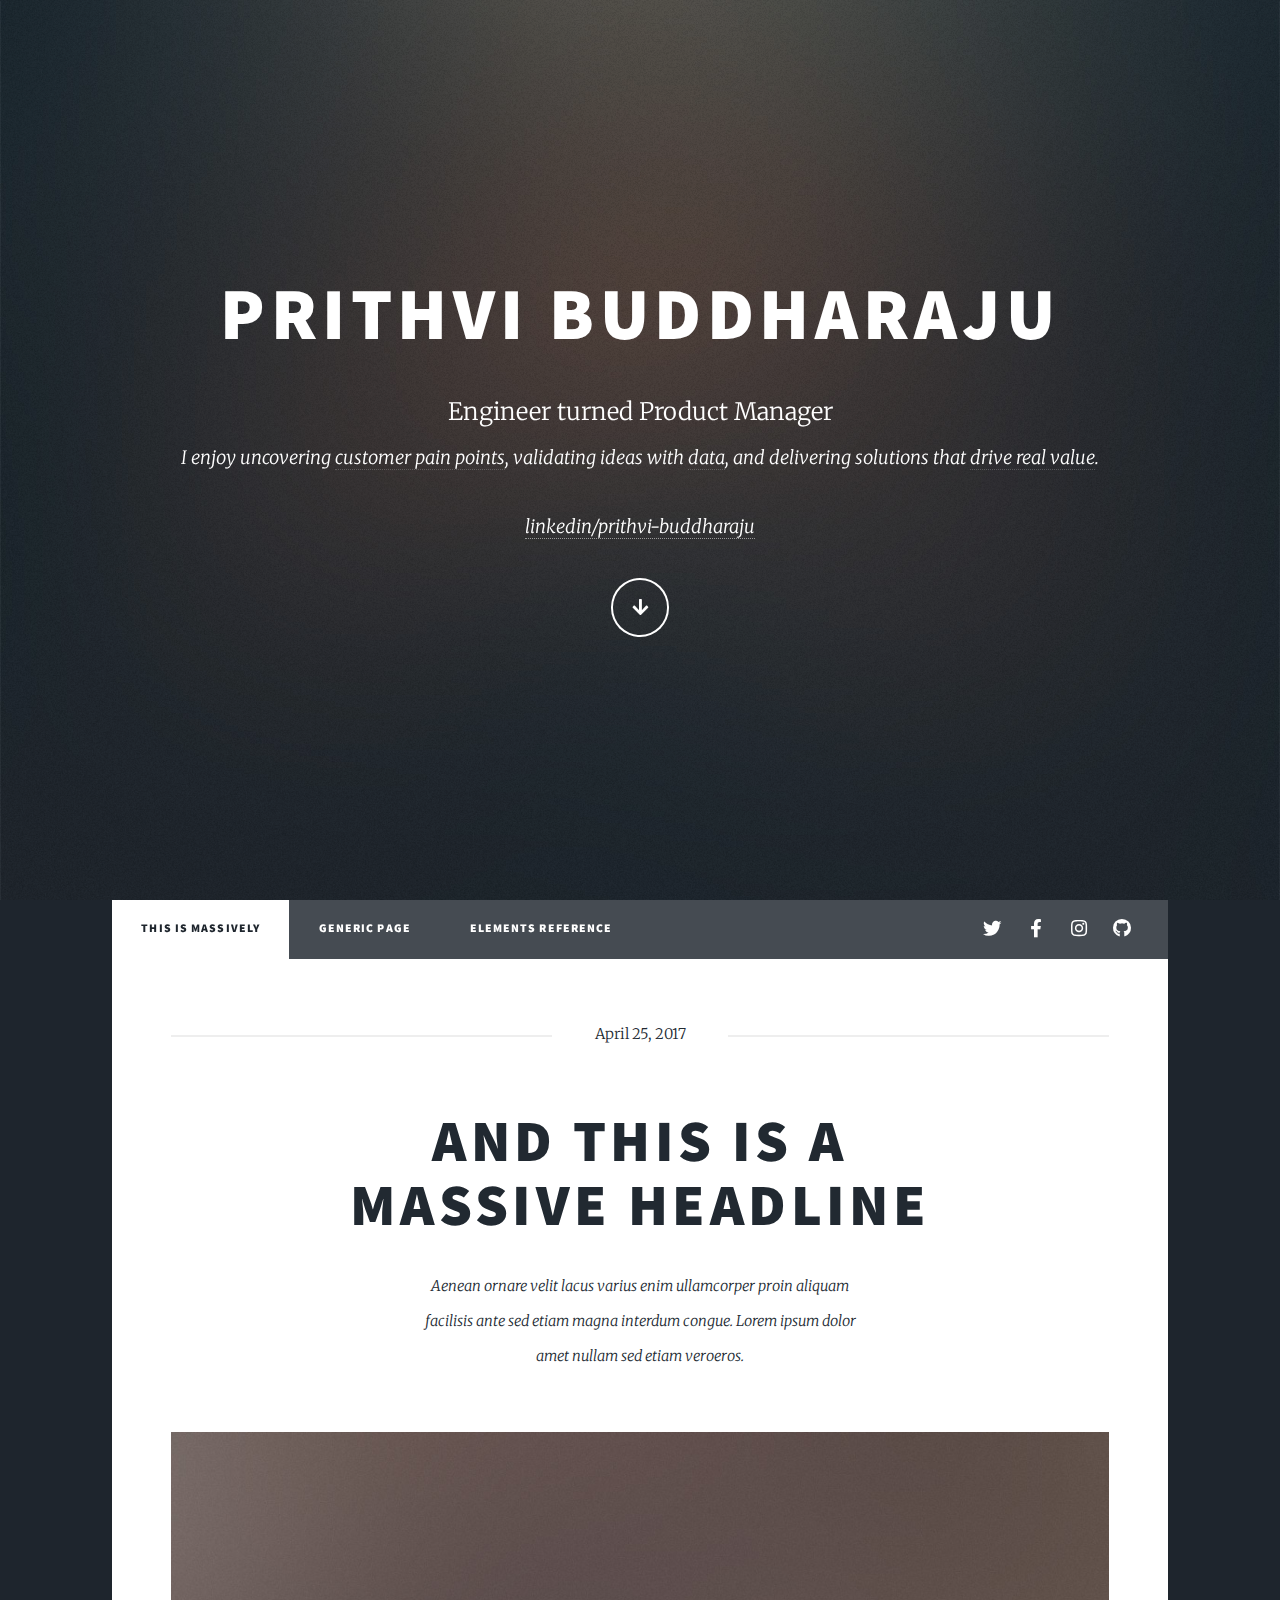
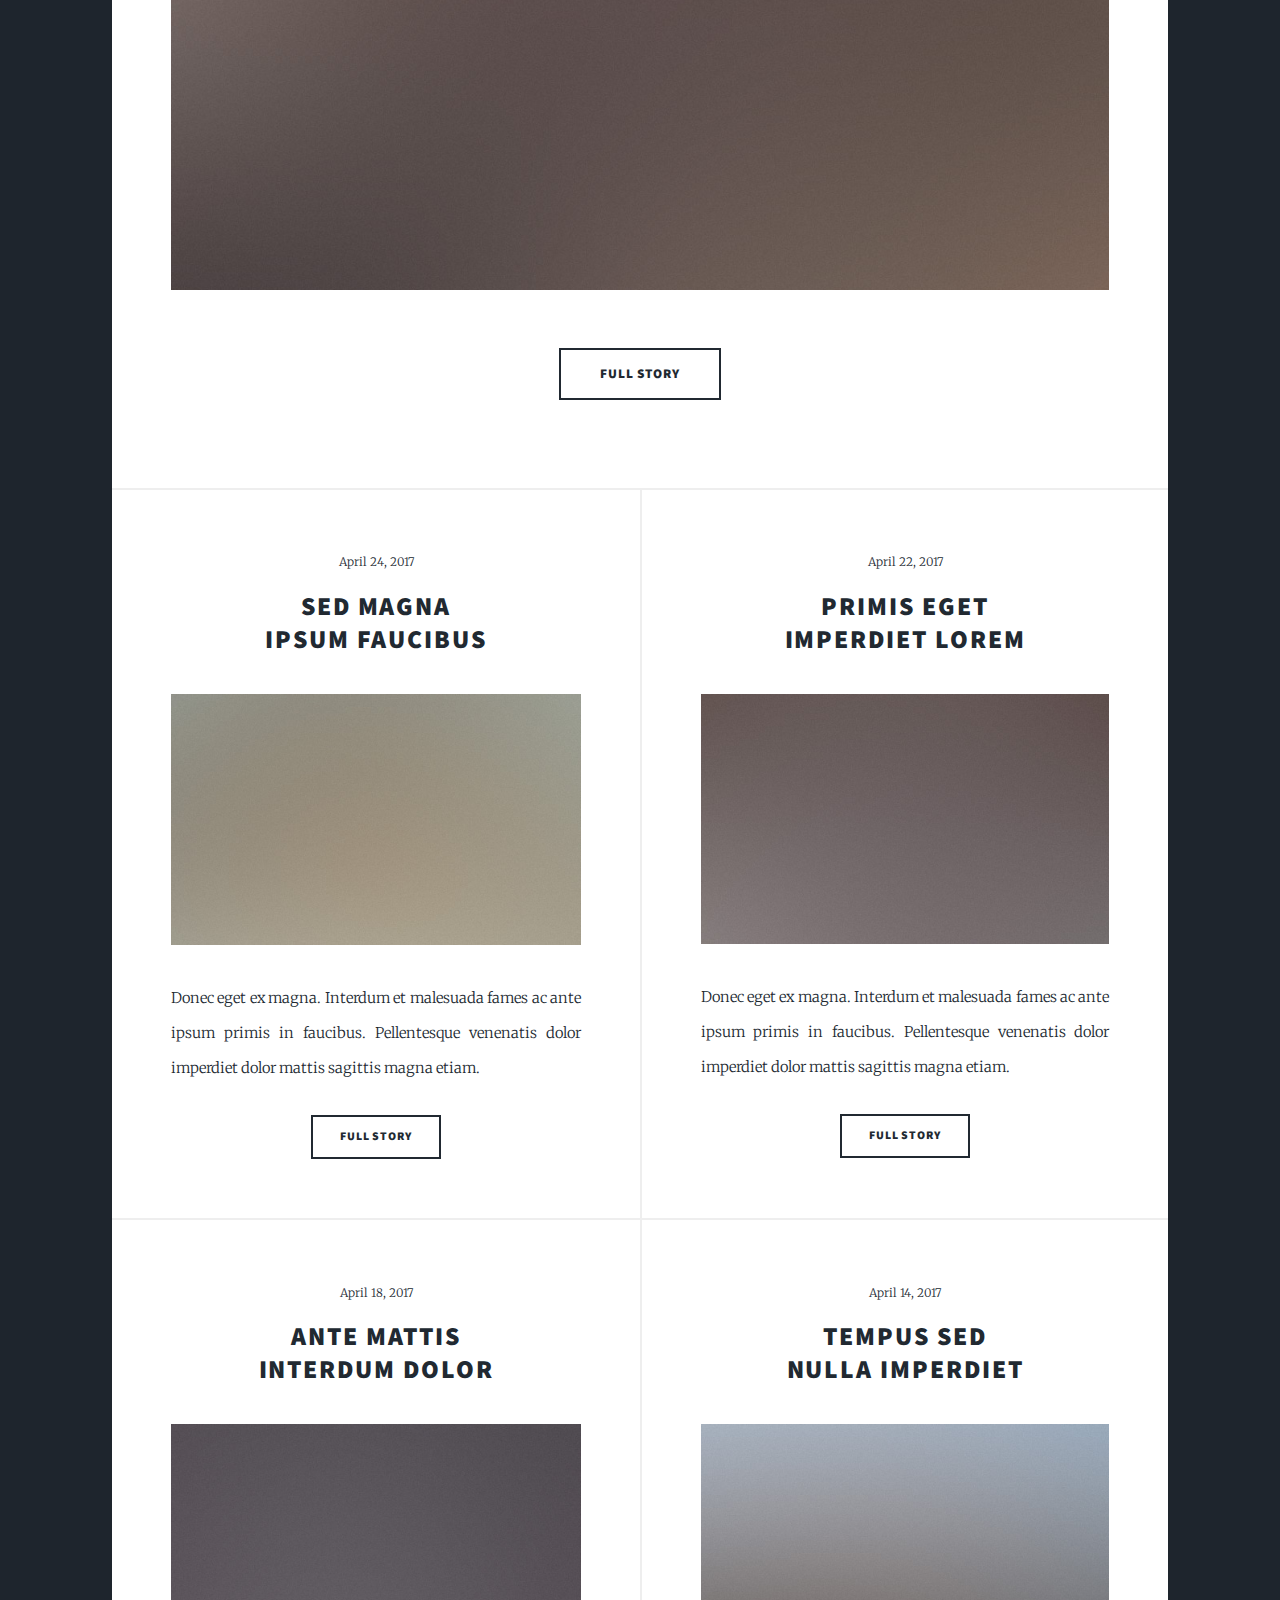
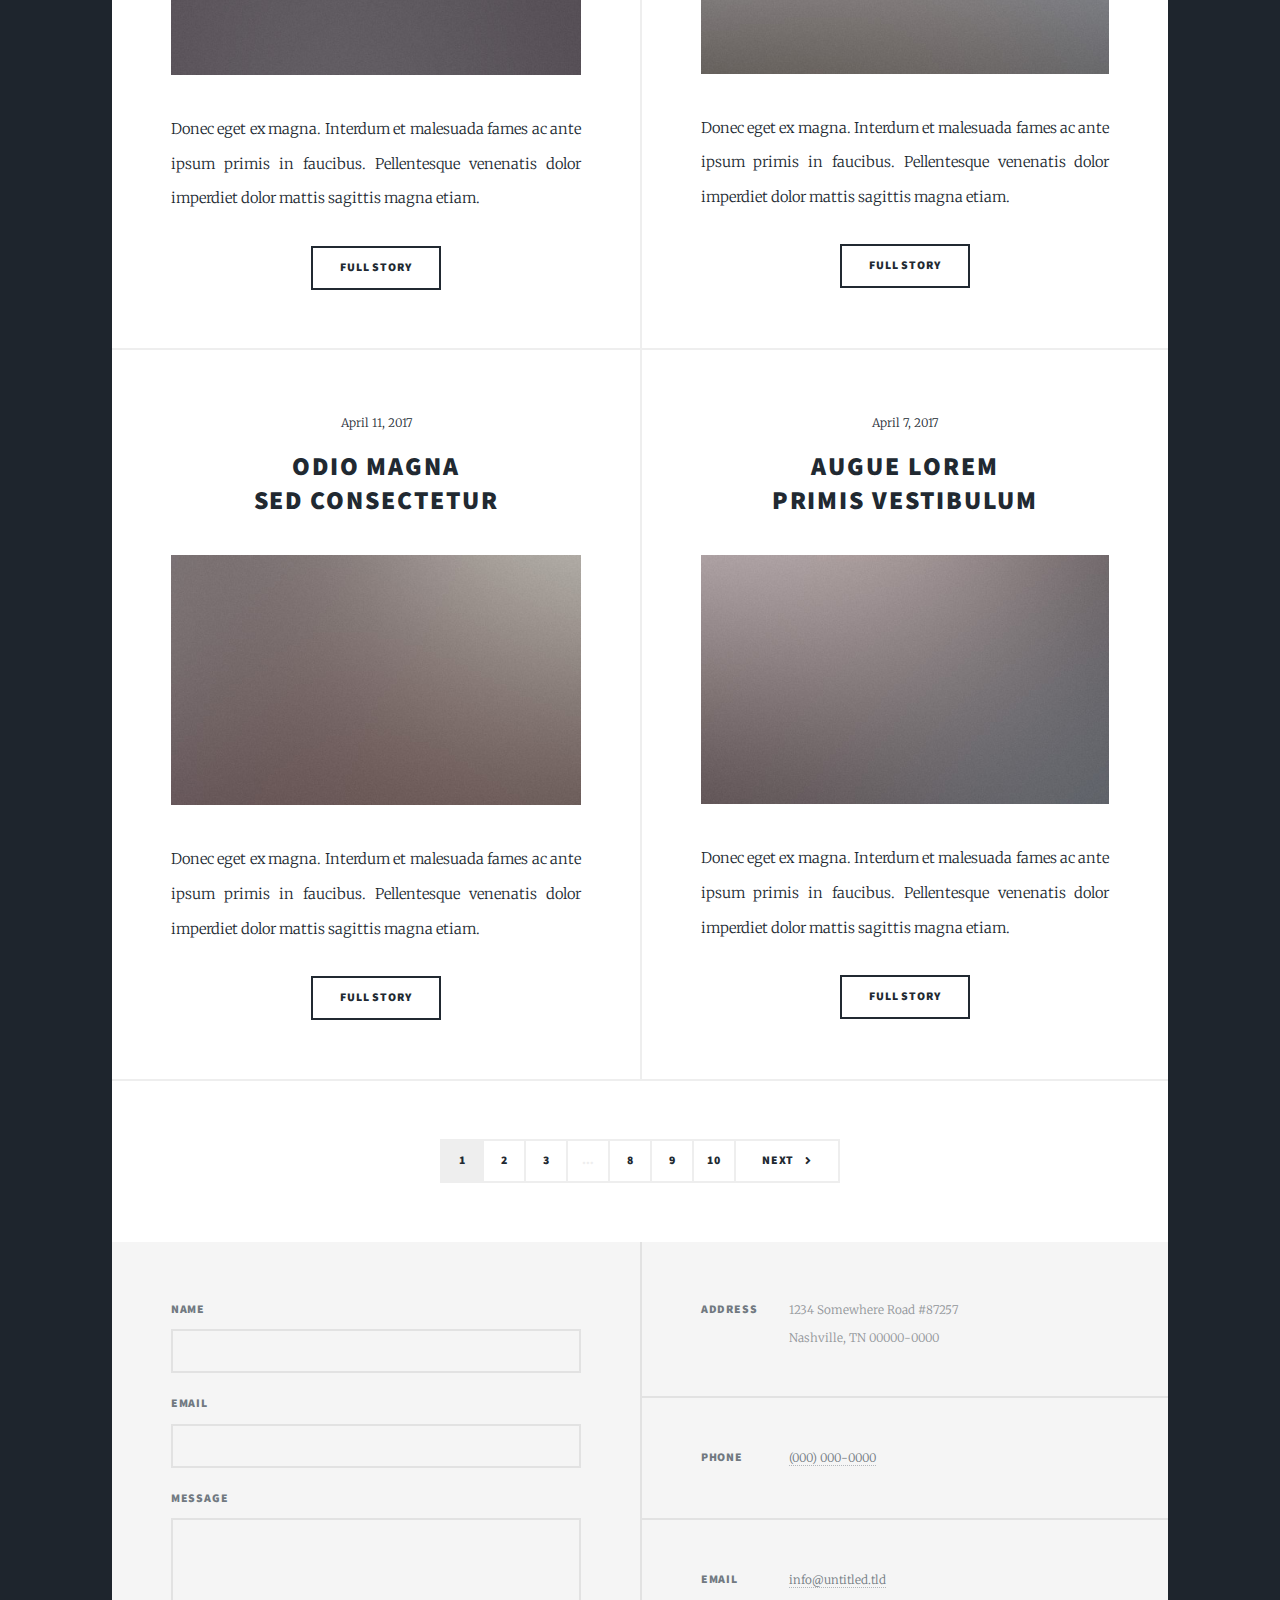
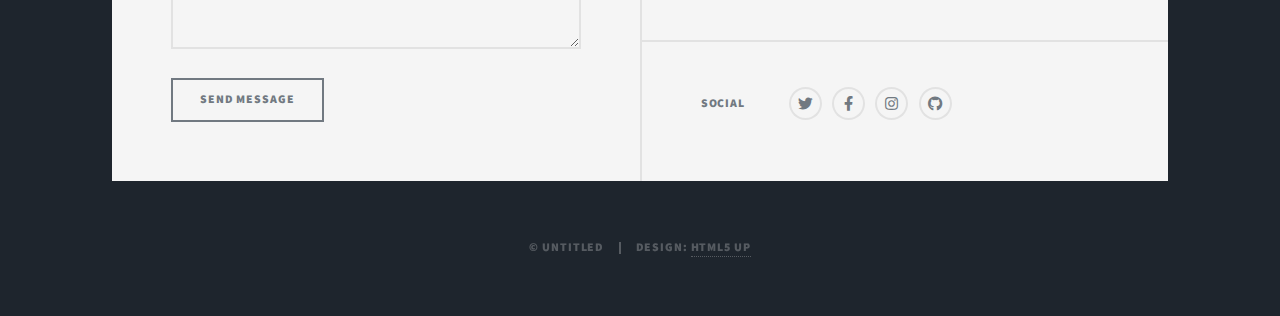
<file: src/index.html>
<!DOCTYPE HTML>
<!--
	Massively by HTML5 UP
	html5up.net | @ajlkn
	Free for personal and commercial use under the CCA 3.0 license (html5up.net/license)
-->
<html>
	<head>
		<title>Prithvi Buddharaju - Portfolio</title>
		<meta charset="utf-8" />
		<meta name="viewport" content="width=device-width, initial-scale=1, user-scalable=no" />
		<link rel="stylesheet" href="assets/css/main.css" />
		<noscript><link rel="stylesheet" href="assets/css/noscript.css" /></noscript>
	</head>
	<body class="is-preload">

		<!-- Wrapper -->
			<div id="wrapper" class="fade-in">

				<!-- Intro -->
					<div id="intro">
						<h1>Prithvi Buddharaju</h1>
						<div><span class="tag_line">Engineer turned Product Manager</span></div>
						<!-- <div><span class="tag_line">Engineer by education, Product Manager by mindset</span></div> -->
						<p> I enjoy uncovering <span class="highlight">customer pain points</span>, validating ideas with <span class="highlight">data</span>, and delivering solutions that <span class="highlight">drive real value</span>.</p>
						<!-- <p> I enjoy uncovering customer pain points, validating ideas with data, and delivering solutions that drive real value.</p> -->
						<!-- <p> I uncover customer pain points, validate ideas with data, and deliver solutions that drive real value.</p> -->
						<p><a href="https://www.linkedin.com/in/prithvi-buddharaju/" target="_blank">linkedin/prithvi-buddharaju</a></p>
						<!-- <p>testing the site built by <a href="https://twitter.com/ajlkn">@ajlkn</a> for <a href="https://html5up.net">HTML5 UP</a><br />
						and released for free under the <a href="https://html5up.net/license">Creative Commons license</a>.</p>
						<ul class="actions"> -->
							<div><a href="#nav" class="button icon solid solo fa-arrow-down scrolly">Continue</a></div>
							<!-- <div><a href="#header" class="button icon solid solo fa-arrow-down scrolly">Continue</a></div> -->
						</ul>
					</div>

				<!-- Header -->
					<!-- <header id="header">
						<a href="index.html" class="logo">Massively</a>
					</header> -->

				<!-- Nav -->
					<nav id="nav">
						<ul class="links">
							<li class="active"><a href="index.html#nav">This is Massively</a></li>
							<li><a href="generic.html#nav">Generic Page</a></li>
							<li><a href="elements.html#nav">Elements Reference</a></li>
						</ul>
						<ul class="icons">
							<li><a href="#" class="icon brands fa-twitter"><span class="label">Twitter</span></a></li>
							<li><a href="#" class="icon brands fa-facebook-f"><span class="label">Facebook</span></a></li>
							<li><a href="#" class="icon brands fa-instagram"><span class="label">Instagram</span></a></li>
							<li><a href="#" class="icon brands fa-github"><span class="label">GitHub</span></a></li>
						</ul>
					</nav>

				<!-- Main -->
					<div id="main">

						<!-- Featured Post -->
							<article class="post featured">
								<header class="major">
									<span class="date">April 25, 2017</span>
									<h2><a href="#">And this is a<br />
									massive headline</a></h2>
									<p>Aenean ornare velit lacus varius enim ullamcorper proin aliquam<br />
									facilisis ante sed etiam magna interdum congue. Lorem ipsum dolor<br />
									amet nullam sed etiam veroeros.</p>
								</header>
								<a href="#" class="image main"><img src="images/pic01.jpg" alt="" /></a>
								<ul class="actions special">
									<li><a href="#" class="button large">Full Story</a></li>
								</ul>
							</article>

						<!-- Posts -->
							<section class="posts">
								<article>
									<header>
										<span class="date">April 24, 2017</span>
										<h2><a href="#">Sed magna<br />
										ipsum faucibus</a></h2>
									</header>
									<a href="#" class="image fit"><img src="images/pic02.jpg" alt="" /></a>
									<p>Donec eget ex magna. Interdum et malesuada fames ac ante ipsum primis in faucibus. Pellentesque venenatis dolor imperdiet dolor mattis sagittis magna etiam.</p>
									<ul class="actions special">
										<li><a href="#" class="button">Full Story</a></li>
									</ul>
								</article>
								<article>
									<header>
										<span class="date">April 22, 2017</span>
										<h2><a href="#">Primis eget<br />
										imperdiet lorem</a></h2>
									</header>
									<a href="#" class="image fit"><img src="images/pic03.jpg" alt="" /></a>
									<p>Donec eget ex magna. Interdum et malesuada fames ac ante ipsum primis in faucibus. Pellentesque venenatis dolor imperdiet dolor mattis sagittis magna etiam.</p>
									<ul class="actions special">
										<li><a href="#" class="button">Full Story</a></li>
									</ul>
								</article>
								<article>
									<header>
										<span class="date">April 18, 2017</span>
										<h2><a href="#">Ante mattis<br />
										interdum dolor</a></h2>
									</header>
									<a href="#" class="image fit"><img src="images/pic04.jpg" alt="" /></a>
									<p>Donec eget ex magna. Interdum et malesuada fames ac ante ipsum primis in faucibus. Pellentesque venenatis dolor imperdiet dolor mattis sagittis magna etiam.</p>
									<ul class="actions special">
										<li><a href="#" class="button">Full Story</a></li>
									</ul>
								</article>
								<article>
									<header>
										<span class="date">April 14, 2017</span>
										<h2><a href="#">Tempus sed<br />
										nulla imperdiet</a></h2>
									</header>
									<a href="#" class="image fit"><img src="images/pic05.jpg" alt="" /></a>
									<p>Donec eget ex magna. Interdum et malesuada fames ac ante ipsum primis in faucibus. Pellentesque venenatis dolor imperdiet dolor mattis sagittis magna etiam.</p>
									<ul class="actions special">
										<li><a href="#" class="button">Full Story</a></li>
									</ul>
								</article>
								<article>
									<header>
										<span class="date">April 11, 2017</span>
										<h2><a href="#">Odio magna<br />
										sed consectetur</a></h2>
									</header>
									<a href="#" class="image fit"><img src="images/pic06.jpg" alt="" /></a>
									<p>Donec eget ex magna. Interdum et malesuada fames ac ante ipsum primis in faucibus. Pellentesque venenatis dolor imperdiet dolor mattis sagittis magna etiam.</p>
									<ul class="actions special">
										<li><a href="#" class="button">Full Story</a></li>
									</ul>
								</article>
								<article>
									<header>
										<span class="date">April 7, 2017</span>
										<h2><a href="#">Augue lorem<br />
										primis vestibulum</a></h2>
									</header>
									<a href="#" class="image fit"><img src="images/pic07.jpg" alt="" /></a>
									<p>Donec eget ex magna. Interdum et malesuada fames ac ante ipsum primis in faucibus. Pellentesque venenatis dolor imperdiet dolor mattis sagittis magna etiam.</p>
									<ul class="actions special">
										<li><a href="#" class="button">Full Story</a></li>
									</ul>
								</article>
							</section>

						<!-- Footer -->
							<footer>
								<div class="pagination">
									<!--<a href="#" class="previous">Prev</a>-->
									<a href="#" class="page active">1</a>
									<a href="#" class="page">2</a>
									<a href="#" class="page">3</a>
									<span class="extra">&hellip;</span>
									<a href="#" class="page">8</a>
									<a href="#" class="page">9</a>
									<a href="#" class="page">10</a>
									<a href="#" class="next">Next</a>
								</div>
							</footer>

					</div>

				<!-- Footer -->
					<footer id="footer">
						<section>
							<form method="post" action="#">
								<div class="fields">
									<div class="field">
										<label for="name">Name</label>
										<input type="text" name="name" id="name" />
									</div>
									<div class="field">
										<label for="email">Email</label>
										<input type="text" name="email" id="email" />
									</div>
									<div class="field">
										<label for="message">Message</label>
										<textarea name="message" id="message" rows="3"></textarea>
									</div>
								</div>
								<ul class="actions">
									<li><input type="submit" value="Send Message" /></li>
								</ul>
							</form>
						</section>
						<section class="split contact">
							<section class="alt">
								<h3>Address</h3>
								<p>1234 Somewhere Road #87257<br />
								Nashville, TN 00000-0000</p>
							</section>
							<section>
								<h3>Phone</h3>
								<p><a href="#">(000) 000-0000</a></p>
							</section>
							<section>
								<h3>Email</h3>
								<p><a href="#">info@untitled.tld</a></p>
							</section>
							<section>
								<h3>Social</h3>
								<ul class="icons alt">
									<li><a href="#" class="icon brands alt fa-twitter"><span class="label">Twitter</span></a></li>
									<li><a href="#" class="icon brands alt fa-facebook-f"><span class="label">Facebook</span></a></li>
									<li><a href="#" class="icon brands alt fa-instagram"><span class="label">Instagram</span></a></li>
									<li><a href="#" class="icon brands alt fa-github"><span class="label">GitHub</span></a></li>
								</ul>
							</section>
						</section>
					</footer>

				<!-- Copyright -->
					<div id="copyright">
						<ul><li>&copy; Untitled</li><li>Design: <a href="https://html5up.net">HTML5 UP</a></li></ul>
					</div>

			</div>

		<!-- Scripts -->
			<script src="assets/js/jquery.min.js"></script>
			<script src="assets/js/jquery.scrollex.min.js"></script>
			<script src="assets/js/jquery.scrolly.min.js"></script>
			<script src="assets/js/browser.min.js"></script>
			<script src="assets/js/breakpoints.min.js"></script>
			<script src="assets/js/util.js"></script>
			<script src="assets/js/main.js"></script>

	</body>
</html>
</file>
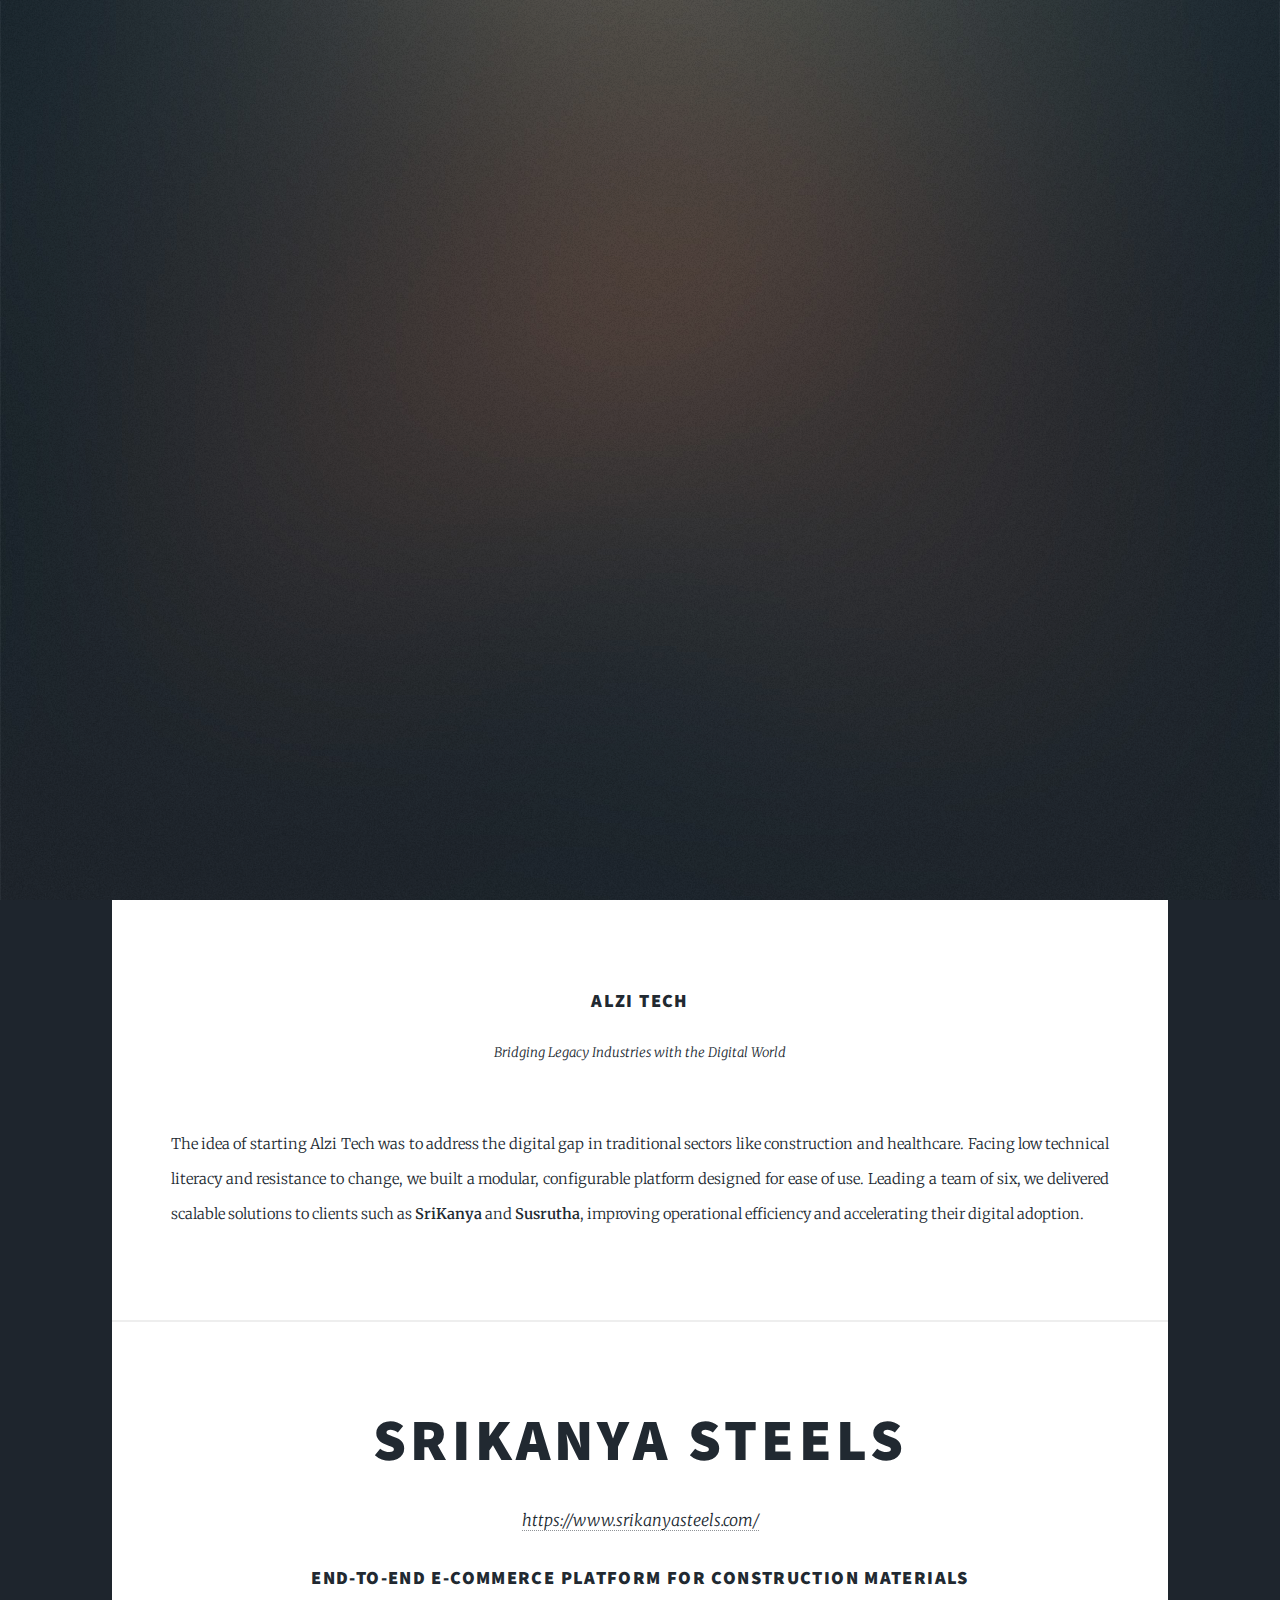
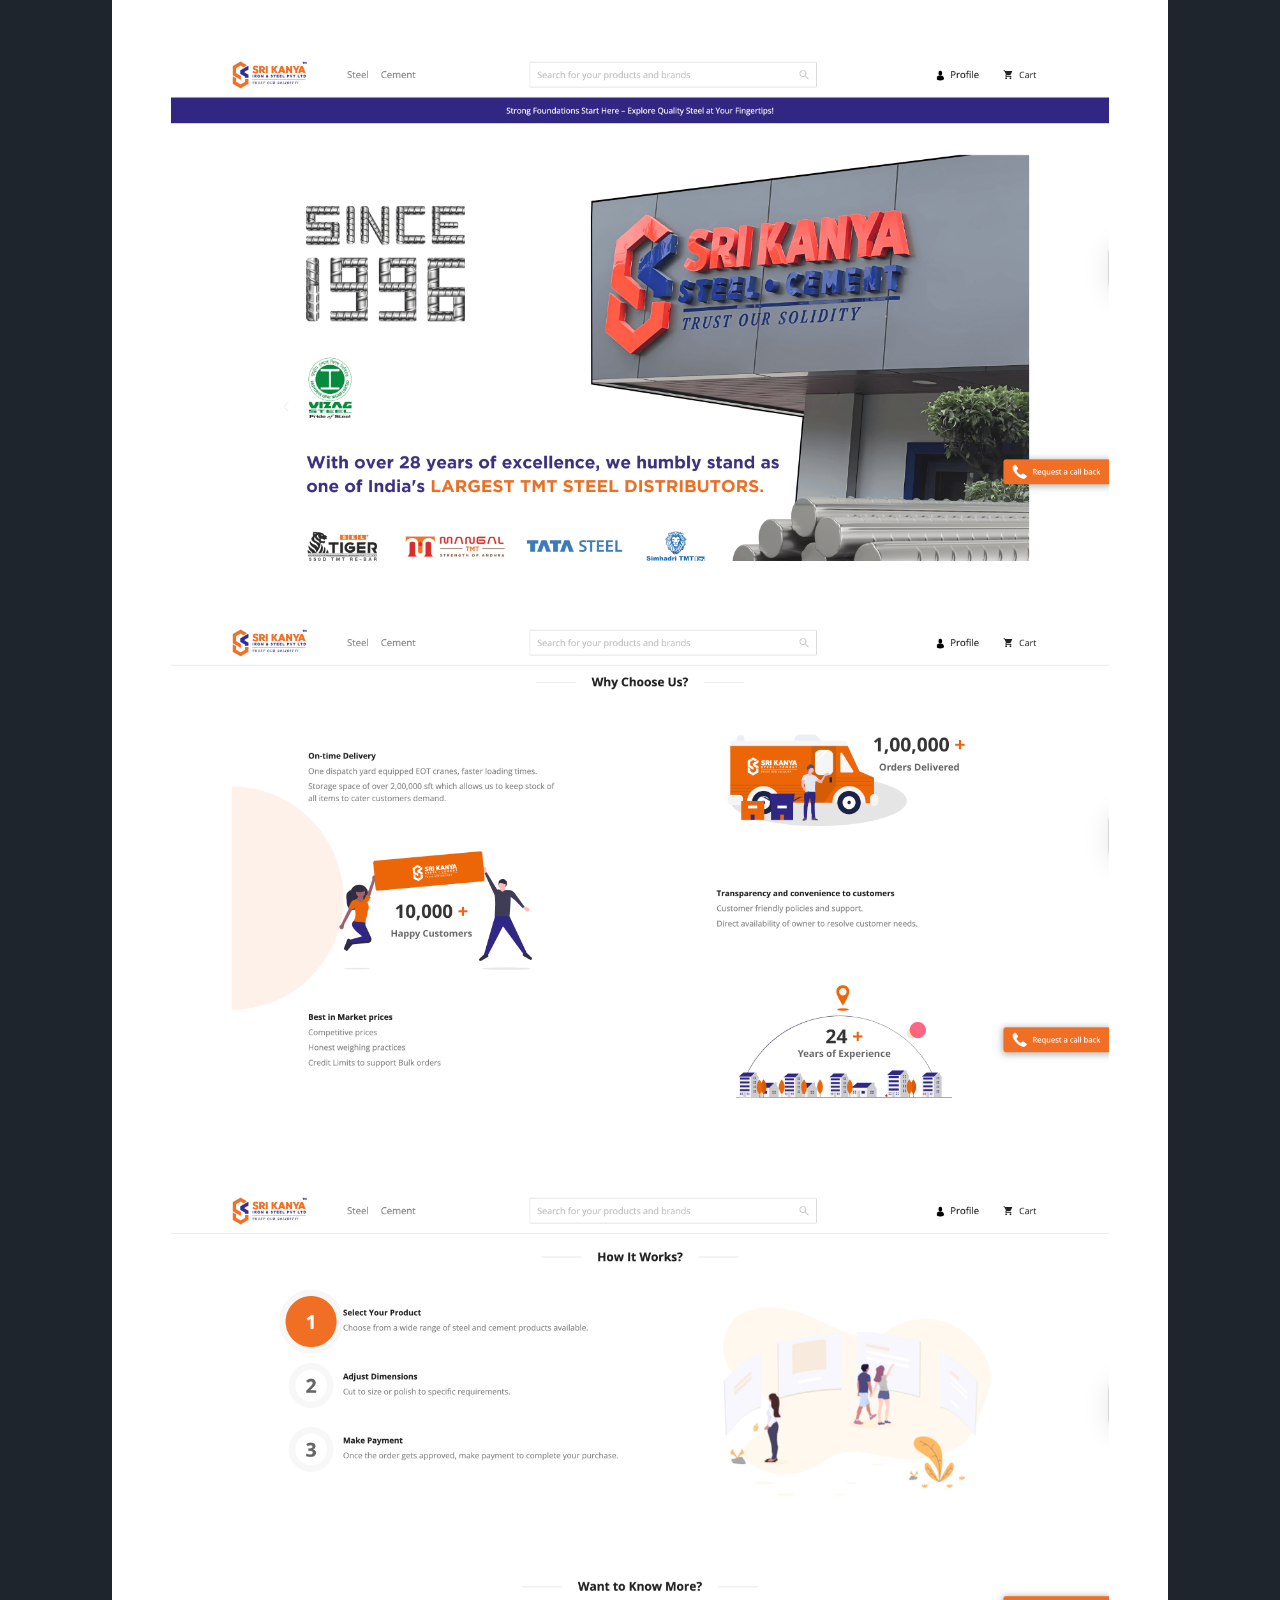
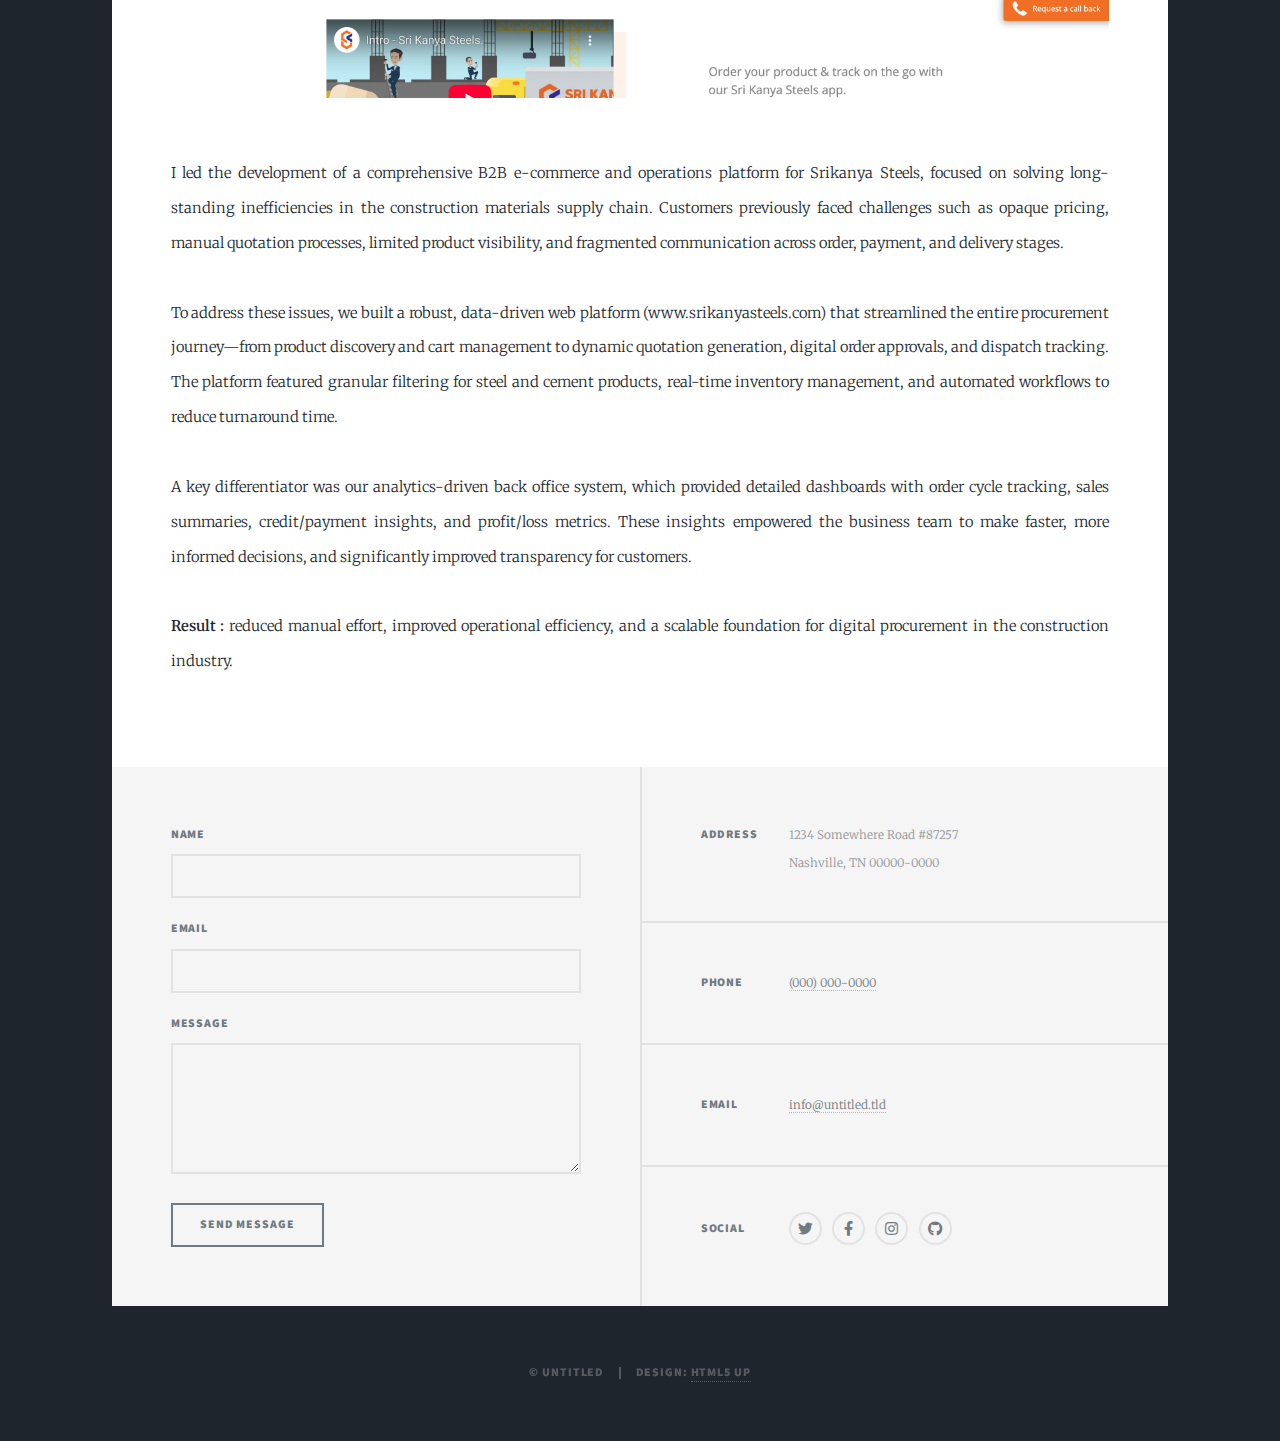
<file: alziTech.html>
<!DOCTYPE HTML>
<!--
	Massively by HTML5 UP
	html5up.net | @ajlkn
	Free for personal and commercial use under the CCA 3.0 license (html5up.net/license)
-->
<html>
	<head>
		<title>Generic Page - Massively by HTML5 UP</title>
		<meta charset="utf-8" />
		<meta name="viewport" content="width=device-width, initial-scale=1, user-scalable=no" />
		<link rel="stylesheet" href="assets/css/main.css" />
		<noscript><link rel="stylesheet" href="assets/css/noscript.css" /></noscript>
	</head>
	<body class="is-preload">

		<div id="intro">
			<h1>Prithvi Buddharaju</h1>
			<div><span class="tag_line">Engineer turned Product Manager</span></div>
			<!-- <div><span class="tag_line">Engineer by education, Product Manager by mindset</span></div> -->
			<p> I enjoy uncovering <span class="highlight">customer pain points</span>, validating ideas with <span class="highlight">data</span>, and delivering solutions that <span class="highlight">drive real value</span>.</p>
			<!-- <p> I enjoy uncovering customer pain points, validating ideas with data, and delivering solutions that drive real value.</p> -->
			<!-- <p> I uncover customer pain points, validate ideas with data, and deliver solutions that drive real value.</p> -->
			<p><a href="https://www.linkedin.com/in/prithvi-buddharaju/" target="_blank">linkedin/prithvi-buddharaju</a></p>
			<!-- <p>testing the site built by <a href="https://twitter.com/ajlkn">@ajlkn</a> for <a href="https://html5up.net">HTML5 UP</a><br />
			and released for free under the <a href="https://html5up.net/license">Creative Commons license</a>.</p>
			<ul class="actions"> -->
				<div><a href="#nav" class="button icon solid solo fa-arrow-down scrolly">Continue</a></div>
				<!-- <div><a href="#header" class="button icon solid solo fa-arrow-down scrolly">Continue</a></div> -->
			</ul>
		</div>

		<!-- Wrapper -->
			<div id="wrapper">

				<!-- Header -->
					<!-- <header id="header">
						<a href="index.html" class="logo">Massively</a>
					</header> --> 

				<!-- Nav -->
					<nav id="nav">
						<ul class="links">
							<li><a href="index.html#nav">Work Experience</a></li>
							<li class="active"><a href="alziTech.html#nav">Alzi Tech (Founder)</a></li>
							<li><a href="education.html#nav">Education & Skills</a></li>
						</ul>
						<!-- <ul class="icons">
							<li><a href="#" class="icon brands fa-twitter"><span class="label">Twitter</span></a></li>
							<li><a href="#" class="icon brands fa-facebook-f"><span class="label">Facebook</span></a></li>
							<li><a href="#" class="icon brands fa-instagram"><span class="label">Instagram</span></a></li>
							<li><a href="#" class="icon brands fa-github"><span class="label">GitHub</span></a></li>
						</ul> -->
					</nav>

				<!-- Main -->
					<div id="main">

						<!-- <p>
							Alzi Tech: Bridging Legacy Industries with the Digital World
							<br />
							Recognizing a significant gap between the digital landscape and traditional industries 
							like construction and healthcare, I founded Alzi Tech to drive digital transformation where it was most needed. 
							Many of our clients were technically inexperienced and hesitant to adopt new systems. 
							Acknowledging this, I focused on building a modular, configurable, and user-friendly platform that could adapt to their 
							workflows without overwhelming them. 
							With a dedicated team of six, we successfully delivered impactful solutions to clients such as SriKanya  and Susrutha—improving 
							their operational efficiency and expanding their digital presence.
							<br />
							The idea of starting Alzi Tech was to address the digital gap in traditional sectors like construction and healthcare.
							Facing low technical literacy and resistance to change, we built a modular, configurable platform designed for ease of use.
							Leading a team of six, we delivered scalable solutions to clients such as SriKanya and Susrutha, 
							improving operational efficiency and accelerating their digital adoption.
						</p> -->

						<!-- Post -->
							<section class="post">
								<header class="major">
									<h3>Alzi Tech</h3>
									<p>Bridging Legacy Industries with the Digital World</p>
								</header>
								<p>The idea of starting Alzi Tech was to address the digital gap in traditional sectors like construction and healthcare.
									Facing low technical literacy and resistance to change, we built a modular, configurable platform designed for ease of use.
									Leading a team of six, we delivered scalable solutions to clients such as <b>SriKanya</b> and <b>Susrutha</b>, 
									improving operational efficiency and accelerating their digital adoption.</p>
							</section>
							<section class="post">
								<header class="major">
									<!-- <span class="date sri_kanya_date">October 2018 - March 2022</span> -->
									<h1>Srikanya Steels</h1>
									<p><a href="https://www.srikanyasteels.com/" target="_blank">https://www.srikanyasteels.com/</a></p>
									<h3>End-to-End E-Commerce Platform for Construction Materials</h3>
									<!-- <p>I led the development of a comprehensive B2B e-commerce and operations platform for Srikanya Steels, focused on solving long-standing inefficiencies in the construction materials supply chain. Customers previously faced challenges such as opaque pricing, manual quotation processes, limited product visibility, and fragmented communication across order, payment, and delivery stages.
										To address these issues, we built a robust, data-driven web platform (www.srikanyasteels.com) that streamlined the entire procurement journey—from product discovery and cart management to dynamic quotation generation, digital order approvals, and dispatch tracking. The platform featured granular filtering for steel and cement products, real-time inventory management, and automated workflows to reduce turnaround time.
										A key differentiator was our analytics-driven back office system, which provided detailed dashboards with order cycle tracking, sales summaries, credit/payment insights, and profit/loss metrics. These insights empowered the business team to make faster, more informed decisions, and significantly improved transparency for customers.
										The result: reduced manual effort, improved operational efficiency, and a scalable foundation for digital procurement in the construction industry.</p> -->
								</header>
								<div class="images_container">
									<div class="image main image_border one_third"><img src="images/SriKanyaLandingPage.png" alt="" /></div>
									<div class="image main image_border one_third"><img src="images/SriKanyaLandingPage_2.png" alt="" /></div>
									<div class="image main image_border one_third"><img src="images/SriKanyaLandingPage_3.png" alt="" /></div>
								</div>
								<p>I led the development of a comprehensive B2B e-commerce and operations platform for Srikanya Steels, focused on solving long-standing inefficiencies in the construction materials supply chain. Customers previously faced challenges such as opaque pricing, manual quotation processes, limited product visibility, and fragmented communication across order, payment, and delivery stages. <br /><br />
									To address these issues, we built a robust, data-driven web platform (www.srikanyasteels.com) that streamlined the entire procurement journey—from product discovery and cart management to dynamic quotation generation, digital order approvals, and dispatch tracking. The platform featured granular filtering for steel and cement products, real-time inventory management, and automated workflows to reduce turnaround time. <br /><br />
									A key differentiator was our analytics-driven back office system, which provided detailed dashboards with order cycle tracking, sales summaries, credit/payment insights, and profit/loss metrics. These insights empowered the business team to make faster, more informed decisions, and significantly improved transparency for customers. <br /><br />
									<b>Result :</b> reduced manual effort, improved operational efficiency, and a scalable foundation for digital procurement in the construction industry.</p>
							</section>

					</div>

				<!-- Footer -->
					<footer id="footer">
						<section>
							<form method="post" action="#">
								<div class="fields">
									<div class="field">
										<label for="name">Name</label>
										<input type="text" name="name" id="name" />
									</div>
									<div class="field">
										<label for="email">Email</label>
										<input type="text" name="email" id="email" />
									</div>
									<div class="field">
										<label for="message">Message</label>
										<textarea name="message" id="message" rows="3"></textarea>
									</div>
								</div>
								<ul class="actions">
									<li><input type="submit" value="Send Message" /></li>
								</ul>
							</form>
						</section>
						<section class="split contact">
							<section class="alt">
								<h3>Address</h3>
								<p>1234 Somewhere Road #87257<br />
								Nashville, TN 00000-0000</p>
							</section>
							<section>
								<h3>Phone</h3>
								<p><a href="#">(000) 000-0000</a></p>
							</section>
							<section>
								<h3>Email</h3>
								<p><a href="#">info@untitled.tld</a></p>
							</section>
							<section>
								<h3>Social</h3>
								<ul class="icons alt">
									<li><a href="#" class="icon brands alt fa-twitter"><span class="label">Twitter</span></a></li>
									<li><a href="#" class="icon brands alt fa-facebook-f"><span class="label">Facebook</span></a></li>
									<li><a href="#" class="icon brands alt fa-instagram"><span class="label">Instagram</span></a></li>
									<li><a href="#" class="icon brands alt fa-github"><span class="label">GitHub</span></a></li>
								</ul>
							</section>
						</section>
					</footer>

				<!-- Copyright -->
					<div id="copyright">
						<ul><li>&copy; Untitled</li><li>Design: <a href="https://html5up.net">HTML5 UP</a></li></ul>
					</div>

			</div>

		<!-- Add the navPanelToggle button -->
		<a href="#navPanel" id="navPanelToggle">Menu</a>

		<!-- Scripts -->
			<script src="assets/js/jquery.min.js"></script>
			<script src="assets/js/jquery.scrollex.min.js"></script>
			<script src="assets/js/jquery.scrolly.min.js"></script>
			<script src="assets/js/browser.min.js"></script>
			<script src="assets/js/breakpoints.min.js"></script>
			<script src="assets/js/util.js"></script>
			<script src="assets/js/main.js"></script>

	</body>
</html>
</file>
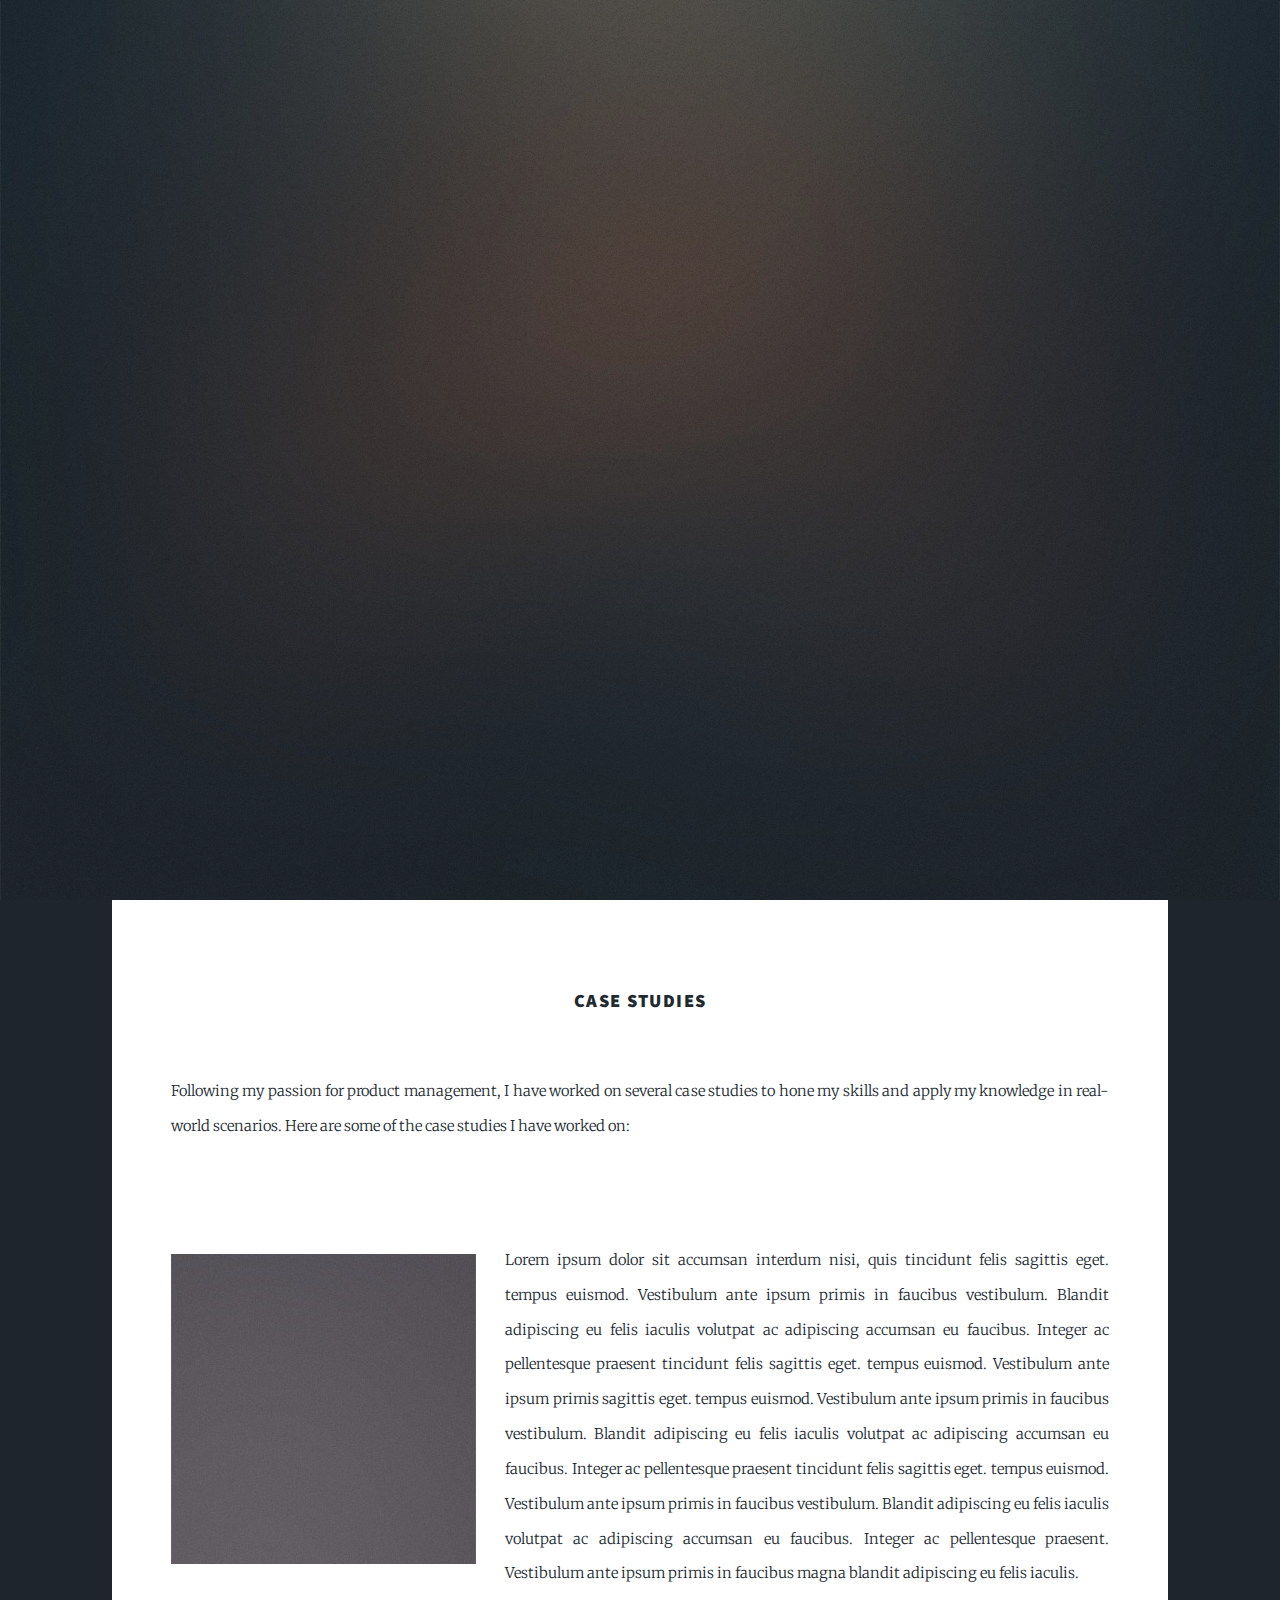
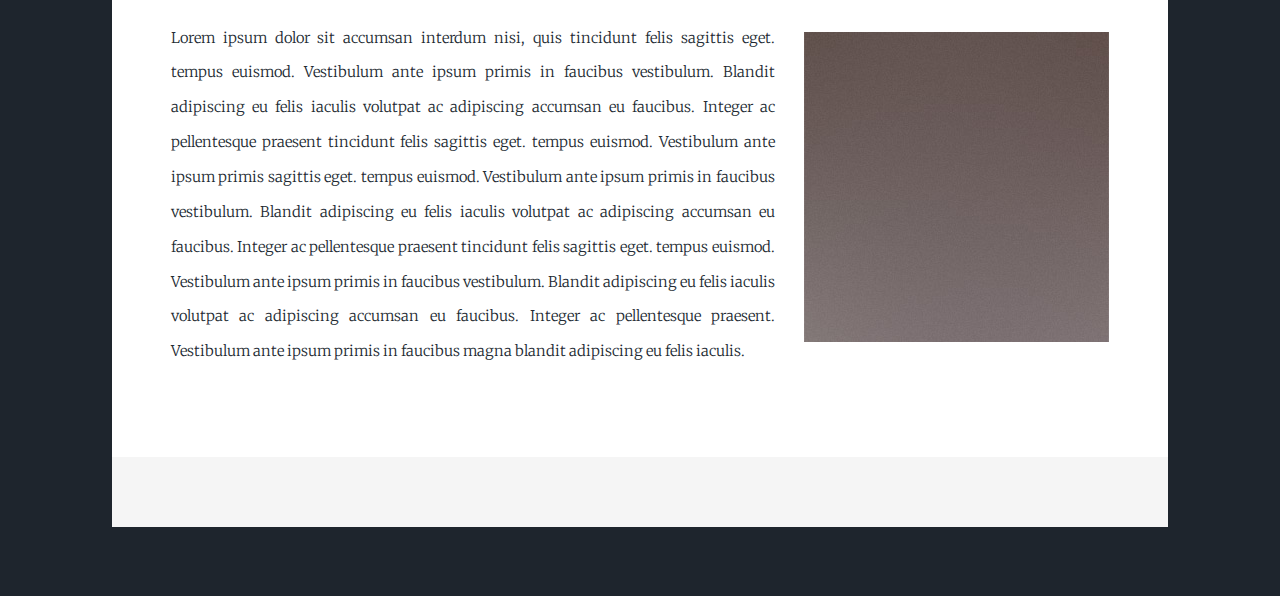
<file: caseStudy.html>
<!DOCTYPE HTML>
<!--
	Massively by HTML5 UP
	html5up.net | @ajlkn
	Free for personal and commercial use under the CCA 3.0 license (html5up.net/license)
-->
<html>
	<head>
		<title>Elements Reference - Massively by HTML5 UP</title>
		<meta charset="utf-8" />
		<meta name="viewport" content="width=device-width, initial-scale=1, user-scalable=no" />
		<link rel="stylesheet" href="assets/css/main.css" />
		<noscript><link rel="stylesheet" href="assets/css/noscript.css" /></noscript>
	</head>
	<body class="is-preload">

		<div id="intro">
			<h1>Prithvi Buddharaju</h1>
			<div><span class="tag_line">Bridging customers & code - engineer turned product manager.</span></div>
			<!-- <div><span class="tag_line">Engineer turned Product Manager</span></div> -->
			<!-- <div><span class="tag_line">Engineer by education, Product Manager by mindset</span></div> -->
			<p> I enjoy uncovering <span class="highlight">customer pain points</span>, validating ideas with <span class="highlight">data</span>, and delivering solutions that <span class="highlight">drive real value</span>.</p>
			<!-- <p> I enjoy uncovering customer pain points, validating ideas with data, and delivering solutions that drive real value.</p> -->
			<!-- <p> I uncover customer pain points, validate ideas with data, and deliver solutions that drive real value.</p> -->
			<p><a href="https://www.linkedin.com/in/prithvi-buddharaju/" target="_blank">linkedin/prithvi-buddharaju</a></p>
			<!-- <p>testing the site built by <a href="https://twitter.com/ajlkn">@ajlkn</a> for <a href="https://html5up.net">HTML5 UP</a><br />
			and released for free under the <a href="https://html5up.net/license">Creative Commons license</a>.</p>
			<ul class="actions"> -->
				<div class="desktop-only"><a href="#nav" class="button icon solid solo fa-arrow-down scrolly">Continue</a></div>
							<div class="mobile-only"><a href="#main" class="button icon solid solo fa-arrow-down scrolly">Continue</a></div>
				<!-- <div><a href="#header" class="button icon solid solo fa-arrow-down scrolly">Continue</a></div> -->
			</ul>
		</div>

		<!-- Wrapper -->
			<div id="wrapper">

				<!-- Header -->
					<!-- <header id="header">
						<a href="index.html" class="logo">Massively</a>
					</header> -->

				<!-- Nav -->
					<nav id="nav">
						<ul class="links">
							<li><a href="index.html#nav" class="desktop-only">Work Experience</a></li>
							<li><a href="index.html#main" class="mobile-only">Work Experience</a></li>
							<li><a href="alziTech.html#nav" class="desktop-only">Alzi Tech (Founder)</a></li>
							<li><a href="alziTech.html#main" class="mobile-only">Alzi Tech (Founder)</a></li>
							<li><a href="education.html#nav" class="desktop-only">Education & Skills</a></li>
							<li><a href="education.html#main" class="mobile-only">Education & Skills</a></li>
							<li class="active"><a href="caseStudy.html#nav" class="desktop-only">Case Studies</a></li>
							<li class="active"><a href="caseStudy.html#main" class="mobile-only">Case Studies</a></li>
						</ul>
					</nav>

				<!-- Main -->
					<div id="main">

						<section class="post">
							<header class="major">
								<h3>Case Studies</h3>
							</header>
							<p>
								Following my passion for product management, I have worked on several case studies to hone my skills and apply my knowledge in real-world scenarios. Here are some of the case studies I have worked on:
							</p>

							<br />
							<br />
							
							<p><span class="image left"><img src="images/pic08.jpg" alt="" /></span>Lorem ipsum dolor sit accumsan interdum nisi, quis tincidunt felis sagittis eget. tempus euismod. Vestibulum ante ipsum primis in faucibus vestibulum. Blandit adipiscing eu felis iaculis volutpat ac adipiscing accumsan eu faucibus. Integer ac pellentesque praesent tincidunt felis sagittis eget. tempus euismod. Vestibulum ante ipsum primis sagittis eget. tempus euismod. Vestibulum ante ipsum primis in faucibus vestibulum. Blandit adipiscing eu felis iaculis volutpat ac adipiscing accumsan eu faucibus. Integer ac pellentesque praesent tincidunt felis sagittis eget. tempus euismod. Vestibulum ante ipsum primis in faucibus vestibulum. Blandit adipiscing eu felis iaculis volutpat ac adipiscing accumsan eu faucibus. Integer ac pellentesque praesent. Vestibulum ante ipsum primis in faucibus magna blandit adipiscing eu felis iaculis.</p>
							<p><span class="image right"><img src="images/pic09.jpg" alt="" /></span>Lorem ipsum dolor sit accumsan interdum nisi, quis tincidunt felis sagittis eget. tempus euismod. Vestibulum ante ipsum primis in faucibus vestibulum. Blandit adipiscing eu felis iaculis volutpat ac adipiscing accumsan eu faucibus. Integer ac pellentesque praesent tincidunt felis sagittis eget. tempus euismod. Vestibulum ante ipsum primis sagittis eget. tempus euismod. Vestibulum ante ipsum primis in faucibus vestibulum. Blandit adipiscing eu felis iaculis volutpat ac adipiscing accumsan eu faucibus. Integer ac pellentesque praesent tincidunt felis sagittis eget. tempus euismod. Vestibulum ante ipsum primis in faucibus vestibulum. Blandit adipiscing eu felis iaculis volutpat ac adipiscing accumsan eu faucibus. Integer ac pellentesque praesent. Vestibulum ante ipsum primis in faucibus magna blandit adipiscing eu felis iaculis.</p>
						</section>
					</div>

				<!-- Footer -->
				<footer id="footer">
					<br /><br />
				</footer>
				<br /><br />

			</div>

		<!-- Add the navPanelToggle button -->
		<a href="#navPanel" id="navPanelToggle">Menu</a>

		<!-- Scripts -->
			<script src="assets/js/jquery.min.js"></script>
			<script src="assets/js/jquery.scrollex.min.js"></script>
			<script src="assets/js/jquery.scrolly.min.js"></script>
			<script src="assets/js/browser.min.js"></script>
			<script src="assets/js/breakpoints.min.js"></script>
			<script src="assets/js/util.js"></script>
			<script src="assets/js/main.js"></script>

	</body>
</html>
</file>
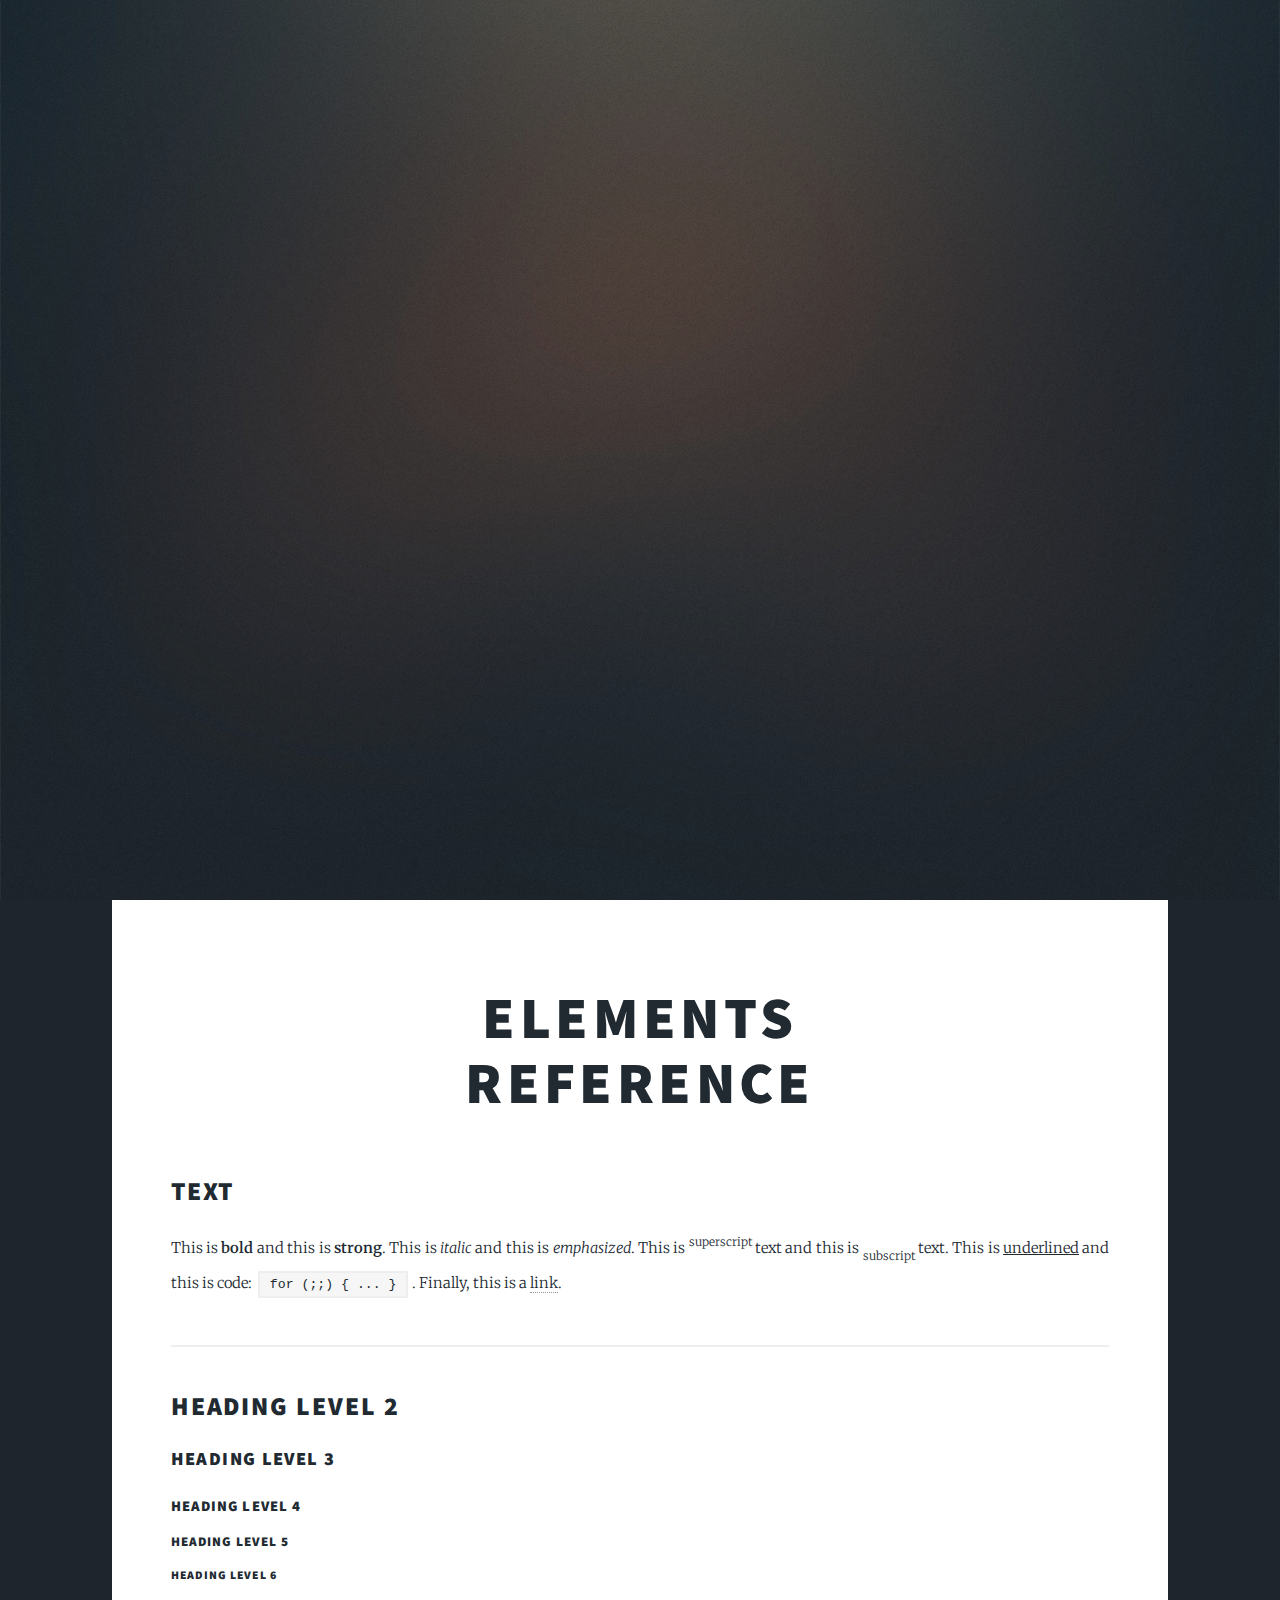
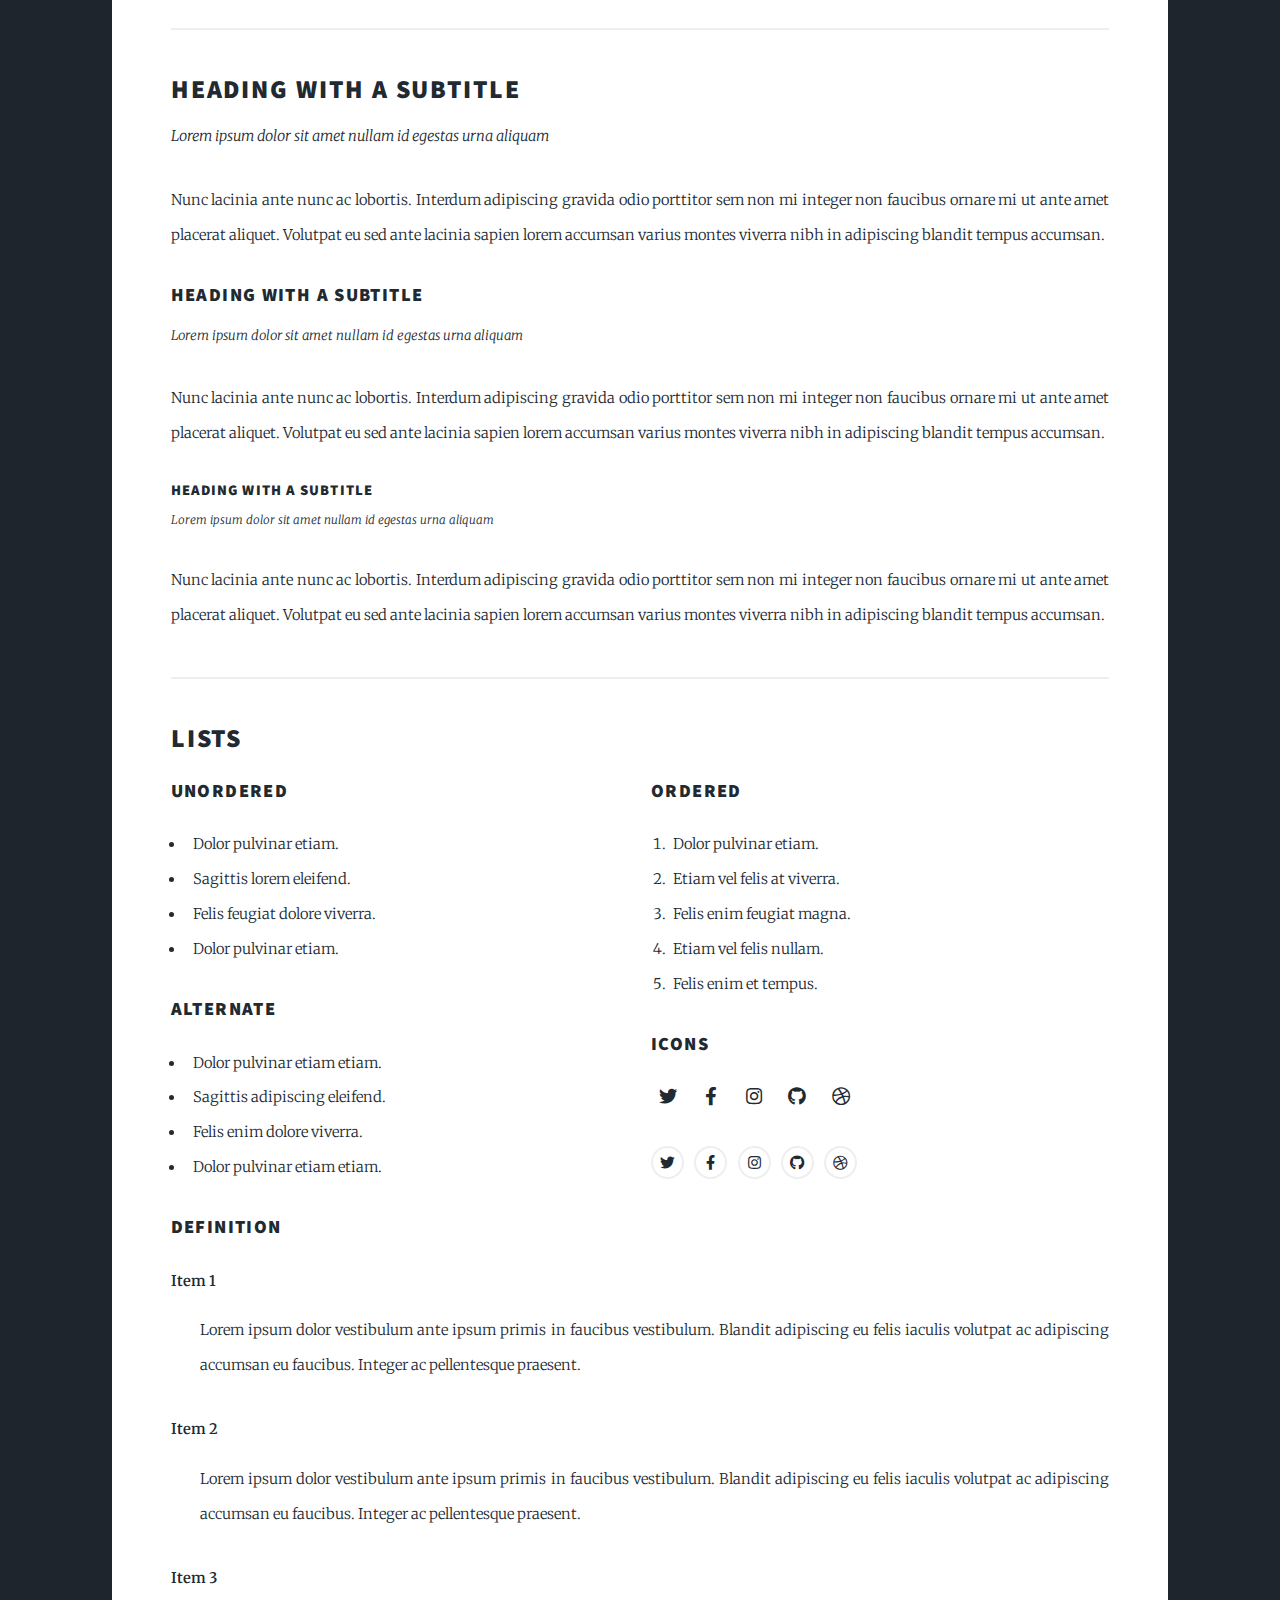
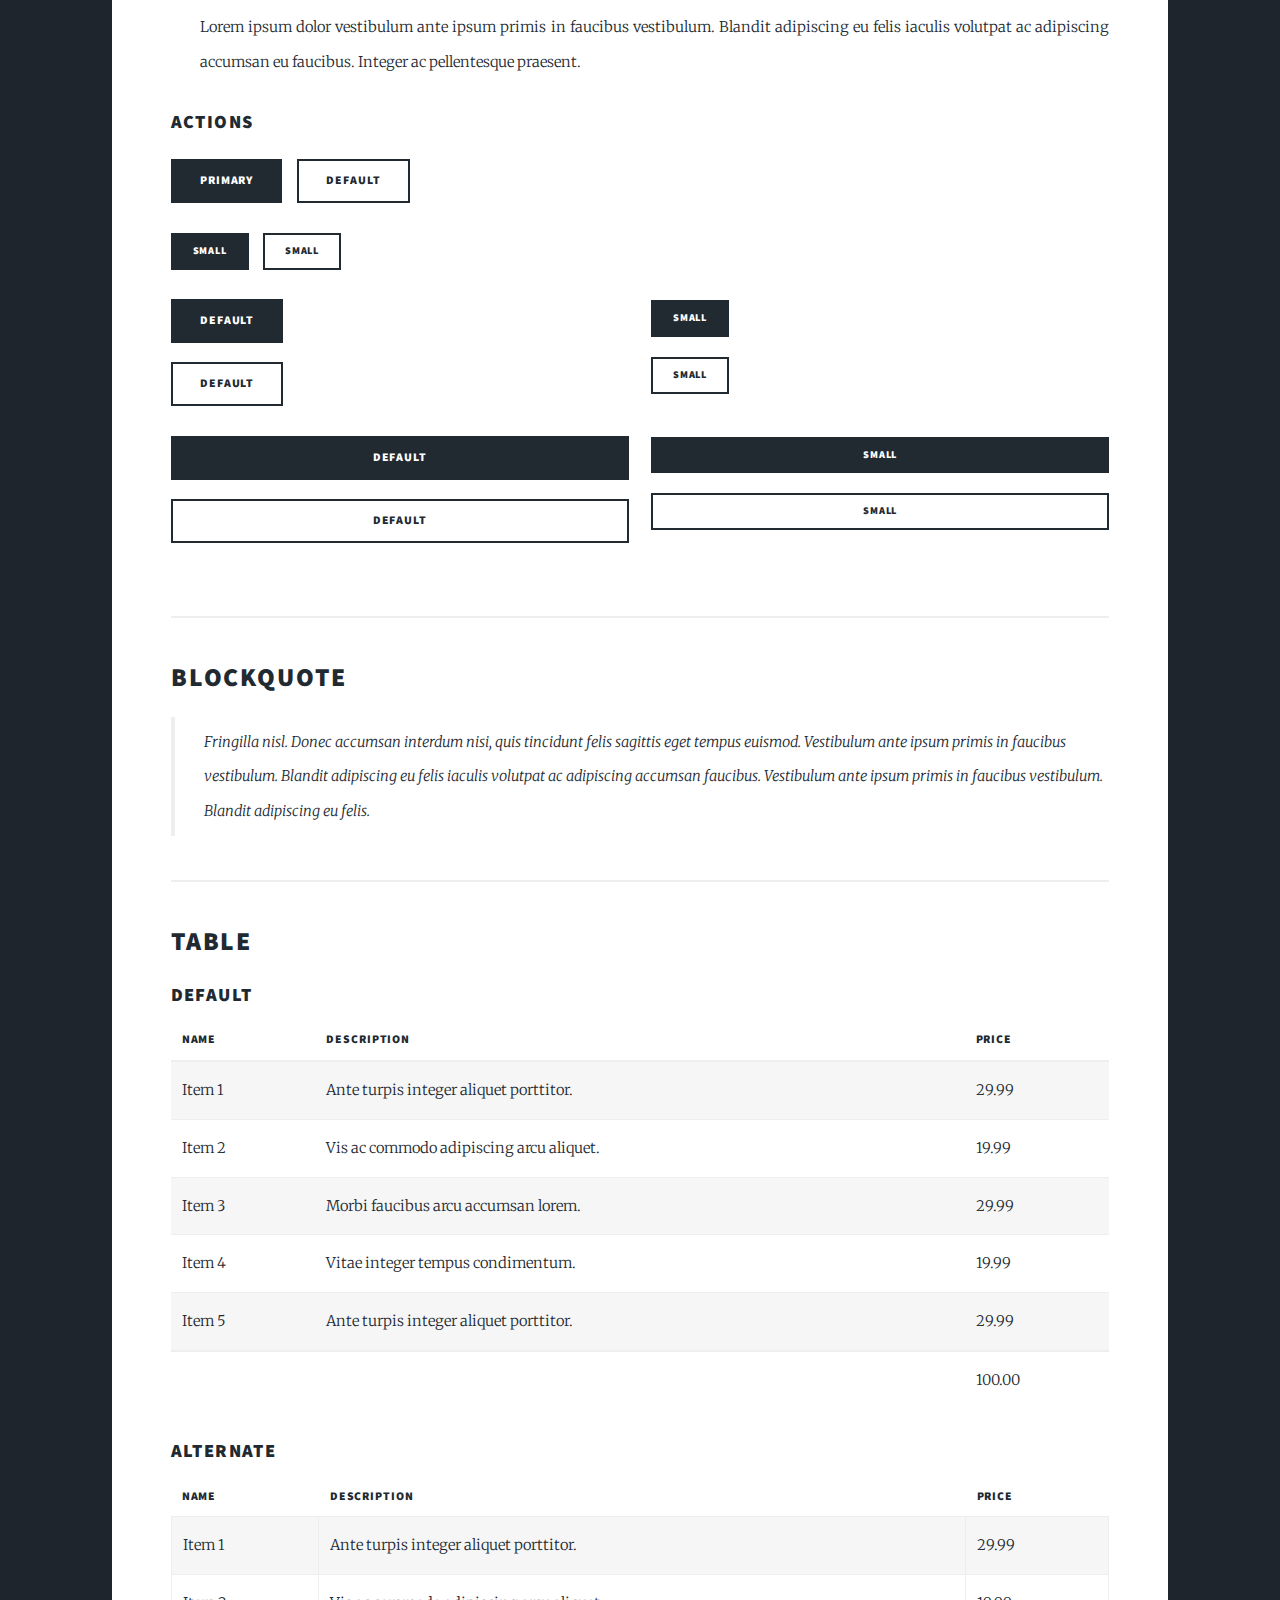
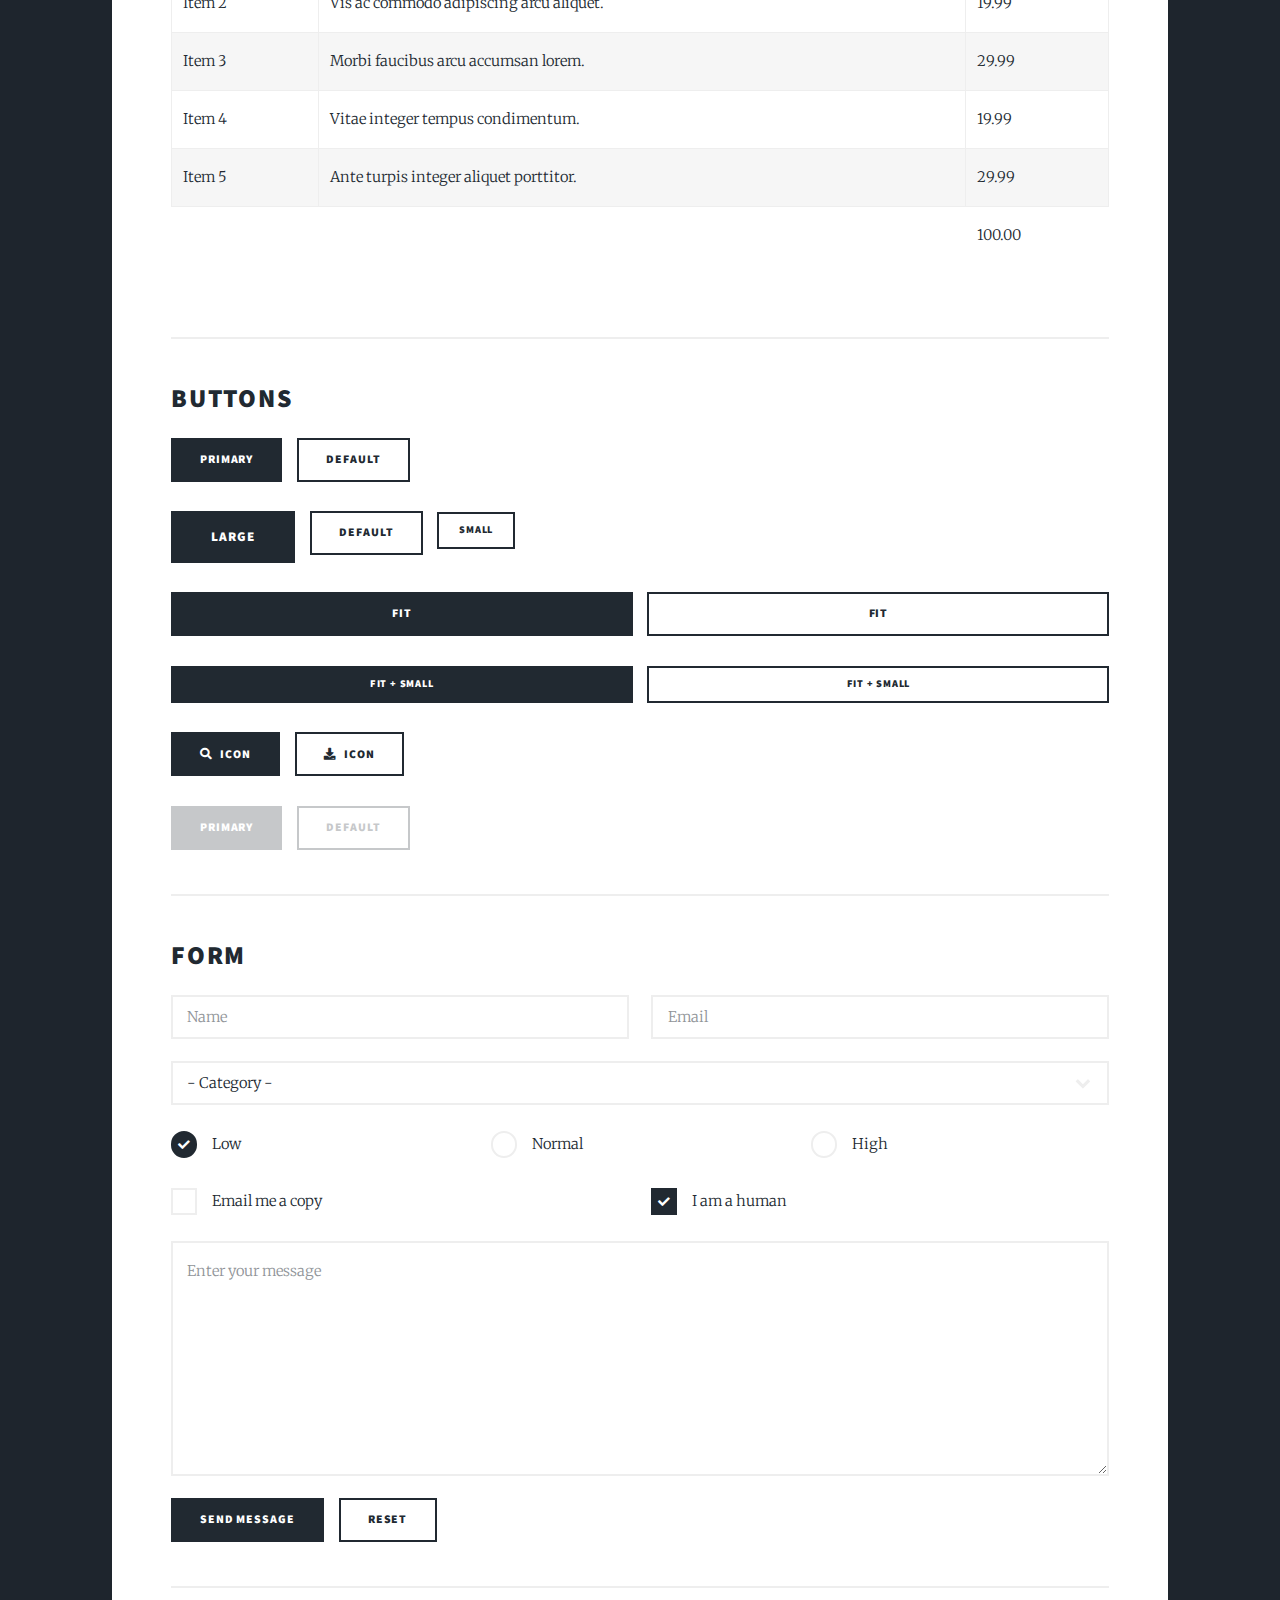
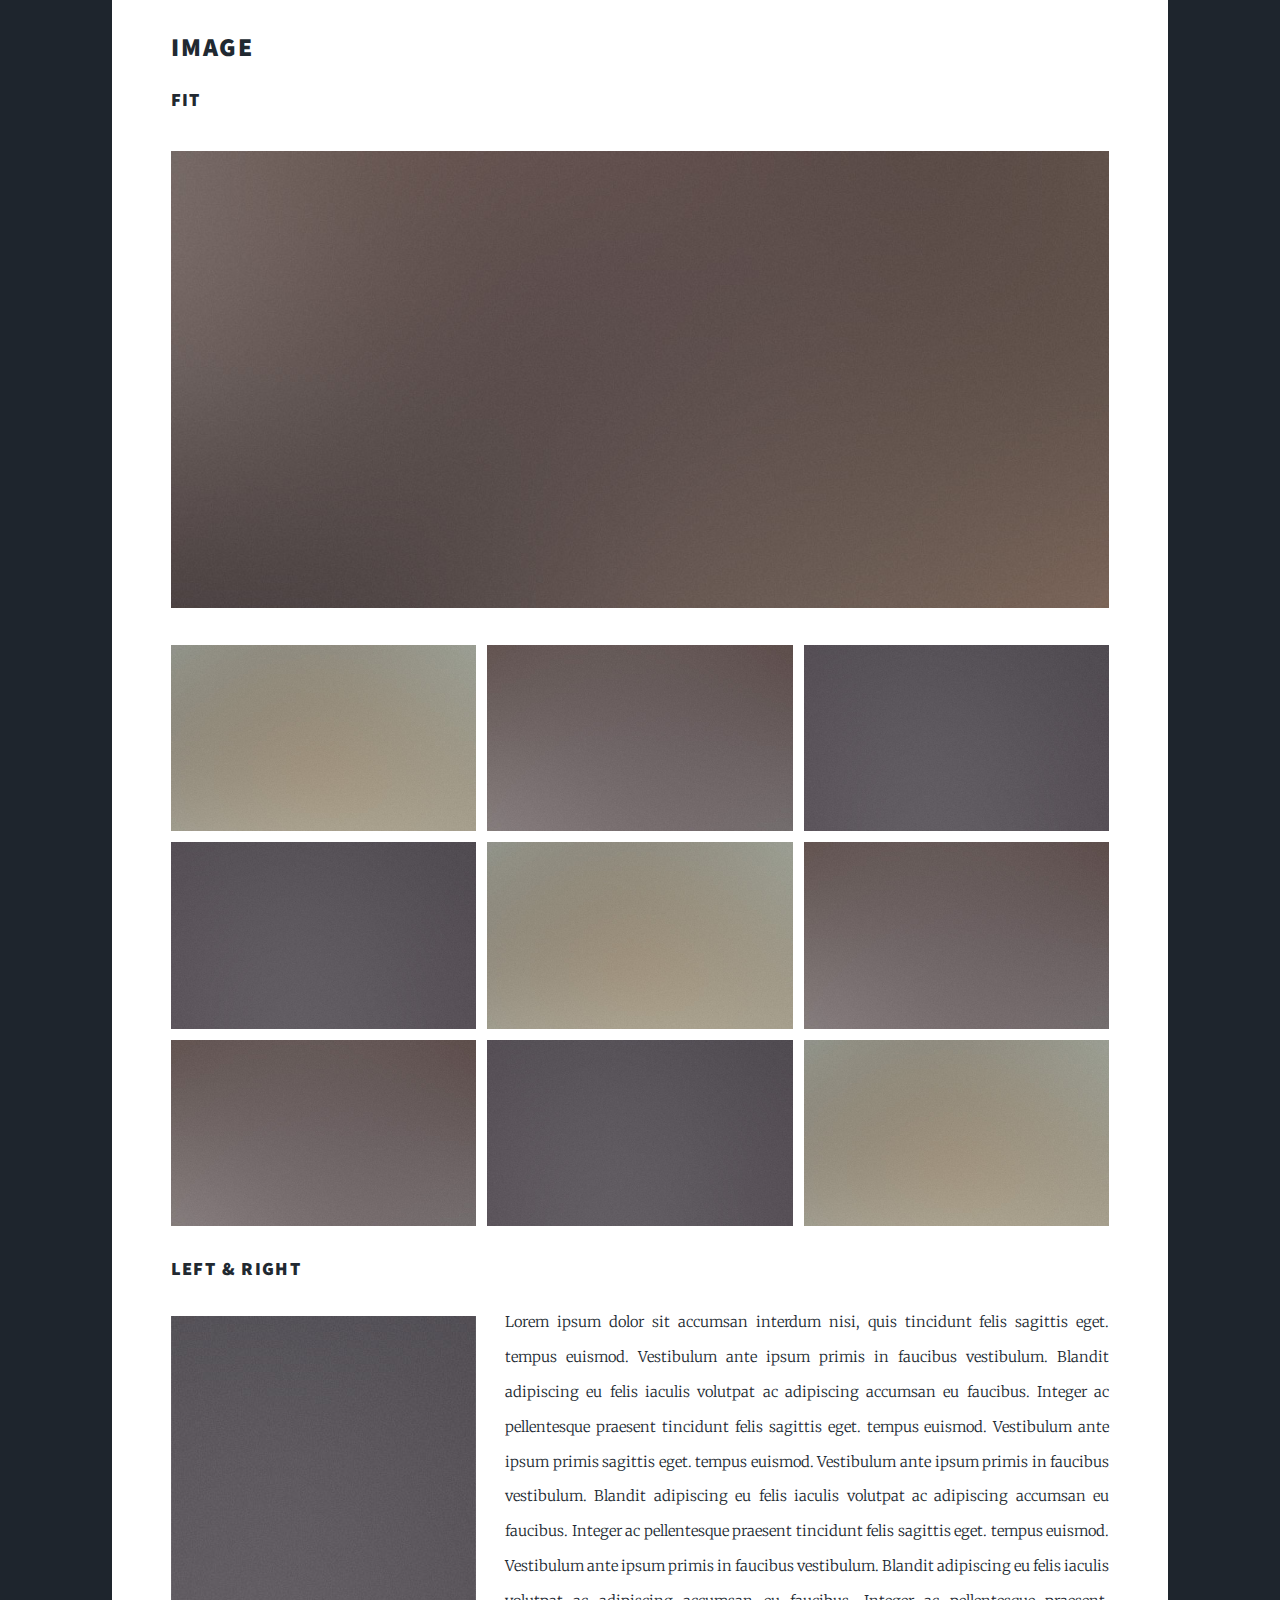
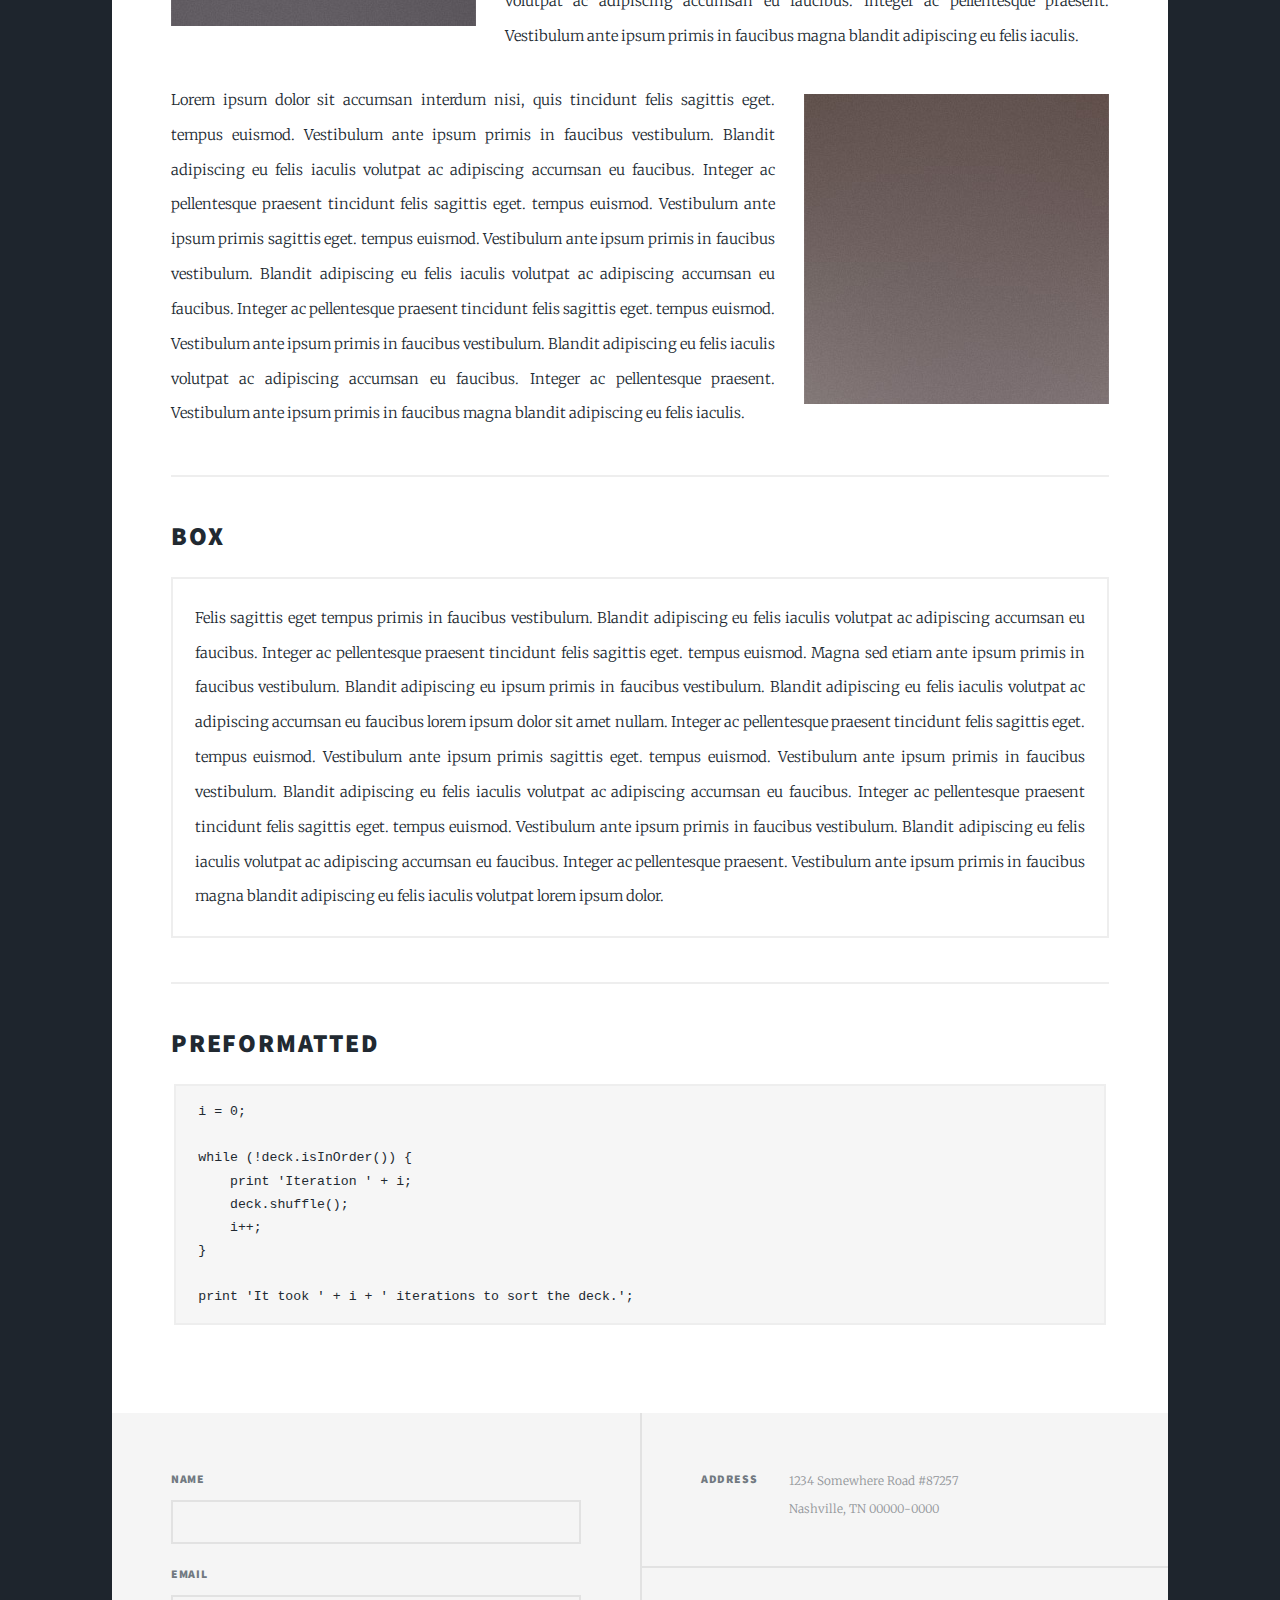
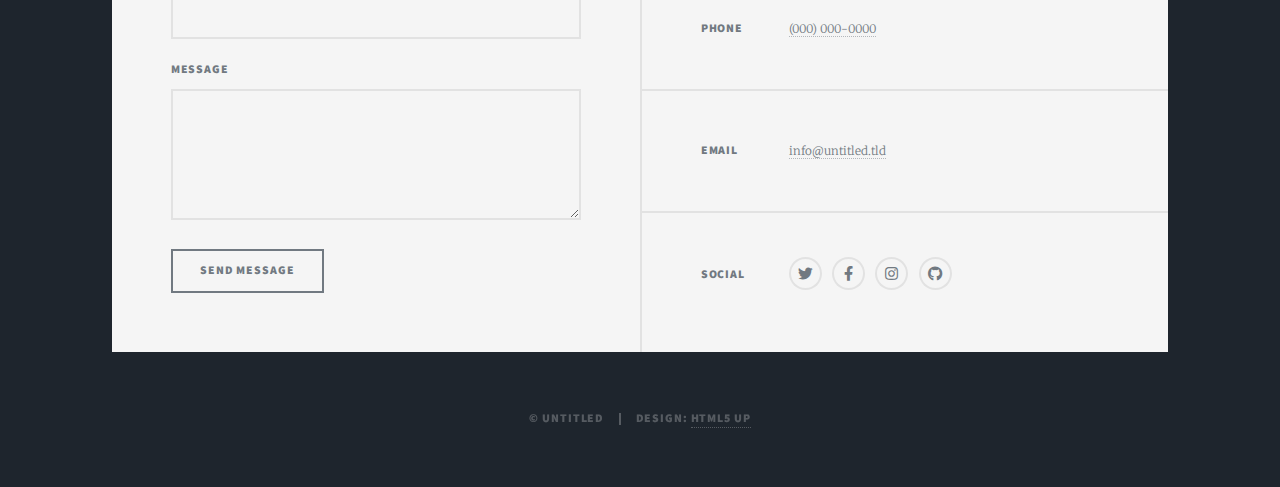
<file: dummyEducation.html>
<!DOCTYPE HTML>
<!--
	Massively by HTML5 UP
	html5up.net | @ajlkn
	Free for personal and commercial use under the CCA 3.0 license (html5up.net/license)
-->
<html>
	<head>
		<title>Elements Reference - Massively by HTML5 UP</title>
		<meta charset="utf-8" />
		<meta name="viewport" content="width=device-width, initial-scale=1, user-scalable=no" />
		<link rel="stylesheet" href="assets/css/main.css" />
		<noscript><link rel="stylesheet" href="assets/css/noscript.css" /></noscript>
	</head>
	<body class="is-preload">

		<div id="intro">
			<h1>Prithvi Buddharaju</h1>
			<div><span class="tag_line">Bridging customers & code - engineer turned product manager.</span></div>
			<!-- <div><span class="tag_line">Engineer turned Product Manager</span></div> -->
			<!-- <div><span class="tag_line">Engineer by education, Product Manager by mindset</span></div> -->
			<p> I enjoy uncovering <span class="highlight">customer pain points</span>, validating ideas with <span class="highlight">data</span>, and delivering solutions that <span class="highlight">drive real value</span>.</p>
			<!-- <p> I enjoy uncovering customer pain points, validating ideas with data, and delivering solutions that drive real value.</p> -->
			<!-- <p> I uncover customer pain points, validate ideas with data, and deliver solutions that drive real value.</p> -->
			<p><a href="https://www.linkedin.com/in/prithvi-buddharaju/" target="_blank">linkedin/prithvi-buddharaju</a></p>
			<!-- <p>testing the site built by <a href="https://twitter.com/ajlkn">@ajlkn</a> for <a href="https://html5up.net">HTML5 UP</a><br />
			and released for free under the <a href="https://html5up.net/license">Creative Commons license</a>.</p>
			<ul class="actions"> -->
				<div class="desktop-only"><a href="#nav" class="button icon solid solo fa-arrow-down scrolly">Continue</a></div>
							<div class="mobile-only"><a href="#main" class="button icon solid solo fa-arrow-down scrolly">Continue</a></div>
				<!-- <div><a href="#header" class="button icon solid solo fa-arrow-down scrolly">Continue</a></div> -->
			</ul>
		</div>

		<!-- Wrapper -->
			<div id="wrapper">

				<!-- Header -->
					<!-- <header id="header">
						<a href="index.html" class="logo">Massively</a>
					</header> -->

				<!-- Nav -->
					<nav id="nav">
						<ul class="links">
							<li><a href="index.html#nav" class="desktop-only">Work Experience</a></li>
							<li><a href="index.html#main" class="mobile-only">Work Experience</a></li>
							<li><a href="alziTech.html#nav" class="desktop-only">Alzi Tech (Founder)</a></li>
							<li><a href="alziTech.html#main" class="mobile-only">Alzi Tech (Founder)</a></li>
							<li class="active"><a href="education.html#nav" class="desktop-only">Education & Skills</a></li>
							<li class="active"><a href="education.html#main" class="mobile-only">Education & Skills</a></li>
						</ul>
						<!-- <ul class="icons">
							<li><a href="#" class="icon brands fa-twitter"><span class="label">Twitter</span></a></li>
							<li><a href="#" class="icon brands fa-facebook-f"><span class="label">Facebook</span></a></li>
							<li><a href="#" class="icon brands fa-instagram"><span class="label">Instagram</span></a></li>
							<li><a href="#" class="icon brands fa-github"><span class="label">GitHub</span></a></li>
						</ul> -->
					</nav>

				<!-- Main -->
					<div id="main">

						<!-- Post -->
							<section class="post">
								<header class="major">
									<h1>Elements<br />
									Reference</h1>
								</header>

								<!-- Text stuff -->
									<h2>Text</h2>
									<p>This is <b>bold</b> and this is <strong>strong</strong>. This is <i>italic</i> and this is <em>emphasized</em>.
									This is <sup>superscript</sup> text and this is <sub>subscript</sub> text.
									This is <u>underlined</u> and this is code: <code>for (;;) { ... }</code>.
									Finally, this is a <a href="#">link</a>.</p>
									<hr />
									<h2>Heading Level 2</h2>
									<h3>Heading Level 3</h3>
									<h4>Heading Level 4</h4>
									<h5>Heading Level 5</h5>
									<h6>Heading Level 6</h6>
									<hr />
									<header>
										<h2>Heading with a Subtitle</h2>
										<p>Lorem ipsum dolor sit amet nullam id egestas urna aliquam</p>
									</header>
									<p>Nunc lacinia ante nunc ac lobortis. Interdum adipiscing gravida odio porttitor sem non mi integer non faucibus ornare mi ut ante amet placerat aliquet. Volutpat eu sed ante lacinia sapien lorem accumsan varius montes viverra nibh in adipiscing blandit tempus accumsan.</p>
									<header>
										<h3>Heading with a Subtitle</h3>
										<p>Lorem ipsum dolor sit amet nullam id egestas urna aliquam</p>
									</header>
									<p>Nunc lacinia ante nunc ac lobortis. Interdum adipiscing gravida odio porttitor sem non mi integer non faucibus ornare mi ut ante amet placerat aliquet. Volutpat eu sed ante lacinia sapien lorem accumsan varius montes viverra nibh in adipiscing blandit tempus accumsan.</p>
									<header>
										<h4>Heading with a Subtitle</h4>
										<p>Lorem ipsum dolor sit amet nullam id egestas urna aliquam</p>
									</header>
									<p>Nunc lacinia ante nunc ac lobortis. Interdum adipiscing gravida odio porttitor sem non mi integer non faucibus ornare mi ut ante amet placerat aliquet. Volutpat eu sed ante lacinia sapien lorem accumsan varius montes viverra nibh in adipiscing blandit tempus accumsan.</p>

									<hr />

								<!-- Lists -->
									<h2>Lists</h2>
									<div class="row">
										<div class="col-6 col-12-small">

											<h3>Unordered</h3>
											<ul>
												<li>Dolor pulvinar etiam.</li>
												<li>Sagittis lorem eleifend.</li>
												<li>Felis feugiat dolore viverra.</li>
												<li>Dolor pulvinar etiam.</li>
											</ul>

											<h3>Alternate</h3>
											<ul class="alt">
												<li>Dolor pulvinar etiam etiam.</li>
												<li>Sagittis adipiscing eleifend.</li>
												<li>Felis enim dolore viverra.</li>
												<li>Dolor pulvinar etiam etiam.</li>
											</ul>

										</div>
										<div class="col-6 col-12-small">

											<h3>Ordered</h3>
											<ol>
												<li>Dolor pulvinar etiam.</li>
												<li>Etiam vel felis at viverra.</li>
												<li>Felis enim feugiat magna.</li>
												<li>Etiam vel felis nullam.</li>
												<li>Felis enim et tempus.</li>
											</ol>

											<h3>Icons</h3>
											<ul class="icons">
												<li><a href="#" class="icon brands fa-twitter"><span class="label">Twitter</span></a></li>
												<li><a href="#" class="icon brands fa-facebook-f"><span class="label">Facebook</span></a></li>
												<li><a href="#" class="icon brands fa-instagram"><span class="label">Instagram</span></a></li>
												<li><a href="#" class="icon brands fa-github"><span class="label">Github</span></a></li>
												<li><a href="#" class="icon brands fa-dribbble"><span class="label">Dribbble</span></a></li>
											</ul>
											<ul class="icons alt">
												<li><a href="#" class="icon brands alt fa-twitter"><span class="label">Twitter</span></a></li>
												<li><a href="#" class="icon brands alt fa-facebook-f"><span class="label">Facebook</span></a></li>
												<li><a href="#" class="icon brands alt fa-instagram"><span class="label">Instagram</span></a></li>
												<li><a href="#" class="icon brands alt fa-github"><span class="label">Github</span></a></li>
												<li><a href="#" class="icon brands alt fa-dribbble"><span class="label">Dribbble</span></a></li>
											</ul>

										</div>
									</div>
									<h3>Definition</h3>
									<dl>
										<dt>Item 1</dt>
										<dd>
											<p>Lorem ipsum dolor vestibulum ante ipsum primis in faucibus vestibulum. Blandit adipiscing eu felis iaculis volutpat ac adipiscing accumsan eu faucibus. Integer ac pellentesque praesent.</p>
										</dd>
										<dt>Item 2</dt>
										<dd>
											<p>Lorem ipsum dolor vestibulum ante ipsum primis in faucibus vestibulum. Blandit adipiscing eu felis iaculis volutpat ac adipiscing accumsan eu faucibus. Integer ac pellentesque praesent.</p>
										</dd>
										<dt>Item 3</dt>
										<dd>
											<p>Lorem ipsum dolor vestibulum ante ipsum primis in faucibus vestibulum. Blandit adipiscing eu felis iaculis volutpat ac adipiscing accumsan eu faucibus. Integer ac pellentesque praesent.</p>
										</dd>
									</dl>

									<h3>Actions</h3>
									<ul class="actions">
										<li><a href="#" class="button primary">Primary</a></li>
										<li><a href="#" class="button">Default</a></li>
									</ul>
									<ul class="actions small">
										<li><a href="#" class="button primary small">Small</a></li>
										<li><a href="#" class="button small">Small</a></li>
									</ul>
									<div class="row">
										<div class="col-6 col-12-small">
											<ul class="actions stacked">
												<li><a href="#" class="button primary">Default</a></li>
												<li><a href="#" class="button">Default</a></li>
											</ul>
										</div>
										<div class="col-6 col-12-small">
											<ul class="actions stacked">
												<li><a href="#" class="button primary small">Small</a></li>
												<li><a href="#" class="button small">Small</a></li>
											</ul>
										</div>
									</div>
									<div class="row">
										<div class="col-6 col-12-small">
											<ul class="actions stacked">
												<li><a href="#" class="button primary fit">Default</a></li>
												<li><a href="#" class="button fit">Default</a></li>
											</ul>
										</div>
										<div class="col-6 col-12-small">
											<ul class="actions stacked">
												<li><a href="#" class="button primary small fit">Small</a></li>
												<li><a href="#" class="button small fit">Small</a></li>
											</ul>
										</div>
									</div>

									<hr />

								<!-- Blockquote -->
									<h2>Blockquote</h2>
									<blockquote>Fringilla nisl. Donec accumsan interdum nisi, quis tincidunt felis sagittis eget tempus euismod. Vestibulum ante ipsum primis in faucibus vestibulum. Blandit adipiscing eu felis iaculis volutpat ac adipiscing accumsan faucibus. Vestibulum ante ipsum primis in faucibus vestibulum. Blandit adipiscing eu felis.</blockquote>

									<hr />

								<!-- Table -->
									<h2>Table</h2>

									<h3>Default</h3>
									<div class="table-wrapper">
										<table>
											<thead>
												<tr>
													<th>Name</th>
													<th>Description</th>
													<th>Price</th>
												</tr>
											</thead>
											<tbody>
												<tr>
													<td>Item 1</td>
													<td>Ante turpis integer aliquet porttitor.</td>
													<td>29.99</td>
												</tr>
												<tr>
													<td>Item 2</td>
													<td>Vis ac commodo adipiscing arcu aliquet.</td>
													<td>19.99</td>
												</tr>
												<tr>
													<td>Item 3</td>
													<td> Morbi faucibus arcu accumsan lorem.</td>
													<td>29.99</td>
												</tr>
												<tr>
													<td>Item 4</td>
													<td>Vitae integer tempus condimentum.</td>
													<td>19.99</td>
												</tr>
												<tr>
													<td>Item 5</td>
													<td>Ante turpis integer aliquet porttitor.</td>
													<td>29.99</td>
												</tr>
											</tbody>
											<tfoot>
												<tr>
													<td colspan="2"></td>
													<td>100.00</td>
												</tr>
											</tfoot>
										</table>
									</div>

									<h3>Alternate</h3>
									<div class="table-wrapper">
										<table class="alt">
											<thead>
												<tr>
													<th>Name</th>
													<th>Description</th>
													<th>Price</th>
												</tr>
											</thead>
											<tbody>
												<tr>
													<td>Item 1</td>
													<td>Ante turpis integer aliquet porttitor.</td>
													<td>29.99</td>
												</tr>
												<tr>
													<td>Item 2</td>
													<td>Vis ac commodo adipiscing arcu aliquet.</td>
													<td>19.99</td>
												</tr>
												<tr>
													<td>Item 3</td>
													<td> Morbi faucibus arcu accumsan lorem.</td>
													<td>29.99</td>
												</tr>
												<tr>
													<td>Item 4</td>
													<td>Vitae integer tempus condimentum.</td>
													<td>19.99</td>
												</tr>
												<tr>
													<td>Item 5</td>
													<td>Ante turpis integer aliquet porttitor.</td>
													<td>29.99</td>
												</tr>
											</tbody>
											<tfoot>
												<tr>
													<td colspan="2"></td>
													<td>100.00</td>
												</tr>
											</tfoot>
										</table>
									</div>

									<hr />

								<!-- Buttons -->
									<h2>Buttons</h2>
									<ul class="actions">
										<li><a href="#" class="button primary">Primary</a></li>
										<li><a href="#" class="button">Default</a></li>
									</ul>
									<ul class="actions">
										<li><a href="#" class="button primary large">Large</a></li>
										<li><a href="#" class="button">Default</a></li>
										<li><a href="#" class="button small">Small</a></li>
									</ul>
									<ul class="actions fit">
										<li><a href="#" class="button primary fit">Fit</a></li>
										<li><a href="#" class="button fit">Fit</a></li>
									</ul>
									<ul class="actions fit small">
										<li><a href="#" class="button primary fit small">Fit + Small</a></li>
										<li><a href="#" class="button fit small">Fit + Small</a></li>
									</ul>
									<ul class="actions">
										<li><a href="#" class="button primary icon solid fa-search">Icon</a></li>
										<li><a href="#" class="button icon solid fa-download">Icon</a></li>
									</ul>
									<ul class="actions">
										<li><span class="button primary disabled">Primary</span></li>
										<li><span class="button disabled">Default</span></li>
									</ul>

									<hr />

								<!-- Form -->
									<h2>Form</h2>

									<form method="post" action="#">
										<div class="row gtr-uniform">
											<div class="col-6 col-12-xsmall">
												<input type="text" name="demo-name" id="demo-name" value="" placeholder="Name" />
											</div>
											<div class="col-6 col-12-xsmall">
												<input type="email" name="demo-email" id="demo-email" value="" placeholder="Email" />
											</div>
											<!-- Break -->
											<div class="col-12">
												<select name="demo-category" id="demo-category">
													<option value="">- Category -</option>
													<option value="1">Manufacturing</option>
													<option value="1">Shipping</option>
													<option value="1">Administration</option>
													<option value="1">Human Resources</option>
												</select>
											</div>
											<!-- Break -->
											<div class="col-4 col-12-small">
												<input type="radio" id="demo-priority-low" name="demo-priority" checked>
												<label for="demo-priority-low">Low</label>
											</div>
											<div class="col-4 col-12-small">
												<input type="radio" id="demo-priority-normal" name="demo-priority">
												<label for="demo-priority-normal">Normal</label>
											</div>
											<div class="col-4 col-12-small">
												<input type="radio" id="demo-priority-high" name="demo-priority">
												<label for="demo-priority-high">High</label>
											</div>
											<!-- Break -->
											<div class="col-6 col-12-small">
												<input type="checkbox" id="demo-copy" name="demo-copy">
												<label for="demo-copy">Email me a copy</label>
											</div>
											<div class="col-6 col-12-small">
												<input type="checkbox" id="demo-human" name="demo-human" checked>
												<label for="demo-human">I am a human</label>
											</div>
											<!-- Break -->
											<div class="col-12">
												<textarea name="demo-message" id="demo-message" placeholder="Enter your message" rows="6"></textarea>
											</div>
											<!-- Break -->
											<div class="col-12">
												<ul class="actions">
													<li><input type="submit" value="Send Message" class="primary" /></li>
													<li><input type="reset" value="Reset" /></li>
												</ul>
											</div>
										</div>
									</form>

									<hr />

								<!-- Image -->
									<h2>Image</h2>

									<h3>Fit</h3>
									<span class="image fit"><img src="images/pic01.jpg" alt="" /></span>
									<div class="box alt">
										<div class="row gtr-50 gtr-uniform">
											<div class="col-4"><span class="image fit"><img src="images/pic02.jpg" alt="" /></span></div>
											<div class="col-4"><span class="image fit"><img src="images/pic03.jpg" alt="" /></span></div>
											<div class="col-4"><span class="image fit"><img src="images/pic04.jpg" alt="" /></span></div>
											<!-- Break -->
											<div class="col-4"><span class="image fit"><img src="images/pic04.jpg" alt="" /></span></div>
											<div class="col-4"><span class="image fit"><img src="images/pic02.jpg" alt="" /></span></div>
											<div class="col-4"><span class="image fit"><img src="images/pic03.jpg" alt="" /></span></div>
											<!-- Break -->
											<div class="col-4"><span class="image fit"><img src="images/pic03.jpg" alt="" /></span></div>
											<div class="col-4"><span class="image fit"><img src="images/pic04.jpg" alt="" /></span></div>
											<div class="col-4"><span class="image fit"><img src="images/pic02.jpg" alt="" /></span></div>
										</div>
									</div>

									<h3>Left &amp; Right</h3>
									<p><span class="image left"><img src="images/pic08.jpg" alt="" /></span>Lorem ipsum dolor sit accumsan interdum nisi, quis tincidunt felis sagittis eget. tempus euismod. Vestibulum ante ipsum primis in faucibus vestibulum. Blandit adipiscing eu felis iaculis volutpat ac adipiscing accumsan eu faucibus. Integer ac pellentesque praesent tincidunt felis sagittis eget. tempus euismod. Vestibulum ante ipsum primis sagittis eget. tempus euismod. Vestibulum ante ipsum primis in faucibus vestibulum. Blandit adipiscing eu felis iaculis volutpat ac adipiscing accumsan eu faucibus. Integer ac pellentesque praesent tincidunt felis sagittis eget. tempus euismod. Vestibulum ante ipsum primis in faucibus vestibulum. Blandit adipiscing eu felis iaculis volutpat ac adipiscing accumsan eu faucibus. Integer ac pellentesque praesent. Vestibulum ante ipsum primis in faucibus magna blandit adipiscing eu felis iaculis.</p>
									<p><span class="image right"><img src="images/pic09.jpg" alt="" /></span>Lorem ipsum dolor sit accumsan interdum nisi, quis tincidunt felis sagittis eget. tempus euismod. Vestibulum ante ipsum primis in faucibus vestibulum. Blandit adipiscing eu felis iaculis volutpat ac adipiscing accumsan eu faucibus. Integer ac pellentesque praesent tincidunt felis sagittis eget. tempus euismod. Vestibulum ante ipsum primis sagittis eget. tempus euismod. Vestibulum ante ipsum primis in faucibus vestibulum. Blandit adipiscing eu felis iaculis volutpat ac adipiscing accumsan eu faucibus. Integer ac pellentesque praesent tincidunt felis sagittis eget. tempus euismod. Vestibulum ante ipsum primis in faucibus vestibulum. Blandit adipiscing eu felis iaculis volutpat ac adipiscing accumsan eu faucibus. Integer ac pellentesque praesent. Vestibulum ante ipsum primis in faucibus magna blandit adipiscing eu felis iaculis.</p>

									<hr />

								<!-- Box -->
									<h2>Box</h2>
									<div class="box">
										<p>Felis sagittis eget tempus primis in faucibus vestibulum. Blandit adipiscing eu felis iaculis volutpat ac adipiscing accumsan eu faucibus. Integer ac pellentesque praesent tincidunt felis sagittis eget. tempus euismod. Magna sed etiam ante ipsum primis in faucibus vestibulum. Blandit adipiscing eu ipsum primis in faucibus vestibulum. Blandit adipiscing eu felis iaculis volutpat ac adipiscing accumsan eu faucibus lorem ipsum dolor sit amet nullam. Integer ac pellentesque praesent tincidunt felis sagittis eget. tempus euismod. Vestibulum ante ipsum primis sagittis eget. tempus euismod. Vestibulum ante ipsum primis in faucibus vestibulum. Blandit adipiscing eu felis iaculis volutpat ac adipiscing accumsan eu faucibus. Integer ac pellentesque praesent tincidunt felis sagittis eget. tempus euismod. Vestibulum ante ipsum primis in faucibus vestibulum. Blandit adipiscing eu felis iaculis volutpat ac adipiscing accumsan eu faucibus. Integer ac pellentesque praesent. Vestibulum ante ipsum primis in faucibus magna blandit adipiscing eu felis iaculis volutpat lorem ipsum dolor.</p>
									</div>

									<hr />

								<!-- Preformatted Code -->
									<h2>Preformatted</h2>
									<pre><code>i = 0;

while (!deck.isInOrder()) {
    print 'Iteration ' + i;
    deck.shuffle();
    i++;
}

print 'It took ' + i + ' iterations to sort the deck.';
</code></pre>

							</section>

					</div>

				<!-- Footer -->
					<footer id="footer">
						<section>
							<form method="post" action="#">
								<div class="fields">
									<div class="field">
										<label for="name">Name</label>
										<input type="text" name="name" id="name" />
									</div>
									<div class="field">
										<label for="email">Email</label>
										<input type="text" name="email" id="email" />
									</div>
									<div class="field">
										<label for="message">Message</label>
										<textarea name="message" id="message" rows="3"></textarea>
									</div>
								</div>
								<ul class="actions">
									<li><input type="submit" value="Send Message" /></li>
								</ul>
							</form>
						</section>
						<section class="split contact">
							<section class="alt">
								<h3>Address</h3>
								<p>1234 Somewhere Road #87257<br />
								Nashville, TN 00000-0000</p>
							</section>
							<section>
								<h3>Phone</h3>
								<p><a href="#">(000) 000-0000</a></p>
							</section>
							<section>
								<h3>Email</h3>
								<p><a href="#">info@untitled.tld</a></p>
							</section>
							<section>
								<h3>Social</h3>
								<ul class="icons alt">
									<li><a href="#" class="icon brands alt fa-twitter"><span class="label">Twitter</span></a></li>
									<li><a href="#" class="icon brands alt fa-facebook-f"><span class="label">Facebook</span></a></li>
									<li><a href="#" class="icon brands alt fa-instagram"><span class="label">Instagram</span></a></li>
									<li><a href="#" class="icon brands alt fa-github"><span class="label">GitHub</span></a></li>
								</ul>
							</section>
						</section>
					</footer>

				<!-- Copyright -->
					<div id="copyright">
						<ul><li>&copy; Untitled</li><li>Design: <a href="https://html5up.net">HTML5 UP</a></li></ul>
					</div>

			</div>

		<!-- Add the navPanelToggle button -->
		<a href="#navPanel" id="navPanelToggle">Menu</a>

		<!-- Scripts -->
			<script src="assets/js/jquery.min.js"></script>
			<script src="assets/js/jquery.scrollex.min.js"></script>
			<script src="assets/js/jquery.scrolly.min.js"></script>
			<script src="assets/js/browser.min.js"></script>
			<script src="assets/js/breakpoints.min.js"></script>
			<script src="assets/js/util.js"></script>
			<script src="assets/js/main.js"></script>

	</body>
</html>
</file>
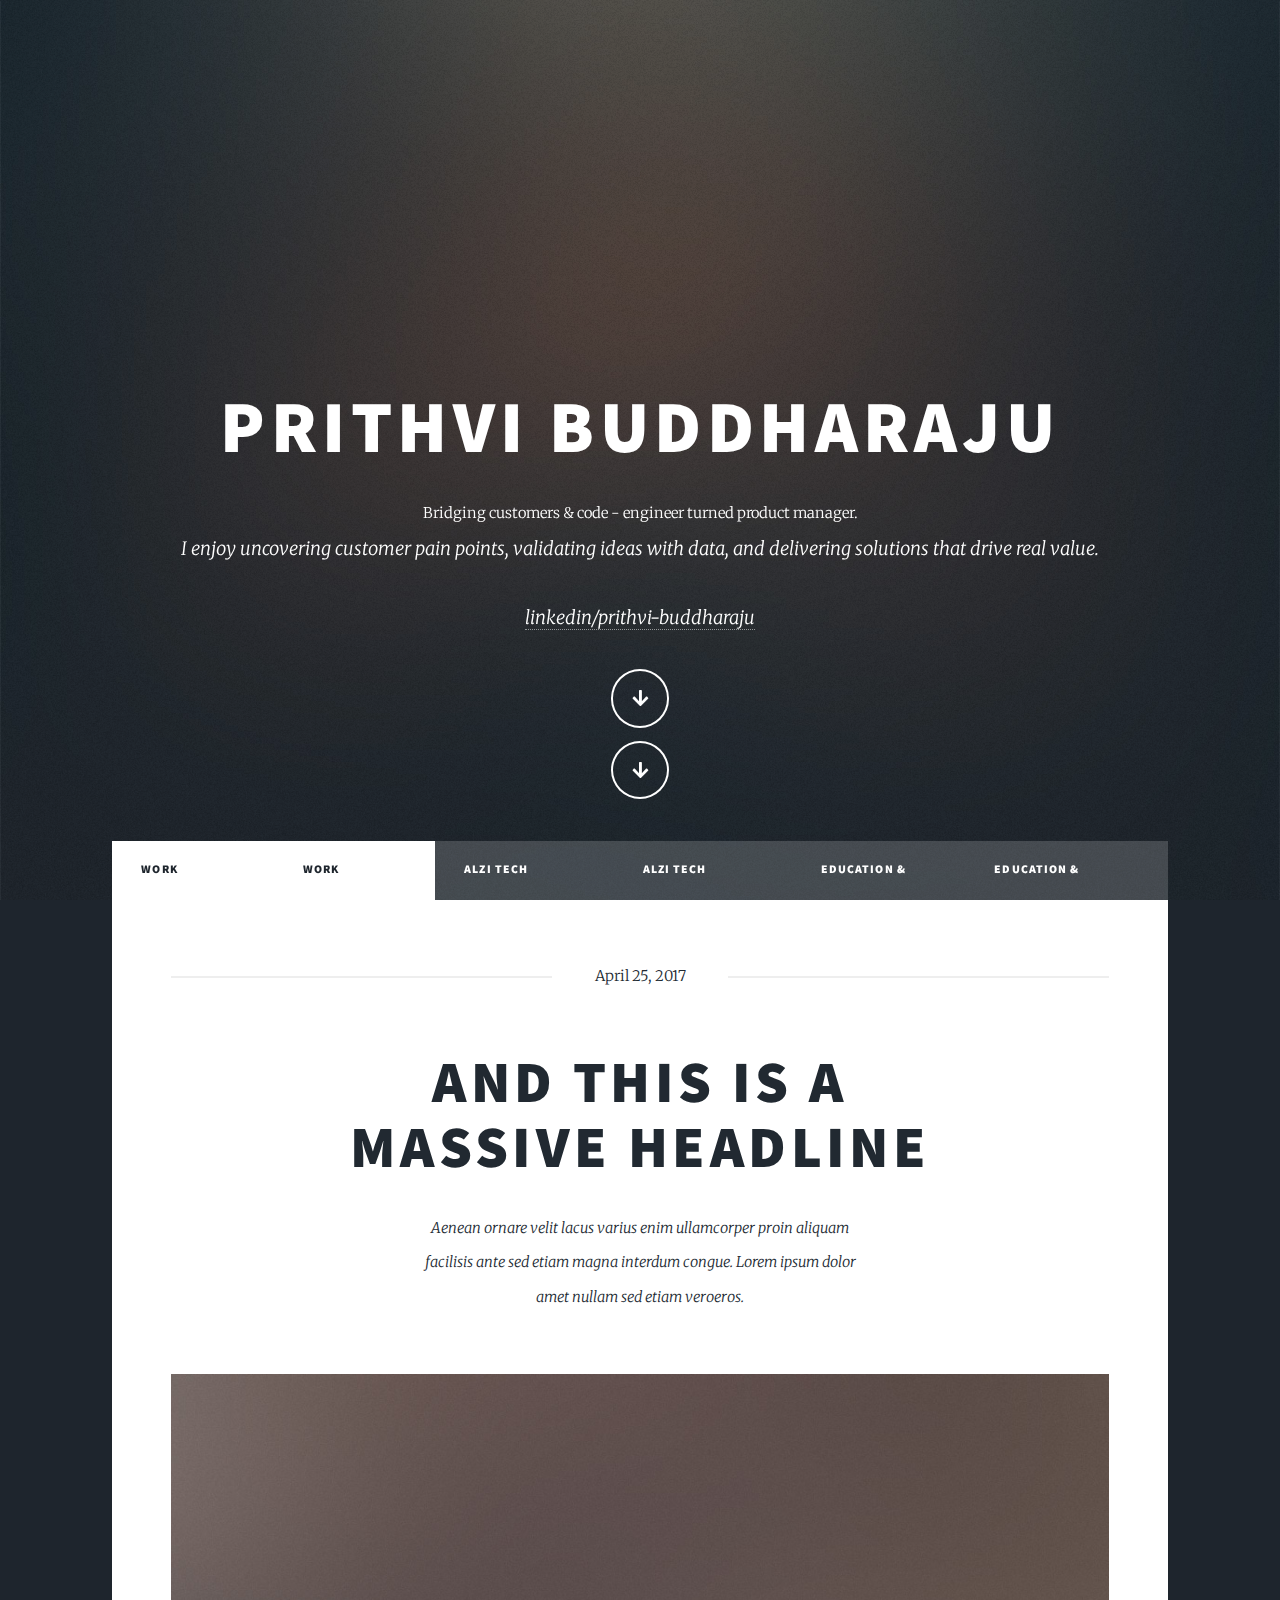
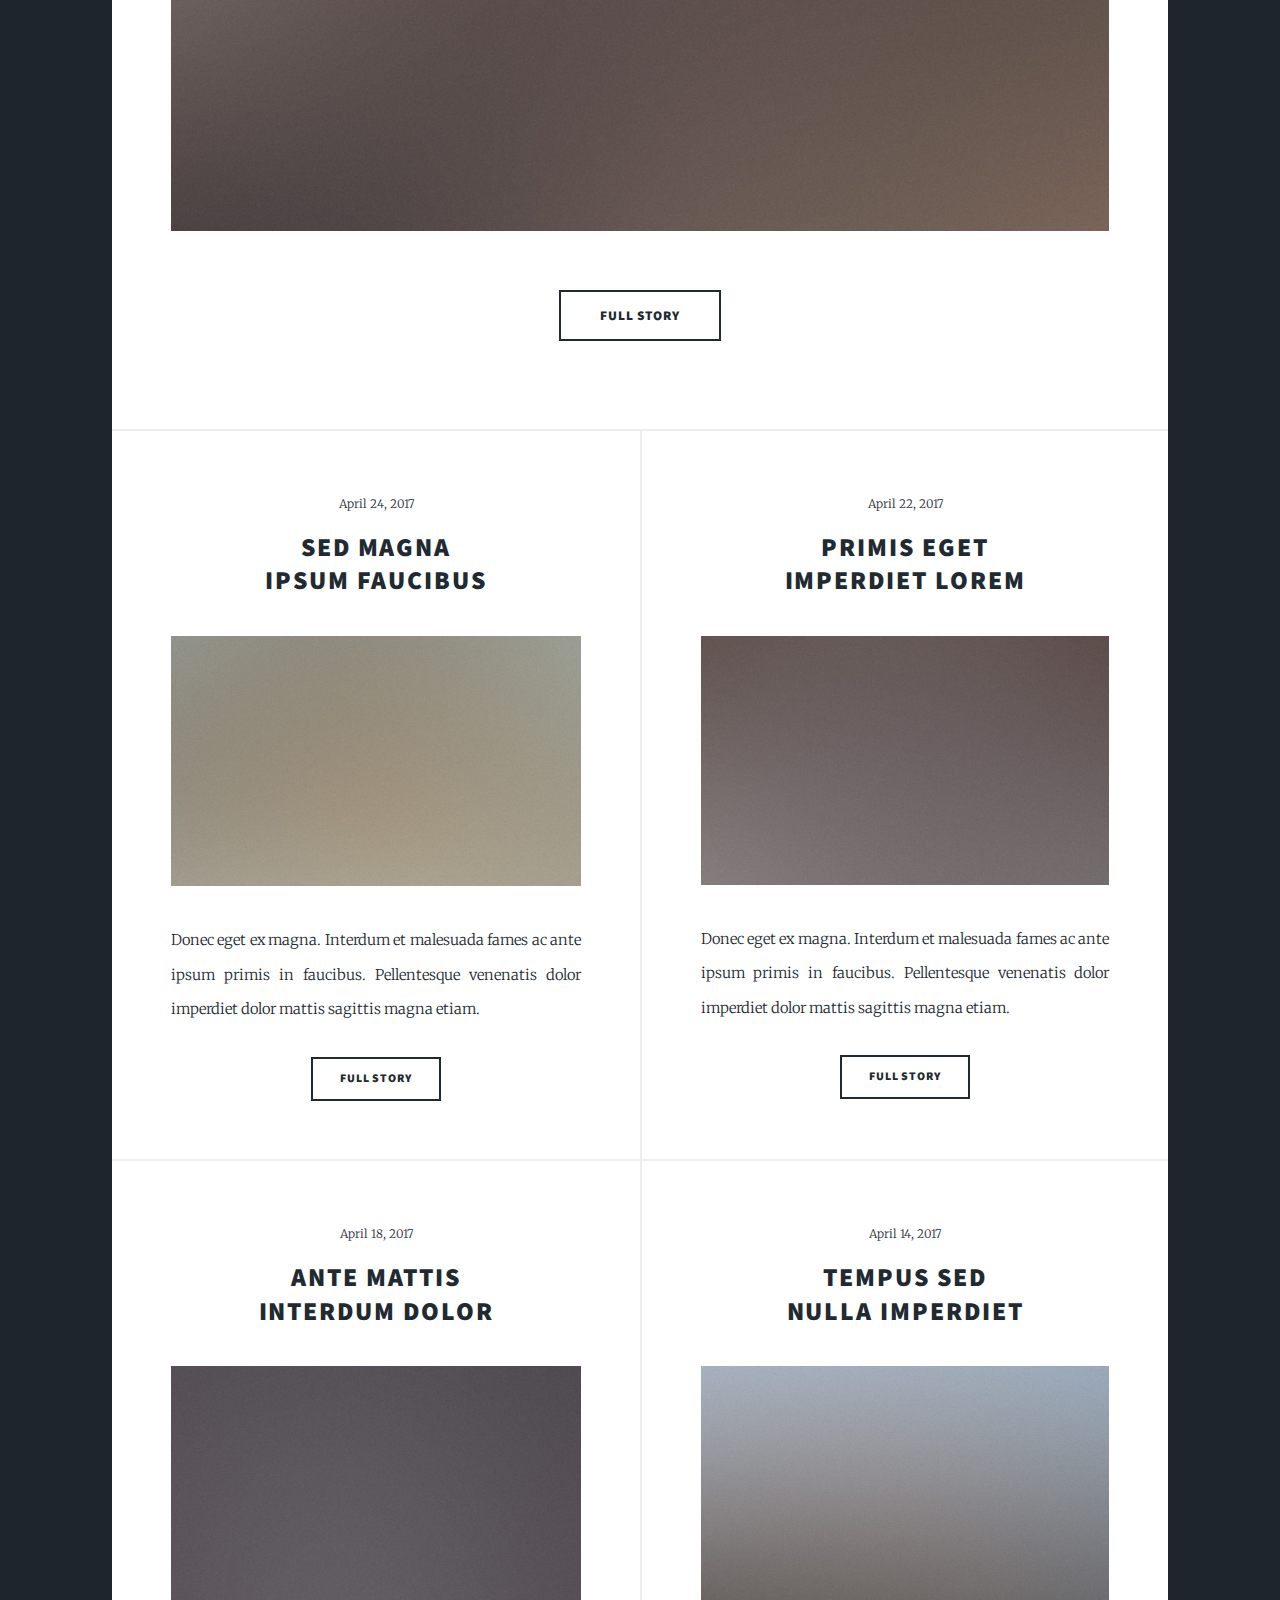
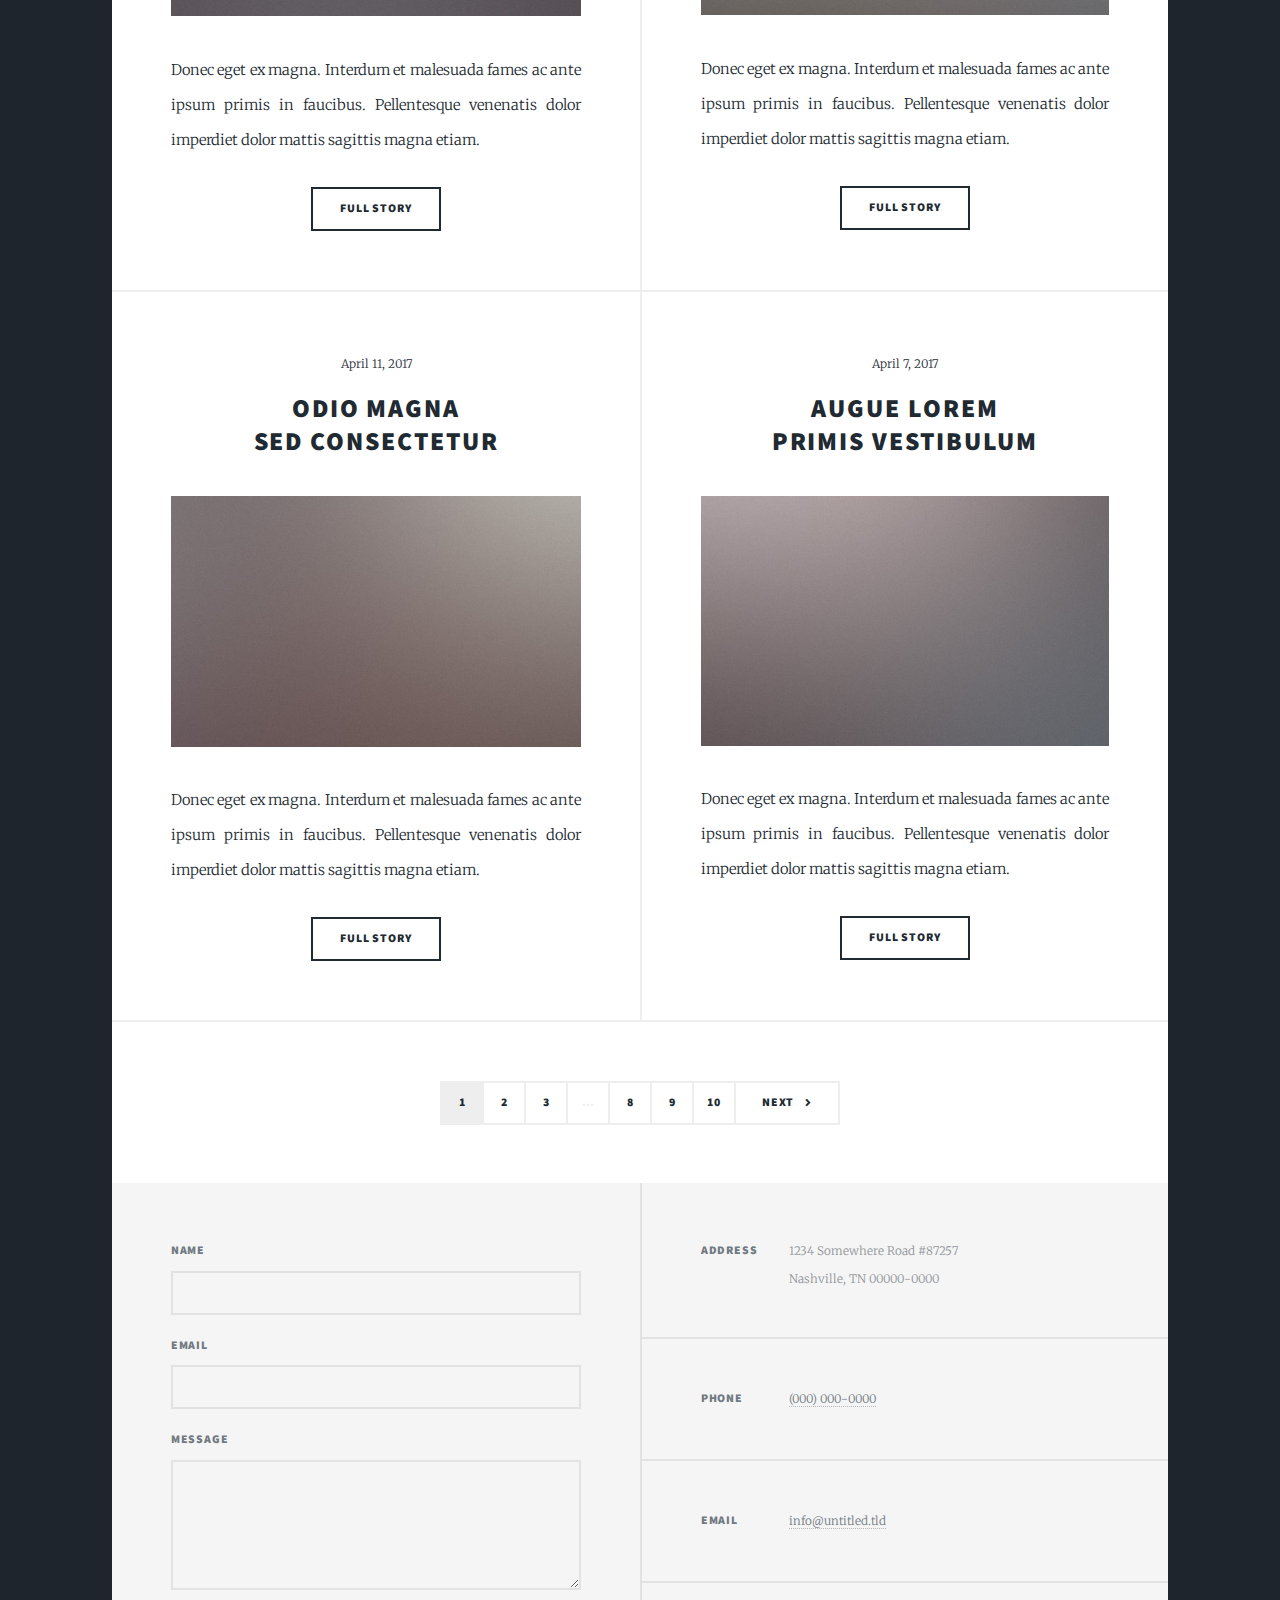
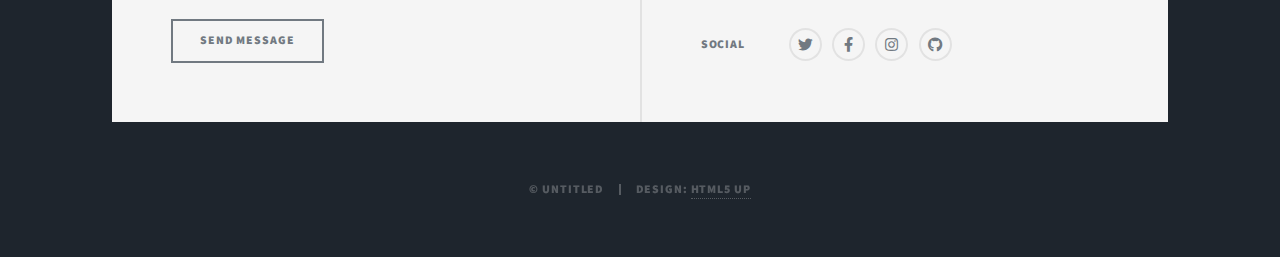
<file: dummyIndex.html>
<!DOCTYPE HTML>
<!--
	Massively by HTML5 UP
	html5up.net | @ajlkn
	Free for personal and commercial use under the CCA 3.0 license (html5up.net/license)
-->
<html>
	<head>
		<title>Prithvi Buddharaju - Portfolio</title>
		<meta charset="utf-8" />
		<meta name="viewport" content="width=device-width, initial-scale=1, user-scalable=no" />
		<link rel="stylesheet" href="assets/css/main.css" />
		<noscript><link rel="stylesheet" href="assets/css/noscript.css" /></noscript>
	</head>
	<body class="is-preload">

		<!-- Wrapper -->
			<div id="wrapper" class="fade-in">

				<!-- Intro -->
					<div id="intro">
						<h1>Prithvi Buddharaju</h1>
						<div><span class="tag_line">Bridging customers & code - engineer turned product manager.</span></div>
						<!-- <div><span class="tag_line">Engineer turned Product Manager</span></div> -->
						<!-- <div><span class="tag_line">Engineer by education, Product Manager by mindset</span></div> -->
						<p> I enjoy uncovering <span class="highlight">customer pain points</span>, validating ideas with <span class="highlight">data</span>, and delivering solutions that <span class="highlight">drive real value</span>.</p>
						<!-- <p> I enjoy uncovering customer pain points, validating ideas with data, and delivering solutions that drive real value.</p> -->
						<!-- <p> I uncover customer pain points, validate ideas with data, and deliver solutions that drive real value.</p> -->
						<p><a href="https://www.linkedin.com/in/prithvi-buddharaju/" target="_blank">linkedin/prithvi-buddharaju</a></p>
						<!-- <p>testing the site built by <a href="https://twitter.com/ajlkn">@ajlkn</a> for <a href="https://html5up.net">HTML5 UP</a><br />
						and released for free under the <a href="https://html5up.net/license">Creative Commons license</a>.</p>
						<ul class="actions"> -->
							<div class="desktop-only"><a href="#nav" class="button icon solid solo fa-arrow-down scrolly">Continue</a></div>
							<div class="mobile-only"><a href="#main" class="button icon solid solo fa-arrow-down scrolly">Continue</a></div>
							<!-- <div><a href="#header" class="button icon solid solo fa-arrow-down scrolly">Continue</a></div> -->
						</ul>
					</div>

				<!-- Header -->
					<!-- <header id="header">
						<a href="index.html" class="logo">Massively</a>
					</header> -->

				<!-- Nav -->
					<nav id="nav">
						<ul class="links">
							<li class="active"><a href="index.html#nav" class="desktop-only">Work Experience</a></li>
							<li class="active"><a href="index.html#main" class="mobile-only">Work Experience</a></li>
							<li><a href="alziTech.html#nav" class="desktop-only">Alzi Tech (Founder)</a></li>
							<li><a href="alziTech.html#main" class="mobile-only">Alzi Tech (Founder)</a></li>
							<li><a href="education.html#nav" class="desktop-only">Education & Skills</a></li>
							<li><a href="education.html#main" class="mobile-only">Education & Skills</a></li>
						</ul>
						<!-- <ul class="icons">
							<li><a href="#" class="icon brands fa-twitter"><span class="label">Twitter</span></a></li>
							<li><a href="#" class="icon brands fa-facebook-f"><span class="label">Facebook</span></a></li>
							<li><a href="#" class="icon brands fa-instagram"><span class="label">Instagram</span></a></li>
							<li><a href="#" class="icon brands fa-github"><span class="label">GitHub</span></a></li>
						</ul> -->
					</nav>

				<!-- Main -->
					<div id="main">

						<!-- Featured Post -->
							<article class="post featured">
								<header class="major">
									<span class="date">April 25, 2017</span>
									<h2><a href="#">And this is a<br />
									massive headline</a></h2>
									<p>Aenean ornare velit lacus varius enim ullamcorper proin aliquam<br />
									facilisis ante sed etiam magna interdum congue. Lorem ipsum dolor<br />
									amet nullam sed etiam veroeros.</p>
								</header>
								<a href="#" class="image main"><img src="images/pic01.jpg" alt="" /></a>
								<ul class="actions special">
									<li><a href="#" class="button large">Full Story</a></li>
								</ul>
							</article>

						<!-- Posts -->
							<section class="posts">
								<article>
									<header>
										<span class="date">April 24, 2017</span>
										<h2><a href="#">Sed magna<br />
										ipsum faucibus</a></h2>
									</header>
									<a href="#" class="image fit"><img src="images/pic02.jpg" alt="" /></a>
									<p>Donec eget ex magna. Interdum et malesuada fames ac ante ipsum primis in faucibus. Pellentesque venenatis dolor imperdiet dolor mattis sagittis magna etiam.</p>
									<ul class="actions special">
										<li><a href="#" class="button">Full Story</a></li>
									</ul>
								</article>
								<article>
									<header>
										<span class="date">April 22, 2017</span>
										<h2><a href="#">Primis eget<br />
										imperdiet lorem</a></h2>
									</header>
									<a href="#" class="image fit"><img src="images/pic03.jpg" alt="" /></a>
									<p>Donec eget ex magna. Interdum et malesuada fames ac ante ipsum primis in faucibus. Pellentesque venenatis dolor imperdiet dolor mattis sagittis magna etiam.</p>
									<ul class="actions special">
										<li><a href="#" class="button">Full Story</a></li>
									</ul>
								</article>
								<article>
									<header>
										<span class="date">April 18, 2017</span>
										<h2><a href="#">Ante mattis<br />
										interdum dolor</a></h2>
									</header>
									<a href="#" class="image fit"><img src="images/pic04.jpg" alt="" /></a>
									<p>Donec eget ex magna. Interdum et malesuada fames ac ante ipsum primis in faucibus. Pellentesque venenatis dolor imperdiet dolor mattis sagittis magna etiam.</p>
									<ul class="actions special">
										<li><a href="#" class="button">Full Story</a></li>
									</ul>
								</article>
								<article>
									<header>
										<span class="date">April 14, 2017</span>
										<h2><a href="#">Tempus sed<br />
										nulla imperdiet</a></h2>
									</header>
									<a href="#" class="image fit"><img src="images/pic05.jpg" alt="" /></a>
									<p>Donec eget ex magna. Interdum et malesuada fames ac ante ipsum primis in faucibus. Pellentesque venenatis dolor imperdiet dolor mattis sagittis magna etiam.</p>
									<ul class="actions special">
										<li><a href="#" class="button">Full Story</a></li>
									</ul>
								</article>
								<article>
									<header>
										<span class="date">April 11, 2017</span>
										<h2><a href="#">Odio magna<br />
										sed consectetur</a></h2>
									</header>
									<a href="#" class="image fit"><img src="images/pic06.jpg" alt="" /></a>
									<p>Donec eget ex magna. Interdum et malesuada fames ac ante ipsum primis in faucibus. Pellentesque venenatis dolor imperdiet dolor mattis sagittis magna etiam.</p>
									<ul class="actions special">
										<li><a href="#" class="button">Full Story</a></li>
									</ul>
								</article>
								<article>
									<header>
										<span class="date">April 7, 2017</span>
										<h2><a href="#">Augue lorem<br />
										primis vestibulum</a></h2>
									</header>
									<a href="#" class="image fit"><img src="images/pic07.jpg" alt="" /></a>
									<p>Donec eget ex magna. Interdum et malesuada fames ac ante ipsum primis in faucibus. Pellentesque venenatis dolor imperdiet dolor mattis sagittis magna etiam.</p>
									<ul class="actions special">
										<li><a href="#" class="button">Full Story</a></li>
									</ul>
								</article>
							</section>

						<!-- Footer -->
							<footer>
								<div class="pagination">
									<!--<a href="#" class="previous">Prev</a>-->
									<a href="#" class="page active">1</a>
									<a href="#" class="page">2</a>
									<a href="#" class="page">3</a>
									<span class="extra">&hellip;</span>
									<a href="#" class="page">8</a>
									<a href="#" class="page">9</a>
									<a href="#" class="page">10</a>
									<a href="#" class="next">Next</a>
								</div>
							</footer>

					</div>

				<!-- Footer -->
					<footer id="footer">
						<section>
							<form method="post" action="#">
								<div class="fields">
									<div class="field">
										<label for="name">Name</label>
										<input type="text" name="name" id="name" />
									</div>
									<div class="field">
										<label for="email">Email</label>
										<input type="text" name="email" id="email" />
									</div>
									<div class="field">
										<label for="message">Message</label>
										<textarea name="message" id="message" rows="3"></textarea>
									</div>
								</div>
								<ul class="actions">
									<li><input type="submit" value="Send Message" /></li>
								</ul>
							</form>
						</section>
						<section class="split contact">
							<section class="alt">
								<h3>Address</h3>
								<p>1234 Somewhere Road #87257<br />
								Nashville, TN 00000-0000</p>
							</section>
							<section>
								<h3>Phone</h3>
								<p><a href="#">(000) 000-0000</a></p>
							</section>
							<section>
								<h3>Email</h3>
								<p><a href="#">info@untitled.tld</a></p>
							</section>
							<section>
								<h3>Social</h3>
								<ul class="icons alt">
									<li><a href="#" class="icon brands alt fa-twitter"><span class="label">Twitter</span></a></li>
									<li><a href="#" class="icon brands alt fa-facebook-f"><span class="label">Facebook</span></a></li>
									<li><a href="#" class="icon brands alt fa-instagram"><span class="label">Instagram</span></a></li>
									<li><a href="#" class="icon brands alt fa-github"><span class="label">GitHub</span></a></li>
								</ul>
							</section>
						</section>
					</footer>

				<!-- Copyright -->
					<div id="copyright">
						<ul><li>&copy; Untitled</li><li>Design: <a href="https://html5up.net">HTML5 UP</a></li></ul>
					</div>

			</div>

		<!-- Scripts -->
			<script src="assets/js/jquery.min.js"></script>
			<script src="assets/js/jquery.scrollex.min.js"></script>
			<script src="assets/js/jquery.scrolly.min.js"></script>
			<script src="assets/js/browser.min.js"></script>
			<script src="assets/js/breakpoints.min.js"></script>
			<script src="assets/js/util.js"></script>
			<script src="assets/js/main.js"></script>

	</body>
</html>
</file>
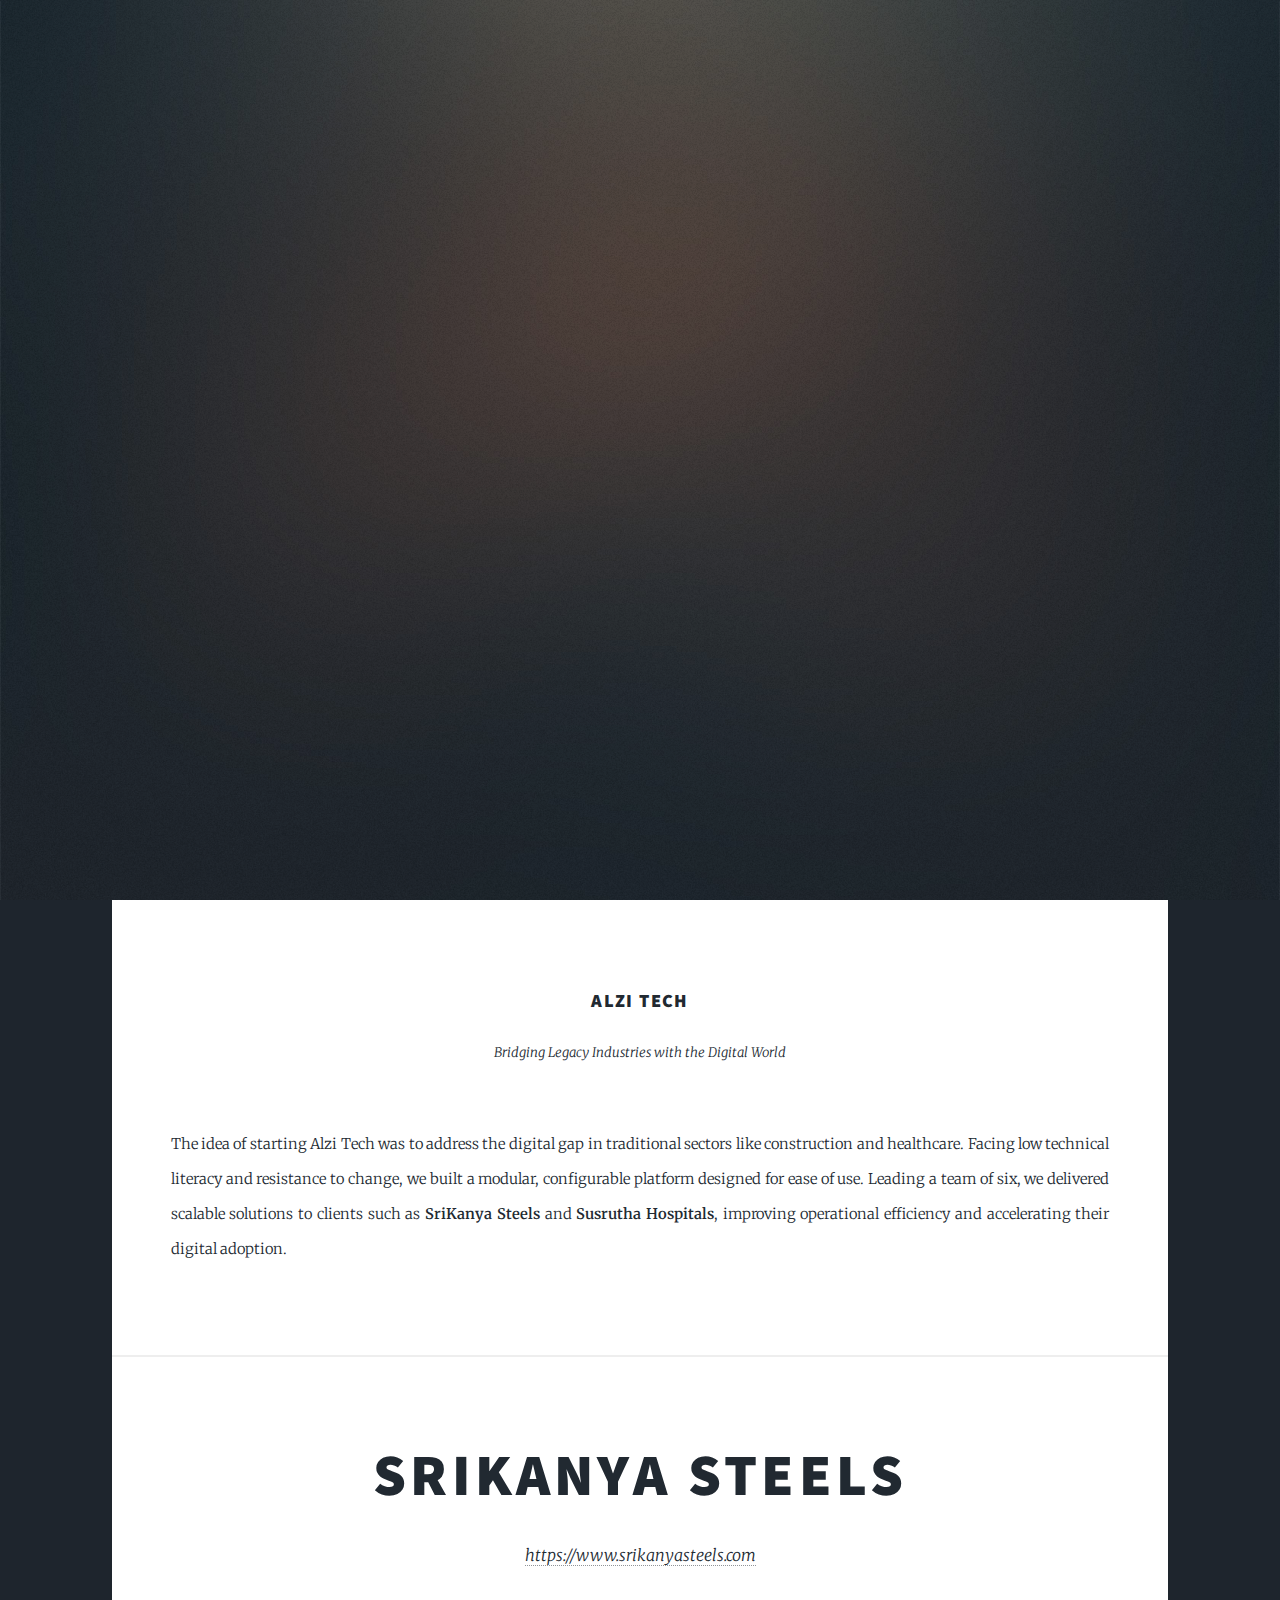
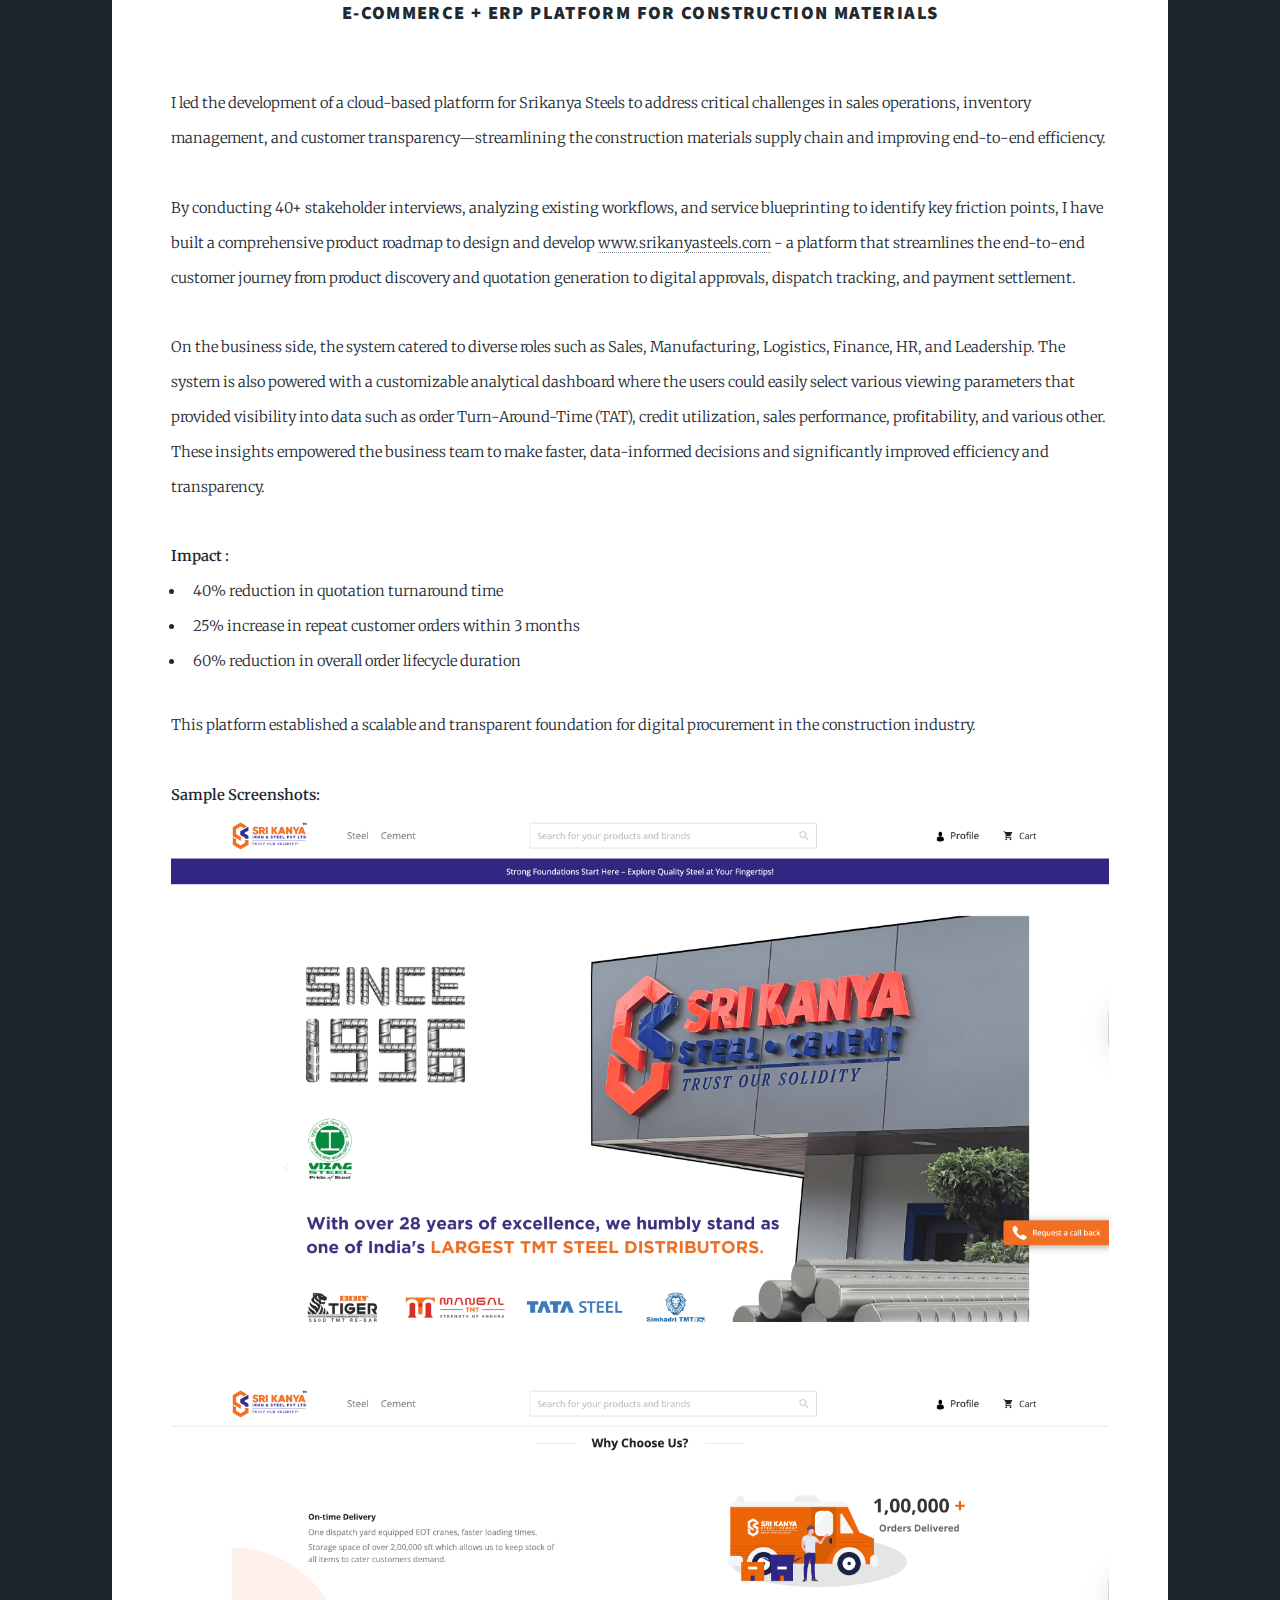
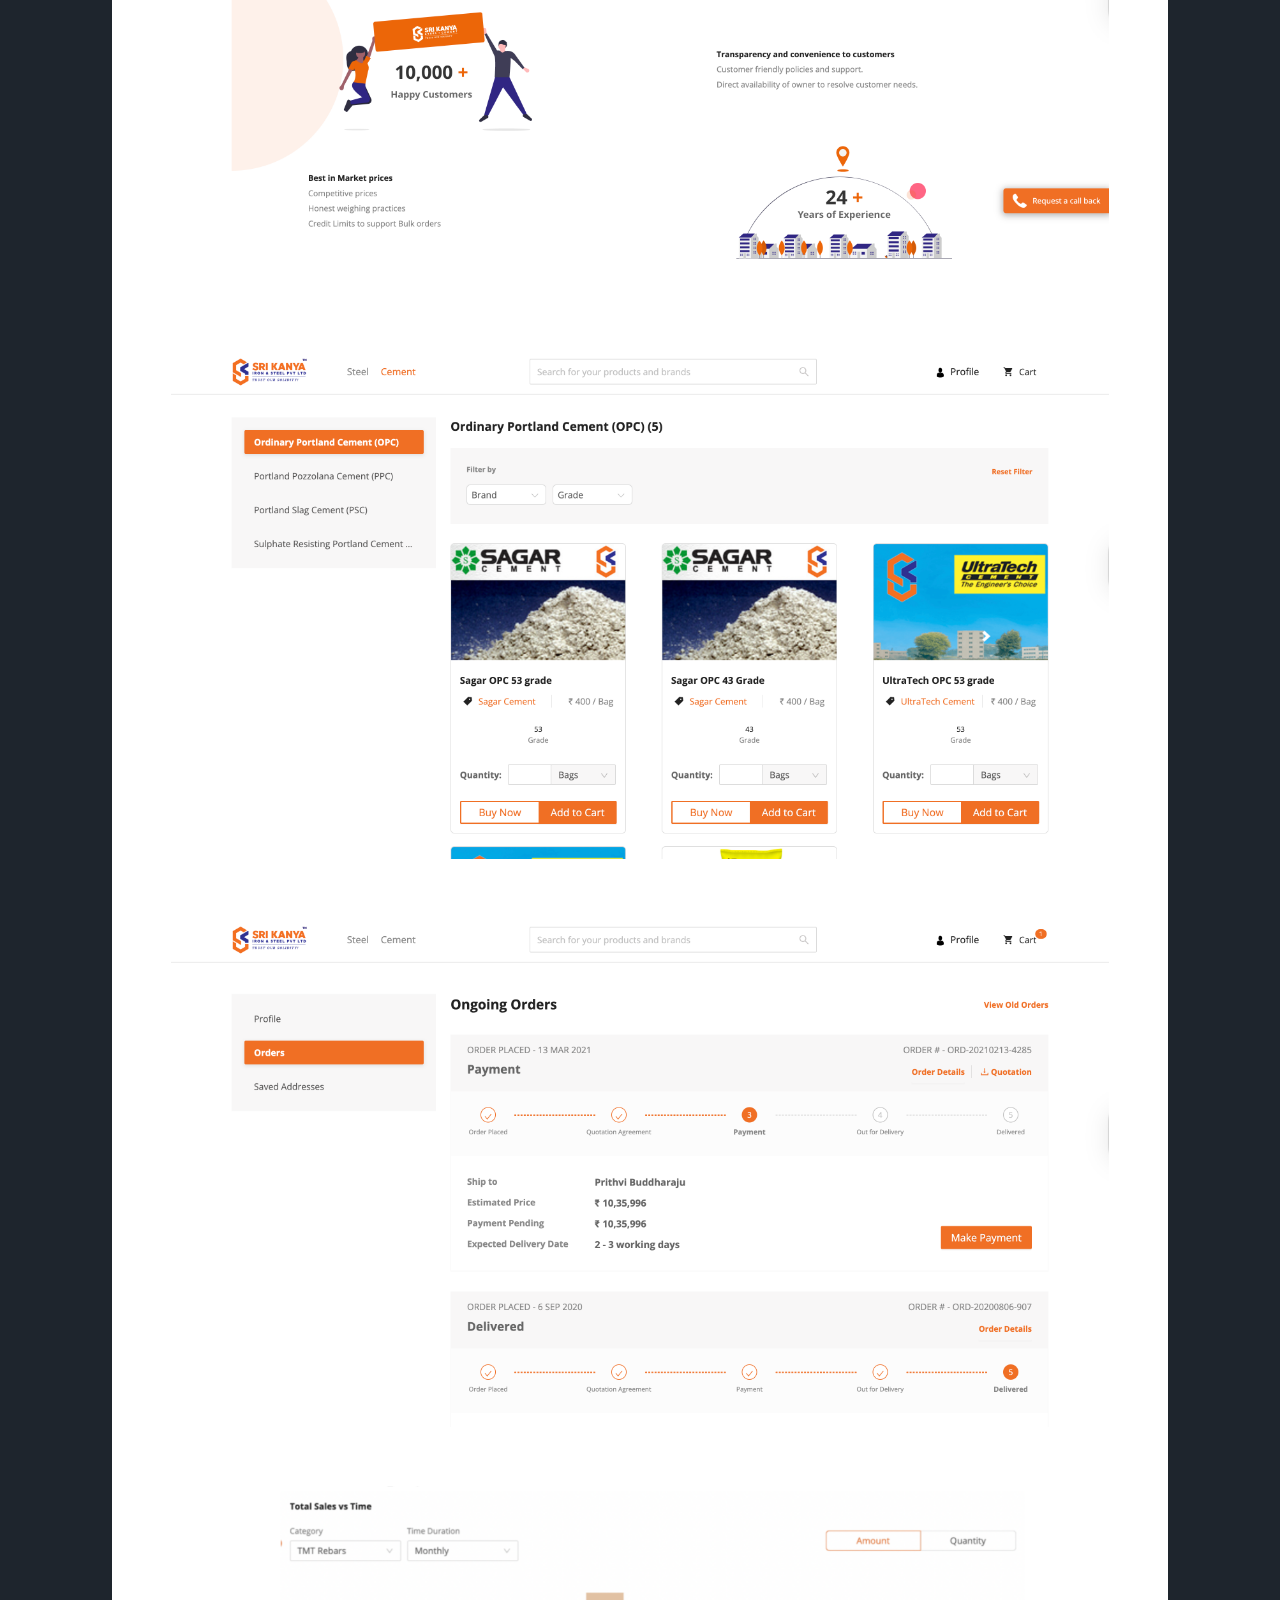
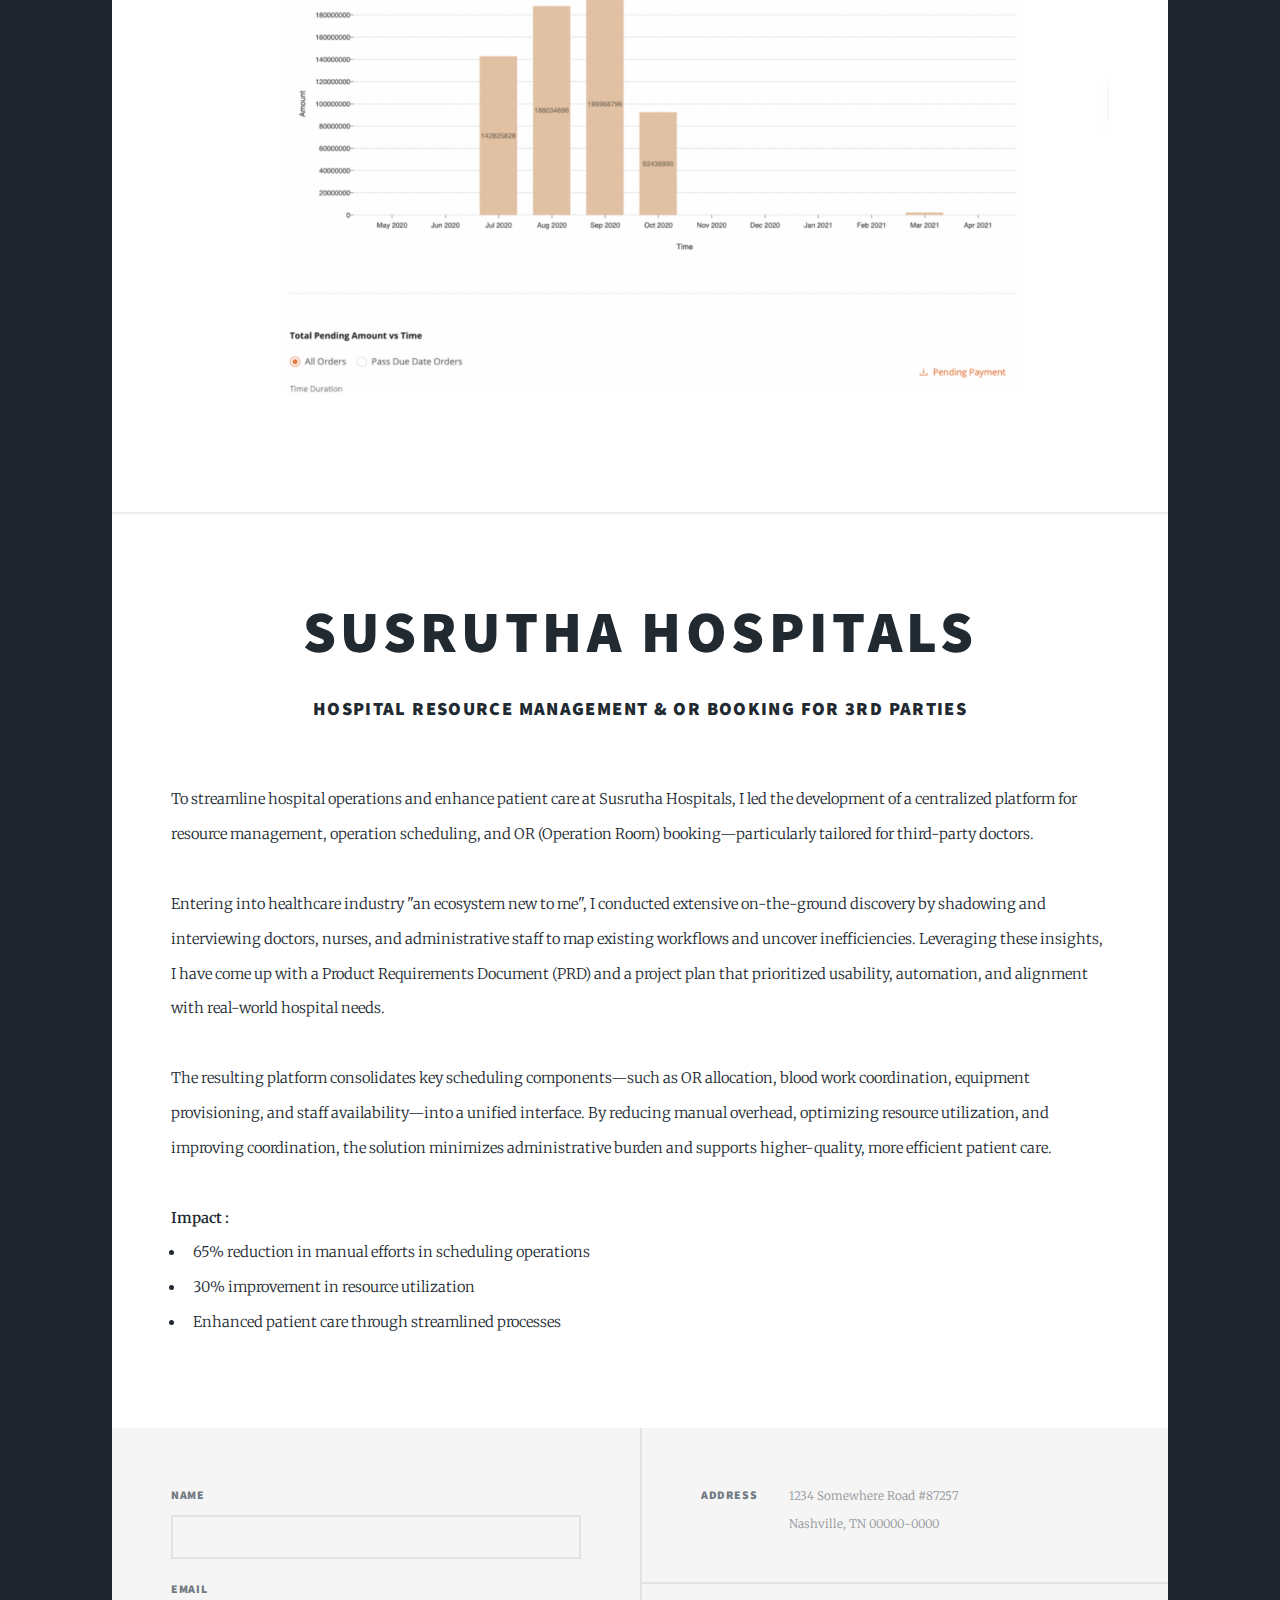
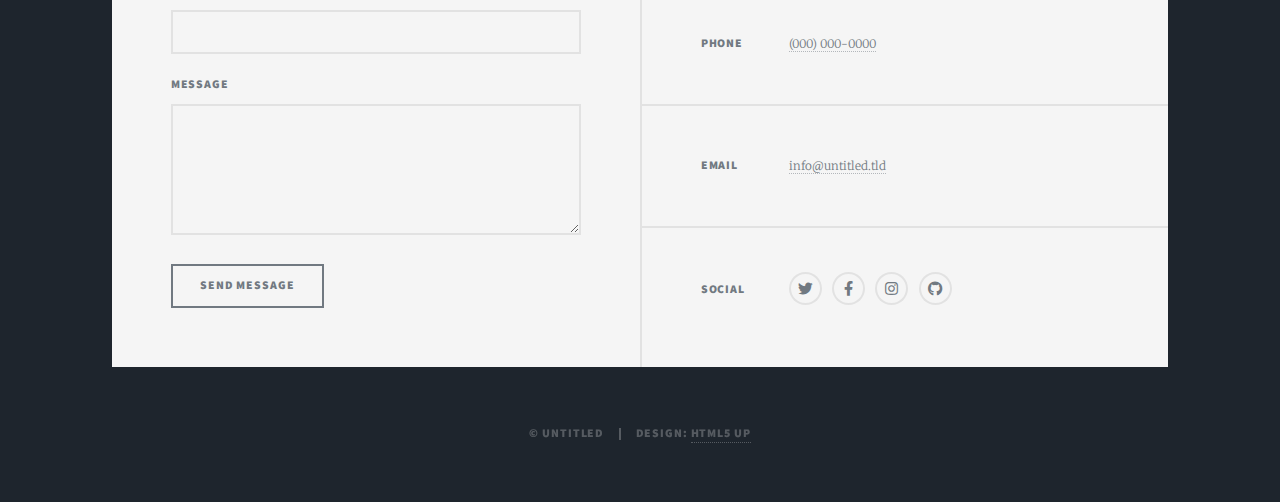
<file: dumyAlziTech.html>
<!DOCTYPE HTML>
<!--
	Massively by HTML5 UP
	html5up.net | @ajlkn
	Free for personal and commercial use under the CCA 3.0 license (html5up.net/license)
-->
<html>
	<head>
		<title>Generic Page - Massively by HTML5 UP</title>
		<meta charset="utf-8" />
		<meta name="viewport" content="width=device-width, initial-scale=1, user-scalable=no" />
		<link rel="stylesheet" href="assets/css/main.css" />
		<noscript><link rel="stylesheet" href="assets/css/noscript.css" /></noscript>
	</head>
	<body class="is-preload">

		<div id="intro">
			<h1>Prithvi Buddharaju</h1>
			<div><span class="tag_line">Bridging customers & code - engineer turned product manager.</span></div>
			<!-- <div><span class="tag_line">Engineer at heart, Product Manager at mind</span></div> -->
			<!-- <div><span class="tag_line">Engineer turned Product Manager</span></div> -->
			<!-- <div><span class="tag_line">Engineer by education, Product Manager by mindset</span></div> -->
			<p> I enjoy uncovering <span class="highlight">customer pain points</span>, validating ideas with <span class="highlight">data</span>, and delivering solutions that <span class="highlight">drive real value</span>.</p>
			<!-- <p> I enjoy uncovering customer pain points, validating ideas with data, and delivering solutions that drive real value.</p> -->
			<!-- <p> I uncover customer pain points, validate ideas with data, and deliver solutions that drive real value.</p> -->
			<p><a href="https://www.linkedin.com/in/prithvi-buddharaju/" target="_blank">linkedin/prithvi-buddharaju</a></p>
			<!-- <p>testing the site built by <a href="https://twitter.com/ajlkn">@ajlkn</a> for <a href="https://html5up.net">HTML5 UP</a><br />
			and released for free under the <a href="https://html5up.net/license">Creative Commons license</a>.</p>
			<ul class="actions"> -->
				<div class="desktop-only"><a href="#nav" class="button icon solid solo fa-arrow-down scrolly">Continue</a></div>
							<div class="mobile-only"><a href="#main" class="button icon solid solo fa-arrow-down scrolly">Continue</a></div>
				<!-- <div><a href="#header" class="button icon solid solo fa-arrow-down scrolly">Continue</a></div> -->
			</ul>
		</div>

		<!-- Wrapper -->
			<div id="wrapper">

				<!-- Header -->
					<!-- <header id="header">
						<a href="index.html" class="logo">Massively</a>
					</header> --> 

				<!-- Nav -->
					<nav id="nav">
						<ul class="links">
							<li><a href="index.html#nav" class="desktop-only">Work Experience</a></li>
							<li><a href="index.html#main" class="mobile-only">Work Experience</a></li>
							<li class="active"><a href="alziTech.html#nav" class="desktop-only">Alzi Tech (Founder)</a></li>
							<li class="active"><a href="alziTech.html#main" class="mobile-only">Alzi Tech (Founder)</a></li>
							<li><a href="education.html#nav" class="desktop-only">Education & Skills</a></li>
							<li><a href="education.html#main" class="mobile-only">Education & Skills</a></li>
						</ul>
						<!-- <ul class="icons">
							<li><a href="#" class="icon brands fa-twitter"><span class="label">Twitter</span></a></li>
							<li><a href="#" class="icon brands fa-facebook-f"><span class="label">Facebook</span></a></li>
							<li><a href="#" class="icon brands fa-instagram"><span class="label">Instagram</span></a></li>
							<li><a href="#" class="icon brands fa-github"><span class="label">GitHub</span></a></li>
						</ul> -->
					</nav>

				<!-- Main -->
					<div id="main">

						<!-- <p>
							Alzi Tech: Bridging Legacy Industries with the Digital World
							<br />
							Recognizing a significant gap between the digital landscape and traditional industries 
							like construction and healthcare, I founded Alzi Tech to drive digital transformation where it was most needed. 
							Many of our clients were technically inexperienced and hesitant to adopt new systems. 
							Acknowledging this, I focused on building a modular, configurable, and user-friendly platform that could adapt to their 
							workflows without overwhelming them. 
							With a dedicated team of six, we successfully delivered impactful solutions to clients such as SriKanya  and Susrutha—improving 
							their operational efficiency and expanding their digital presence.
							<br />
							The idea of starting Alzi Tech was to address the digital gap in traditional sectors like construction and healthcare.
							Facing low technical literacy and resistance to change, we built a modular, configurable platform designed for ease of use.
							Leading a team of six, we delivered scalable solutions to clients such as SriKanya and Susrutha, 
							improving operational efficiency and accelerating their digital adoption.
						</p> -->

						<!-- Post -->
							<section class="post">
								<header class="major">
									<h3>Alzi Tech</h3>
									<p>Bridging Legacy Industries with the Digital World</p>
								</header>
								<p>The idea of starting Alzi Tech was to address the digital gap in traditional sectors like construction and healthcare.
									Facing low technical literacy and resistance to change, we built a modular, configurable platform designed for ease of use.
									Leading a team of six, we delivered scalable solutions to clients such as <b>SriKanya Steels</b> and <b>Susrutha Hospitals</b>, 
									improving operational efficiency and accelerating their digital adoption.</p>
							</section>
							<section class="post">
								<header class="major">
									<!-- <span class="date sri_kanya_date">October 2018 - March 2022</span> -->
									<h1>Srikanya Steels</h1>
									<p><a href="https://www.srikanyasteels.com" target="_blank">https://www.srikanyasteels.com</a></p>
									<h3>E-Commerce + ERP Platform for Construction Materials</h3>
									<!-- <p>I led the development of a comprehensive B2B e-commerce and operations platform for Srikanya Steels, focused on solving long-standing inefficiencies in the construction materials supply chain. Customers previously faced challenges such as opaque pricing, manual quotation processes, limited product visibility, and fragmented communication across order, payment, and delivery stages.
										To address these issues, we built a robust, data-driven web platform (www.srikanyasteels.com) that streamlined the entire procurement journey—from product discovery and cart management to dynamic quotation generation, digital order approvals, and dispatch tracking. The platform featured granular filtering for steel and cement products, real-time inventory management, and automated workflows to reduce turnaround time.
										A key differentiator was our analytics-driven back office system, which provided detailed dashboards with order cycle tracking, sales summaries, credit/payment insights, and profit/loss metrics. These insights empowered the business team to make faster, more informed decisions, and significantly improved transparency for customers.
										The result: reduced manual effort, improved operational efficiency, and a scalable foundation for digital procurement in the construction industry.</p> -->
								</header>
								<div class="content">
									I led the development of a cloud-based platform for Srikanya Steels to address critical challenges in sales operations, inventory management, and customer transparency—streamlining the construction materials supply chain and improving end-to-end efficiency. <br /><br />
										<!-- As Product Manager, I led the end-to-end development of a cloud-based B2B e-commerce and ERP platform for Srikanya Steels to address critical inefficiencies in sales, inventory management, and customer transparency within the construction materials supply chain. <br /><br /> -->
										
										By conducting 40+ stakeholder interviews, analyzing existing workflows, and service blueprinting to identify key friction points, I have built a comprehensive product roadmap to design and develop <a href="https://www.srikanyasteels.com/" target="_blank">www.srikanyasteels.com</a> - a platform that streamlines the end-to-end customer journey from product discovery and quotation generation to digital approvals, dispatch tracking, and payment settlement. <br /><br />
										<!-- By conducting in-depth user research and workflow analysis to uncover key friction points, and translating insights into a product roadmap, I guided the design and development of <a href="https://www.srikanyasteels.com/" target="_blank">www.srikanyasteels.com</a> - a platform that streamlines the end-to-end customer journey from product discovery and quotation generation to digital approvals, dispatch tracking, and payment settlement.<br /><br /> -->
										<!-- By conducting an in-depth user research and workflow analysis to uncover key friction points, and translatting insights into a product roadmap that  -->
										<!-- By conducting in-depth user research and analyzing existing workflows to identify pain points, I hve crafted the product roadmap to design, build, and deliver a platform (<a href="https://www.srikanyasteels.com/" target="_blank">www.srikanyasteels.com</a>) that streamlined the entire customer journey—from product discovery and quotation generation to digital approvals, dispatch tracking, and payment settlement. -->
										<!-- By conducting in-depth user research and analyzing existing workflows, I identified pain points such as opaque pricing, manual quotation processes, limited product visibility, and fragmented communication across order, payment, and delivery stages. <br /><br /> -->
										<!-- Defining the product vision and crafted the roadmap I have partnered with cross-functional teams to plan, build, and deliver a platform (<a href="https://www.srikanyasteels.com/" target="_blank">www.srikanyasteels.com</a>) that streamlined the entire customer journey—from product discovery and quotation generation to digital approvals, dispatch tracking, and payment settlement. Key features included real-time inventory management, rule-based approval workflows, and flexible payment configurations to improve usability and reduce operational bottlenecks. <br /><br /> -->
										<!-- I defined the product vision, crafted the roadmap, and partnered with cross-functional teams to plan, build, and deliver a platform (<a href="https://www.srikanyasteels.com/" target="_blank">www.srikanyasteels.com</a>) that streamlined the entire customer journey—from product discovery and quotation generation to digital approvals, dispatch tracking, and payment settlement. Key features included real-time inventory management, rule-based approval workflows, and flexible payment configurations to improve usability and reduce operational bottlenecks. <br /><br /> -->
										
										On the business side, the system catered to diverse roles such as Sales, Manufacturing, Logistics, Finance, HR, and Leadership. The system is also powered with a customizable analytical dashboard where the users could easily select various viewing parameters that provided visibility into data such as order Turn-Around-Time (TAT), credit utilization, sales performance, profitability, and various other. These insights empowered the business team to make faster, data-informed decisions and significantly improved efficiency and transparency. <br /><br />
										<!-- The system is also powered with a customizable analytical dashboard that provided visibility into order cycles, credit utilization, sales performance, profitability, and various other metrics. These insights empowered the business team to make faster, data-informed decisions and significantly improved transparency for customers. <br /><br /> -->
										
										<!-- On the business side of the platform, along with business operations and role-base access control, I have implemented a customizable analytical dashboard providing visibility into order cycles, credit utilization, sales performance, and profitability. These insights empowered the business team such as Sales, Manuracturing, Logistics, Finance, HR, and Leadership to make faster, data-informed decisions. <br /><br /> -->
										<b>Impact :</b>
										<ul class="left_space">
											<li>40% reduction in quotation turnaround time</li>
											<li>25% increase in repeat customer orders within 3 months</li>
											<li>60% reduction in overall order lifecycle duration</li>
										</ul>
										This platform established a scalable and transparent foundation for digital procurement in the construction industry. <br /><br />
	
										<!-- To address these issues, we built a robust, data-driven web platform (www.srikanyasteels.com) that streamlined the entire procurement journey—from product discovery and cart management to dynamic quotation generation, digital order approvals, and dispatch tracking. The platform featured granular filtering for steel and cement products, real-time inventory management, and automated workflows to reduce turnaround time. <br /><br />
										A key differentiator was our analytics-driven back office system, which provided detailed dashboards with order cycle tracking, sales summaries, credit/payment insights, and profit/loss metrics. These insights empowered the business team to make faster, more informed decisions, and significantly improved transparency for customers. <br /><br />
										<b>Result :</b> reduced manual effort, improved operational efficiency, and a scalable foundation for digital procurement in the construction industry.</p> -->
								</div>
								
								<b>
									Sample Screenshots:
								</b>
								<div class="images_container">
									<div class="image main image_border one_third"><img src="images/SriKanyaLandingPage.png" alt="" /></div>
									<div class="image main image_border one_third"><img src="images/SriKanyaLandingPage_2.png" alt="" /></div>
									<!-- <div class="image main image_border one_third"><img src="images/SriKanyaLandingPage_3.png" alt="" /></div> -->
									<div class="image main image_border one_third"><img src="images/SriKanyaLandingPage_6.png" alt="" /></div>
									<div class="image main image_border one_third"><img src="images/SriKanyaLandingPage_4.png" alt="" /></div>
									<div class="image main image_border one_third"><img src="images/SriKanyaLandingPage_5.png" alt="" /></div>
								</div>
							</section>

							<section class="post">
								<header class="major">
									<!-- <span class="date sri_kanya_date">October 2018 - March 2022</span> -->
									<h1>Susrutha Hospitals</h1>
									<!-- <p><a href="https://www.srikanyasteels.com" target="_blank">https://www.srikanyasteels.com</a></p> -->
									<h3>Hospital Resource Management & OR Booking for 3rd parties</h3>
									<!-- <p>I led the development of a comprehensive B2B e-commerce and operations platform for Srikanya Steels, focused on solving long-standing inefficiencies in the construction materials supply chain. Customers previously faced challenges such as opaque pricing, manual quotation processes, limited product visibility, and fragmented communication across order, payment, and delivery stages.
										To address these issues, we built a robust, data-driven web platform (www.srikanyasteels.com) that streamlined the entire procurement journey—from product discovery and cart management to dynamic quotation generation, digital order approvals, and dispatch tracking. The platform featured granular filtering for steel and cement products, real-time inventory management, and automated workflows to reduce turnaround time.
										A key differentiator was our analytics-driven back office system, which provided detailed dashboards with order cycle tracking, sales summaries, credit/payment insights, and profit/loss metrics. These insights empowered the business team to make faster, more informed decisions, and significantly improved transparency for customers.
										The result: reduced manual effort, improved operational efficiency, and a scalable foundation for digital procurement in the construction industry.</p> -->
								</header>
								<div class="content">
									
									To streamline hospital operations and enhance patient care at Susrutha Hospitals, I led the development of a centralized platform for resource management, operation scheduling, and OR (Operation Room) booking—particularly tailored for third-party doctors. <br /><br />

									<!-- With an aim to streamline hospital operations and improve patient care at Susrutha Hospitals, I have led the team to develop a comprehensive platform for resource management, operation scheduling, and Operation Room (OR) booking for 3rd party doctors. <br /><br /> -->

									Entering into healthcare industry "an ecosystem new to me", I conducted extensive on-the-ground discovery by shadowing and interviewing doctors, nurses, and administrative staff to map existing workflows and uncover inefficiencies. Leveraging these insights, I have come up with a Product Requirements Document (PRD) and a project plan that prioritized usability, automation, and alignment with real-world hospital needs. <br /><br />
									
									<!-- These insights informed a detailed Product Requirements Document (PRD) that prioritized usability, automation, and alignment with real-world hospital needs. <br /><br /> -->

									The resulting platform consolidates key scheduling components—such as OR allocation, blood work coordination, equipment provisioning, and staff availability—into a unified interface. By reducing manual overhead, optimizing resource utilization, and improving coordination, the solution minimizes administrative burden and supports higher-quality, more efficient patient care. <br /><br />

									<!-- To understand how things work in the hospital industry "an ecosystem new to me", I have shadowed doctors, nurses, and administrative staff to identify their existing workflow and areas of improvements. -->
									<!-- To understand how things work in the hospital industry "an ecosystem I never worked in", I have shadowed doctors, nurses, and administrative staff to identify their existing workflow and identify areas of improvements. -->
									<!-- Based on these insights, I have drafted the Product Requirements Document (PRD) to build a platform that simplifies the process of scheduling an operations and managing various requirements such as Operation Rooms, Blood Work Scheduling, Equipment, and Staff. <br /><br /> -->

									<!-- This platform aims to reduce the administrative burden on healthcare professionals, improve resource utilization, and enhance patient care by ensuring that operations are scheduled efficiently and effectively. <br /><br /> -->

									<b>Impact :</b>
										<ul class="left_space">
											<li>65% reduction in manual efforts in scheduling operations</li>
											<li>30% improvement in resource utilization</li>
											<li>Enhanced patient care through streamlined processes</li>
										</ul>
									<!-- To understand how things work in the hospital industry (an ecosystem new to me), I have shadowed doctors, nurses, and administrative staff to identify key pain points in their workflows. Based on these insights, I have defined the product vision and crafted the roadmap to design, build, and deliver a platform that simplifies resource management, operation scheduling, and OR booking for 3rd party doctors. <br /><br /> -->
									
									<!-- I have led the team to streamline hospital operations and improve patient care at Susrutha Hospitals by developing a comprehensive platform for resource management, operation scheduling, and Operation Room (OR) booking for 3rd party doctors. <br /><br /> -->


								</div>
							</section>

					</div>

				<!-- Footer -->
					<footer id="footer">
						<section>
							<form method="post" action="#">
								<div class="fields">
									<div class="field">
										<label for="name">Name</label>
										<input type="text" name="name" id="name" />
									</div>
									<div class="field">
										<label for="email">Email</label>
										<input type="text" name="email" id="email" />
									</div>
									<div class="field">
										<label for="message">Message</label>
										<textarea name="message" id="message" rows="3"></textarea>
									</div>
								</div>
								<ul class="actions">
									<li><input type="submit" value="Send Message" /></li>
								</ul>
							</form>
						</section>
						<section class="split contact">
							<section class="alt">
								<h3>Address</h3>
								<p>1234 Somewhere Road #87257<br />
								Nashville, TN 00000-0000</p>
							</section>
							<section>
								<h3>Phone</h3>
								<p><a href="#">(000) 000-0000</a></p>
							</section>
							<section>
								<h3>Email</h3>
								<p><a href="#">info@untitled.tld</a></p>
							</section>
							<section>
								<h3>Social</h3>
								<ul class="icons alt">
									<li><a href="#" class="icon brands alt fa-twitter"><span class="label">Twitter</span></a></li>
									<li><a href="#" class="icon brands alt fa-facebook-f"><span class="label">Facebook</span></a></li>
									<li><a href="#" class="icon brands alt fa-instagram"><span class="label">Instagram</span></a></li>
									<li><a href="#" class="icon brands alt fa-github"><span class="label">GitHub</span></a></li>
								</ul>
							</section>
						</section>
					</footer>

				<!-- Copyright -->
					<div id="copyright">
						<ul><li>&copy; Untitled</li><li>Design: <a href="https://html5up.net">HTML5 UP</a></li></ul>
					</div>

			</div>

		<!-- Add the navPanelToggle button -->
		<a href="#navPanel" id="navPanelToggle">Menu</a>

		<!-- Scripts -->
			<script src="assets/js/jquery.min.js"></script>
			<script src="assets/js/jquery.scrollex.min.js"></script>
			<script src="assets/js/jquery.scrolly.min.js"></script>
			<script src="assets/js/browser.min.js"></script>
			<script src="assets/js/breakpoints.min.js"></script>
			<script src="assets/js/util.js"></script>
			<script src="assets/js/main.js"></script>

	</body>
</html>
</file>
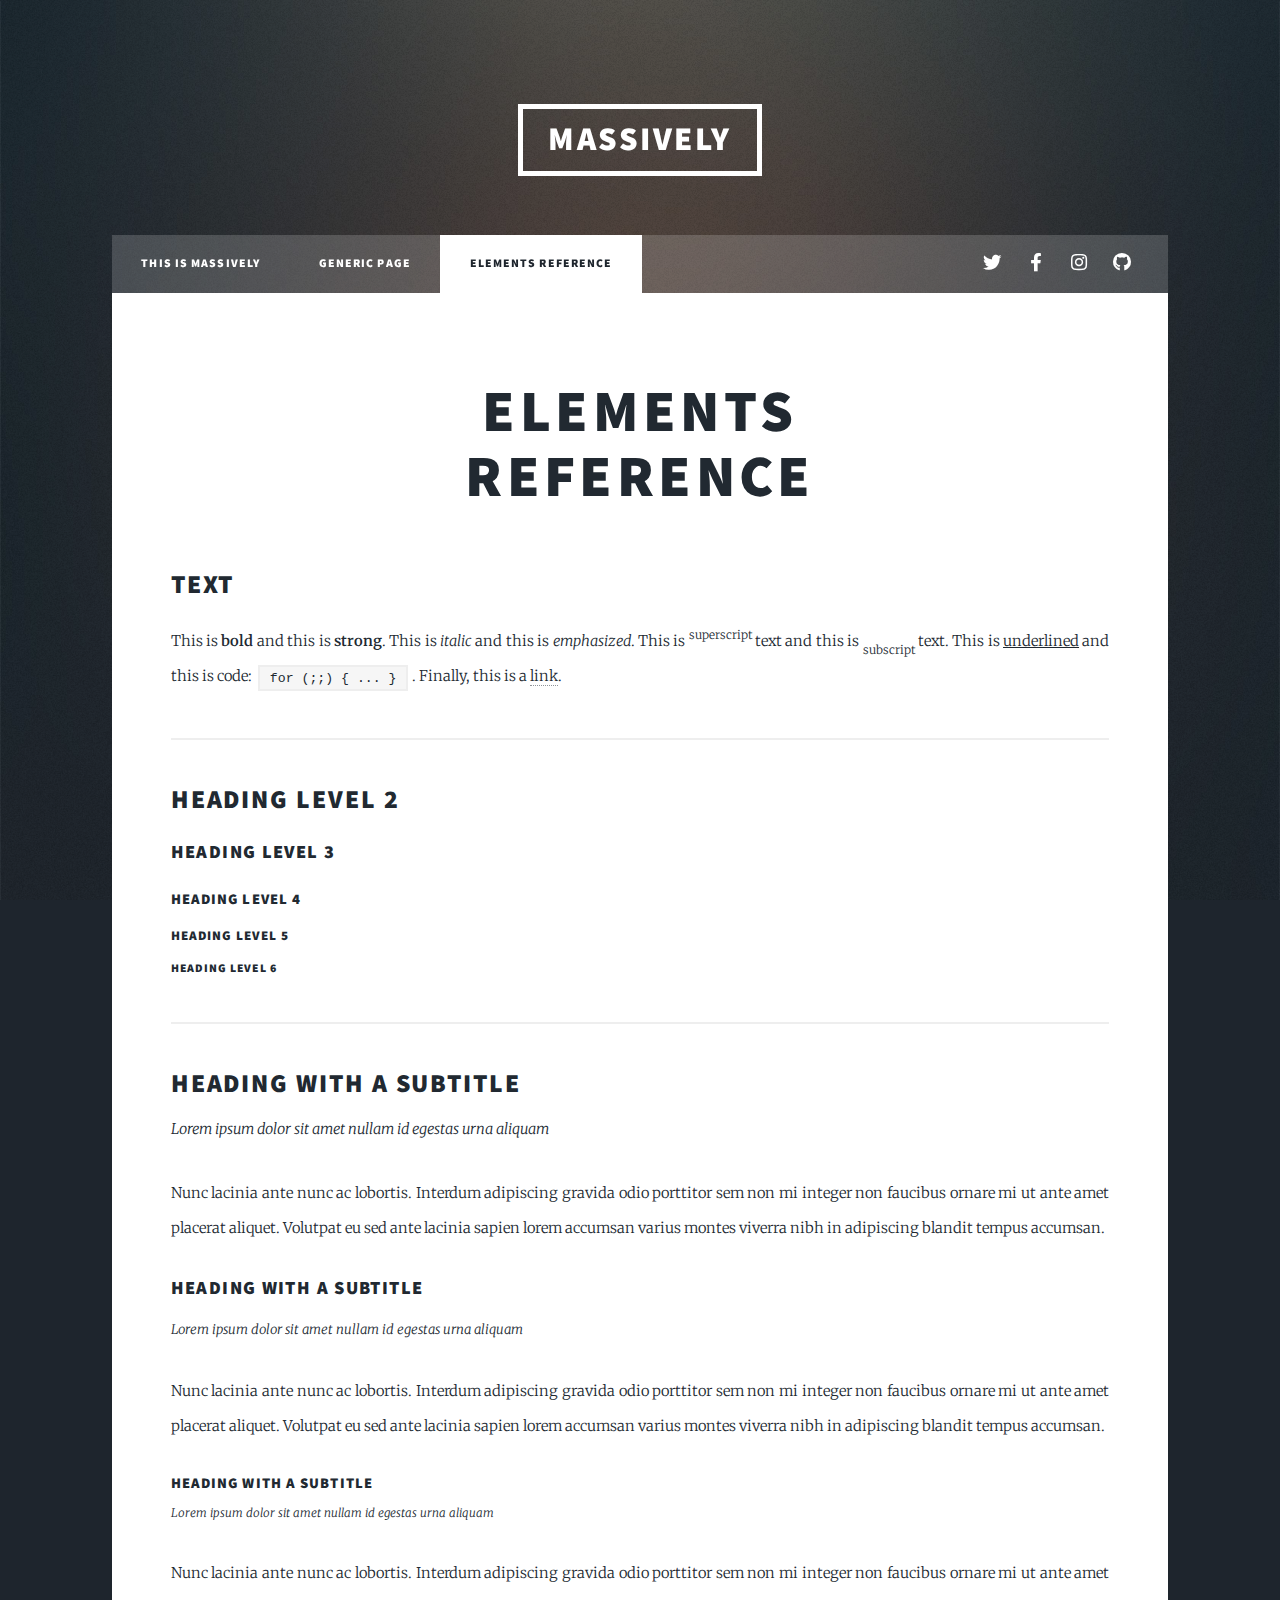
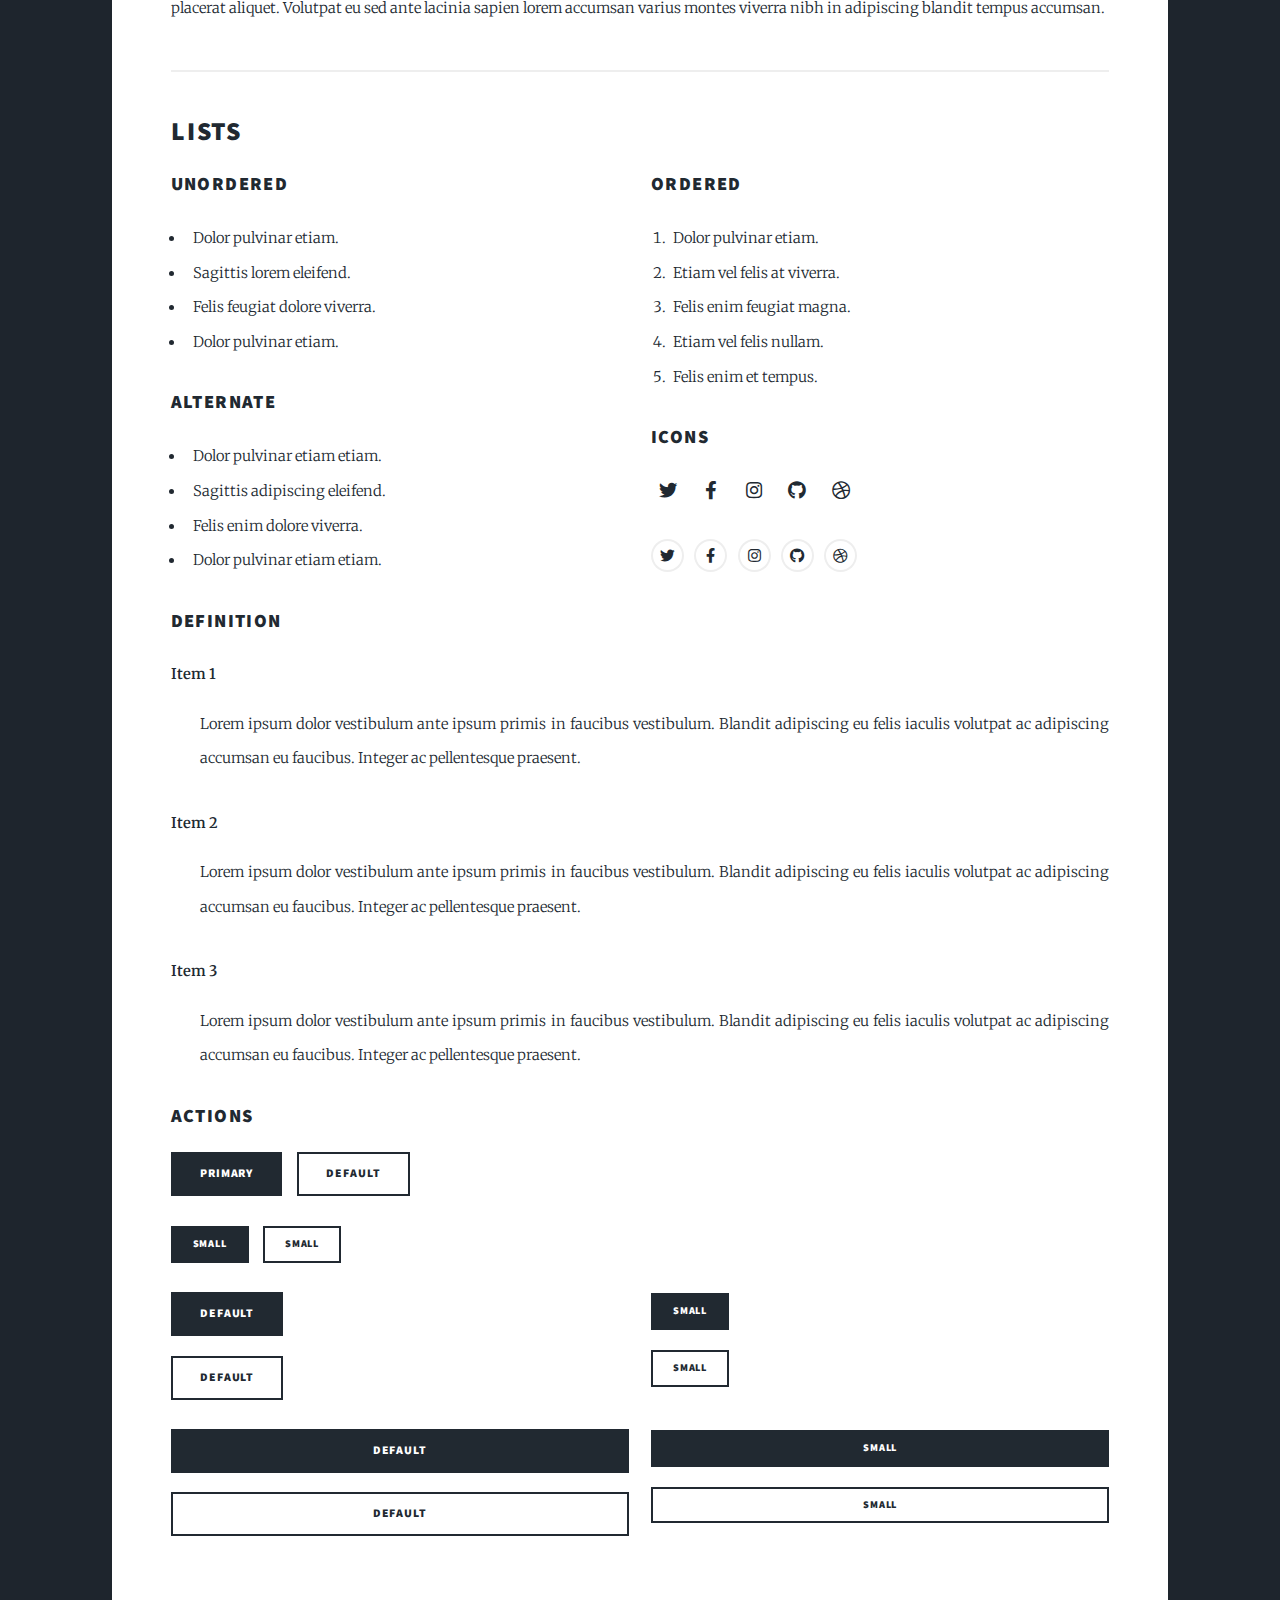
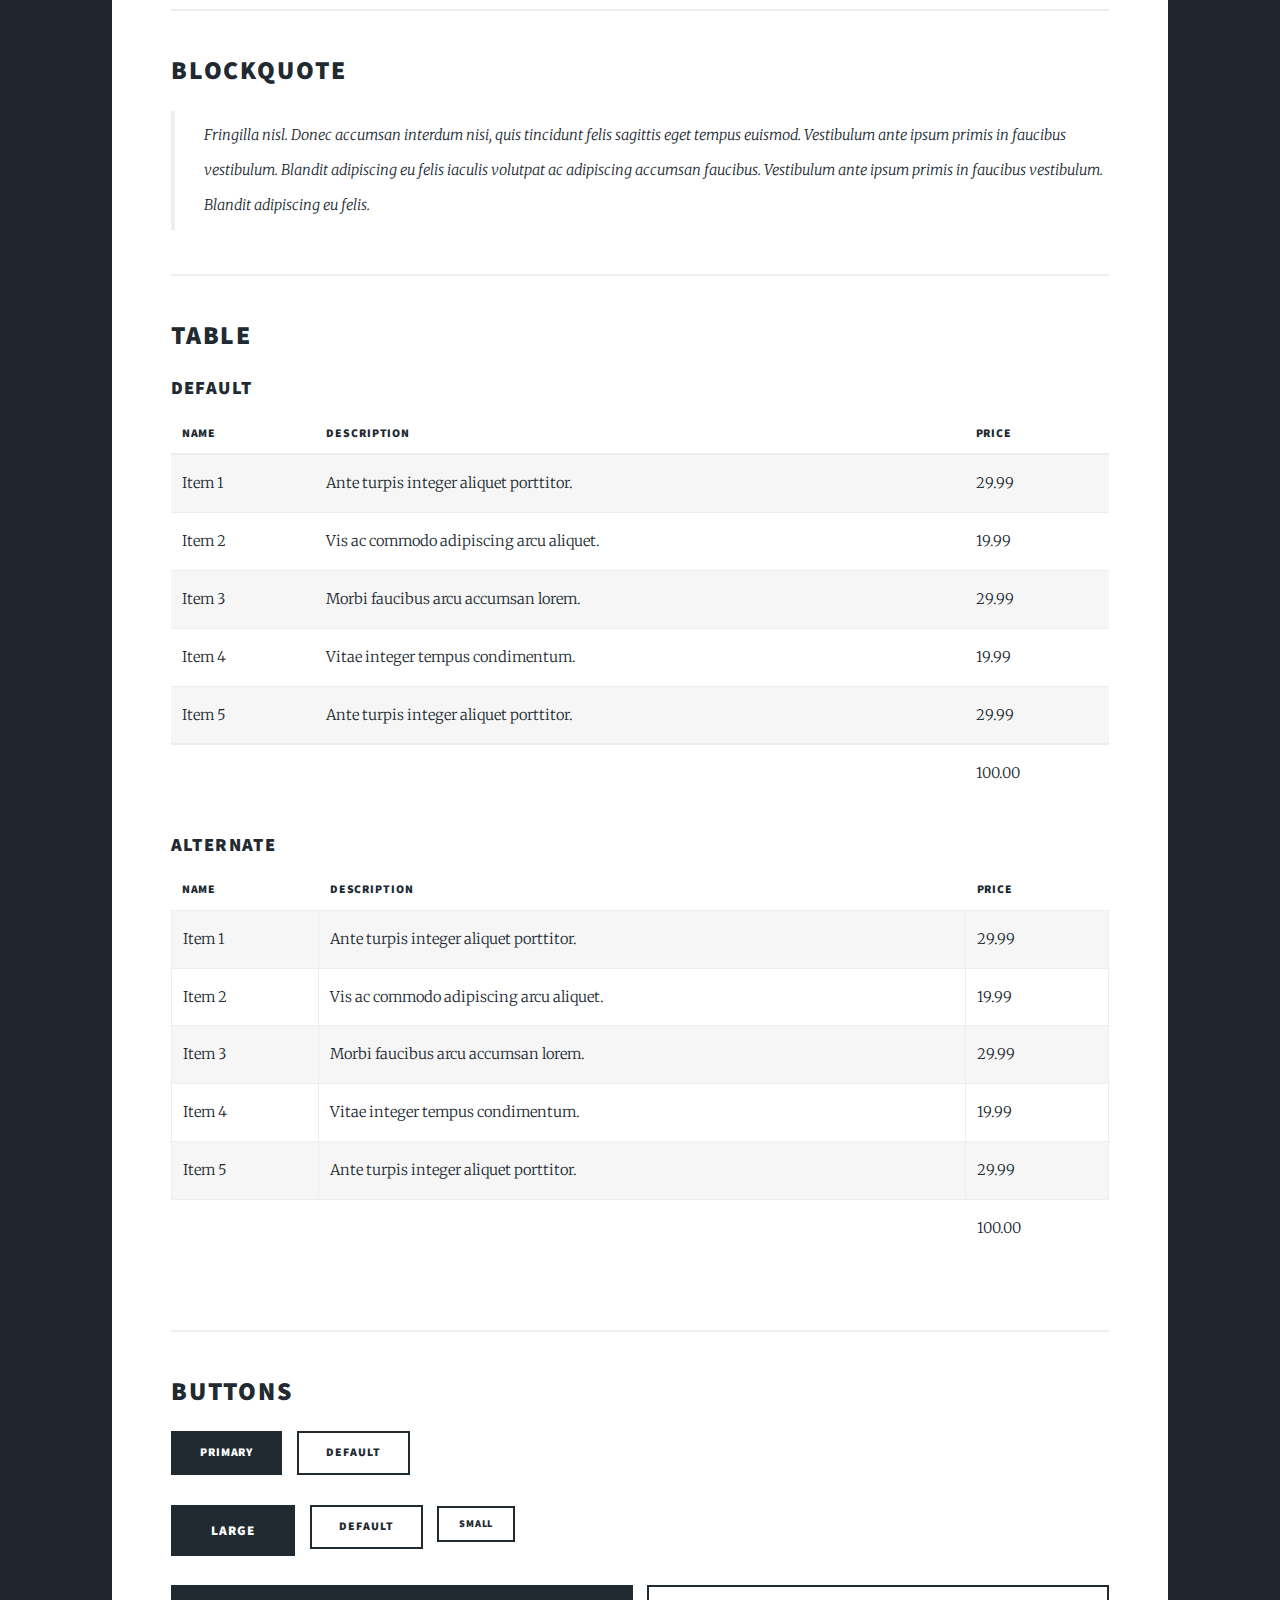
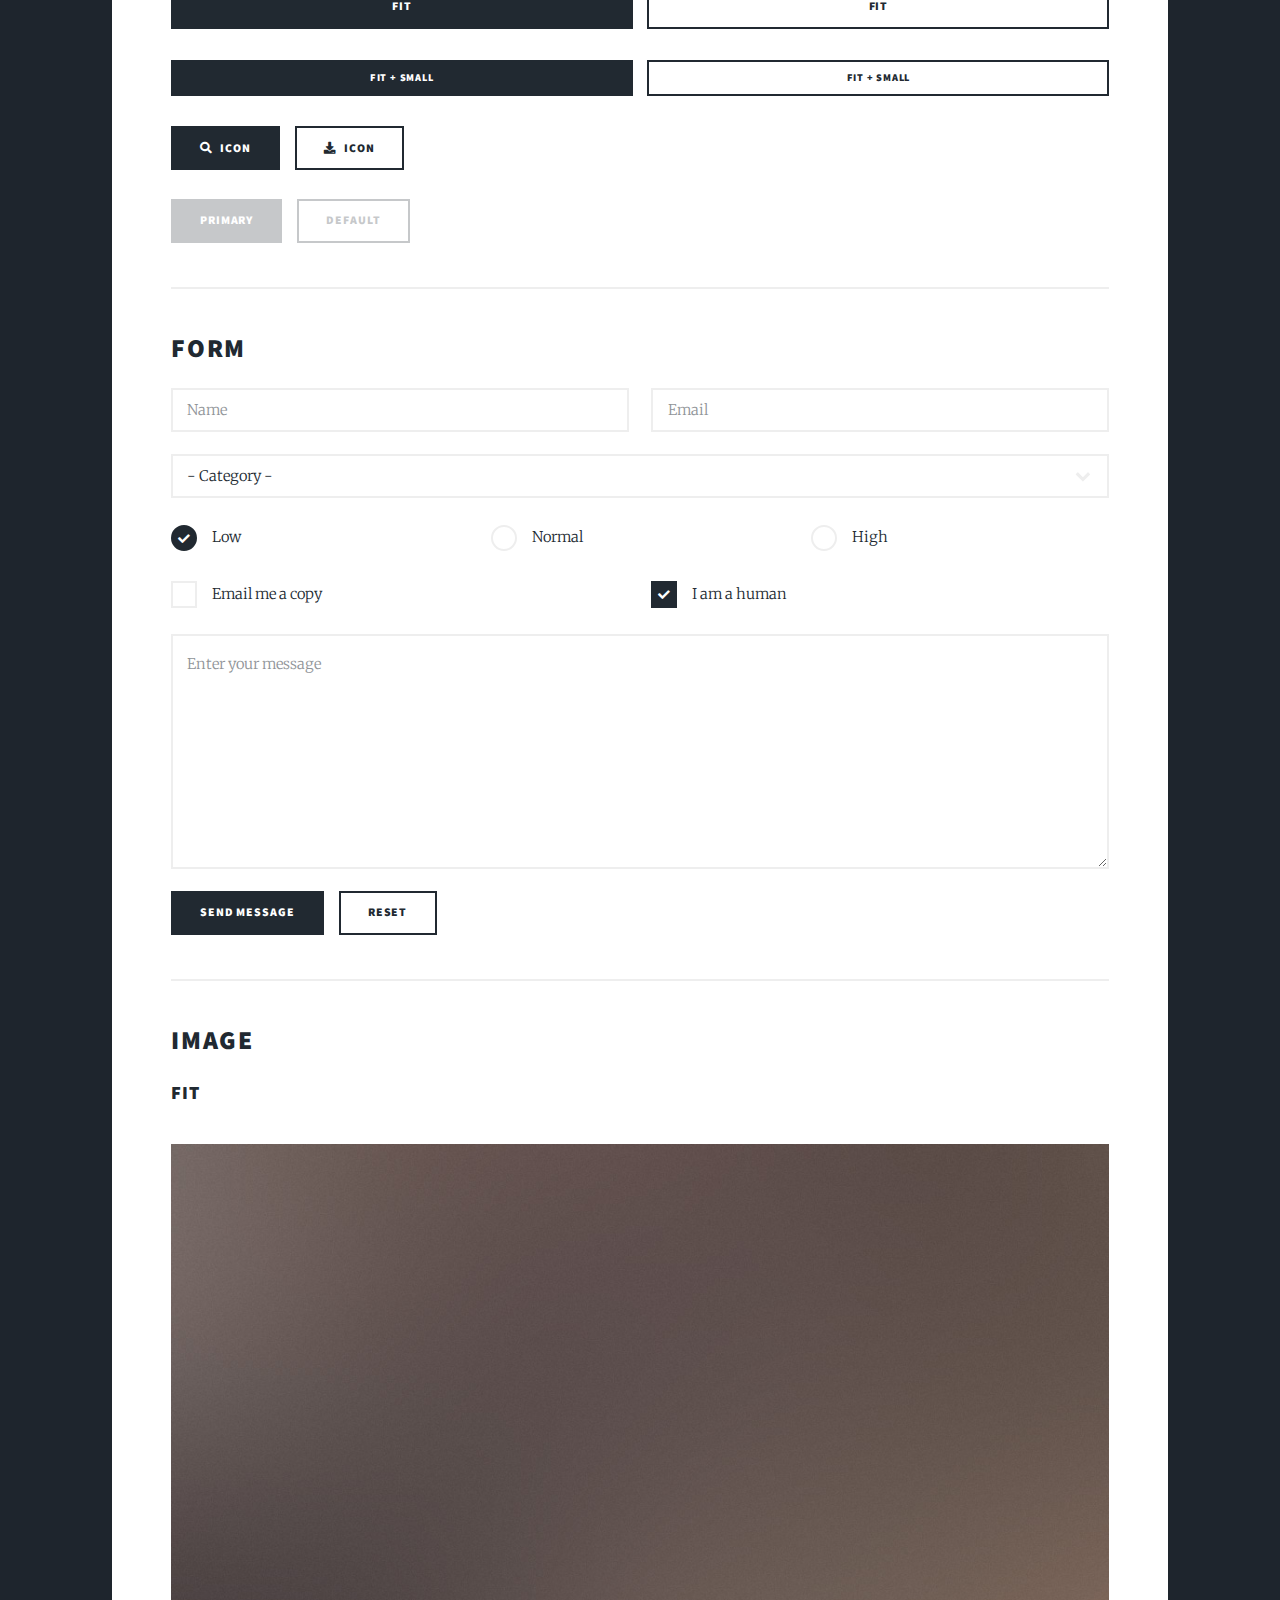
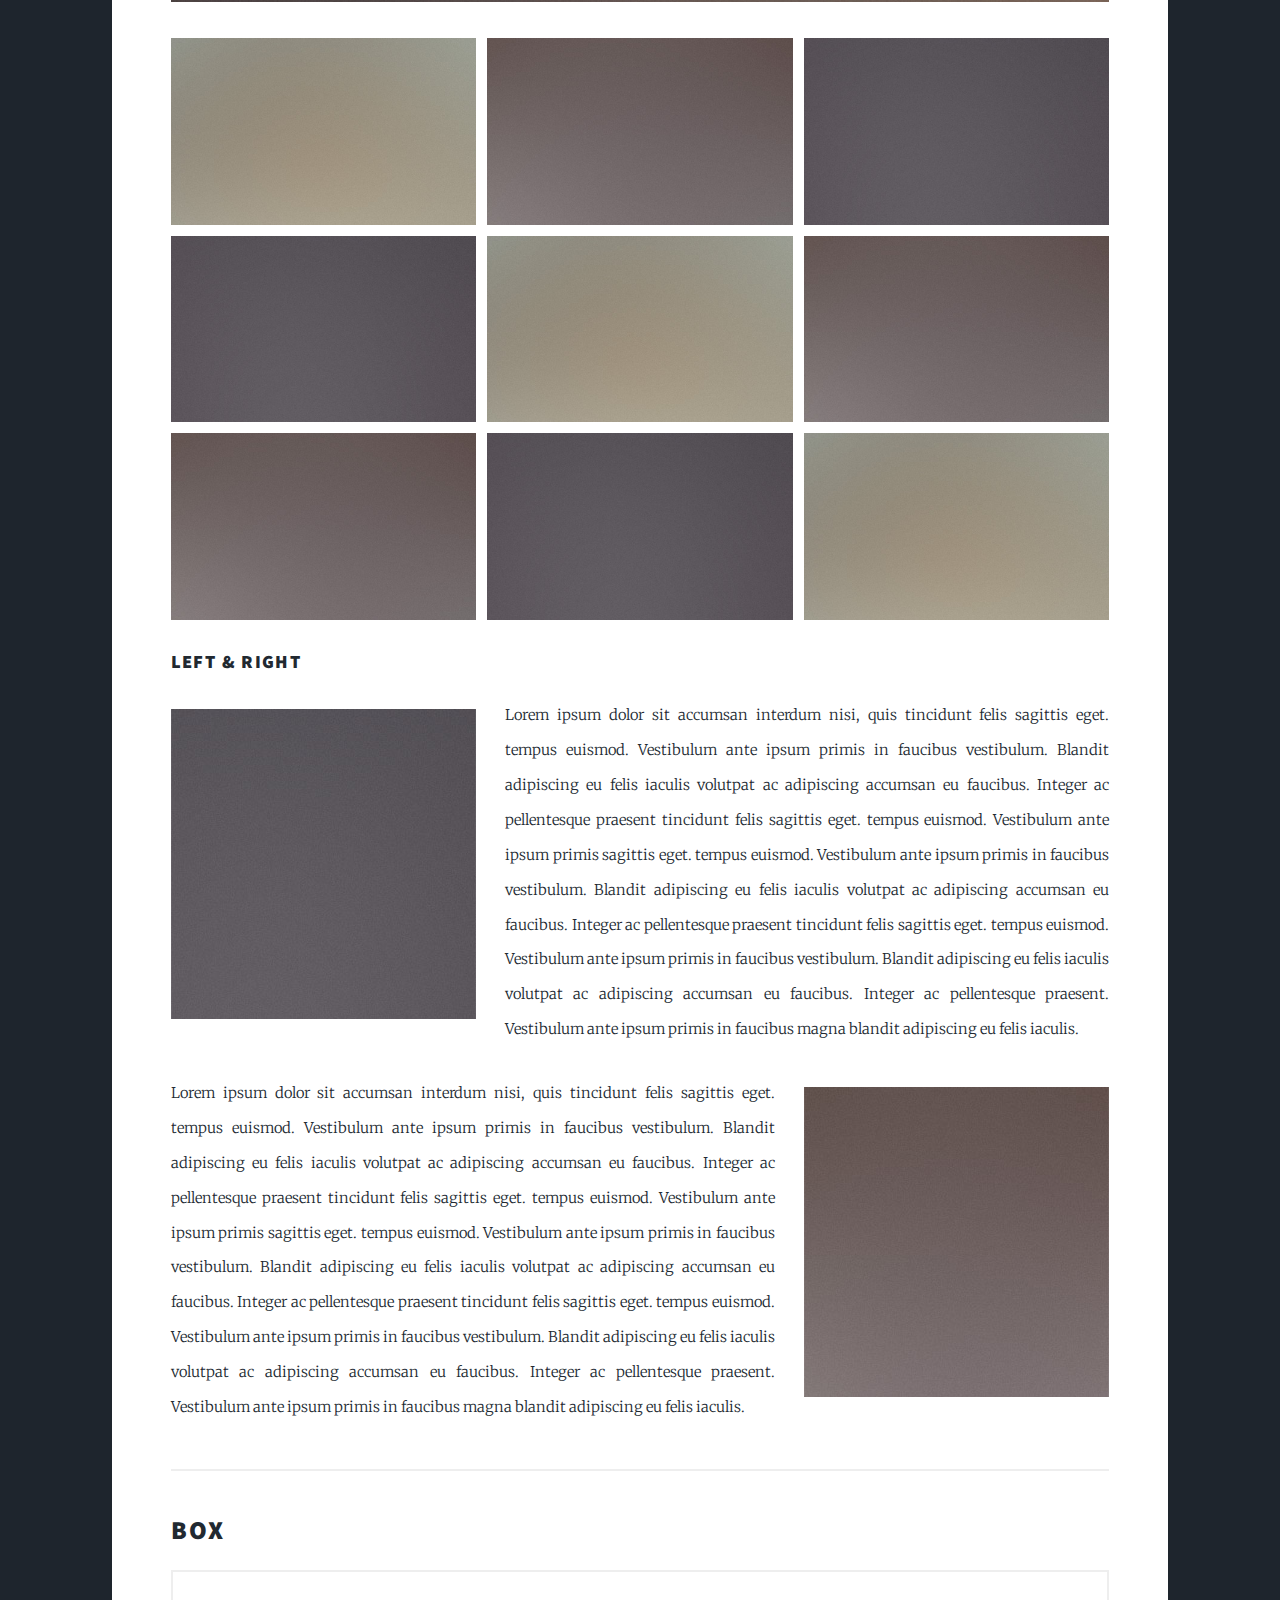
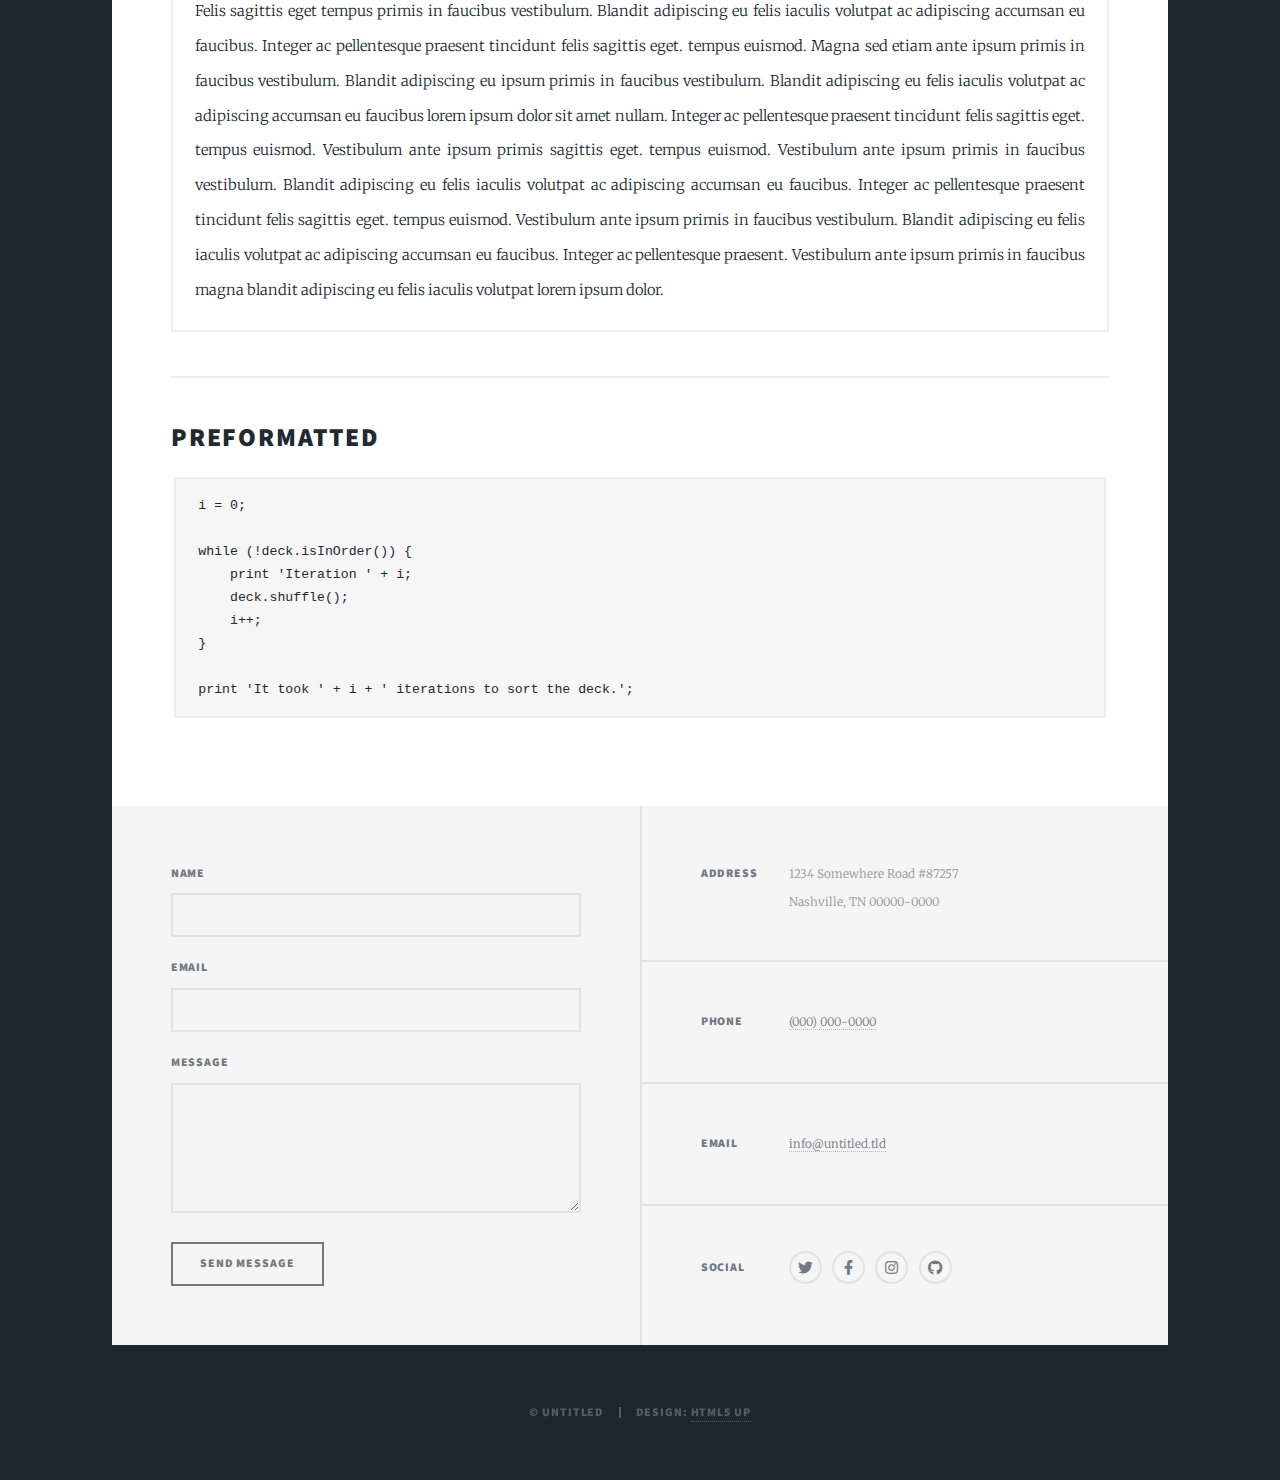
<file: elements.html>
<!DOCTYPE HTML>
<!--
	Massively by HTML5 UP
	html5up.net | @ajlkn
	Free for personal and commercial use under the CCA 3.0 license (html5up.net/license)
-->
<html>
	<head>
		<title>Elements Reference - Massively by HTML5 UP</title>
		<meta charset="utf-8" />
		<meta name="viewport" content="width=device-width, initial-scale=1, user-scalable=no" />
		<link rel="stylesheet" href="assets/css/main.css" />
		<noscript><link rel="stylesheet" href="assets/css/noscript.css" /></noscript>
	</head>
	<body class="is-preload">

		<!-- Wrapper -->
			<div id="wrapper">

				<!-- Header -->
					<header id="header">
						<a href="index.html" class="logo">Massively</a>
					</header>

				<!-- Nav -->
					<nav id="nav">
						<ul class="links">
							<li><a href="index.html">This is Massively</a></li>
							<li><a href="generic.html">Generic Page</a></li>
							<li class="active"><a href="elements.html">Elements Reference</a></li>
						</ul>
						<ul class="icons">
							<li><a href="#" class="icon brands fa-twitter"><span class="label">Twitter</span></a></li>
							<li><a href="#" class="icon brands fa-facebook-f"><span class="label">Facebook</span></a></li>
							<li><a href="#" class="icon brands fa-instagram"><span class="label">Instagram</span></a></li>
							<li><a href="#" class="icon brands fa-github"><span class="label">GitHub</span></a></li>
						</ul>
					</nav>

				<!-- Main -->
					<div id="main">

						<!-- Post -->
							<section class="post">
								<header class="major">
									<h1>Elements<br />
									Reference</h1>
								</header>

								<!-- Text stuff -->
									<h2>Text</h2>
									<p>This is <b>bold</b> and this is <strong>strong</strong>. This is <i>italic</i> and this is <em>emphasized</em>.
									This is <sup>superscript</sup> text and this is <sub>subscript</sub> text.
									This is <u>underlined</u> and this is code: <code>for (;;) { ... }</code>.
									Finally, this is a <a href="#">link</a>.</p>
									<hr />
									<h2>Heading Level 2</h2>
									<h3>Heading Level 3</h3>
									<h4>Heading Level 4</h4>
									<h5>Heading Level 5</h5>
									<h6>Heading Level 6</h6>
									<hr />
									<header>
										<h2>Heading with a Subtitle</h2>
										<p>Lorem ipsum dolor sit amet nullam id egestas urna aliquam</p>
									</header>
									<p>Nunc lacinia ante nunc ac lobortis. Interdum adipiscing gravida odio porttitor sem non mi integer non faucibus ornare mi ut ante amet placerat aliquet. Volutpat eu sed ante lacinia sapien lorem accumsan varius montes viverra nibh in adipiscing blandit tempus accumsan.</p>
									<header>
										<h3>Heading with a Subtitle</h3>
										<p>Lorem ipsum dolor sit amet nullam id egestas urna aliquam</p>
									</header>
									<p>Nunc lacinia ante nunc ac lobortis. Interdum adipiscing gravida odio porttitor sem non mi integer non faucibus ornare mi ut ante amet placerat aliquet. Volutpat eu sed ante lacinia sapien lorem accumsan varius montes viverra nibh in adipiscing blandit tempus accumsan.</p>
									<header>
										<h4>Heading with a Subtitle</h4>
										<p>Lorem ipsum dolor sit amet nullam id egestas urna aliquam</p>
									</header>
									<p>Nunc lacinia ante nunc ac lobortis. Interdum adipiscing gravida odio porttitor sem non mi integer non faucibus ornare mi ut ante amet placerat aliquet. Volutpat eu sed ante lacinia sapien lorem accumsan varius montes viverra nibh in adipiscing blandit tempus accumsan.</p>

									<hr />

								<!-- Lists -->
									<h2>Lists</h2>
									<div class="row">
										<div class="col-6 col-12-small">

											<h3>Unordered</h3>
											<ul>
												<li>Dolor pulvinar etiam.</li>
												<li>Sagittis lorem eleifend.</li>
												<li>Felis feugiat dolore viverra.</li>
												<li>Dolor pulvinar etiam.</li>
											</ul>

											<h3>Alternate</h3>
											<ul class="alt">
												<li>Dolor pulvinar etiam etiam.</li>
												<li>Sagittis adipiscing eleifend.</li>
												<li>Felis enim dolore viverra.</li>
												<li>Dolor pulvinar etiam etiam.</li>
											</ul>

										</div>
										<div class="col-6 col-12-small">

											<h3>Ordered</h3>
											<ol>
												<li>Dolor pulvinar etiam.</li>
												<li>Etiam vel felis at viverra.</li>
												<li>Felis enim feugiat magna.</li>
												<li>Etiam vel felis nullam.</li>
												<li>Felis enim et tempus.</li>
											</ol>

											<h3>Icons</h3>
											<ul class="icons">
												<li><a href="#" class="icon brands fa-twitter"><span class="label">Twitter</span></a></li>
												<li><a href="#" class="icon brands fa-facebook-f"><span class="label">Facebook</span></a></li>
												<li><a href="#" class="icon brands fa-instagram"><span class="label">Instagram</span></a></li>
												<li><a href="#" class="icon brands fa-github"><span class="label">Github</span></a></li>
												<li><a href="#" class="icon brands fa-dribbble"><span class="label">Dribbble</span></a></li>
											</ul>
											<ul class="icons alt">
												<li><a href="#" class="icon brands alt fa-twitter"><span class="label">Twitter</span></a></li>
												<li><a href="#" class="icon brands alt fa-facebook-f"><span class="label">Facebook</span></a></li>
												<li><a href="#" class="icon brands alt fa-instagram"><span class="label">Instagram</span></a></li>
												<li><a href="#" class="icon brands alt fa-github"><span class="label">Github</span></a></li>
												<li><a href="#" class="icon brands alt fa-dribbble"><span class="label">Dribbble</span></a></li>
											</ul>

										</div>
									</div>
									<h3>Definition</h3>
									<dl>
										<dt>Item 1</dt>
										<dd>
											<p>Lorem ipsum dolor vestibulum ante ipsum primis in faucibus vestibulum. Blandit adipiscing eu felis iaculis volutpat ac adipiscing accumsan eu faucibus. Integer ac pellentesque praesent.</p>
										</dd>
										<dt>Item 2</dt>
										<dd>
											<p>Lorem ipsum dolor vestibulum ante ipsum primis in faucibus vestibulum. Blandit adipiscing eu felis iaculis volutpat ac adipiscing accumsan eu faucibus. Integer ac pellentesque praesent.</p>
										</dd>
										<dt>Item 3</dt>
										<dd>
											<p>Lorem ipsum dolor vestibulum ante ipsum primis in faucibus vestibulum. Blandit adipiscing eu felis iaculis volutpat ac adipiscing accumsan eu faucibus. Integer ac pellentesque praesent.</p>
										</dd>
									</dl>

									<h3>Actions</h3>
									<ul class="actions">
										<li><a href="#" class="button primary">Primary</a></li>
										<li><a href="#" class="button">Default</a></li>
									</ul>
									<ul class="actions small">
										<li><a href="#" class="button primary small">Small</a></li>
										<li><a href="#" class="button small">Small</a></li>
									</ul>
									<div class="row">
										<div class="col-6 col-12-small">
											<ul class="actions stacked">
												<li><a href="#" class="button primary">Default</a></li>
												<li><a href="#" class="button">Default</a></li>
											</ul>
										</div>
										<div class="col-6 col-12-small">
											<ul class="actions stacked">
												<li><a href="#" class="button primary small">Small</a></li>
												<li><a href="#" class="button small">Small</a></li>
											</ul>
										</div>
									</div>
									<div class="row">
										<div class="col-6 col-12-small">
											<ul class="actions stacked">
												<li><a href="#" class="button primary fit">Default</a></li>
												<li><a href="#" class="button fit">Default</a></li>
											</ul>
										</div>
										<div class="col-6 col-12-small">
											<ul class="actions stacked">
												<li><a href="#" class="button primary small fit">Small</a></li>
												<li><a href="#" class="button small fit">Small</a></li>
											</ul>
										</div>
									</div>

									<hr />

								<!-- Blockquote -->
									<h2>Blockquote</h2>
									<blockquote>Fringilla nisl. Donec accumsan interdum nisi, quis tincidunt felis sagittis eget tempus euismod. Vestibulum ante ipsum primis in faucibus vestibulum. Blandit adipiscing eu felis iaculis volutpat ac adipiscing accumsan faucibus. Vestibulum ante ipsum primis in faucibus vestibulum. Blandit adipiscing eu felis.</blockquote>

									<hr />

								<!-- Table -->
									<h2>Table</h2>

									<h3>Default</h3>
									<div class="table-wrapper">
										<table>
											<thead>
												<tr>
													<th>Name</th>
													<th>Description</th>
													<th>Price</th>
												</tr>
											</thead>
											<tbody>
												<tr>
													<td>Item 1</td>
													<td>Ante turpis integer aliquet porttitor.</td>
													<td>29.99</td>
												</tr>
												<tr>
													<td>Item 2</td>
													<td>Vis ac commodo adipiscing arcu aliquet.</td>
													<td>19.99</td>
												</tr>
												<tr>
													<td>Item 3</td>
													<td> Morbi faucibus arcu accumsan lorem.</td>
													<td>29.99</td>
												</tr>
												<tr>
													<td>Item 4</td>
													<td>Vitae integer tempus condimentum.</td>
													<td>19.99</td>
												</tr>
												<tr>
													<td>Item 5</td>
													<td>Ante turpis integer aliquet porttitor.</td>
													<td>29.99</td>
												</tr>
											</tbody>
											<tfoot>
												<tr>
													<td colspan="2"></td>
													<td>100.00</td>
												</tr>
											</tfoot>
										</table>
									</div>

									<h3>Alternate</h3>
									<div class="table-wrapper">
										<table class="alt">
											<thead>
												<tr>
													<th>Name</th>
													<th>Description</th>
													<th>Price</th>
												</tr>
											</thead>
											<tbody>
												<tr>
													<td>Item 1</td>
													<td>Ante turpis integer aliquet porttitor.</td>
													<td>29.99</td>
												</tr>
												<tr>
													<td>Item 2</td>
													<td>Vis ac commodo adipiscing arcu aliquet.</td>
													<td>19.99</td>
												</tr>
												<tr>
													<td>Item 3</td>
													<td> Morbi faucibus arcu accumsan lorem.</td>
													<td>29.99</td>
												</tr>
												<tr>
													<td>Item 4</td>
													<td>Vitae integer tempus condimentum.</td>
													<td>19.99</td>
												</tr>
												<tr>
													<td>Item 5</td>
													<td>Ante turpis integer aliquet porttitor.</td>
													<td>29.99</td>
												</tr>
											</tbody>
											<tfoot>
												<tr>
													<td colspan="2"></td>
													<td>100.00</td>
												</tr>
											</tfoot>
										</table>
									</div>

									<hr />

								<!-- Buttons -->
									<h2>Buttons</h2>
									<ul class="actions">
										<li><a href="#" class="button primary">Primary</a></li>
										<li><a href="#" class="button">Default</a></li>
									</ul>
									<ul class="actions">
										<li><a href="#" class="button primary large">Large</a></li>
										<li><a href="#" class="button">Default</a></li>
										<li><a href="#" class="button small">Small</a></li>
									</ul>
									<ul class="actions fit">
										<li><a href="#" class="button primary fit">Fit</a></li>
										<li><a href="#" class="button fit">Fit</a></li>
									</ul>
									<ul class="actions fit small">
										<li><a href="#" class="button primary fit small">Fit + Small</a></li>
										<li><a href="#" class="button fit small">Fit + Small</a></li>
									</ul>
									<ul class="actions">
										<li><a href="#" class="button primary icon solid fa-search">Icon</a></li>
										<li><a href="#" class="button icon solid fa-download">Icon</a></li>
									</ul>
									<ul class="actions">
										<li><span class="button primary disabled">Primary</span></li>
										<li><span class="button disabled">Default</span></li>
									</ul>

									<hr />

								<!-- Form -->
									<h2>Form</h2>

									<form method="post" action="#">
										<div class="row gtr-uniform">
											<div class="col-6 col-12-xsmall">
												<input type="text" name="demo-name" id="demo-name" value="" placeholder="Name" />
											</div>
											<div class="col-6 col-12-xsmall">
												<input type="email" name="demo-email" id="demo-email" value="" placeholder="Email" />
											</div>
											<!-- Break -->
											<div class="col-12">
												<select name="demo-category" id="demo-category">
													<option value="">- Category -</option>
													<option value="1">Manufacturing</option>
													<option value="1">Shipping</option>
													<option value="1">Administration</option>
													<option value="1">Human Resources</option>
												</select>
											</div>
											<!-- Break -->
											<div class="col-4 col-12-small">
												<input type="radio" id="demo-priority-low" name="demo-priority" checked>
												<label for="demo-priority-low">Low</label>
											</div>
											<div class="col-4 col-12-small">
												<input type="radio" id="demo-priority-normal" name="demo-priority">
												<label for="demo-priority-normal">Normal</label>
											</div>
											<div class="col-4 col-12-small">
												<input type="radio" id="demo-priority-high" name="demo-priority">
												<label for="demo-priority-high">High</label>
											</div>
											<!-- Break -->
											<div class="col-6 col-12-small">
												<input type="checkbox" id="demo-copy" name="demo-copy">
												<label for="demo-copy">Email me a copy</label>
											</div>
											<div class="col-6 col-12-small">
												<input type="checkbox" id="demo-human" name="demo-human" checked>
												<label for="demo-human">I am a human</label>
											</div>
											<!-- Break -->
											<div class="col-12">
												<textarea name="demo-message" id="demo-message" placeholder="Enter your message" rows="6"></textarea>
											</div>
											<!-- Break -->
											<div class="col-12">
												<ul class="actions">
													<li><input type="submit" value="Send Message" class="primary" /></li>
													<li><input type="reset" value="Reset" /></li>
												</ul>
											</div>
										</div>
									</form>

									<hr />

								<!-- Image -->
									<h2>Image</h2>

									<h3>Fit</h3>
									<span class="image fit"><img src="images/pic01.jpg" alt="" /></span>
									<div class="box alt">
										<div class="row gtr-50 gtr-uniform">
											<div class="col-4"><span class="image fit"><img src="images/pic02.jpg" alt="" /></span></div>
											<div class="col-4"><span class="image fit"><img src="images/pic03.jpg" alt="" /></span></div>
											<div class="col-4"><span class="image fit"><img src="images/pic04.jpg" alt="" /></span></div>
											<!-- Break -->
											<div class="col-4"><span class="image fit"><img src="images/pic04.jpg" alt="" /></span></div>
											<div class="col-4"><span class="image fit"><img src="images/pic02.jpg" alt="" /></span></div>
											<div class="col-4"><span class="image fit"><img src="images/pic03.jpg" alt="" /></span></div>
											<!-- Break -->
											<div class="col-4"><span class="image fit"><img src="images/pic03.jpg" alt="" /></span></div>
											<div class="col-4"><span class="image fit"><img src="images/pic04.jpg" alt="" /></span></div>
											<div class="col-4"><span class="image fit"><img src="images/pic02.jpg" alt="" /></span></div>
										</div>
									</div>

									<h3>Left &amp; Right</h3>
									<p><span class="image left"><img src="images/pic08.jpg" alt="" /></span>Lorem ipsum dolor sit accumsan interdum nisi, quis tincidunt felis sagittis eget. tempus euismod. Vestibulum ante ipsum primis in faucibus vestibulum. Blandit adipiscing eu felis iaculis volutpat ac adipiscing accumsan eu faucibus. Integer ac pellentesque praesent tincidunt felis sagittis eget. tempus euismod. Vestibulum ante ipsum primis sagittis eget. tempus euismod. Vestibulum ante ipsum primis in faucibus vestibulum. Blandit adipiscing eu felis iaculis volutpat ac adipiscing accumsan eu faucibus. Integer ac pellentesque praesent tincidunt felis sagittis eget. tempus euismod. Vestibulum ante ipsum primis in faucibus vestibulum. Blandit adipiscing eu felis iaculis volutpat ac adipiscing accumsan eu faucibus. Integer ac pellentesque praesent. Vestibulum ante ipsum primis in faucibus magna blandit adipiscing eu felis iaculis.</p>
									<p><span class="image right"><img src="images/pic09.jpg" alt="" /></span>Lorem ipsum dolor sit accumsan interdum nisi, quis tincidunt felis sagittis eget. tempus euismod. Vestibulum ante ipsum primis in faucibus vestibulum. Blandit adipiscing eu felis iaculis volutpat ac adipiscing accumsan eu faucibus. Integer ac pellentesque praesent tincidunt felis sagittis eget. tempus euismod. Vestibulum ante ipsum primis sagittis eget. tempus euismod. Vestibulum ante ipsum primis in faucibus vestibulum. Blandit adipiscing eu felis iaculis volutpat ac adipiscing accumsan eu faucibus. Integer ac pellentesque praesent tincidunt felis sagittis eget. tempus euismod. Vestibulum ante ipsum primis in faucibus vestibulum. Blandit adipiscing eu felis iaculis volutpat ac adipiscing accumsan eu faucibus. Integer ac pellentesque praesent. Vestibulum ante ipsum primis in faucibus magna blandit adipiscing eu felis iaculis.</p>

									<hr />

								<!-- Box -->
									<h2>Box</h2>
									<div class="box">
										<p>Felis sagittis eget tempus primis in faucibus vestibulum. Blandit adipiscing eu felis iaculis volutpat ac adipiscing accumsan eu faucibus. Integer ac pellentesque praesent tincidunt felis sagittis eget. tempus euismod. Magna sed etiam ante ipsum primis in faucibus vestibulum. Blandit adipiscing eu ipsum primis in faucibus vestibulum. Blandit adipiscing eu felis iaculis volutpat ac adipiscing accumsan eu faucibus lorem ipsum dolor sit amet nullam. Integer ac pellentesque praesent tincidunt felis sagittis eget. tempus euismod. Vestibulum ante ipsum primis sagittis eget. tempus euismod. Vestibulum ante ipsum primis in faucibus vestibulum. Blandit adipiscing eu felis iaculis volutpat ac adipiscing accumsan eu faucibus. Integer ac pellentesque praesent tincidunt felis sagittis eget. tempus euismod. Vestibulum ante ipsum primis in faucibus vestibulum. Blandit adipiscing eu felis iaculis volutpat ac adipiscing accumsan eu faucibus. Integer ac pellentesque praesent. Vestibulum ante ipsum primis in faucibus magna blandit adipiscing eu felis iaculis volutpat lorem ipsum dolor.</p>
									</div>

									<hr />

								<!-- Preformatted Code -->
									<h2>Preformatted</h2>
									<pre><code>i = 0;

while (!deck.isInOrder()) {
    print 'Iteration ' + i;
    deck.shuffle();
    i++;
}

print 'It took ' + i + ' iterations to sort the deck.';
</code></pre>

							</section>

					</div>

				<!-- Footer -->
					<footer id="footer">
						<section>
							<form method="post" action="#">
								<div class="fields">
									<div class="field">
										<label for="name">Name</label>
										<input type="text" name="name" id="name" />
									</div>
									<div class="field">
										<label for="email">Email</label>
										<input type="text" name="email" id="email" />
									</div>
									<div class="field">
										<label for="message">Message</label>
										<textarea name="message" id="message" rows="3"></textarea>
									</div>
								</div>
								<ul class="actions">
									<li><input type="submit" value="Send Message" /></li>
								</ul>
							</form>
						</section>
						<section class="split contact">
							<section class="alt">
								<h3>Address</h3>
								<p>1234 Somewhere Road #87257<br />
								Nashville, TN 00000-0000</p>
							</section>
							<section>
								<h3>Phone</h3>
								<p><a href="#">(000) 000-0000</a></p>
							</section>
							<section>
								<h3>Email</h3>
								<p><a href="#">info@untitled.tld</a></p>
							</section>
							<section>
								<h3>Social</h3>
								<ul class="icons alt">
									<li><a href="#" class="icon brands alt fa-twitter"><span class="label">Twitter</span></a></li>
									<li><a href="#" class="icon brands alt fa-facebook-f"><span class="label">Facebook</span></a></li>
									<li><a href="#" class="icon brands alt fa-instagram"><span class="label">Instagram</span></a></li>
									<li><a href="#" class="icon brands alt fa-github"><span class="label">GitHub</span></a></li>
								</ul>
							</section>
						</section>
					</footer>

				<!-- Copyright -->
					<div id="copyright">
						<ul><li>&copy; Untitled</li><li>Design: <a href="https://html5up.net">HTML5 UP</a></li></ul>
					</div>

			</div>

		<!-- Scripts -->
			<script src="assets/js/jquery.min.js"></script>
			<script src="assets/js/jquery.scrollex.min.js"></script>
			<script src="assets/js/jquery.scrolly.min.js"></script>
			<script src="assets/js/browser.min.js"></script>
			<script src="assets/js/breakpoints.min.js"></script>
			<script src="assets/js/util.js"></script>
			<script src="assets/js/main.js"></script>

	</body>
</html>
</file>
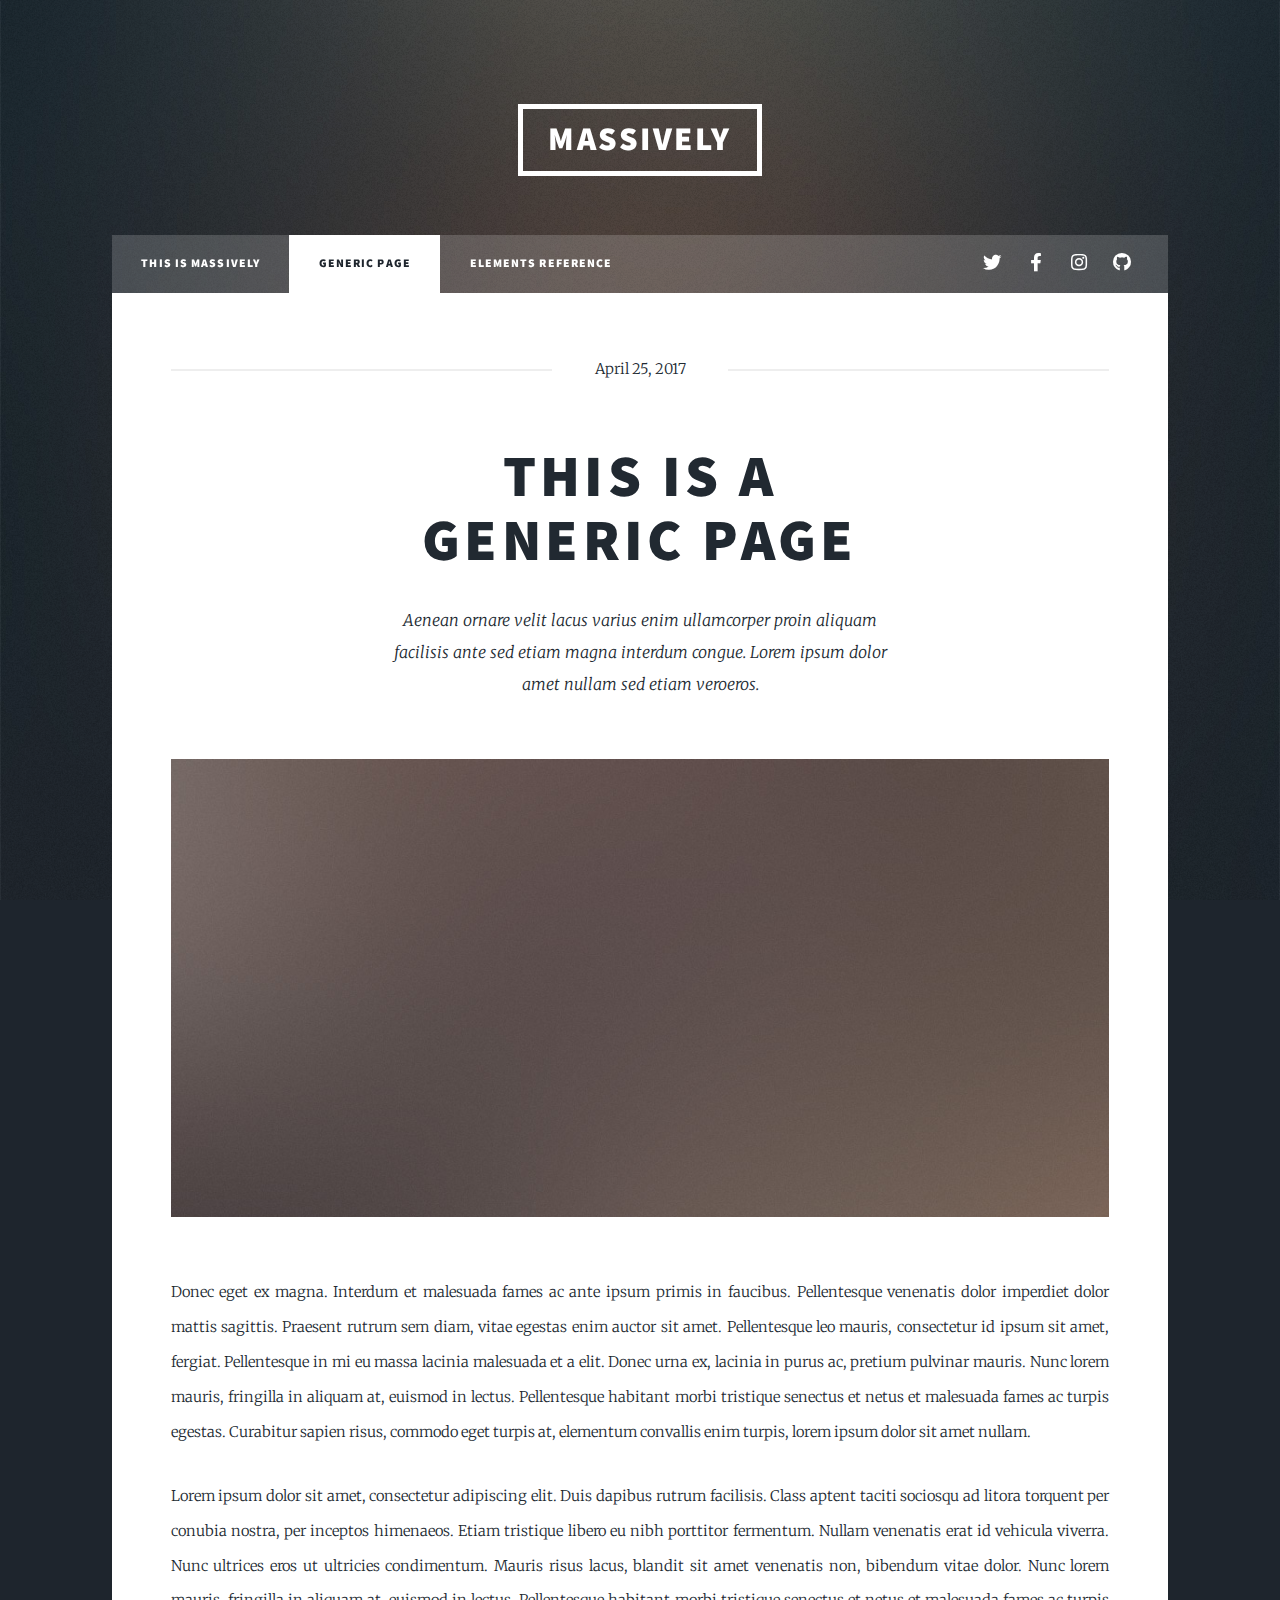
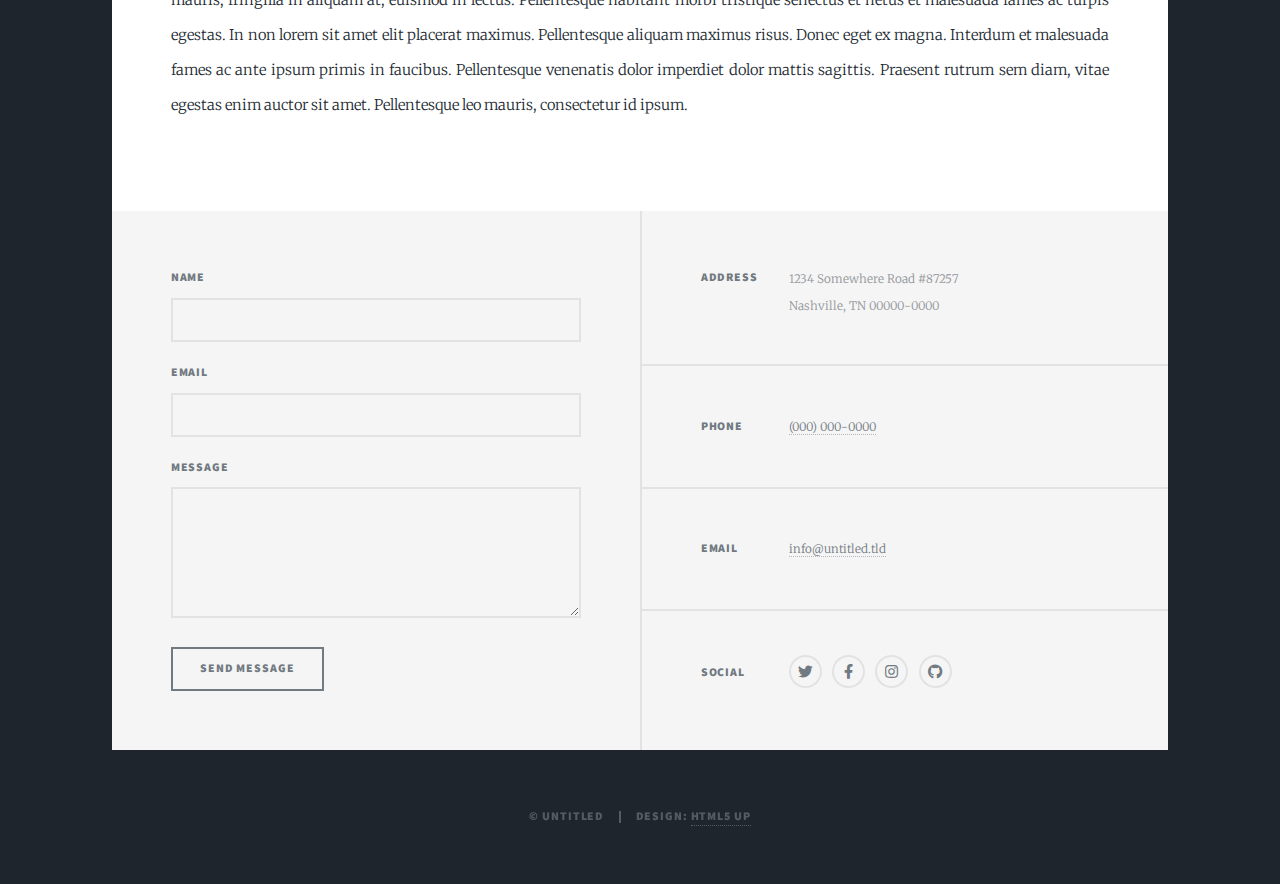
<file: generic.html>
<!DOCTYPE HTML>
<!--
	Massively by HTML5 UP
	html5up.net | @ajlkn
	Free for personal and commercial use under the CCA 3.0 license (html5up.net/license)
-->
<html>
	<head>
		<title>Generic Page - Massively by HTML5 UP</title>
		<meta charset="utf-8" />
		<meta name="viewport" content="width=device-width, initial-scale=1, user-scalable=no" />
		<link rel="stylesheet" href="assets/css/main.css" />
		<noscript><link rel="stylesheet" href="assets/css/noscript.css" /></noscript>
	</head>
	<body class="is-preload">

		<!-- Wrapper -->
			<div id="wrapper">

				<!-- Header -->
					<header id="header">
						<a href="index.html" class="logo">Massively</a>
					</header>

				<!-- Nav -->
					<nav id="nav">
						<ul class="links">
							<li><a href="index.html">This is Massively</a></li>
							<li class="active"><a href="generic.html">Generic Page</a></li>
							<li><a href="elements.html">Elements Reference</a></li>
						</ul>
						<ul class="icons">
							<li><a href="#" class="icon brands fa-twitter"><span class="label">Twitter</span></a></li>
							<li><a href="#" class="icon brands fa-facebook-f"><span class="label">Facebook</span></a></li>
							<li><a href="#" class="icon brands fa-instagram"><span class="label">Instagram</span></a></li>
							<li><a href="#" class="icon brands fa-github"><span class="label">GitHub</span></a></li>
						</ul>
					</nav>

				<!-- Main -->
					<div id="main">

						<!-- Post -->
							<section class="post">
								<header class="major">
									<span class="date">April 25, 2017</span>
									<h1>This is a<br />
									Generic Page</h1>
									<p>Aenean ornare velit lacus varius enim ullamcorper proin aliquam<br />
									facilisis ante sed etiam magna interdum congue. Lorem ipsum dolor<br />
									amet nullam sed etiam veroeros.</p>
								</header>
								<div class="image main"><img src="images/pic01.jpg" alt="" /></div>
								<p>Donec eget ex magna. Interdum et malesuada fames ac ante ipsum primis in faucibus. Pellentesque venenatis dolor imperdiet dolor mattis sagittis. Praesent rutrum sem diam, vitae egestas enim auctor sit amet. Pellentesque leo mauris, consectetur id ipsum sit amet, fergiat. Pellentesque in mi eu massa lacinia malesuada et a elit. Donec urna ex, lacinia in purus ac, pretium pulvinar mauris. Nunc lorem mauris, fringilla in aliquam at, euismod in lectus. Pellentesque habitant morbi tristique senectus et netus et malesuada fames ac turpis egestas. Curabitur sapien risus, commodo eget turpis at, elementum convallis enim turpis, lorem ipsum dolor sit amet nullam.</p>
								<p>Lorem ipsum dolor sit amet, consectetur adipiscing elit. Duis dapibus rutrum facilisis. Class aptent taciti sociosqu ad litora torquent per conubia nostra, per inceptos himenaeos. Etiam tristique libero eu nibh porttitor fermentum. Nullam venenatis erat id vehicula viverra. Nunc ultrices eros ut ultricies condimentum. Mauris risus lacus, blandit sit amet venenatis non, bibendum vitae dolor. Nunc lorem mauris, fringilla in aliquam at, euismod in lectus. Pellentesque habitant morbi tristique senectus et netus et malesuada fames ac turpis egestas. In non lorem sit amet elit placerat maximus. Pellentesque aliquam maximus risus. Donec eget ex magna. Interdum et malesuada fames ac ante ipsum primis in faucibus. Pellentesque venenatis dolor imperdiet dolor mattis sagittis. Praesent rutrum sem diam, vitae egestas enim auctor sit amet. Pellentesque leo mauris, consectetur id ipsum.</p>
							</section>

					</div>

				<!-- Footer -->
					<footer id="footer">
						<section>
							<form method="post" action="#">
								<div class="fields">
									<div class="field">
										<label for="name">Name</label>
										<input type="text" name="name" id="name" />
									</div>
									<div class="field">
										<label for="email">Email</label>
										<input type="text" name="email" id="email" />
									</div>
									<div class="field">
										<label for="message">Message</label>
										<textarea name="message" id="message" rows="3"></textarea>
									</div>
								</div>
								<ul class="actions">
									<li><input type="submit" value="Send Message" /></li>
								</ul>
							</form>
						</section>
						<section class="split contact">
							<section class="alt">
								<h3>Address</h3>
								<p>1234 Somewhere Road #87257<br />
								Nashville, TN 00000-0000</p>
							</section>
							<section>
								<h3>Phone</h3>
								<p><a href="#">(000) 000-0000</a></p>
							</section>
							<section>
								<h3>Email</h3>
								<p><a href="#">info@untitled.tld</a></p>
							</section>
							<section>
								<h3>Social</h3>
								<ul class="icons alt">
									<li><a href="#" class="icon brands alt fa-twitter"><span class="label">Twitter</span></a></li>
									<li><a href="#" class="icon brands alt fa-facebook-f"><span class="label">Facebook</span></a></li>
									<li><a href="#" class="icon brands alt fa-instagram"><span class="label">Instagram</span></a></li>
									<li><a href="#" class="icon brands alt fa-github"><span class="label">GitHub</span></a></li>
								</ul>
							</section>
						</section>
					</footer>

				<!-- Copyright -->
					<div id="copyright">
						<ul><li>&copy; Untitled</li><li>Design: <a href="https://html5up.net">HTML5 UP</a></li></ul>
					</div>

			</div>

		<!-- Scripts -->
			<script src="assets/js/jquery.min.js"></script>
			<script src="assets/js/jquery.scrollex.min.js"></script>
			<script src="assets/js/jquery.scrolly.min.js"></script>
			<script src="assets/js/browser.min.js"></script>
			<script src="assets/js/breakpoints.min.js"></script>
			<script src="assets/js/util.js"></script>
			<script src="assets/js/main.js"></script>

	</body>
</html>
</file>
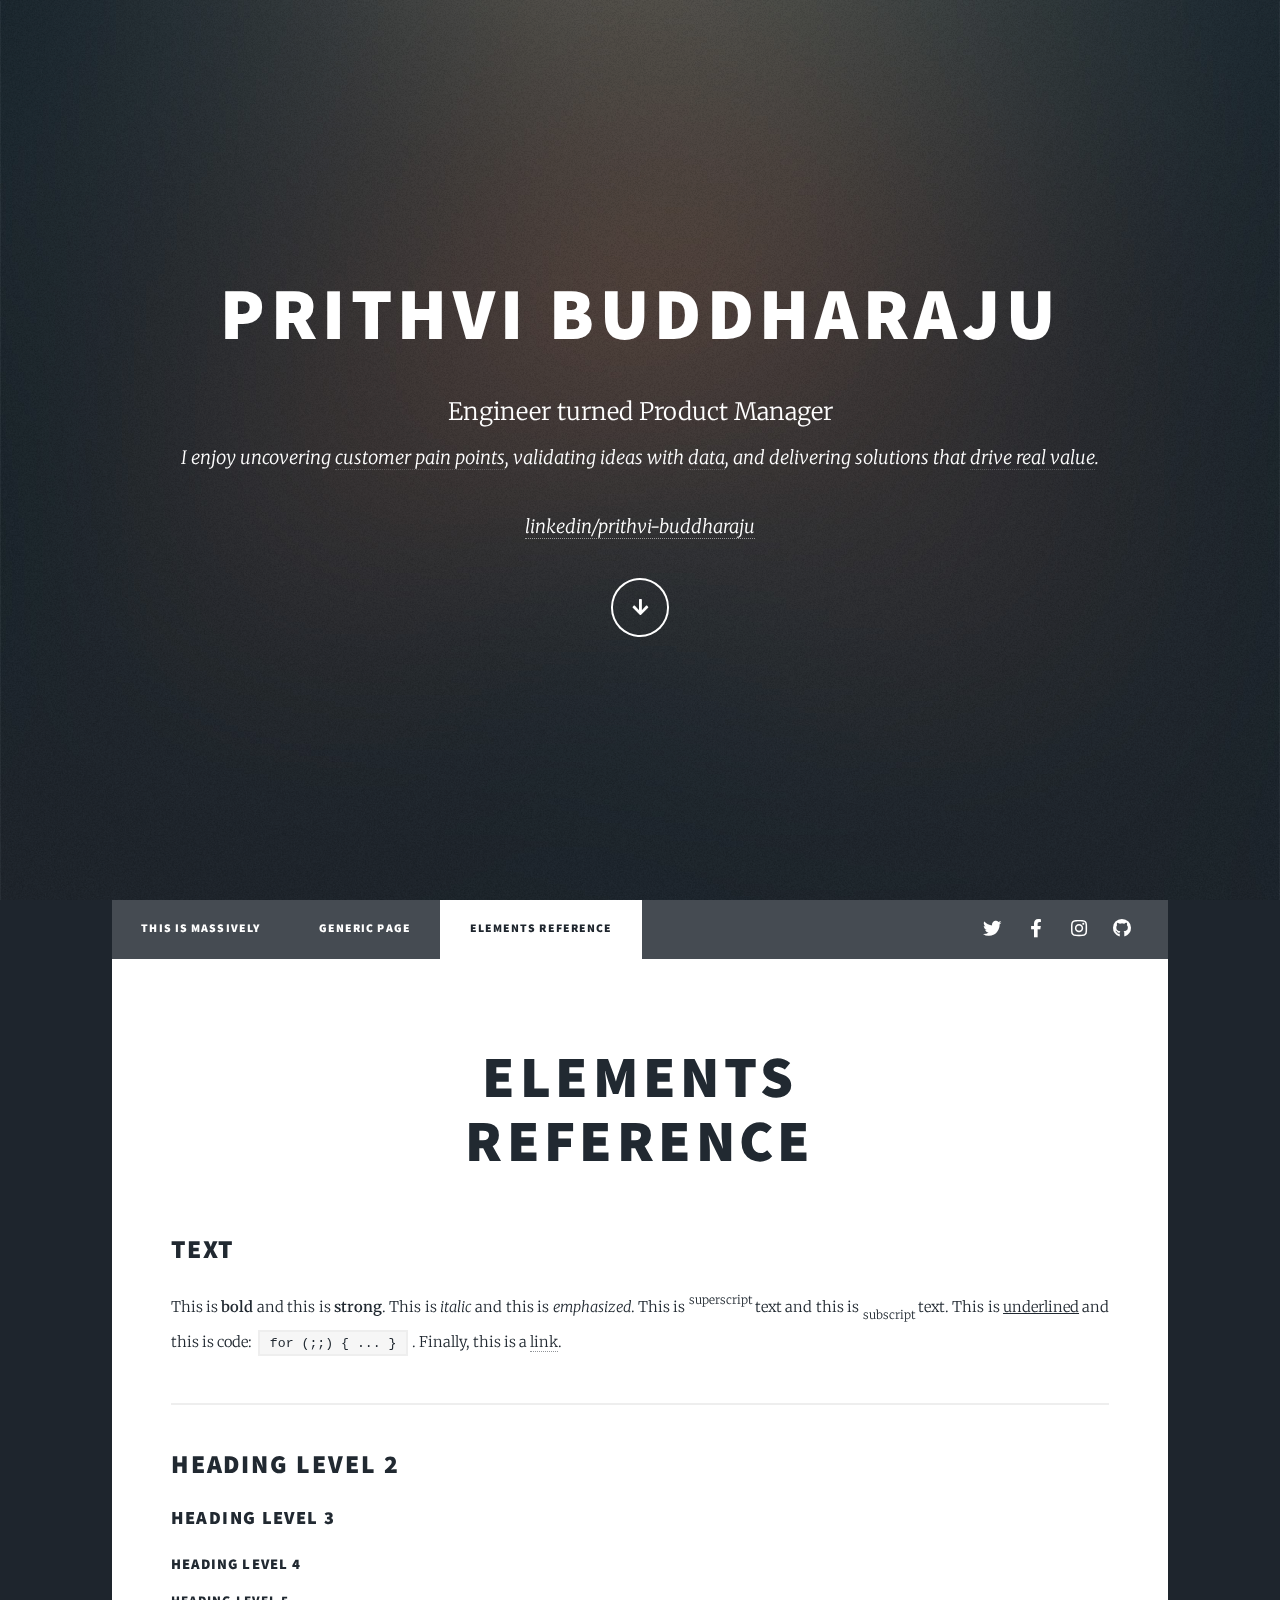
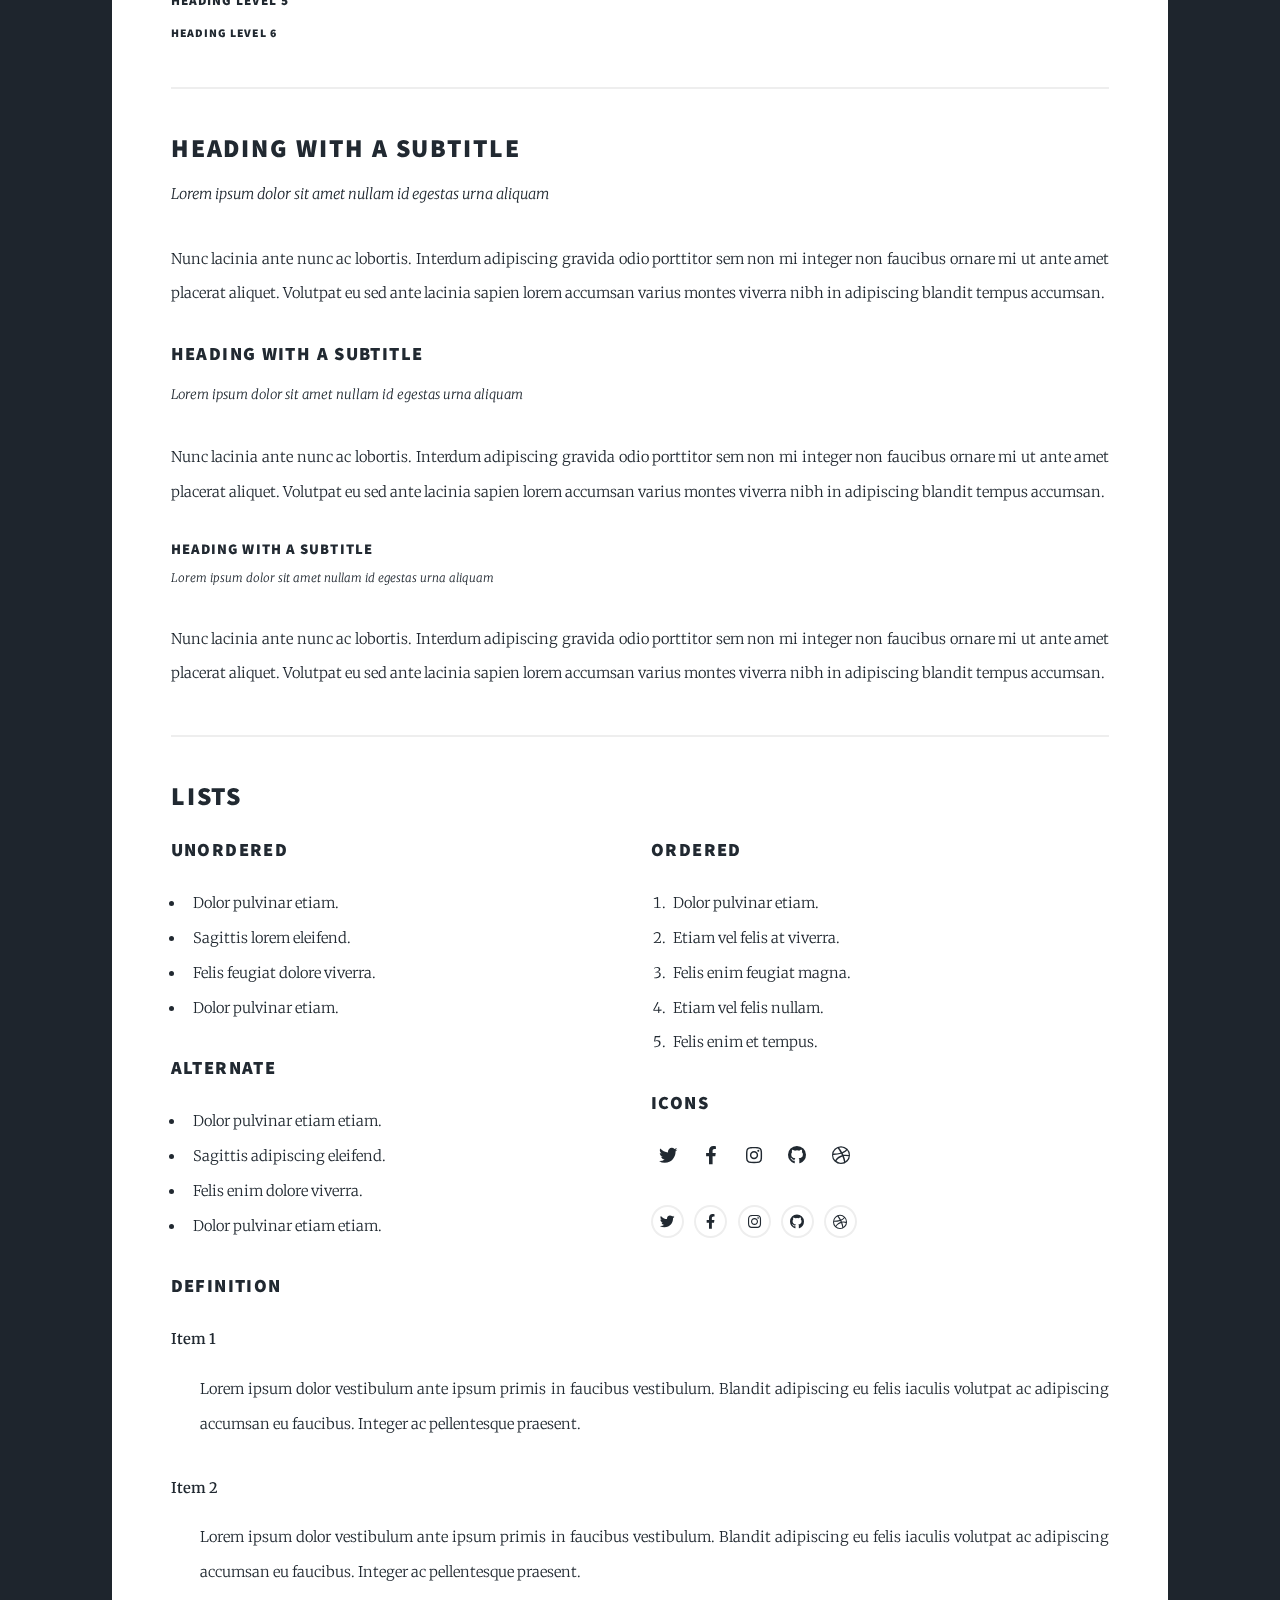
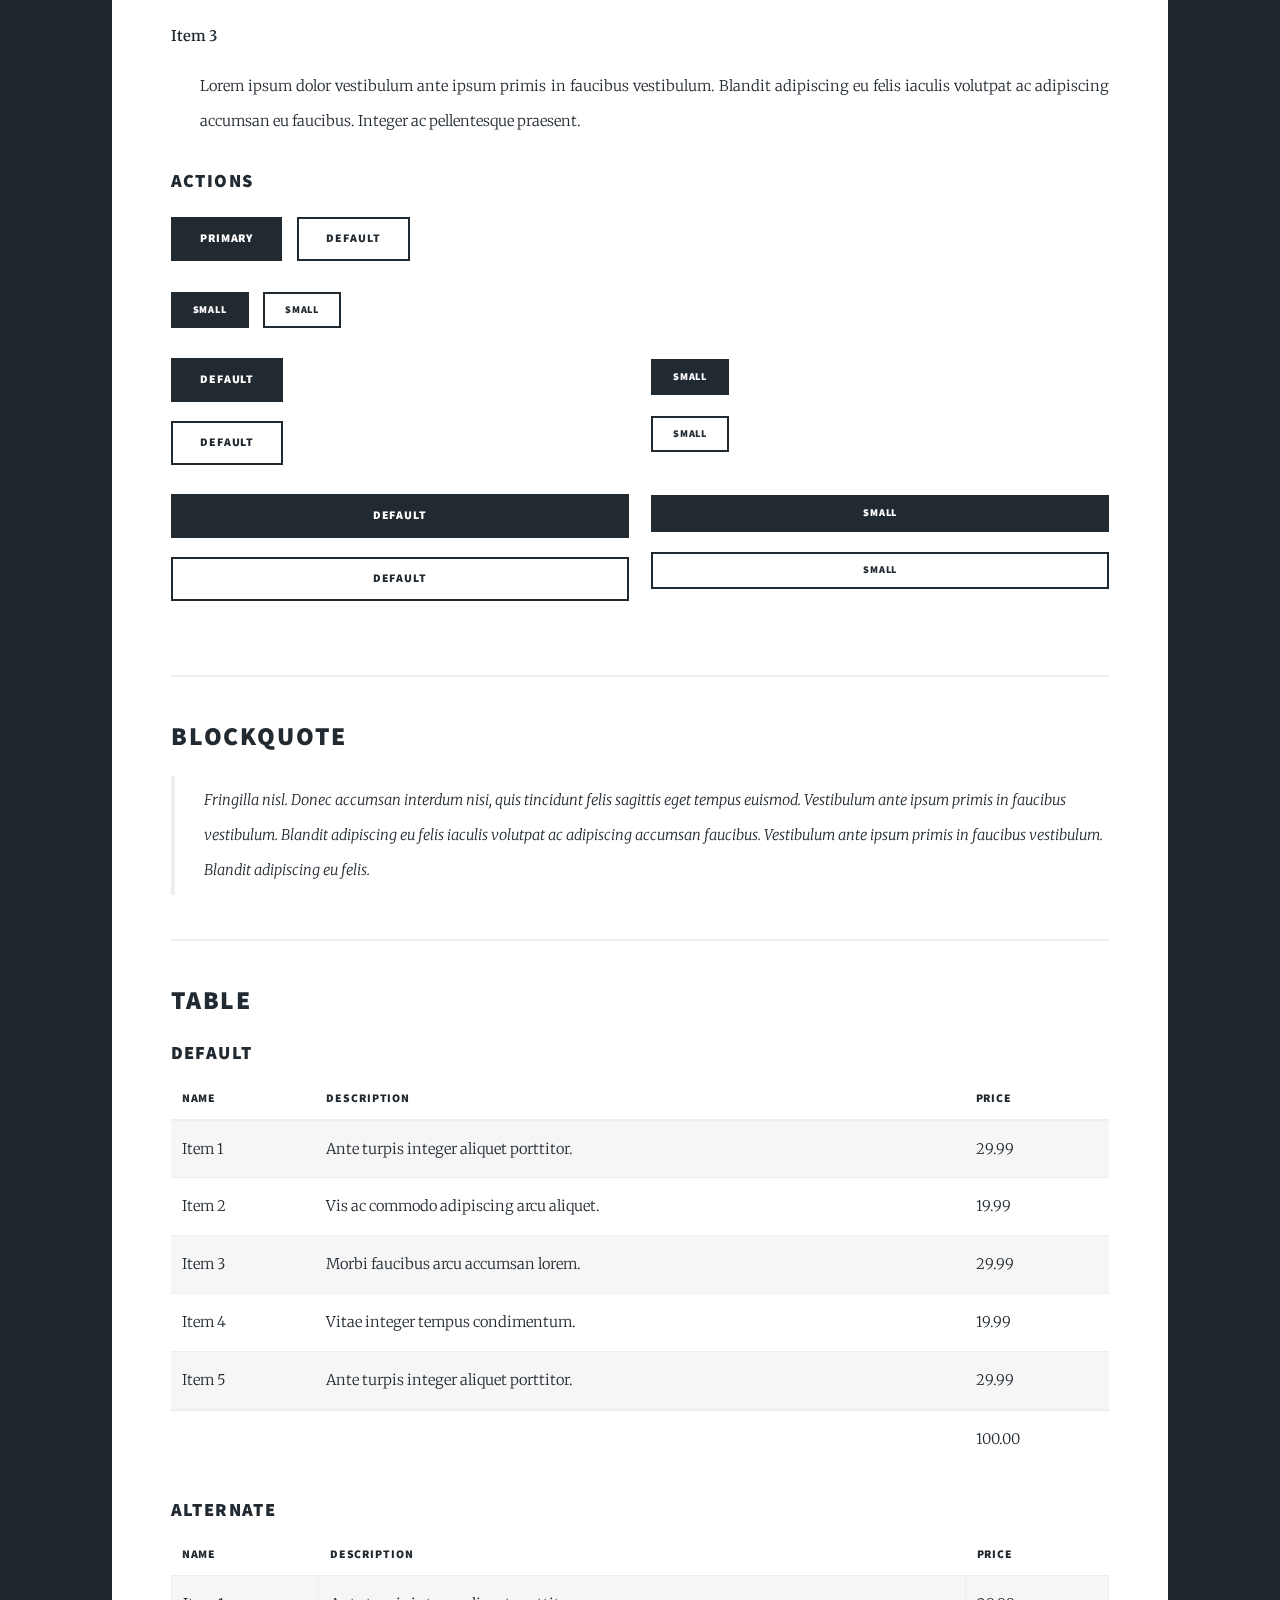
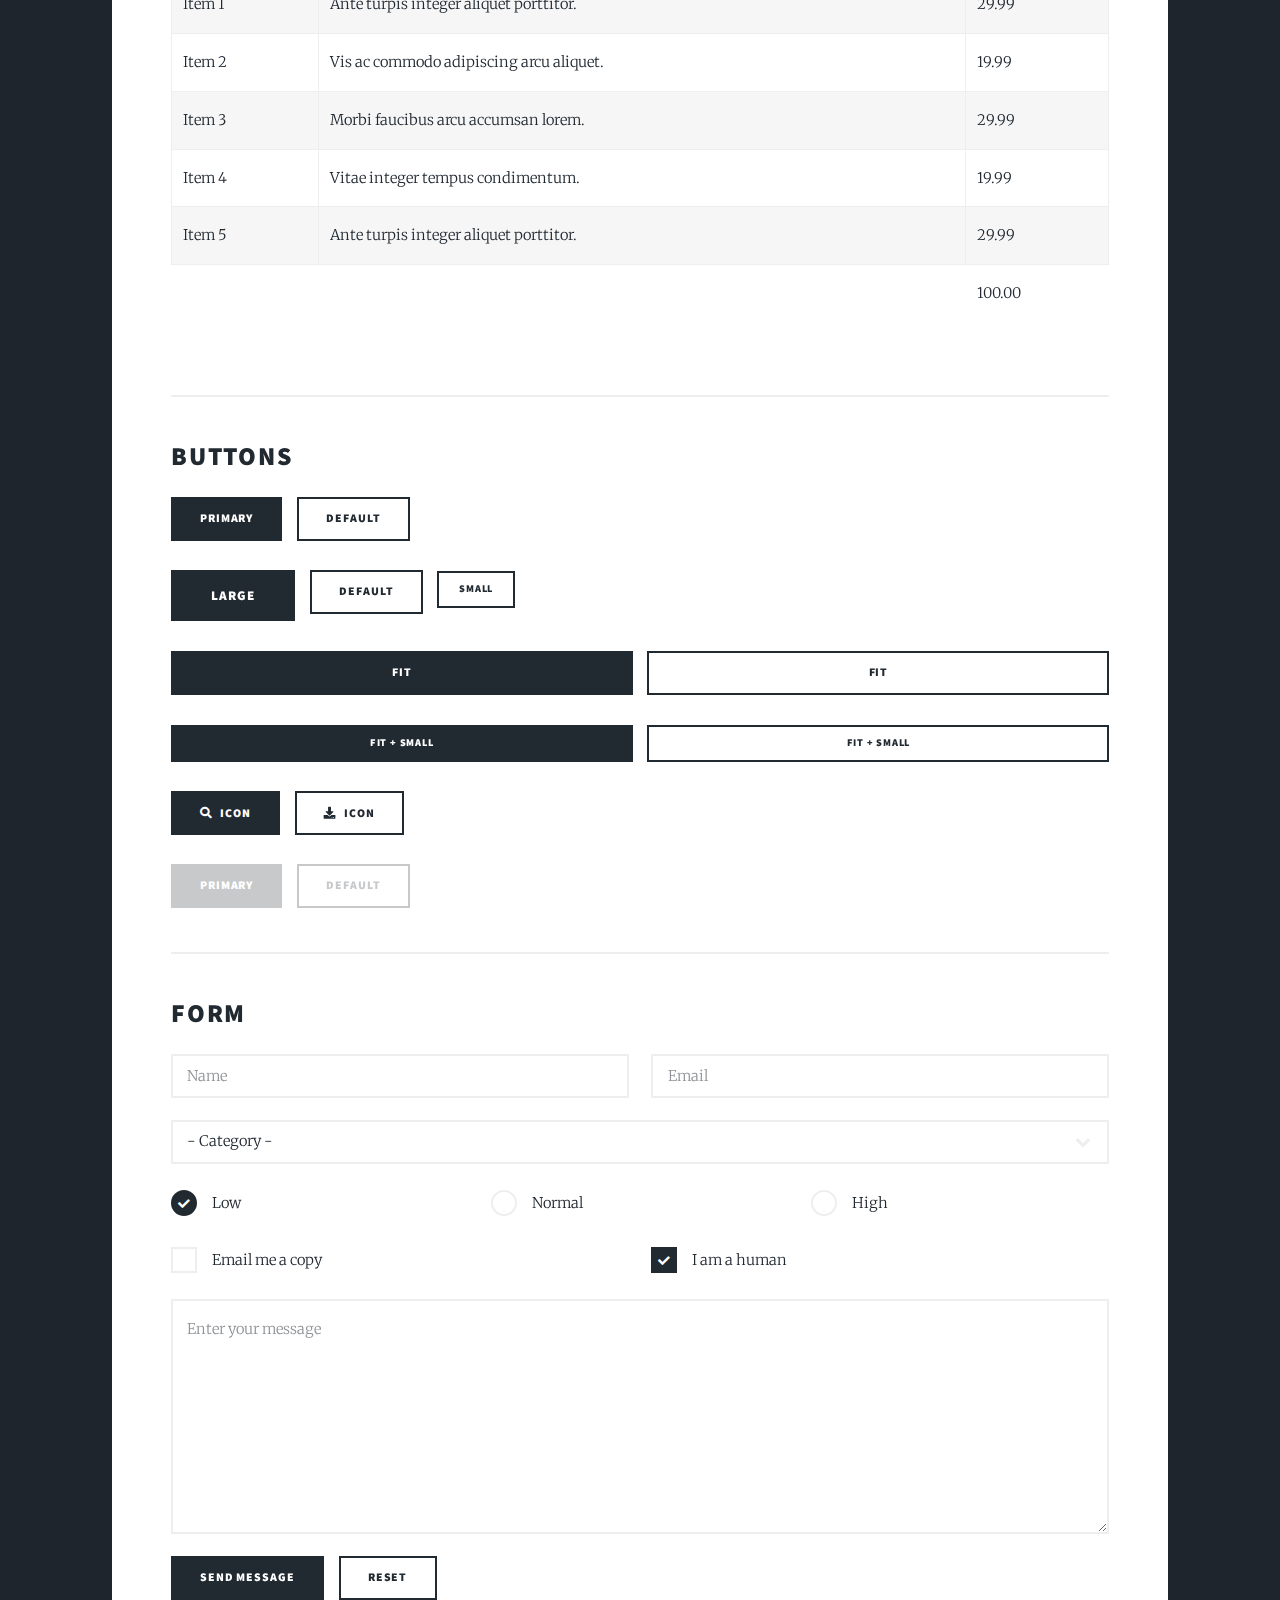
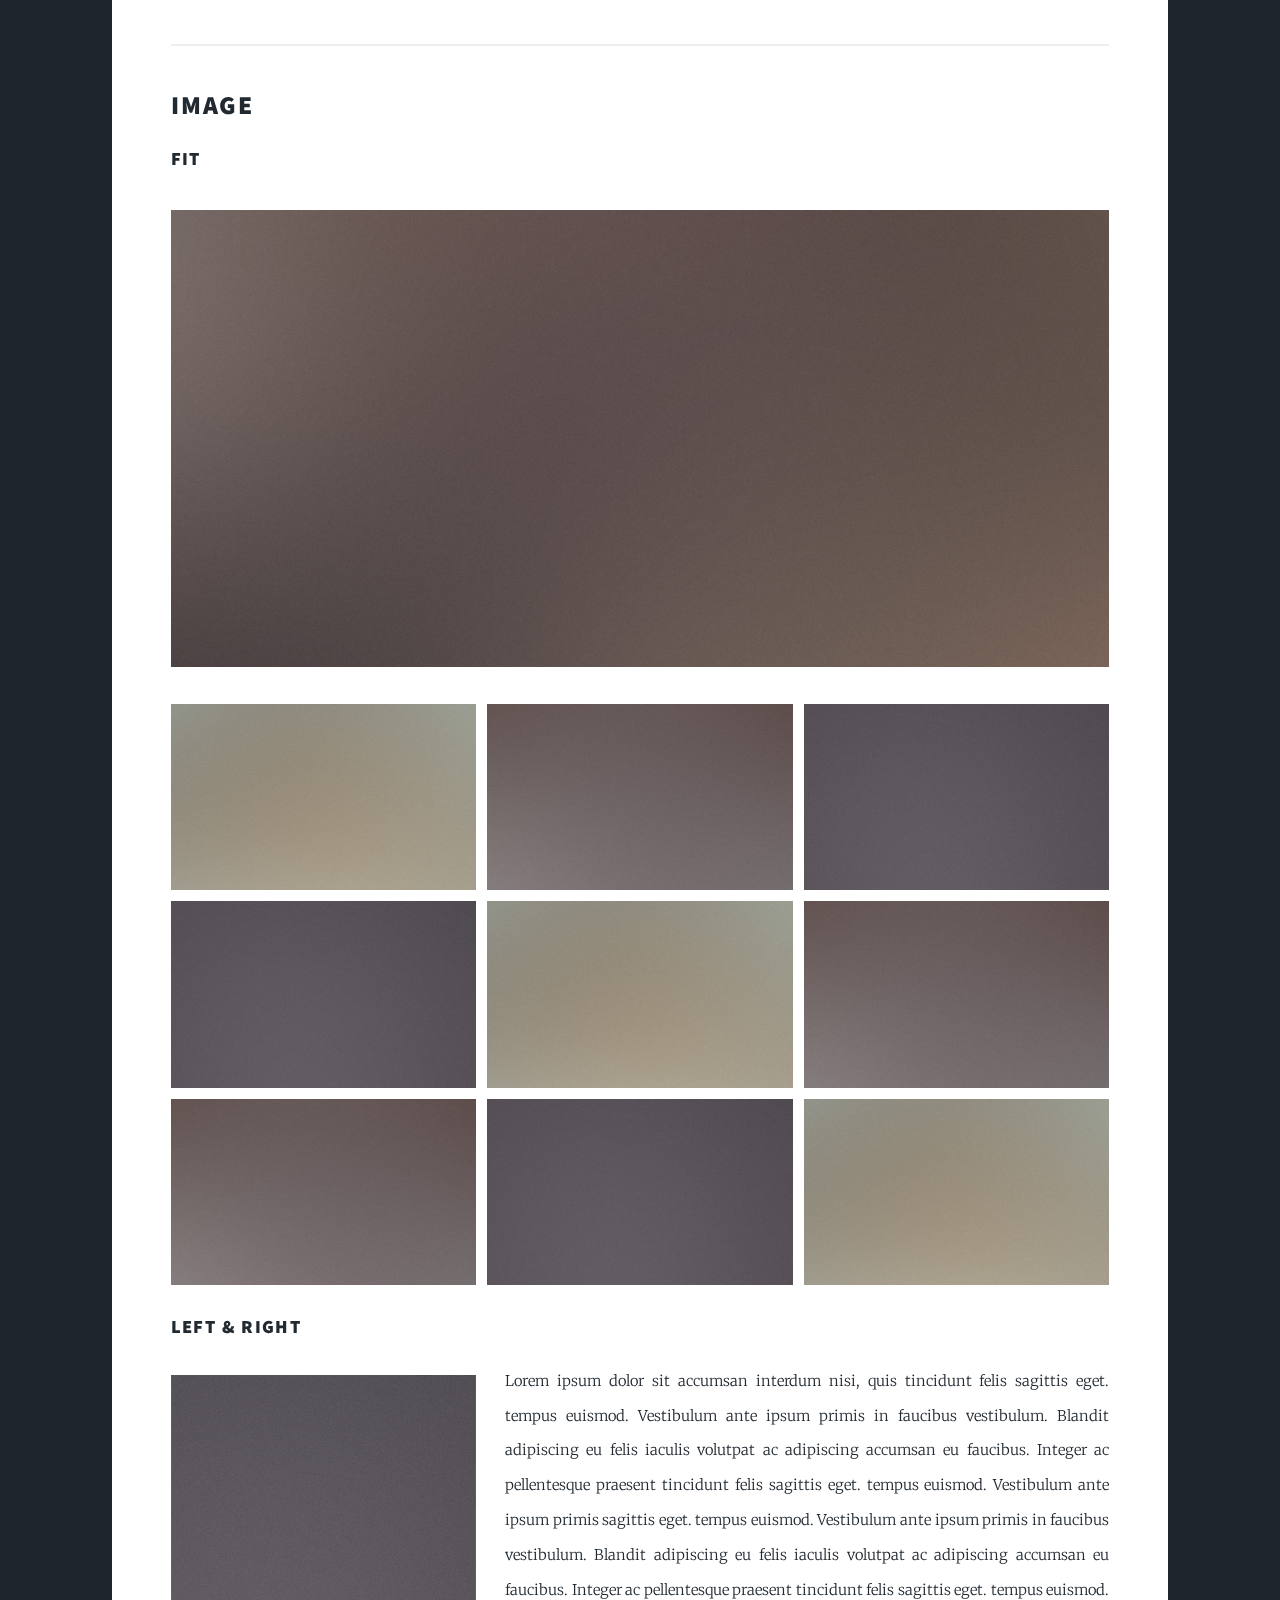
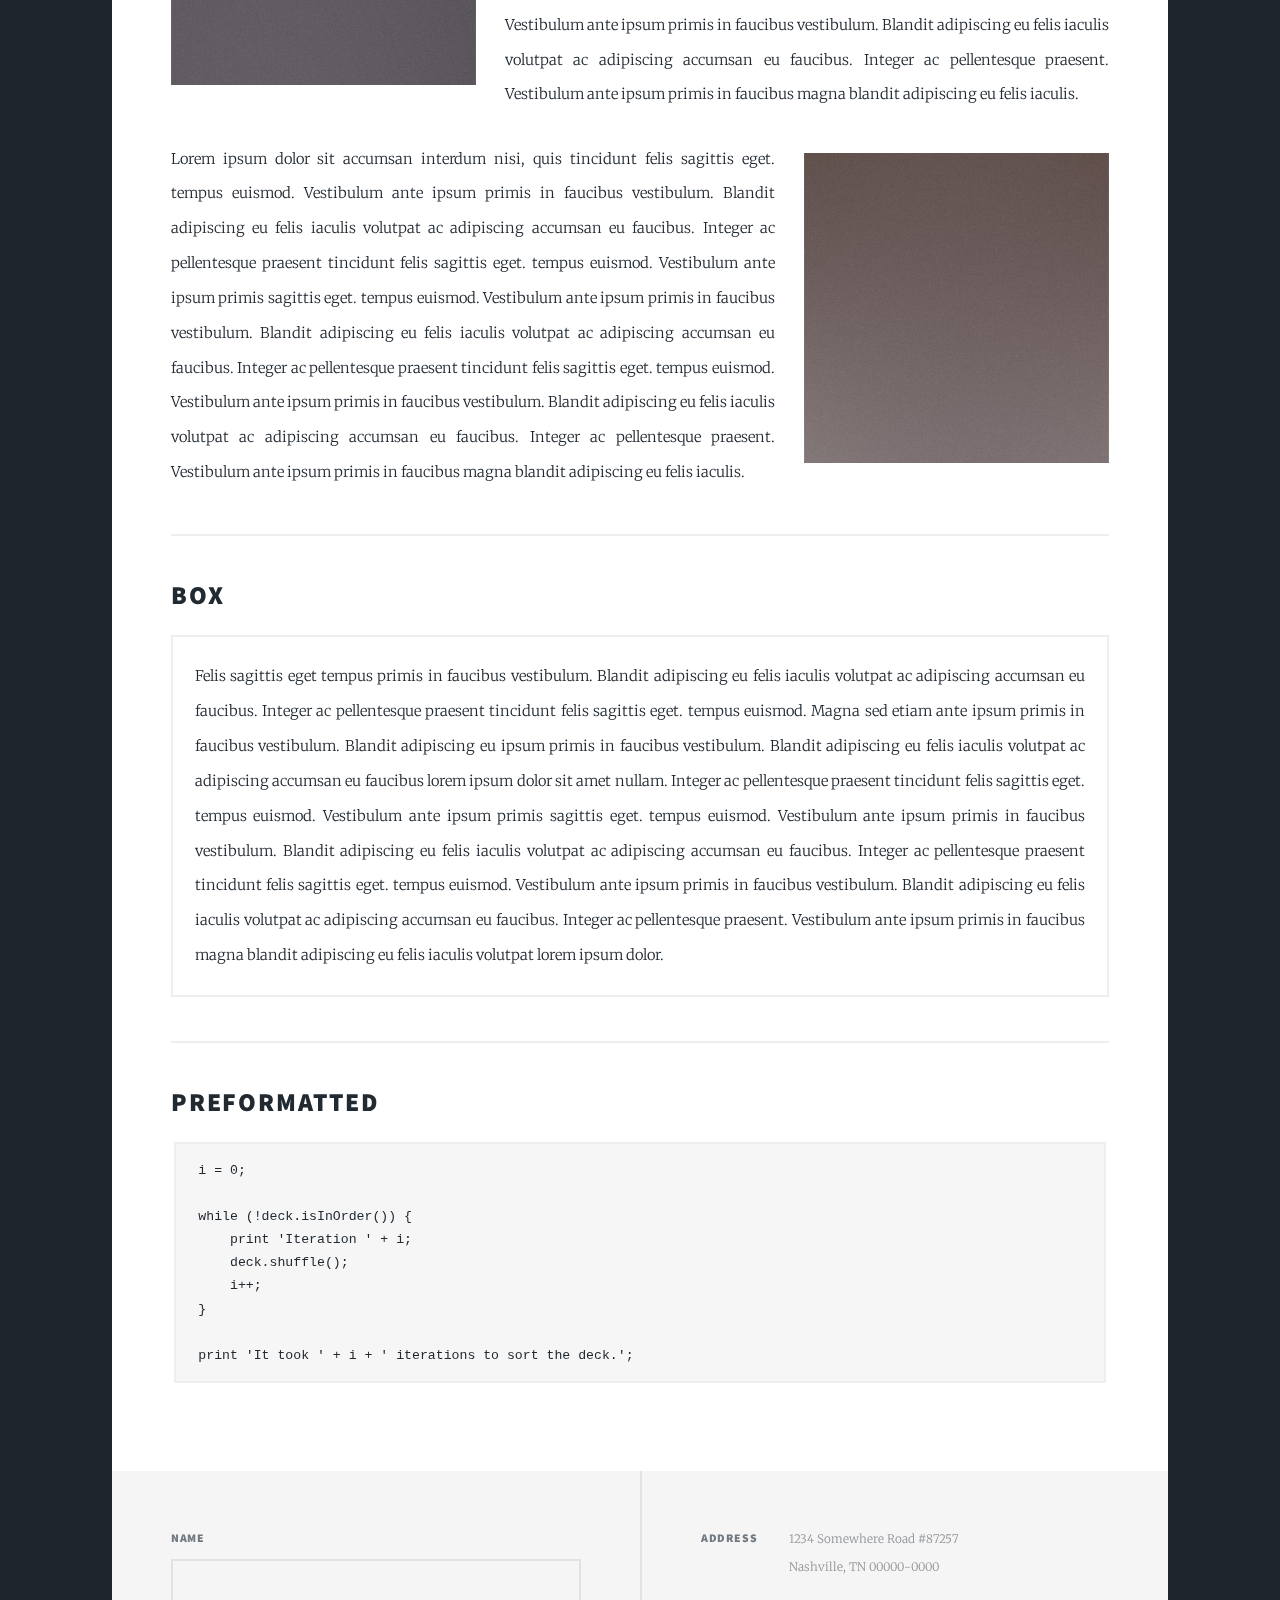
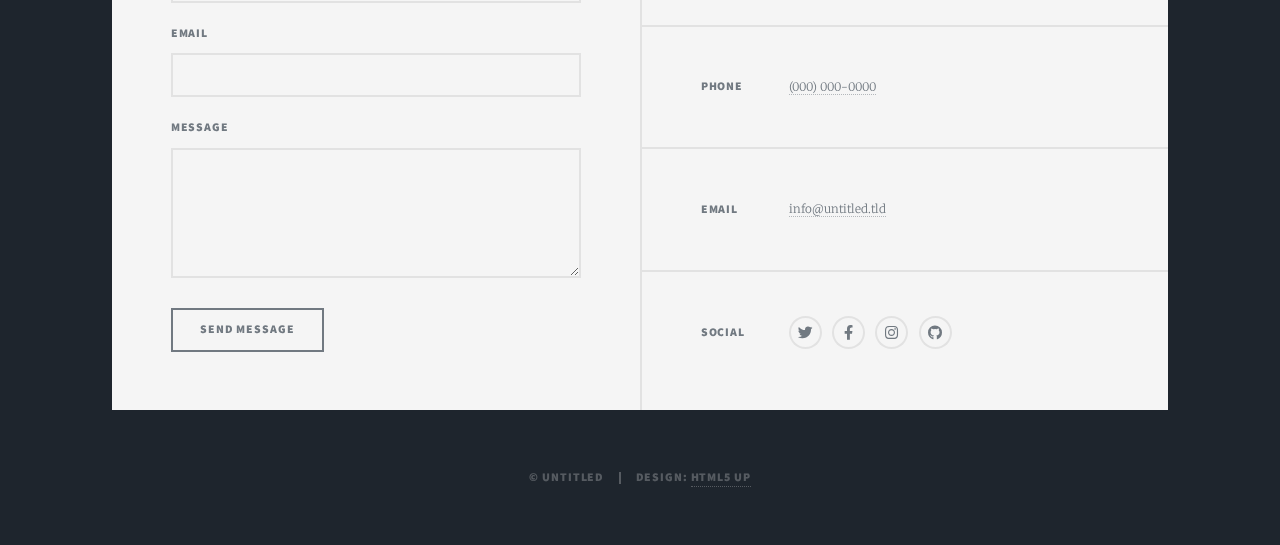
<file: src/elements.html>
<!DOCTYPE HTML>
<!--
	Massively by HTML5 UP
	html5up.net | @ajlkn
	Free for personal and commercial use under the CCA 3.0 license (html5up.net/license)
-->
<html>
	<head>
		<title>Elements Reference - Massively by HTML5 UP</title>
		<meta charset="utf-8" />
		<meta name="viewport" content="width=device-width, initial-scale=1, user-scalable=no" />
		<link rel="stylesheet" href="assets/css/main.css" />
		<noscript><link rel="stylesheet" href="assets/css/noscript.css" /></noscript>
	</head>
	<body class="is-preload">

		<div id="intro">
			<h1>Prithvi Buddharaju</h1>
			<div><span class="tag_line">Engineer turned Product Manager</span></div>
			<!-- <div><span class="tag_line">Engineer by education, Product Manager by mindset</span></div> -->
			<p> I enjoy uncovering <span class="highlight">customer pain points</span>, validating ideas with <span class="highlight">data</span>, and delivering solutions that <span class="highlight">drive real value</span>.</p>
			<!-- <p> I enjoy uncovering customer pain points, validating ideas with data, and delivering solutions that drive real value.</p> -->
			<!-- <p> I uncover customer pain points, validate ideas with data, and deliver solutions that drive real value.</p> -->
			<p><a href="https://www.linkedin.com/in/prithvi-buddharaju/" target="_blank">linkedin/prithvi-buddharaju</a></p>
			<!-- <p>testing the site built by <a href="https://twitter.com/ajlkn">@ajlkn</a> for <a href="https://html5up.net">HTML5 UP</a><br />
			and released for free under the <a href="https://html5up.net/license">Creative Commons license</a>.</p>
			<ul class="actions"> -->
				<div><a href="#nav" class="button icon solid solo fa-arrow-down scrolly">Continue</a></div>
				<!-- <div><a href="#header" class="button icon solid solo fa-arrow-down scrolly">Continue</a></div> -->
			</ul>
		</div>

		<!-- Wrapper -->
			<div id="wrapper">

				<!-- Header -->
					<!-- <header id="header">
						<a href="index.html" class="logo">Massively</a>
					</header> -->

				<!-- Nav -->
					<nav id="nav">
						<ul class="links">
							<li><a href="index.html#nav">This is Massively</a></li>
							<li><a href="generic.html#nav">Generic Page</a></li>
							<li class="active"><a href="elements.html#nav">Elements Reference</a></li>
						</ul>
						<ul class="icons">
							<li><a href="#" class="icon brands fa-twitter"><span class="label">Twitter</span></a></li>
							<li><a href="#" class="icon brands fa-facebook-f"><span class="label">Facebook</span></a></li>
							<li><a href="#" class="icon brands fa-instagram"><span class="label">Instagram</span></a></li>
							<li><a href="#" class="icon brands fa-github"><span class="label">GitHub</span></a></li>
						</ul>
					</nav>

				<!-- Main -->
					<div id="main">

						<!-- Post -->
							<section class="post">
								<header class="major">
									<h1>Elements<br />
									Reference</h1>
								</header>

								<!-- Text stuff -->
									<h2>Text</h2>
									<p>This is <b>bold</b> and this is <strong>strong</strong>. This is <i>italic</i> and this is <em>emphasized</em>.
									This is <sup>superscript</sup> text and this is <sub>subscript</sub> text.
									This is <u>underlined</u> and this is code: <code>for (;;) { ... }</code>.
									Finally, this is a <a href="#">link</a>.</p>
									<hr />
									<h2>Heading Level 2</h2>
									<h3>Heading Level 3</h3>
									<h4>Heading Level 4</h4>
									<h5>Heading Level 5</h5>
									<h6>Heading Level 6</h6>
									<hr />
									<header>
										<h2>Heading with a Subtitle</h2>
										<p>Lorem ipsum dolor sit amet nullam id egestas urna aliquam</p>
									</header>
									<p>Nunc lacinia ante nunc ac lobortis. Interdum adipiscing gravida odio porttitor sem non mi integer non faucibus ornare mi ut ante amet placerat aliquet. Volutpat eu sed ante lacinia sapien lorem accumsan varius montes viverra nibh in adipiscing blandit tempus accumsan.</p>
									<header>
										<h3>Heading with a Subtitle</h3>
										<p>Lorem ipsum dolor sit amet nullam id egestas urna aliquam</p>
									</header>
									<p>Nunc lacinia ante nunc ac lobortis. Interdum adipiscing gravida odio porttitor sem non mi integer non faucibus ornare mi ut ante amet placerat aliquet. Volutpat eu sed ante lacinia sapien lorem accumsan varius montes viverra nibh in adipiscing blandit tempus accumsan.</p>
									<header>
										<h4>Heading with a Subtitle</h4>
										<p>Lorem ipsum dolor sit amet nullam id egestas urna aliquam</p>
									</header>
									<p>Nunc lacinia ante nunc ac lobortis. Interdum adipiscing gravida odio porttitor sem non mi integer non faucibus ornare mi ut ante amet placerat aliquet. Volutpat eu sed ante lacinia sapien lorem accumsan varius montes viverra nibh in adipiscing blandit tempus accumsan.</p>

									<hr />

								<!-- Lists -->
									<h2>Lists</h2>
									<div class="row">
										<div class="col-6 col-12-small">

											<h3>Unordered</h3>
											<ul>
												<li>Dolor pulvinar etiam.</li>
												<li>Sagittis lorem eleifend.</li>
												<li>Felis feugiat dolore viverra.</li>
												<li>Dolor pulvinar etiam.</li>
											</ul>

											<h3>Alternate</h3>
											<ul class="alt">
												<li>Dolor pulvinar etiam etiam.</li>
												<li>Sagittis adipiscing eleifend.</li>
												<li>Felis enim dolore viverra.</li>
												<li>Dolor pulvinar etiam etiam.</li>
											</ul>

										</div>
										<div class="col-6 col-12-small">

											<h3>Ordered</h3>
											<ol>
												<li>Dolor pulvinar etiam.</li>
												<li>Etiam vel felis at viverra.</li>
												<li>Felis enim feugiat magna.</li>
												<li>Etiam vel felis nullam.</li>
												<li>Felis enim et tempus.</li>
											</ol>

											<h3>Icons</h3>
											<ul class="icons">
												<li><a href="#" class="icon brands fa-twitter"><span class="label">Twitter</span></a></li>
												<li><a href="#" class="icon brands fa-facebook-f"><span class="label">Facebook</span></a></li>
												<li><a href="#" class="icon brands fa-instagram"><span class="label">Instagram</span></a></li>
												<li><a href="#" class="icon brands fa-github"><span class="label">Github</span></a></li>
												<li><a href="#" class="icon brands fa-dribbble"><span class="label">Dribbble</span></a></li>
											</ul>
											<ul class="icons alt">
												<li><a href="#" class="icon brands alt fa-twitter"><span class="label">Twitter</span></a></li>
												<li><a href="#" class="icon brands alt fa-facebook-f"><span class="label">Facebook</span></a></li>
												<li><a href="#" class="icon brands alt fa-instagram"><span class="label">Instagram</span></a></li>
												<li><a href="#" class="icon brands alt fa-github"><span class="label">Github</span></a></li>
												<li><a href="#" class="icon brands alt fa-dribbble"><span class="label">Dribbble</span></a></li>
											</ul>

										</div>
									</div>
									<h3>Definition</h3>
									<dl>
										<dt>Item 1</dt>
										<dd>
											<p>Lorem ipsum dolor vestibulum ante ipsum primis in faucibus vestibulum. Blandit adipiscing eu felis iaculis volutpat ac adipiscing accumsan eu faucibus. Integer ac pellentesque praesent.</p>
										</dd>
										<dt>Item 2</dt>
										<dd>
											<p>Lorem ipsum dolor vestibulum ante ipsum primis in faucibus vestibulum. Blandit adipiscing eu felis iaculis volutpat ac adipiscing accumsan eu faucibus. Integer ac pellentesque praesent.</p>
										</dd>
										<dt>Item 3</dt>
										<dd>
											<p>Lorem ipsum dolor vestibulum ante ipsum primis in faucibus vestibulum. Blandit adipiscing eu felis iaculis volutpat ac adipiscing accumsan eu faucibus. Integer ac pellentesque praesent.</p>
										</dd>
									</dl>

									<h3>Actions</h3>
									<ul class="actions">
										<li><a href="#" class="button primary">Primary</a></li>
										<li><a href="#" class="button">Default</a></li>
									</ul>
									<ul class="actions small">
										<li><a href="#" class="button primary small">Small</a></li>
										<li><a href="#" class="button small">Small</a></li>
									</ul>
									<div class="row">
										<div class="col-6 col-12-small">
											<ul class="actions stacked">
												<li><a href="#" class="button primary">Default</a></li>
												<li><a href="#" class="button">Default</a></li>
											</ul>
										</div>
										<div class="col-6 col-12-small">
											<ul class="actions stacked">
												<li><a href="#" class="button primary small">Small</a></li>
												<li><a href="#" class="button small">Small</a></li>
											</ul>
										</div>
									</div>
									<div class="row">
										<div class="col-6 col-12-small">
											<ul class="actions stacked">
												<li><a href="#" class="button primary fit">Default</a></li>
												<li><a href="#" class="button fit">Default</a></li>
											</ul>
										</div>
										<div class="col-6 col-12-small">
											<ul class="actions stacked">
												<li><a href="#" class="button primary small fit">Small</a></li>
												<li><a href="#" class="button small fit">Small</a></li>
											</ul>
										</div>
									</div>

									<hr />

								<!-- Blockquote -->
									<h2>Blockquote</h2>
									<blockquote>Fringilla nisl. Donec accumsan interdum nisi, quis tincidunt felis sagittis eget tempus euismod. Vestibulum ante ipsum primis in faucibus vestibulum. Blandit adipiscing eu felis iaculis volutpat ac adipiscing accumsan faucibus. Vestibulum ante ipsum primis in faucibus vestibulum. Blandit adipiscing eu felis.</blockquote>

									<hr />

								<!-- Table -->
									<h2>Table</h2>

									<h3>Default</h3>
									<div class="table-wrapper">
										<table>
											<thead>
												<tr>
													<th>Name</th>
													<th>Description</th>
													<th>Price</th>
												</tr>
											</thead>
											<tbody>
												<tr>
													<td>Item 1</td>
													<td>Ante turpis integer aliquet porttitor.</td>
													<td>29.99</td>
												</tr>
												<tr>
													<td>Item 2</td>
													<td>Vis ac commodo adipiscing arcu aliquet.</td>
													<td>19.99</td>
												</tr>
												<tr>
													<td>Item 3</td>
													<td> Morbi faucibus arcu accumsan lorem.</td>
													<td>29.99</td>
												</tr>
												<tr>
													<td>Item 4</td>
													<td>Vitae integer tempus condimentum.</td>
													<td>19.99</td>
												</tr>
												<tr>
													<td>Item 5</td>
													<td>Ante turpis integer aliquet porttitor.</td>
													<td>29.99</td>
												</tr>
											</tbody>
											<tfoot>
												<tr>
													<td colspan="2"></td>
													<td>100.00</td>
												</tr>
											</tfoot>
										</table>
									</div>

									<h3>Alternate</h3>
									<div class="table-wrapper">
										<table class="alt">
											<thead>
												<tr>
													<th>Name</th>
													<th>Description</th>
													<th>Price</th>
												</tr>
											</thead>
											<tbody>
												<tr>
													<td>Item 1</td>
													<td>Ante turpis integer aliquet porttitor.</td>
													<td>29.99</td>
												</tr>
												<tr>
													<td>Item 2</td>
													<td>Vis ac commodo adipiscing arcu aliquet.</td>
													<td>19.99</td>
												</tr>
												<tr>
													<td>Item 3</td>
													<td> Morbi faucibus arcu accumsan lorem.</td>
													<td>29.99</td>
												</tr>
												<tr>
													<td>Item 4</td>
													<td>Vitae integer tempus condimentum.</td>
													<td>19.99</td>
												</tr>
												<tr>
													<td>Item 5</td>
													<td>Ante turpis integer aliquet porttitor.</td>
													<td>29.99</td>
												</tr>
											</tbody>
											<tfoot>
												<tr>
													<td colspan="2"></td>
													<td>100.00</td>
												</tr>
											</tfoot>
										</table>
									</div>

									<hr />

								<!-- Buttons -->
									<h2>Buttons</h2>
									<ul class="actions">
										<li><a href="#" class="button primary">Primary</a></li>
										<li><a href="#" class="button">Default</a></li>
									</ul>
									<ul class="actions">
										<li><a href="#" class="button primary large">Large</a></li>
										<li><a href="#" class="button">Default</a></li>
										<li><a href="#" class="button small">Small</a></li>
									</ul>
									<ul class="actions fit">
										<li><a href="#" class="button primary fit">Fit</a></li>
										<li><a href="#" class="button fit">Fit</a></li>
									</ul>
									<ul class="actions fit small">
										<li><a href="#" class="button primary fit small">Fit + Small</a></li>
										<li><a href="#" class="button fit small">Fit + Small</a></li>
									</ul>
									<ul class="actions">
										<li><a href="#" class="button primary icon solid fa-search">Icon</a></li>
										<li><a href="#" class="button icon solid fa-download">Icon</a></li>
									</ul>
									<ul class="actions">
										<li><span class="button primary disabled">Primary</span></li>
										<li><span class="button disabled">Default</span></li>
									</ul>

									<hr />

								<!-- Form -->
									<h2>Form</h2>

									<form method="post" action="#">
										<div class="row gtr-uniform">
											<div class="col-6 col-12-xsmall">
												<input type="text" name="demo-name" id="demo-name" value="" placeholder="Name" />
											</div>
											<div class="col-6 col-12-xsmall">
												<input type="email" name="demo-email" id="demo-email" value="" placeholder="Email" />
											</div>
											<!-- Break -->
											<div class="col-12">
												<select name="demo-category" id="demo-category">
													<option value="">- Category -</option>
													<option value="1">Manufacturing</option>
													<option value="1">Shipping</option>
													<option value="1">Administration</option>
													<option value="1">Human Resources</option>
												</select>
											</div>
											<!-- Break -->
											<div class="col-4 col-12-small">
												<input type="radio" id="demo-priority-low" name="demo-priority" checked>
												<label for="demo-priority-low">Low</label>
											</div>
											<div class="col-4 col-12-small">
												<input type="radio" id="demo-priority-normal" name="demo-priority">
												<label for="demo-priority-normal">Normal</label>
											</div>
											<div class="col-4 col-12-small">
												<input type="radio" id="demo-priority-high" name="demo-priority">
												<label for="demo-priority-high">High</label>
											</div>
											<!-- Break -->
											<div class="col-6 col-12-small">
												<input type="checkbox" id="demo-copy" name="demo-copy">
												<label for="demo-copy">Email me a copy</label>
											</div>
											<div class="col-6 col-12-small">
												<input type="checkbox" id="demo-human" name="demo-human" checked>
												<label for="demo-human">I am a human</label>
											</div>
											<!-- Break -->
											<div class="col-12">
												<textarea name="demo-message" id="demo-message" placeholder="Enter your message" rows="6"></textarea>
											</div>
											<!-- Break -->
											<div class="col-12">
												<ul class="actions">
													<li><input type="submit" value="Send Message" class="primary" /></li>
													<li><input type="reset" value="Reset" /></li>
												</ul>
											</div>
										</div>
									</form>

									<hr />

								<!-- Image -->
									<h2>Image</h2>

									<h3>Fit</h3>
									<span class="image fit"><img src="images/pic01.jpg" alt="" /></span>
									<div class="box alt">
										<div class="row gtr-50 gtr-uniform">
											<div class="col-4"><span class="image fit"><img src="images/pic02.jpg" alt="" /></span></div>
											<div class="col-4"><span class="image fit"><img src="images/pic03.jpg" alt="" /></span></div>
											<div class="col-4"><span class="image fit"><img src="images/pic04.jpg" alt="" /></span></div>
											<!-- Break -->
											<div class="col-4"><span class="image fit"><img src="images/pic04.jpg" alt="" /></span></div>
											<div class="col-4"><span class="image fit"><img src="images/pic02.jpg" alt="" /></span></div>
											<div class="col-4"><span class="image fit"><img src="images/pic03.jpg" alt="" /></span></div>
											<!-- Break -->
											<div class="col-4"><span class="image fit"><img src="images/pic03.jpg" alt="" /></span></div>
											<div class="col-4"><span class="image fit"><img src="images/pic04.jpg" alt="" /></span></div>
											<div class="col-4"><span class="image fit"><img src="images/pic02.jpg" alt="" /></span></div>
										</div>
									</div>

									<h3>Left &amp; Right</h3>
									<p><span class="image left"><img src="images/pic08.jpg" alt="" /></span>Lorem ipsum dolor sit accumsan interdum nisi, quis tincidunt felis sagittis eget. tempus euismod. Vestibulum ante ipsum primis in faucibus vestibulum. Blandit adipiscing eu felis iaculis volutpat ac adipiscing accumsan eu faucibus. Integer ac pellentesque praesent tincidunt felis sagittis eget. tempus euismod. Vestibulum ante ipsum primis sagittis eget. tempus euismod. Vestibulum ante ipsum primis in faucibus vestibulum. Blandit adipiscing eu felis iaculis volutpat ac adipiscing accumsan eu faucibus. Integer ac pellentesque praesent tincidunt felis sagittis eget. tempus euismod. Vestibulum ante ipsum primis in faucibus vestibulum. Blandit adipiscing eu felis iaculis volutpat ac adipiscing accumsan eu faucibus. Integer ac pellentesque praesent. Vestibulum ante ipsum primis in faucibus magna blandit adipiscing eu felis iaculis.</p>
									<p><span class="image right"><img src="images/pic09.jpg" alt="" /></span>Lorem ipsum dolor sit accumsan interdum nisi, quis tincidunt felis sagittis eget. tempus euismod. Vestibulum ante ipsum primis in faucibus vestibulum. Blandit adipiscing eu felis iaculis volutpat ac adipiscing accumsan eu faucibus. Integer ac pellentesque praesent tincidunt felis sagittis eget. tempus euismod. Vestibulum ante ipsum primis sagittis eget. tempus euismod. Vestibulum ante ipsum primis in faucibus vestibulum. Blandit adipiscing eu felis iaculis volutpat ac adipiscing accumsan eu faucibus. Integer ac pellentesque praesent tincidunt felis sagittis eget. tempus euismod. Vestibulum ante ipsum primis in faucibus vestibulum. Blandit adipiscing eu felis iaculis volutpat ac adipiscing accumsan eu faucibus. Integer ac pellentesque praesent. Vestibulum ante ipsum primis in faucibus magna blandit adipiscing eu felis iaculis.</p>

									<hr />

								<!-- Box -->
									<h2>Box</h2>
									<div class="box">
										<p>Felis sagittis eget tempus primis in faucibus vestibulum. Blandit adipiscing eu felis iaculis volutpat ac adipiscing accumsan eu faucibus. Integer ac pellentesque praesent tincidunt felis sagittis eget. tempus euismod. Magna sed etiam ante ipsum primis in faucibus vestibulum. Blandit adipiscing eu ipsum primis in faucibus vestibulum. Blandit adipiscing eu felis iaculis volutpat ac adipiscing accumsan eu faucibus lorem ipsum dolor sit amet nullam. Integer ac pellentesque praesent tincidunt felis sagittis eget. tempus euismod. Vestibulum ante ipsum primis sagittis eget. tempus euismod. Vestibulum ante ipsum primis in faucibus vestibulum. Blandit adipiscing eu felis iaculis volutpat ac adipiscing accumsan eu faucibus. Integer ac pellentesque praesent tincidunt felis sagittis eget. tempus euismod. Vestibulum ante ipsum primis in faucibus vestibulum. Blandit adipiscing eu felis iaculis volutpat ac adipiscing accumsan eu faucibus. Integer ac pellentesque praesent. Vestibulum ante ipsum primis in faucibus magna blandit adipiscing eu felis iaculis volutpat lorem ipsum dolor.</p>
									</div>

									<hr />

								<!-- Preformatted Code -->
									<h2>Preformatted</h2>
									<pre><code>i = 0;

while (!deck.isInOrder()) {
    print 'Iteration ' + i;
    deck.shuffle();
    i++;
}

print 'It took ' + i + ' iterations to sort the deck.';
</code></pre>

							</section>

					</div>

				<!-- Footer -->
					<footer id="footer">
						<section>
							<form method="post" action="#">
								<div class="fields">
									<div class="field">
										<label for="name">Name</label>
										<input type="text" name="name" id="name" />
									</div>
									<div class="field">
										<label for="email">Email</label>
										<input type="text" name="email" id="email" />
									</div>
									<div class="field">
										<label for="message">Message</label>
										<textarea name="message" id="message" rows="3"></textarea>
									</div>
								</div>
								<ul class="actions">
									<li><input type="submit" value="Send Message" /></li>
								</ul>
							</form>
						</section>
						<section class="split contact">
							<section class="alt">
								<h3>Address</h3>
								<p>1234 Somewhere Road #87257<br />
								Nashville, TN 00000-0000</p>
							</section>
							<section>
								<h3>Phone</h3>
								<p><a href="#">(000) 000-0000</a></p>
							</section>
							<section>
								<h3>Email</h3>
								<p><a href="#">info@untitled.tld</a></p>
							</section>
							<section>
								<h3>Social</h3>
								<ul class="icons alt">
									<li><a href="#" class="icon brands alt fa-twitter"><span class="label">Twitter</span></a></li>
									<li><a href="#" class="icon brands alt fa-facebook-f"><span class="label">Facebook</span></a></li>
									<li><a href="#" class="icon brands alt fa-instagram"><span class="label">Instagram</span></a></li>
									<li><a href="#" class="icon brands alt fa-github"><span class="label">GitHub</span></a></li>
								</ul>
							</section>
						</section>
					</footer>

				<!-- Copyright -->
					<div id="copyright">
						<ul><li>&copy; Untitled</li><li>Design: <a href="https://html5up.net">HTML5 UP</a></li></ul>
					</div>

			</div>

		<!-- Scripts -->
			<script src="assets/js/jquery.min.js"></script>
			<script src="assets/js/jquery.scrollex.min.js"></script>
			<script src="assets/js/jquery.scrolly.min.js"></script>
			<script src="assets/js/browser.min.js"></script>
			<script src="assets/js/breakpoints.min.js"></script>
			<script src="assets/js/util.js"></script>
			<script src="assets/js/main.js"></script>

	</body>
</html>
</file>
<file: src/assets/css/main.css>
@import url(fontawesome-all.min.css);
@import url("https://fonts.googleapis.com/css?family=Merriweather:300,700,300italic,700italic|Source+Sans+Pro:900");

/*
	Massively by HTML5 UP
	html5up.net | @ajlkn
	Free for personal and commercial use under the CCA 3.0 license (html5up.net/license)
*/

html, body, div, span, applet, object,
iframe, h1, h2, h3, h4, h5, h6, p, blockquote,
pre, a, abbr, acronym, address, big, cite,
code, del, dfn, em, img, ins, kbd, q, s, samp,
small, strike, strong, sub, sup, tt, var, b,
u, i, center, dl, dt, dd, ol, ul, li, fieldset,
form, label, legend, table, caption, tbody,
tfoot, thead, tr, th, td, article, aside,
canvas, details, embed, figure, figcaption,
footer, header, hgroup, menu, nav, output, ruby,
section, summary, time, mark, audio, video {
	margin: 0;
	padding: 0;
	border: 0;
	font-size: 100%;
	font: inherit;
	vertical-align: baseline;}

article, aside, details, figcaption, figure,
footer, header, hgroup, menu, nav, section {
	display: block;}

body {
	line-height: 1;
}

ol, ul {
	list-style: none;
}

blockquote, q {
	quotes: none;
}

	blockquote:before, blockquote:after, q:before, q:after {
		content: '';
		content: none;
	}

table {
	border-collapse: collapse;
	border-spacing: 0;
}

body {
	-webkit-text-size-adjust: none;
}

mark {
	background-color: transparent;
	color: inherit;
}

input::-moz-focus-inner {
	border: 0;
	padding: 0;
}

input, select, textarea {
	-moz-appearance: none;
	-webkit-appearance: none;
	-ms-appearance: none;
	appearance: none;
}

/* Basic */

	@-ms-viewport {
		width: device-width;
	}

	body {
		-ms-overflow-style: scrollbar;
	}

	@media screen and (max-width: 480px) {

		html, body {
			min-width: 320px;
		}

	}

	html {
		box-sizing: border-box;
	}

	*, *:before, *:after {
		box-sizing: inherit;
	}

	body {
		background-color: #1e252d;
	}

		body.is-preload *, body.is-preload *:before, body.is-preload *:after {
			-moz-animation: none !important;
			-webkit-animation: none !important;
			-ms-animation: none !important;
			animation: none !important;
			-moz-transition: none !important;
			-webkit-transition: none !important;
			-ms-transition: none !important;
			transition: none !important;
		}

/* Type */

	html {
		font-size: 16pt;
	}

		@media screen and (max-width: 1680px) {

			html {
				font-size: 12pt;
			}

		}

		@media screen and (max-width: 1280px) {

			html {
				font-size: 11pt;
			}

		}

		@media screen and (max-width: 360px) {

			html {
				font-size: 10pt;
			}

		}

	body {
		color: #212931;
	}

	body, input, select, textarea {
		font-family: "Merriweather", Georgia, serif;
		font-weight: 300;
		font-size: 1rem;
		line-height: 2.375;
	}

	a {
		-moz-transition: color 0.2s ease-in-out, background-color 0.2s ease-in-out, border-color 0.2s ease-in-out, box-shadow 0.2s ease-in-out;
		-webkit-transition: color 0.2s ease-in-out, background-color 0.2s ease-in-out, border-color 0.2s ease-in-out, box-shadow 0.2s ease-in-out;
		-ms-transition: color 0.2s ease-in-out, background-color 0.2s ease-in-out, border-color 0.2s ease-in-out, box-shadow 0.2s ease-in-out;
		transition: color 0.2s ease-in-out, background-color 0.2s ease-in-out, border-color 0.2s ease-in-out, box-shadow 0.2s ease-in-out;
		border-bottom: dotted 1px;
		text-decoration: none;
	}

		a:hover {
			border-bottom-color: transparent;
		}

	strong, b {
		font-weight: 600;
	}

	em, i {
		font-style: italic;
	}

	p {
		text-align: justify;
		margin: 0 0 2rem 0;
	}

	h1, h2, h3, h4, h5, h6 {
		font-family: "Source Sans Pro", Helvetica, sans-serif;
		font-weight: 900;
		line-height: 1.5;
		letter-spacing: 0.075em;
		text-transform: uppercase;
		margin: 0 0 1rem 0;
	}

		h1 a, h2 a, h3 a, h4 a, h5 a, h6 a {
			border-bottom: 0;
			color: inherit;
			text-decoration: none;
		}

	h1 {
		font-size: 4rem;
		line-height: 1.1;
		margin: 0 0 2rem 0;
	}

	h2 {
		font-size: 1.75rem;
		line-height: 1.3;
		margin: 0 0 1.5rem 0;
	}

	h3 {
		font-size: 1.25rem;
		margin: 0 0 1.5rem 0;
	}

	h4 {
		font-size: 1rem;
	}

	h5 {
		font-size: 0.9rem;
	}

	h6 {
		font-size: 0.8rem;
	}

	sub {
		font-size: 0.8rem;
		position: relative;
		top: 0.5rem;
	}

	sup {
		font-size: 0.8rem;
		position: relative;
		top: -0.5rem;
	}

	blockquote {
		border-left: solid 4px;
		font-style: italic;
		margin: 0 0 2rem 0;
		padding: 0.5rem 0 0.5rem 2rem;
	}

	code {
		border: solid 2px;
		font-family: "Courier New", monospace;
		font-size: 0.9rem;
		margin: 0 0.25rem;
		padding: 0.25rem 0.65rem;
	}

	pre {
		-webkit-overflow-scrolling: touch;
		font-family: "Courier New", monospace;
		font-size: 0.9rem;
		margin: 0 0 2rem 0;
	}

		pre code {
			display: block;
			line-height: 1.75;
			padding: 1rem 1.5rem;
			overflow-x: auto;
		}

	hr {
		border: 0;
		border-bottom: solid 2px;
		margin: 3rem 0;
	}

		hr.major {
			margin: 5rem 0;
		}

	.align-left {
		text-align: left;
	}

	.align-center {
		text-align: center;
	}

	.align-right {
		text-align: right;
	}

	input, select, textarea {
		color: #212931;
	}

	a {
		color: #212931;
		border-bottom-color: rgba(33, 41, 49, 0.5);
	}

		a:hover {
			border-bottom-color: transparent;
			color: #18bfef !important;
		}

	strong, b {
		color: #212931;
	}

	h1, h2, h3, h4, h5, h6 {
		color: #212931;
	}

	blockquote {
		border-left-color: #eeeeee;
	}

	code {
		background: rgba(220, 220, 220, 0.25);
		border-color: #eeeeee;
	}

	hr {
		border-bottom-color: #eeeeee;
	}

/* Row */

	.row {
		display: flex;
		flex-wrap: wrap;
		box-sizing: border-box;
		align-items: stretch;
	}

		.row > * {
			box-sizing: border-box;
		}

		.row.gtr-uniform > * > :last-child {
			margin-bottom: 0;
		}

		.row.aln-left {
			justify-content: flex-start;
		}

		.row.aln-center {
			justify-content: center;
		}

		.row.aln-right {
			justify-content: flex-end;
		}

		.row.aln-top {
			align-items: flex-start;
		}

		.row.aln-middle {
			align-items: center;
		}

		.row.aln-bottom {
			align-items: flex-end;
		}

		.row > .imp {
			order: -1;
		}

		.row > .col-1 {
			width: 8.33333%;
		}

		.row > .off-1 {
			margin-left: 8.33333%;
		}

		.row > .col-2 {
			width: 16.66667%;
		}

		.row > .off-2 {
			margin-left: 16.66667%;
		}

		.row > .col-3 {
			width: 25%;
		}

		.row > .off-3 {
			margin-left: 25%;
		}

		.row > .col-4 {
			width: 33.33333%;
		}

		.row > .off-4 {
			margin-left: 33.33333%;
		}

		.row > .col-5 {
			width: 41.66667%;
		}

		.row > .off-5 {
			margin-left: 41.66667%;
		}

		.row > .col-6 {
			width: 50%;
		}

		.row > .off-6 {
			margin-left: 50%;
		}

		.row > .col-7 {
			width: 58.33333%;
		}

		.row > .off-7 {
			margin-left: 58.33333%;
		}

		.row > .col-8 {
			width: 66.66667%;
		}

		.row > .off-8 {
			margin-left: 66.66667%;
		}

		.row > .col-9 {
			width: 75%;
		}

		.row > .off-9 {
			margin-left: 75%;
		}

		.row > .col-10 {
			width: 83.33333%;
		}

		.row > .off-10 {
			margin-left: 83.33333%;
		}

		.row > .col-11 {
			width: 91.66667%;
		}

		.row > .off-11 {
			margin-left: 91.66667%;
		}

		.row > .col-12 {
			width: 100%;
		}

		.row > .off-12 {
			margin-left: 100%;
		}

		.row.gtr-0 {
			margin-top: 0;
			margin-left: 0rem;
		}

			.row.gtr-0 > * {
				padding: 0 0 0 0rem;
			}

			.row.gtr-0.gtr-uniform {
				margin-top: 0rem;
			}

				.row.gtr-0.gtr-uniform > * {
					padding-top: 0rem;
				}

		.row.gtr-25 {
			margin-top: 0;
			margin-left: -0.375rem;
		}

			.row.gtr-25 > * {
				padding: 0 0 0 0.375rem;
			}

			.row.gtr-25.gtr-uniform {
				margin-top: -0.375rem;
			}

				.row.gtr-25.gtr-uniform > * {
					padding-top: 0.375rem;
				}

		.row.gtr-50 {
			margin-top: 0;
			margin-left: -0.75rem;
		}

			.row.gtr-50 > * {
				padding: 0 0 0 0.75rem;
			}

			.row.gtr-50.gtr-uniform {
				margin-top: -0.75rem;
			}

				.row.gtr-50.gtr-uniform > * {
					padding-top: 0.75rem;
				}

		.row {
			margin-top: 0;
			margin-left: -1.5rem;
		}

			.row > * {
				padding: 0 0 0 1.5rem;
			}

			.row.gtr-uniform {
				margin-top: -1.5rem;
			}

				.row.gtr-uniform > * {
					padding-top: 1.5rem;
				}

		.row.gtr-150 {
			margin-top: 0;
			margin-left: -2.25rem;
		}

			.row.gtr-150 > * {
				padding: 0 0 0 2.25rem;
			}

			.row.gtr-150.gtr-uniform {
				margin-top: -2.25rem;
			}

				.row.gtr-150.gtr-uniform > * {
					padding-top: 2.25rem;
				}

		.row.gtr-200 {
			margin-top: 0;
			margin-left: -3rem;
		}

			.row.gtr-200 > * {
				padding: 0 0 0 3rem;
			}

			.row.gtr-200.gtr-uniform {
				margin-top: -3rem;
			}

				.row.gtr-200.gtr-uniform > * {
					padding-top: 3rem;
				}

		@media screen and (max-width: 1680px) {

			.row {
				display: flex;
				flex-wrap: wrap;
				box-sizing: border-box;
				align-items: stretch;
			}

				.row > * {
					box-sizing: border-box;
				}

				.row.gtr-uniform > * > :last-child {
					margin-bottom: 0;
				}

				.row.aln-left {
					justify-content: flex-start;
				}

				.row.aln-center {
					justify-content: center;
				}

				.row.aln-right {
					justify-content: flex-end;
				}

				.row.aln-top {
					align-items: flex-start;
				}

				.row.aln-middle {
					align-items: center;
				}

				.row.aln-bottom {
					align-items: flex-end;
				}

				.row > .imp-xlarge {
					order: -1;
				}

				.row > .col-1-xlarge {
					width: 8.33333%;
				}

				.row > .off-1-xlarge {
					margin-left: 8.33333%;
				}

				.row > .col-2-xlarge {
					width: 16.66667%;
				}

				.row > .off-2-xlarge {
					margin-left: 16.66667%;
				}

				.row > .col-3-xlarge {
					width: 25%;
				}

				.row > .off-3-xlarge {
					margin-left: 25%;
				}

				.row > .col-4-xlarge {
					width: 33.33333%;
				}

				.row > .off-4-xlarge {
					margin-left: 33.33333%;
				}

				.row > .col-5-xlarge {
					width: 41.66667%;
				}

				.row > .off-5-xlarge {
					margin-left: 41.66667%;
				}

				.row > .col-6-xlarge {
					width: 50%;
				}

				.row > .off-6-xlarge {
					margin-left: 50%;
				}

				.row > .col-7-xlarge {
					width: 58.33333%;
				}

				.row > .off-7-xlarge {
					margin-left: 58.33333%;
				}

				.row > .col-8-xlarge {
					width: 66.66667%;
				}

				.row > .off-8-xlarge {
					margin-left: 66.66667%;
				}

				.row > .col-9-xlarge {
					width: 75%;
				}

				.row > .off-9-xlarge {
					margin-left: 75%;
				}

				.row > .col-10-xlarge {
					width: 83.33333%;
				}

				.row > .off-10-xlarge {
					margin-left: 83.33333%;
				}

				.row > .col-11-xlarge {
					width: 91.66667%;
				}

				.row > .off-11-xlarge {
					margin-left: 91.66667%;
				}

				.row > .col-12-xlarge {
					width: 100%;
				}

				.row > .off-12-xlarge {
					margin-left: 100%;
				}

				.row.gtr-0 {
					margin-top: 0;
					margin-left: 0rem;
				}

					.row.gtr-0 > * {
						padding: 0 0 0 0rem;
					}

					.row.gtr-0.gtr-uniform {
						margin-top: 0rem;
					}

						.row.gtr-0.gtr-uniform > * {
							padding-top: 0rem;
						}

				.row.gtr-25 {
					margin-top: 0;
					margin-left: -0.375rem;
				}

					.row.gtr-25 > * {
						padding: 0 0 0 0.375rem;
					}

					.row.gtr-25.gtr-uniform {
						margin-top: -0.375rem;
					}

						.row.gtr-25.gtr-uniform > * {
							padding-top: 0.375rem;
						}

				.row.gtr-50 {
					margin-top: 0;
					margin-left: -0.75rem;
				}

					.row.gtr-50 > * {
						padding: 0 0 0 0.75rem;
					}

					.row.gtr-50.gtr-uniform {
						margin-top: -0.75rem;
					}

						.row.gtr-50.gtr-uniform > * {
							padding-top: 0.75rem;
						}

				.row {
					margin-top: 0;
					margin-left: -1.5rem;
				}

					.row > * {
						padding: 0 0 0 1.5rem;
					}

					.row.gtr-uniform {
						margin-top: -1.5rem;
					}

						.row.gtr-uniform > * {
							padding-top: 1.5rem;
						}

				.row.gtr-150 {
					margin-top: 0;
					margin-left: -2.25rem;
				}

					.row.gtr-150 > * {
						padding: 0 0 0 2.25rem;
					}

					.row.gtr-150.gtr-uniform {
						margin-top: -2.25rem;
					}

						.row.gtr-150.gtr-uniform > * {
							padding-top: 2.25rem;
						}

				.row.gtr-200 {
					margin-top: 0;
					margin-left: -3rem;
				}

					.row.gtr-200 > * {
						padding: 0 0 0 3rem;
					}

					.row.gtr-200.gtr-uniform {
						margin-top: -3rem;
					}

						.row.gtr-200.gtr-uniform > * {
							padding-top: 3rem;
						}

		}

		@media screen and (max-width: 1280px) {

			.row {
				display: flex;
				flex-wrap: wrap;
				box-sizing: border-box;
				align-items: stretch;
			}

				.row > * {
					box-sizing: border-box;
				}

				.row.gtr-uniform > * > :last-child {
					margin-bottom: 0;
				}

				.row.aln-left {
					justify-content: flex-start;
				}

				.row.aln-center {
					justify-content: center;
				}

				.row.aln-right {
					justify-content: flex-end;
				}

				.row.aln-top {
					align-items: flex-start;
				}

				.row.aln-middle {
					align-items: center;
				}

				.row.aln-bottom {
					align-items: flex-end;
				}

				.row > .imp-large {
					order: -1;
				}

				.row > .col-1-large {
					width: 8.33333%;
				}

				.row > .off-1-large {
					margin-left: 8.33333%;
				}

				.row > .col-2-large {
					width: 16.66667%;
				}

				.row > .off-2-large {
					margin-left: 16.66667%;
				}

				.row > .col-3-large {
					width: 25%;
				}

				.row > .off-3-large {
					margin-left: 25%;
				}

				.row > .col-4-large {
					width: 33.33333%;
				}

				.row > .off-4-large {
					margin-left: 33.33333%;
				}

				.row > .col-5-large {
					width: 41.66667%;
				}

				.row > .off-5-large {
					margin-left: 41.66667%;
				}

				.row > .col-6-large {
					width: 50%;
				}

				.row > .off-6-large {
					margin-left: 50%;
				}

				.row > .col-7-large {
					width: 58.33333%;
				}

				.row > .off-7-large {
					margin-left: 58.33333%;
				}

				.row > .col-8-large {
					width: 66.66667%;
				}

				.row > .off-8-large {
					margin-left: 66.66667%;
				}

				.row > .col-9-large {
					width: 75%;
				}

				.row > .off-9-large {
					margin-left: 75%;
				}

				.row > .col-10-large {
					width: 83.33333%;
				}

				.row > .off-10-large {
					margin-left: 83.33333%;
				}

				.row > .col-11-large {
					width: 91.66667%;
				}

				.row > .off-11-large {
					margin-left: 91.66667%;
				}

				.row > .col-12-large {
					width: 100%;
				}

				.row > .off-12-large {
					margin-left: 100%;
				}

				.row.gtr-0 {
					margin-top: 0;
					margin-left: 0rem;
				}

					.row.gtr-0 > * {
						padding: 0 0 0 0rem;
					}

					.row.gtr-0.gtr-uniform {
						margin-top: 0rem;
					}

						.row.gtr-0.gtr-uniform > * {
							padding-top: 0rem;
						}

				.row.gtr-25 {
					margin-top: 0;
					margin-left: -0.375rem;
				}

					.row.gtr-25 > * {
						padding: 0 0 0 0.375rem;
					}

					.row.gtr-25.gtr-uniform {
						margin-top: -0.375rem;
					}

						.row.gtr-25.gtr-uniform > * {
							padding-top: 0.375rem;
						}

				.row.gtr-50 {
					margin-top: 0;
					margin-left: -0.75rem;
				}

					.row.gtr-50 > * {
						padding: 0 0 0 0.75rem;
					}

					.row.gtr-50.gtr-uniform {
						margin-top: -0.75rem;
					}

						.row.gtr-50.gtr-uniform > * {
							padding-top: 0.75rem;
						}

				.row {
					margin-top: 0;
					margin-left: -1.5rem;
				}

					.row > * {
						padding: 0 0 0 1.5rem;
					}

					.row.gtr-uniform {
						margin-top: -1.5rem;
					}

						.row.gtr-uniform > * {
							padding-top: 1.5rem;
						}

				.row.gtr-150 {
					margin-top: 0;
					margin-left: -2.25rem;
				}

					.row.gtr-150 > * {
						padding: 0 0 0 2.25rem;
					}

					.row.gtr-150.gtr-uniform {
						margin-top: -2.25rem;
					}

						.row.gtr-150.gtr-uniform > * {
							padding-top: 2.25rem;
						}

				.row.gtr-200 {
					margin-top: 0;
					margin-left: -3rem;
				}

					.row.gtr-200 > * {
						padding: 0 0 0 3rem;
					}

					.row.gtr-200.gtr-uniform {
						margin-top: -3rem;
					}

						.row.gtr-200.gtr-uniform > * {
							padding-top: 3rem;
						}

		}

		@media screen and (max-width: 980px) {

			.row {
				display: flex;
				flex-wrap: wrap;
				box-sizing: border-box;
				align-items: stretch;
			}

				.row > * {
					box-sizing: border-box;
				}

				.row.gtr-uniform > * > :last-child {
					margin-bottom: 0;
				}

				.row.aln-left {
					justify-content: flex-start;
				}

				.row.aln-center {
					justify-content: center;
				}

				.row.aln-right {
					justify-content: flex-end;
				}

				.row.aln-top {
					align-items: flex-start;
				}

				.row.aln-middle {
					align-items: center;
				}

				.row.aln-bottom {
					align-items: flex-end;
				}

				.row > .imp-medium {
					order: -1;
				}

				.row > .col-1-medium {
					width: 8.33333%;
				}

				.row > .off-1-medium {
					margin-left: 8.33333%;
				}

				.row > .col-2-medium {
					width: 16.66667%;
				}

				.row > .off-2-medium {
					margin-left: 16.66667%;
				}

				.row > .col-3-medium {
					width: 25%;
				}

				.row > .off-3-medium {
					margin-left: 25%;
				}

				.row > .col-4-medium {
					width: 33.33333%;
				}

				.row > .off-4-medium {
					margin-left: 33.33333%;
				}

				.row > .col-5-medium {
					width: 41.66667%;
				}

				.row > .off-5-medium {
					margin-left: 41.66667%;
				}

				.row > .col-6-medium {
					width: 50%;
				}

				.row > .off-6-medium {
					margin-left: 50%;
				}

				.row > .col-7-medium {
					width: 58.33333%;
				}

				.row > .off-7-medium {
					margin-left: 58.33333%;
				}

				.row > .col-8-medium {
					width: 66.66667%;
				}

				.row > .off-8-medium {
					margin-left: 66.66667%;
				}

				.row > .col-9-medium {
					width: 75%;
				}

				.row > .off-9-medium {
					margin-left: 75%;
				}

				.row > .col-10-medium {
					width: 83.33333%;
				}

				.row > .off-10-medium {
					margin-left: 83.33333%;
				}

				.row > .col-11-medium {
					width: 91.66667%;
				}

				.row > .off-11-medium {
					margin-left: 91.66667%;
				}

				.row > .col-12-medium {
					width: 100%;
				}

				.row > .off-12-medium {
					margin-left: 100%;
				}

				.row.gtr-0 {
					margin-top: 0;
					margin-left: 0rem;
				}

					.row.gtr-0 > * {
						padding: 0 0 0 0rem;
					}

					.row.gtr-0.gtr-uniform {
						margin-top: 0rem;
					}

						.row.gtr-0.gtr-uniform > * {
							padding-top: 0rem;
						}

				.row.gtr-25 {
					margin-top: 0;
					margin-left: -0.375rem;
				}

					.row.gtr-25 > * {
						padding: 0 0 0 0.375rem;
					}

					.row.gtr-25.gtr-uniform {
						margin-top: -0.375rem;
					}

						.row.gtr-25.gtr-uniform > * {
							padding-top: 0.375rem;
						}

				.row.gtr-50 {
					margin-top: 0;
					margin-left: -0.75rem;
				}

					.row.gtr-50 > * {
						padding: 0 0 0 0.75rem;
					}

					.row.gtr-50.gtr-uniform {
						margin-top: -0.75rem;
					}

						.row.gtr-50.gtr-uniform > * {
							padding-top: 0.75rem;
						}

				.row {
					margin-top: 0;
					margin-left: -1.5rem;
				}

					.row > * {
						padding: 0 0 0 1.5rem;
					}

					.row.gtr-uniform {
						margin-top: -1.5rem;
					}

						.row.gtr-uniform > * {
							padding-top: 1.5rem;
						}

				.row.gtr-150 {
					margin-top: 0;
					margin-left: -2.25rem;
				}

					.row.gtr-150 > * {
						padding: 0 0 0 2.25rem;
					}

					.row.gtr-150.gtr-uniform {
						margin-top: -2.25rem;
					}

						.row.gtr-150.gtr-uniform > * {
							padding-top: 2.25rem;
						}

				.row.gtr-200 {
					margin-top: 0;
					margin-left: -3rem;
				}

					.row.gtr-200 > * {
						padding: 0 0 0 3rem;
					}

					.row.gtr-200.gtr-uniform {
						margin-top: -3rem;
					}

						.row.gtr-200.gtr-uniform > * {
							padding-top: 3rem;
						}

		}

		@media screen and (max-width: 736px) {

			.row {
				display: flex;
				flex-wrap: wrap;
				box-sizing: border-box;
				align-items: stretch;
			}

				.row > * {
					box-sizing: border-box;
				}

				.row.gtr-uniform > * > :last-child {
					margin-bottom: 0;
				}

				.row.aln-left {
					justify-content: flex-start;
				}

				.row.aln-center {
					justify-content: center;
				}

				.row.aln-right {
					justify-content: flex-end;
				}

				.row.aln-top {
					align-items: flex-start;
				}

				.row.aln-middle {
					align-items: center;
				}

				.row.aln-bottom {
					align-items: flex-end;
				}

				.row > .imp-small {
					order: -1;
				}

				.row > .col-1-small {
					width: 8.33333%;
				}

				.row > .off-1-small {
					margin-left: 8.33333%;
				}

				.row > .col-2-small {
					width: 16.66667%;
				}

				.row > .off-2-small {
					margin-left: 16.66667%;
				}

				.row > .col-3-small {
					width: 25%;
				}

				.row > .off-3-small {
					margin-left: 25%;
				}

				.row > .col-4-small {
					width: 33.33333%;
				}

				.row > .off-4-small {
					margin-left: 33.33333%;
				}

				.row > .col-5-small {
					width: 41.66667%;
				}

				.row > .off-5-small {
					margin-left: 41.66667%;
				}

				.row > .col-6-small {
					width: 50%;
				}

				.row > .off-6-small {
					margin-left: 50%;
				}

				.row > .col-7-small {
					width: 58.33333%;
				}

				.row > .off-7-small {
					margin-left: 58.33333%;
				}

				.row > .col-8-small {
					width: 66.66667%;
				}

				.row > .off-8-small {
					margin-left: 66.66667%;
				}

				.row > .col-9-small {
					width: 75%;
				}

				.row > .off-9-small {
					margin-left: 75%;
				}

				.row > .col-10-small {
					width: 83.33333%;
				}

				.row > .off-10-small {
					margin-left: 83.33333%;
				}

				.row > .col-11-small {
					width: 91.66667%;
				}

				.row > .off-11-small {
					margin-left: 91.66667%;
				}

				.row > .col-12-small {
					width: 100%;
				}

				.row > .off-12-small {
					margin-left: 100%;
				}

				.row.gtr-0 {
					margin-top: 0;
					margin-left: 0rem;
				}

					.row.gtr-0 > * {
						padding: 0 0 0 0rem;
					}

					.row.gtr-0.gtr-uniform {
						margin-top: 0rem;
					}

						.row.gtr-0.gtr-uniform > * {
							padding-top: 0rem;
						}

				.row.gtr-25 {
					margin-top: 0;
					margin-left: -0.375rem;
				}

					.row.gtr-25 > * {
						padding: 0 0 0 0.375rem;
					}

					.row.gtr-25.gtr-uniform {
						margin-top: -0.375rem;
					}

						.row.gtr-25.gtr-uniform > * {
							padding-top: 0.375rem;
						}

				.row.gtr-50 {
					margin-top: 0;
					margin-left: -0.75rem;
				}

					.row.gtr-50 > * {
						padding: 0 0 0 0.75rem;
					}

					.row.gtr-50.gtr-uniform {
						margin-top: -0.75rem;
					}

						.row.gtr-50.gtr-uniform > * {
							padding-top: 0.75rem;
						}

				.row {
					margin-top: 0;
					margin-left: -1.5rem;
				}

					.row > * {
						padding: 0 0 0 1.5rem;
					}

					.row.gtr-uniform {
						margin-top: -1.5rem;
					}

						.row.gtr-uniform > * {
							padding-top: 1.5rem;
						}

				.row.gtr-150 {
					margin-top: 0;
					margin-left: -2.25rem;
				}

					.row.gtr-150 > * {
						padding: 0 0 0 2.25rem;
					}

					.row.gtr-150.gtr-uniform {
						margin-top: -2.25rem;
					}

						.row.gtr-150.gtr-uniform > * {
							padding-top: 2.25rem;
						}

				.row.gtr-200 {
					margin-top: 0;
					margin-left: -3rem;
				}

					.row.gtr-200 > * {
						padding: 0 0 0 3rem;
					}

					.row.gtr-200.gtr-uniform {
						margin-top: -3rem;
					}

						.row.gtr-200.gtr-uniform > * {
							padding-top: 3rem;
						}

		}

		@media screen and (max-width: 480px) {

			.row {
				display: flex;
				flex-wrap: wrap;
				box-sizing: border-box;
				align-items: stretch;
			}

				.row > * {
					box-sizing: border-box;
				}

				.row.gtr-uniform > * > :last-child {
					margin-bottom: 0;
				}

				.row.aln-left {
					justify-content: flex-start;
				}

				.row.aln-center {
					justify-content: center;
				}

				.row.aln-right {
					justify-content: flex-end;
				}

				.row.aln-top {
					align-items: flex-start;
				}

				.row.aln-middle {
					align-items: center;
				}

				.row.aln-bottom {
					align-items: flex-end;
				}

				.row > .imp-xsmall {
					order: -1;
				}

				.row > .col-1-xsmall {
					width: 8.33333%;
				}

				.row > .off-1-xsmall {
					margin-left: 8.33333%;
				}

				.row > .col-2-xsmall {
					width: 16.66667%;
				}

				.row > .off-2-xsmall {
					margin-left: 16.66667%;
				}

				.row > .col-3-xsmall {
					width: 25%;
				}

				.row > .off-3-xsmall {
					margin-left: 25%;
				}

				.row > .col-4-xsmall {
					width: 33.33333%;
				}

				.row > .off-4-xsmall {
					margin-left: 33.33333%;
				}

				.row > .col-5-xsmall {
					width: 41.66667%;
				}

				.row > .off-5-xsmall {
					margin-left: 41.66667%;
				}

				.row > .col-6-xsmall {
					width: 50%;
				}

				.row > .off-6-xsmall {
					margin-left: 50%;
				}

				.row > .col-7-xsmall {
					width: 58.33333%;
				}

				.row > .off-7-xsmall {
					margin-left: 58.33333%;
				}

				.row > .col-8-xsmall {
					width: 66.66667%;
				}

				.row > .off-8-xsmall {
					margin-left: 66.66667%;
				}

				.row > .col-9-xsmall {
					width: 75%;
				}

				.row > .off-9-xsmall {
					margin-left: 75%;
				}

				.row > .col-10-xsmall {
					width: 83.33333%;
				}

				.row > .off-10-xsmall {
					margin-left: 83.33333%;
				}

				.row > .col-11-xsmall {
					width: 91.66667%;
				}

				.row > .off-11-xsmall {
					margin-left: 91.66667%;
				}

				.row > .col-12-xsmall {
					width: 100%;
				}

				.row > .off-12-xsmall {
					margin-left: 100%;
				}

				.row.gtr-0 {
					margin-top: 0;
					margin-left: 0rem;
				}

					.row.gtr-0 > * {
						padding: 0 0 0 0rem;
					}

					.row.gtr-0.gtr-uniform {
						margin-top: 0rem;
					}

						.row.gtr-0.gtr-uniform > * {
							padding-top: 0rem;
						}

				.row.gtr-25 {
					margin-top: 0;
					margin-left: -0.375rem;
				}

					.row.gtr-25 > * {
						padding: 0 0 0 0.375rem;
					}

					.row.gtr-25.gtr-uniform {
						margin-top: -0.375rem;
					}

						.row.gtr-25.gtr-uniform > * {
							padding-top: 0.375rem;
						}

				.row.gtr-50 {
					margin-top: 0;
					margin-left: -0.75rem;
				}

					.row.gtr-50 > * {
						padding: 0 0 0 0.75rem;
					}

					.row.gtr-50.gtr-uniform {
						margin-top: -0.75rem;
					}

						.row.gtr-50.gtr-uniform > * {
							padding-top: 0.75rem;
						}

				.row {
					margin-top: 0;
					margin-left: -1.5rem;
				}

					.row > * {
						padding: 0 0 0 1.5rem;
					}

					.row.gtr-uniform {
						margin-top: -1.5rem;
					}

						.row.gtr-uniform > * {
							padding-top: 1.5rem;
						}

				.row.gtr-150 {
					margin-top: 0;
					margin-left: -2.25rem;
				}

					.row.gtr-150 > * {
						padding: 0 0 0 2.25rem;
					}

					.row.gtr-150.gtr-uniform {
						margin-top: -2.25rem;
					}

						.row.gtr-150.gtr-uniform > * {
							padding-top: 2.25rem;
						}

				.row.gtr-200 {
					margin-top: 0;
					margin-left: -3rem;
				}

					.row.gtr-200 > * {
						padding: 0 0 0 3rem;
					}

					.row.gtr-200.gtr-uniform {
						margin-top: -3rem;
					}

						.row.gtr-200.gtr-uniform > * {
							padding-top: 3rem;
						}

		}

		@media screen and (max-width: 360px) {

			.row {
				display: flex;
				flex-wrap: wrap;
				box-sizing: border-box;
				align-items: stretch;
			}

				.row > * {
					box-sizing: border-box;
				}

				.row.gtr-uniform > * > :last-child {
					margin-bottom: 0;
				}

				.row.aln-left {
					justify-content: flex-start;
				}

				.row.aln-center {
					justify-content: center;
				}

				.row.aln-right {
					justify-content: flex-end;
				}

				.row.aln-top {
					align-items: flex-start;
				}

				.row.aln-middle {
					align-items: center;
				}

				.row.aln-bottom {
					align-items: flex-end;
				}

				.row > .imp-xxsmall {
					order: -1;
				}

				.row > .col-1-xxsmall {
					width: 8.33333%;
				}

				.row > .off-1-xxsmall {
					margin-left: 8.33333%;
				}

				.row > .col-2-xxsmall {
					width: 16.66667%;
				}

				.row > .off-2-xxsmall {
					margin-left: 16.66667%;
				}

				.row > .col-3-xxsmall {
					width: 25%;
				}

				.row > .off-3-xxsmall {
					margin-left: 25%;
				}

				.row > .col-4-xxsmall {
					width: 33.33333%;
				}

				.row > .off-4-xxsmall {
					margin-left: 33.33333%;
				}

				.row > .col-5-xxsmall {
					width: 41.66667%;
				}

				.row > .off-5-xxsmall {
					margin-left: 41.66667%;
				}

				.row > .col-6-xxsmall {
					width: 50%;
				}

				.row > .off-6-xxsmall {
					margin-left: 50%;
				}

				.row > .col-7-xxsmall {
					width: 58.33333%;
				}

				.row > .off-7-xxsmall {
					margin-left: 58.33333%;
				}

				.row > .col-8-xxsmall {
					width: 66.66667%;
				}

				.row > .off-8-xxsmall {
					margin-left: 66.66667%;
				}

				.row > .col-9-xxsmall {
					width: 75%;
				}

				.row > .off-9-xxsmall {
					margin-left: 75%;
				}

				.row > .col-10-xxsmall {
					width: 83.33333%;
				}

				.row > .off-10-xxsmall {
					margin-left: 83.33333%;
				}

				.row > .col-11-xxsmall {
					width: 91.66667%;
				}

				.row > .off-11-xxsmall {
					margin-left: 91.66667%;
				}

				.row > .col-12-xxsmall {
					width: 100%;
				}

				.row > .off-12-xxsmall {
					margin-left: 100%;
				}

				.row.gtr-0 {
					margin-top: 0;
					margin-left: 0rem;
				}

					.row.gtr-0 > * {
						padding: 0 0 0 0rem;
					}

					.row.gtr-0.gtr-uniform {
						margin-top: 0rem;
					}

						.row.gtr-0.gtr-uniform > * {
							padding-top: 0rem;
						}

				.row.gtr-25 {
					margin-top: 0;
					margin-left: -0.375rem;
				}

					.row.gtr-25 > * {
						padding: 0 0 0 0.375rem;
					}

					.row.gtr-25.gtr-uniform {
						margin-top: -0.375rem;
					}

						.row.gtr-25.gtr-uniform > * {
							padding-top: 0.375rem;
						}

				.row.gtr-50 {
					margin-top: 0;
					margin-left: -0.75rem;
				}

					.row.gtr-50 > * {
						padding: 0 0 0 0.75rem;
					}

					.row.gtr-50.gtr-uniform {
						margin-top: -0.75rem;
					}

						.row.gtr-50.gtr-uniform > * {
							padding-top: 0.75rem;
						}

				.row {
					margin-top: 0;
					margin-left: -1.5rem;
				}

					.row > * {
						padding: 0 0 0 1.5rem;
					}

					.row.gtr-uniform {
						margin-top: -1.5rem;
					}

						.row.gtr-uniform > * {
							padding-top: 1.5rem;
						}

				.row.gtr-150 {
					margin-top: 0;
					margin-left: -2.25rem;
				}

					.row.gtr-150 > * {
						padding: 0 0 0 2.25rem;
					}

					.row.gtr-150.gtr-uniform {
						margin-top: -2.25rem;
					}

						.row.gtr-150.gtr-uniform > * {
							padding-top: 2.25rem;
						}

				.row.gtr-200 {
					margin-top: 0;
					margin-left: -3rem;
				}

					.row.gtr-200 > * {
						padding: 0 0 0 3rem;
					}

					.row.gtr-200.gtr-uniform {
						margin-top: -3rem;
					}

						.row.gtr-200.gtr-uniform > * {
							padding-top: 3rem;
						}

		}

/* Box */

	.box {
		border: solid 2px;
		margin-bottom: 2rem;
		padding: 1.5rem;
	}

		.box > :last-child,
		.box > :last-child > :last-child,
		.box > :last-child > :last-child > :last-child {
			margin-bottom: 0;
		}

		.box.alt {
			border: 0;
			border-radius: 0;
			padding: 0;
		}

	.box {
		border-color: #eeeeee;
	}

/* Button */

	input[type="submit"],
	input[type="reset"],
	input[type="button"],
	button,
	.button {
		-moz-appearance: none;
		-webkit-appearance: none;
		-ms-appearance: none;
		appearance: none;
		-moz-transition: background-color 0.2s ease-in-out, box-shadow 0.2s ease-in-out, color 0.2s ease-in-out;
		-webkit-transition: background-color 0.2s ease-in-out, box-shadow 0.2s ease-in-out, color 0.2s ease-in-out;
		-ms-transition: background-color 0.2s ease-in-out, box-shadow 0.2s ease-in-out, color 0.2s ease-in-out;
		transition: background-color 0.2s ease-in-out, box-shadow 0.2s ease-in-out, color 0.2s ease-in-out;
		border: 0;
		border-radius: 0;
		cursor: pointer;
		display: inline-block;
		font-family: "Source Sans Pro", Helvetica, sans-serif;
		font-size: 0.8rem;
		font-weight: 900;
		letter-spacing: 0.075em;
		height: 3rem;
		line-height: 3rem;
		padding: 0 2rem;
		text-align: center;
		text-decoration: none;
		text-transform: uppercase;
		white-space: nowrap;
	}

		input[type="submit"].icon:before,
		input[type="reset"].icon:before,
		input[type="button"].icon:before,
		button.icon:before,
		.button.icon:before {
			margin-right: 0.5rem;
		}

		input[type="submit"].icon.solo,
		input[type="reset"].icon.solo,
		input[type="button"].icon.solo,
		button.icon.solo,
		.button.icon.solo {
			position: relative;
			width: 4rem;
			height: 4rem;
			line-height: 4rem;
			border-radius: 4rem;
			text-indent: 4rem;
			overflow: hidden;
			padding: 0;
			white-space: nowrap;
		}

			input[type="submit"].icon.solo:before,
			input[type="reset"].icon.solo:before,
			input[type="button"].icon.solo:before,
			button.icon.solo:before,
			.button.icon.solo:before {
				position: absolute;
				display: block;
				top: 0;
				left: 0;
				width: inherit;
				height: inherit;
				line-height: inherit;
				font-size: 1.25rem;
				margin-right: 0;
				text-align: center;
				text-indent: 0;
			}

		input[type="submit"].fit,
		input[type="reset"].fit,
		input[type="button"].fit,
		button.fit,
		.button.fit {
			width: 100%;
		}

		input[type="submit"].small,
		input[type="reset"].small,
		input[type="button"].small,
		button.small,
		.button.small {
			font-size: 0.7rem;
			height: 2.5rem;
			line-height: 2.5rem;
			padding: 0 1.5rem;
		}

		input[type="submit"].large,
		input[type="reset"].large,
		input[type="button"].large,
		button.large,
		.button.large {
			font-size: 0.9rem;
			height: 3.5rem;
			line-height: 3.5rem;
			padding: 0 2.75rem;
		}

		@media screen and (max-width: 980px) {

			input[type="submit"],
			input[type="reset"],
			input[type="button"],
			button,
			.button {
				font-size: 0.9rem;
				height: 3.25rem;
				line-height: 3.25rem;
			}

				input[type="submit"].large,
				input[type="reset"].large,
				input[type="button"].large,
				button.large,
				.button.large {
					font-size: 1rem;
					height: 3.75rem;
					line-height: 3.75rem;
				}

		}

		input[type="submit"].disabled, input[type="submit"]:disabled,
		input[type="reset"].disabled,
		input[type="reset"]:disabled,
		input[type="button"].disabled,
		input[type="button"]:disabled,
		button.disabled,
		button:disabled,
		.button.disabled,
		.button:disabled {
			pointer-events: none;
			opacity: 0.25;
		}

	input[type="submit"],
	input[type="reset"],
	input[type="button"],
	button,
	.button {
		background-color: transparent;
		box-shadow: inset 0 0 0 2px #212931;
		color: #212931 !important;
	}

		input[type="submit"]:hover,
		input[type="reset"]:hover,
		input[type="button"]:hover,
		button:hover,
		.button:hover {
			box-shadow: inset 0 0 0 2px #18bfef;
			color: #18bfef !important;
		}

		input[type="submit"].primary,
		input[type="reset"].primary,
		input[type="button"].primary,
		button.primary,
		.button.primary {
			background-color: #212931;
			box-shadow: none;
			color: #ffffff !important;
		}

			input[type="submit"].primary:hover,
			input[type="reset"].primary:hover,
			input[type="button"].primary:hover,
			button.primary:hover,
			.button.primary:hover {
				background-color: #18bfef;
			}

/* Form */

	form {
		margin: 0 0 2rem 0;
	}

		form > :last-child {
			margin-bottom: 0;
		}

		form > .fields {
			display: -moz-flex;
			display: -webkit-flex;
			display: -ms-flex;
			display: flex;
			-moz-flex-wrap: wrap;
			-webkit-flex-wrap: wrap;
			-ms-flex-wrap: wrap;
			flex-wrap: wrap;
			width: calc(100% + 3rem);
			margin: -1.5rem 0 2rem -1.5rem;
		}

			form > .fields > .field {
				-moz-flex-grow: 0;
				-webkit-flex-grow: 0;
				-ms-flex-grow: 0;
				flex-grow: 0;
				-moz-flex-shrink: 0;
				-webkit-flex-shrink: 0;
				-ms-flex-shrink: 0;
				flex-shrink: 0;
				padding: 1.5rem 0 0 1.5rem;
				width: calc(100% - 1.5rem);
			}

				form > .fields > .field.half {
					width: calc(50% - 0.75rem);
				}

				form > .fields > .field.third {
					width: calc(100%/3 - 0.5rem);
				}

				form > .fields > .field.quarter {
					width: calc(25% - 0.375rem);
				}

		@media screen and (max-width: 480px) {

			form > .fields {
				width: calc(100% + 3rem);
				margin: -1.5rem 0 2rem -1.5rem;
			}

				form > .fields > .field {
					padding: 1.5rem 0 0 1.5rem;
					width: calc(100% - 1.5rem);
				}

					form > .fields > .field.half {
						width: calc(100% - 1.5rem);
					}

					form > .fields > .field.third {
						width: calc(100% - 1.5rem);
					}

					form > .fields > .field.quarter {
						width: calc(100% - 1.5rem);
					}

		}

	label {
		display: block;
		font-family: "Source Sans Pro", Helvetica, sans-serif;
		font-weight: 900;
		line-height: 1.5;
		letter-spacing: 0.075em;
		font-size: 0.8rem;
		text-transform: uppercase;
		margin: 0 0 0.75rem 0;
	}

		@media screen and (max-width: 980px) {

			label {
				font-size: 0.9rem;
			}

		}

	input[type="text"],
	input[type="password"],
	input[type="email"],
	select,
	textarea {
		-moz-appearance: none;
		-webkit-appearance: none;
		-ms-appearance: none;
		appearance: none;
		background: transparent;
		border-radius: 0;
		border: solid 2px;
		color: inherit;
		display: block;
		outline: 0;
		padding: 0 1rem;
		text-decoration: none;
		width: 100%;
	}

		input[type="text"]:invalid,
		input[type="password"]:invalid,
		input[type="email"]:invalid,
		select:invalid,
		textarea:invalid {
			box-shadow: none;
		}

	select {
		background-size: 1.25rem;
		background-repeat: no-repeat;
		background-position: calc(100% - 1rem) center;
		height: 3rem;
		padding-right: 3rem;
		text-overflow: ellipsis;
	}

		select:focus::-ms-value {
			background-color: transparent;
		}

		select::-ms-expand {
			display: none;
		}

	input[type="text"],
	input[type="password"],
	input[type="email"],
	select {
		height: 3rem;
	}

	textarea {
		padding: 0.75rem 1rem;
	}

	input[type="checkbox"],
	input[type="radio"] {
		-moz-appearance: none;
		-webkit-appearance: none;
		-ms-appearance: none;
		appearance: none;
		display: block;
		float: left;
		margin-right: -2rem;
		opacity: 0;
		width: 1rem;
		z-index: -1;
	}

		input[type="checkbox"] + label,
		input[type="radio"] + label {
			text-decoration: none;
			cursor: pointer;
			display: inline-block;
			font-size: 1rem;
			letter-spacing: 0;
			font-family: "Merriweather", Georgia, serif;
			text-transform: none;
			font-weight: 300;
			padding-left: 2.8rem;
			padding-right: 1rem;
			position: relative;
		}

			input[type="checkbox"] + label:before,
			input[type="radio"] + label:before {
				-moz-osx-font-smoothing: grayscale;
				-webkit-font-smoothing: antialiased;
				display: inline-block;
				font-style: normal;
				font-variant: normal;
				text-rendering: auto;
				line-height: 1;
				text-transform: none !important;
				font-family: 'Font Awesome 5 Free';
				font-weight: 900;
			}

			input[type="checkbox"] + label:before,
			input[type="radio"] + label:before {
				border-radius: 0;
				border: solid 2px;
				content: '';
				display: inline-block;
				font-size: 0.8rem;
				height: 1.8rem;
				left: 0;
				line-height: 1.65rem;
				position: absolute;
				text-align: center;
				top: -0.125rem;
				width: 1.8rem;
			}

		input[type="checkbox"]:checked + label:before,
		input[type="radio"]:checked + label:before {
			content: '\f00c';
		}

	input[type="checkbox"] + label:before {
		border-radius: 0;
	}

	input[type="radio"] + label:before {
		border-radius: 100%;
	}

	::-webkit-input-placeholder {
		opacity: 1.0;
	}

	:-moz-placeholder {
		opacity: 1.0;
	}

	::-moz-placeholder {
		opacity: 1.0;
	}

	:-ms-input-placeholder {
		opacity: 1.0;
	}

	label {
		color: #212931;
	}

	input[type="text"],
	input[type="password"],
	input[type="email"],
	select,
	textarea {
		border-color: #eeeeee;
	}

		input[type="text"]:focus,
		input[type="password"]:focus,
		input[type="email"]:focus,
		select:focus,
		textarea:focus {
			border-color: #18bfef;
		}

	select {
		background-image: url("data:image/svg+xml;charset=utf8,%3Csvg xmlns='http://www.w3.org/2000/svg' width='40' height='40' preserveAspectRatio='none' viewBox='0 0 40 40'%3E%3Cpath d='M9.4,12.3l10.4,10.4l10.4-10.4c0.2-0.2,0.5-0.4,0.9-0.4c0.3,0,0.6,0.1,0.9,0.4l3.3,3.3c0.2,0.2,0.4,0.5,0.4,0.9 c0,0.4-0.1,0.6-0.4,0.9L20.7,31.9c-0.2,0.2-0.5,0.4-0.9,0.4c-0.3,0-0.6-0.1-0.9-0.4L4.3,17.3c-0.2-0.2-0.4-0.5-0.4-0.9 c0-0.4,0.1-0.6,0.4-0.9l3.3-3.3c0.2-0.2,0.5-0.4,0.9-0.4S9.1,12.1,9.4,12.3z' fill='%23eeeeee' /%3E%3C/svg%3E");
	}

		select option {
			background-color: #ffffff;
			color: #212931;
		}

	.select-wrapper:before {
		color: #eeeeee;
	}

	input[type="checkbox"] + label,
	input[type="radio"] + label {
		color: #212931;
	}

		input[type="checkbox"] + label:before,
		input[type="radio"] + label:before {
			border-color: #eeeeee;
		}

	input[type="checkbox"]:checked + label:before,
	input[type="radio"]:checked + label:before {
		background-color: #212931;
		border-color: #212931;
		color: #ffffff;
	}

	input[type="checkbox"]:focus + label:before,
	input[type="radio"]:focus + label:before {
		border-color: #18bfef;
	}

	::-webkit-input-placeholder {
		color: #909498 !important;
	}

	:-moz-placeholder {
		color: #909498 !important;
	}

	::-moz-placeholder {
		color: #909498 !important;
	}

	:-ms-input-placeholder {
		color: #909498 !important;
	}

	.formerize-placeholder {
		color: #909498 !important;
	}

/* Icon */

	.icon {
		text-decoration: none;
		border-bottom: none;
		position: relative;
	}

		.icon:before {
			-moz-osx-font-smoothing: grayscale;
			-webkit-font-smoothing: antialiased;
			display: inline-block;
			font-style: normal;
			font-variant: normal;
			text-rendering: auto;
			line-height: 1;
			text-transform: none !important;
			font-family: 'Font Awesome 5 Free';
			font-weight: 400;
		}

		.icon > .label {
			display: none;
		}

		.icon:before {
			line-height: inherit;
		}

		.icon.solid:before {
			font-weight: 900;
		}

		.icon.brands:before {
			font-family: 'Font Awesome 5 Brands';
		}

/* Image */

	.image {
		border: 0;
		display: inline-block;
		position: relative;
	}

		.image img {
			display: block;
		}

		.image.left, .image.right {
			max-width: 40%;
		}

			.image.left img, .image.right img {
				width: 100%;
			}

		.image.left {
			float: left;
			margin: 0 2rem 2rem 0;
			top: 0.75rem;
		}

		.image.right {
			float: right;
			margin: 0 0 2rem 2rem;
			top: 0.75rem;
		}

		.image.fit {
			display: block;
			margin: 2.5rem 0;
			width: 100%;
		}

			.image.fit:first-child {
				margin-top: 0;
			}

			.image.fit img {
				width: 100%;
			}

		.image.main {
			display: block;
			margin: 4rem 0;
			width: 100%;
		}

			.image.main:first-child {
				margin-top: 0;
			}

			.image.main img {
				width: 100%;
			}

		@media screen and (max-width: 736px) {

			.image.fit {
				margin: 2rem 0;
			}

			.image.main {
				margin: 2rem 0;
			}

		}

	a.image {
		overflow: hidden;
	}

		a.image img {
			-moz-transition: -moz-transform 0.2s ease-out;
			-webkit-transition: -webkit-transform 0.2s ease-out;
			-ms-transition: -ms-transform 0.2s ease-out;
			transition: transform 0.2s ease-out;
		}

		a.image:hover img {
			-moz-transform: scale(1.05);
			-webkit-transform: scale(1.05);
			-ms-transform: scale(1.05);
			transform: scale(1.05);
		}

/* Actions */

	ul.actions {
		display: -moz-flex;
		display: -webkit-flex;
		display: -ms-flex;
		display: flex;
		cursor: default;
		list-style: none;
		margin-left: -1rem;
		padding-left: 0;
	}

		ul.actions li {
			padding: 0 0 0 1rem;
			vertical-align: middle;
		}

		ul.actions.special {
			-moz-justify-content: center;
			-webkit-justify-content: center;
			-ms-justify-content: center;
			justify-content: center;
			width: 100%;
			margin-left: 0;
		}

			ul.actions.special li:first-child {
				padding-left: 0;
			}

		ul.actions.stacked {
			-moz-flex-direction: column;
			-webkit-flex-direction: column;
			-ms-flex-direction: column;
			flex-direction: column;
			margin-left: 0;
		}

			ul.actions.stacked li {
				padding: 1.3rem 0 0 0;
			}

				ul.actions.stacked li:first-child {
					padding-top: 0;
				}

		ul.actions.fit {
			width: calc(100% + 1rem);
		}

			ul.actions.fit li {
				-moz-flex-grow: 1;
				-webkit-flex-grow: 1;
				-ms-flex-grow: 1;
				flex-grow: 1;
				-moz-flex-shrink: 1;
				-webkit-flex-shrink: 1;
				-ms-flex-shrink: 1;
				flex-shrink: 1;
				width: 100%;
			}

				ul.actions.fit li > * {
					width: 100%;
				}

			ul.actions.fit.stacked {
				width: 100%;
			}

		@media screen and (max-width: 480px) {

			ul.actions:not(.fixed) {
				-moz-flex-direction: column;
				-webkit-flex-direction: column;
				-ms-flex-direction: column;
				flex-direction: column;
				margin-left: 0;
				width: 100% !important;
			}

				ul.actions:not(.fixed) li {
					-moz-flex-grow: 1;
					-webkit-flex-grow: 1;
					-ms-flex-grow: 1;
					flex-grow: 1;
					-moz-flex-shrink: 1;
					-webkit-flex-shrink: 1;
					-ms-flex-shrink: 1;
					flex-shrink: 1;
					padding: 1rem 0 0 0;
					text-align: center;
					width: 100%;
				}

					ul.actions:not(.fixed) li > * {
						width: 100%;
					}

					ul.actions:not(.fixed) li:first-child {
						padding-top: 0;
					}

					ul.actions:not(.fixed) li input[type="submit"],
					ul.actions:not(.fixed) li input[type="reset"],
					ul.actions:not(.fixed) li input[type="button"],
					ul.actions:not(.fixed) li button,
					ul.actions:not(.fixed) li .button {
						width: 100%;
					}

						ul.actions:not(.fixed) li input[type="submit"].icon:before,
						ul.actions:not(.fixed) li input[type="reset"].icon:before,
						ul.actions:not(.fixed) li input[type="button"].icon:before,
						ul.actions:not(.fixed) li button.icon:before,
						ul.actions:not(.fixed) li .button.icon:before {
							margin-left: -0.5rem;
						}

		}

/* Icons */

	ul.icons {
		cursor: default;
		list-style: none;
		padding-left: 0;
	}

		ul.icons li {
			display: inline-block;
			padding: 0 0.5rem 0 0;
			vertical-align: middle;
		}

			ul.icons li:last-child {
				padding-right: 0;
			}

			ul.icons li .icon:before {
				width: 2.25rem;
				height: 2.25rem;
				line-height: 2.25rem;
				display: inline-block;
				text-align: center;
				border-radius: 100%;
				font-size: 1.25rem;
			}

		ul.icons.alt li .icon:before {
			-moz-transition: color 0.2s ease-in-out, background-color 0.2s ease-in-out, border-color 0.2s ease-in-out, box-shadow 0.2s ease-in-out;
			-webkit-transition: color 0.2s ease-in-out, background-color 0.2s ease-in-out, border-color 0.2s ease-in-out, box-shadow 0.2s ease-in-out;
			-ms-transition: color 0.2s ease-in-out, background-color 0.2s ease-in-out, border-color 0.2s ease-in-out, box-shadow 0.2s ease-in-out;
			transition: color 0.2s ease-in-out, background-color 0.2s ease-in-out, border-color 0.2s ease-in-out, box-shadow 0.2s ease-in-out;
			font-size: 1rem;
		}

/* List */

	ol {
		list-style: decimal;
		margin: 0 0 2rem 0;
		padding-left: 1.25rem;
	}

		ol li {
			padding-left: 0.25rem;
		}

	ul {
		list-style: disc;
		margin: 0 0 2rem 0;
		padding-left: 1rem;
	}

		ul li {
			padding-left: 0.5rem;
		}

		ul.divided {
			list-style: none;
			padding-left: 0;
		}

			ul.divided li {
				border-top: solid 1px;
				padding: 0.5rem 0;
			}

				ul.divided li:first-child {
					border-top: 0;
					padding-top: 0;
				}

	dl {
		margin: 0 0 2rem 0;
	}

		dl dt {
			display: block;
			font-weight: 600;
			margin: 0 0 1rem 0;
		}

		dl dd {
			margin-left: 2rem;
		}

	ul.divided li {
		border-top-color: #eeeeee;
	}

	ul.icons li a.icon:hover:before {
		color: #18bfef;
	}

	ul.icons.alt li .icon:before {
		box-shadow: inset 0 0 0 2px #eeeeee;
	}

	ul.icons.alt li a.icon:hover:before {
		box-shadow: inset 0 0 0 2px #18bfef;
	}

/* Section/Article */

	section.special, article.special {
		text-align: center;
	}

	header {
		cursor: default;
	}

		header > .date {
			display: block;
			font-size: 0.8rem;
			height: 1;
			margin: 0 0 1rem 0;
			position: relative;
		}

		header > p {
			font-style: italic;
		}

		header > h1 + p {
			font-size: 1.1rem;
			margin-top: -0.5rem;
			line-height: 2;
		}

		header > h2 + p {
			font-size: 1rem;
			margin-top: -0.75rem;
		}

		header > h3 + p {
			font-size: 0.9rem;
			margin-top: -0.75rem;
		}

		header > h4 + p {
			font-size: 0.8rem;
			margin-top: -0.75rem;
		}

		header.major {
			margin: 0 0 4rem 0;
			text-align: center;
		}

			header.major > :last-child {
				margin-bottom: 0;
			}

			header.major > p {
				margin-top: 0;
				text-align: center;
			}

			header.major > .date {
				font-size: 1rem;
				margin: 0 0 4rem 0;
			}

				header.major > .date:before, header.major > .date:after {
					content: '';
					display: block;
					position: absolute;
					top: 50%;
					width: calc(50% - 6rem);
					border-top: solid 2px;
				}

				header.major > .date:before {
					left: 0;
				}

				header.major > .date:after {
					right: 0;
				}

		@media screen and (max-width: 980px) {

			header br {
				display: none;
			}

		}

		@media screen and (max-width: 736px) {

			header.major {
				margin: 0 0 2rem 0;
			}

		}

	header.major .date:before, header.major .date:after {
		border-top-color: #eeeeee;
	}

/* Table */

	.table-wrapper {
		-webkit-overflow-scrolling: touch;
		overflow-x: auto;
	}

	table {
		margin: 0 0 2rem 0;
		width: 100%;
	}

		table tbody tr {
			border: solid 1px;
			border-left: 0;
			border-right: 0;
		}

		table td {
			padding: 0.75rem 0.75rem;
		}

		table th {
			font-family: "Source Sans Pro", Helvetica, sans-serif;
			font-size: 0.8rem;
			font-weight: 900;
			letter-spacing: 0.075em;
			line-height: 1.5;
			padding: 0 0.75rem 0.75rem 0.75rem;
			text-align: left;
			text-transform: uppercase;
		}

			@media screen and (max-width: 980px) {

				table th {
					font-size: 0.9rem;
				}

			}

		table thead {
			border-bottom: solid 2px;
		}

		table tfoot {
			border-top: solid 2px;
		}

		table.alt {
			border-collapse: separate;
		}

			table.alt tbody tr td {
				border: solid 1px;
				border-left-width: 0;
				border-top-width: 0;
			}

				table.alt tbody tr td:first-child {
					border-left-width: 1px;
				}

			table.alt tbody tr:first-child td {
				border-top-width: 1px;
			}

			table.alt thead {
				border-bottom: 0;
			}

			table.alt tfoot {
				border-top: 0;
			}

	table tbody tr {
		border-color: #eeeeee;
	}

		table tbody tr:nth-child(2n + 1) {
			background-color: rgba(220, 220, 220, 0.25);
		}

	table th {
		color: #212931;
	}

	table thead {
		border-bottom-color: #eeeeee;
	}

	table tfoot {
		border-top-color: #eeeeee;
	}

	table.alt tbody tr td {
		border-color: #eeeeee;
	}

/* Pagination */

	.pagination {
		display: -moz-inline-flex;
		display: -webkit-inline-flex;
		display: -ms-inline-flex;
		display: inline-flex;
		-moz-user-select: none;
		-webkit-user-select: none;
		-ms-user-select: none;
		user-select: none;
		cursor: default;
		list-style: none;
		margin: 0 0 2rem 2px;
		padding: 0;
	}

		.pagination a, .pagination span {
			-moz-transition: background-color 0.2s ease-in-out, border-color 0.2s ease-in-out, box-shadow 0.2s ease-in-out, color 0.2s ease-in-out;
			-webkit-transition: background-color 0.2s ease-in-out, border-color 0.2s ease-in-out, box-shadow 0.2s ease-in-out, color 0.2s ease-in-out;
			-ms-transition: background-color 0.2s ease-in-out, border-color 0.2s ease-in-out, box-shadow 0.2s ease-in-out, color 0.2s ease-in-out;
			transition: background-color 0.2s ease-in-out, border-color 0.2s ease-in-out, box-shadow 0.2s ease-in-out, color 0.2s ease-in-out;
			border: solid 2px;
			display: inline-block;
			font-family: "Source Sans Pro", Helvetica, sans-serif;
			font-size: 0.8rem;
			font-weight: 900;
			height: 3rem;
			letter-spacing: 0.075em;
			line-height: calc(3rem - 4px);
			margin-left: -2px;
			min-width: 3rem;
			position: relative;
			text-align: center;
			text-decoration: none;
			text-transform: uppercase;
		}

		.pagination .next, .pagination .previous {
			text-decoration: none;
			padding: 0 1.75rem;
		}

			.pagination .next:before, .pagination .previous:before {
				-moz-osx-font-smoothing: grayscale;
				-webkit-font-smoothing: antialiased;
				display: inline-block;
				font-style: normal;
				font-variant: normal;
				text-rendering: auto;
				line-height: 1;
				text-transform: none !important;
				font-family: 'Font Awesome 5 Free';
				font-weight: 900;
			}

			.pagination .next:before, .pagination .previous:before {
				display: inline-block;
				color: inherit !important;
				line-height: inherit;
			}

		.pagination .previous:before {
			content: '\f104';
			margin-right: 0.9375em;
		}

		.pagination .next:before {
			content: '\f105';
			float: right;
			margin-left: 0.9375em;
		}

		@media screen and (max-width: 980px) {

			.pagination a, .pagination span {
				font-size: 0.9rem;
			}

		}

		@media screen and (max-width: 480px) {

			.pagination .page, .pagination .extra {
				display: none;
			}

		}

	.pagination a, .pagination span {
		border-color: #eeeeee;
	}

	.pagination a {
		color: #212931 !important;
	}

		.pagination a:hover {
			color: #18bfef !important;
			border-color: #18bfef;
			z-index: 1;
		}

			.pagination a:hover + a,
			.pagination a:hover + span {
				border-left-color: #18bfef;
			}

		.pagination a.active {
			background-color: #eeeeee;
		}

	.pagination span {
		color: #eeeeee;
	}

/* Wrapper */

	#wrapper {
		-moz-transition: opacity 0.5s ease;
		-webkit-transition: opacity 0.5s ease;
		-ms-transition: opacity 0.5s ease;
		transition: opacity 0.5s ease;
		position: relative;
		z-index: 1;
		overflow: hidden;
	}

		#wrapper > .bg {
			position: absolute;
			top: 0;
			left: 0;
			width: 100%;
			height: 100%;
			background-color: #212931;
			background-image: url("../../images/overlay.png"), linear-gradient(0deg, rgba(0, 0, 0, 0.1), rgba(0, 0, 0, 0.1)), url("../../images/bg.jpg");
			background-size: auto,								auto,														100% auto;
			background-position: center,								center,														top center;
			background-repeat: repeat,								no-repeat,													no-repeat;
			background-attachment: scroll,								scroll,														scroll;
			z-index: -1;
		}

			#wrapper > .bg.fixed {
				position: fixed;
				width: 100vw;
				height: 100vh;
			}

		#wrapper.fade-in:before {
			pointer-events: none;
			-moz-transition: opacity 1s ease-in-out;
			-webkit-transition: opacity 1s ease-in-out;
			-ms-transition: opacity 1s ease-in-out;
			transition: opacity 1s ease-in-out;
			-moz-transition-delay: 0.75s;
			-webkit-transition-delay: 0.75s;
			-ms-transition-delay: 0.75s;
			transition-delay: 0.75s;
			background: #1e252d;
			content: '';
			display: block;
			height: 100%;
			left: 0;
			opacity: 0;
			position: fixed;
			top: 0;
			width: 100%;
		}

		body.is-preload #wrapper.fade-in:before {
			opacity: 1;
		}

		@media screen and (orientation: portrait) {

			#wrapper > .bg {
				background-size: auto,								auto,														auto 175%;
			}

		}

/* Intro */

	#intro {
		color: #ffffff;
		padding: 8rem 4rem 6rem 4rem ;
		-moz-align-items: center;
		-webkit-align-items: center;
		-ms-align-items: center;
		align-items: center;
		display: -moz-flex;
		display: -webkit-flex;
		display: -ms-flex;
		display: flex;
		-moz-flex-direction: column;
		-webkit-flex-direction: column;
		-ms-flex-direction: column;
		flex-direction: column;
		-moz-justify-content: -moz-flex-end;
		-webkit-justify-content: -webkit-flex-end;
		-ms-justify-content: -ms-flex-end;
		justify-content: center;
		-moz-transition: opacity 1s ease, -moz-transform 1s ease;
		-webkit-transition: opacity 1s ease, -webkit-transform 1s ease;
		-ms-transition: opacity 1s ease, -ms-transform 1s ease;
		transition: opacity 1s ease, transform 1s ease;
		position: relative;
		cursor: default;
		text-align: center;
		z-index: 2;
		min-height: 100vh;
	}

	#intro .tag_line {
		font-size: 24px;
	}

	#intro .highlight {
		border-bottom: 1px dotted rgba(255, 255, 255, 0.2);
		/* font-size: 24px; */
		/* font-weight: 400; */
	}

		#intro input, #intro select, #intro textarea {
			color: #ffffff;
		}

		#intro a {
			color: #ffffff;
			border-bottom-color: rgba(255, 255, 255, 0.5);
		}

			#intro a:hover {
				border-bottom-color: transparent;
				color: #18bfef !important;
			}

		#intro strong, #intro b {
			color: #ffffff;
		}

		#intro h1, #intro h2, #intro h3, #intro h4, #intro h5, #intro h6 {
			color: #ffffff;
		}

		#intro blockquote {
			border-left-color: #ffffff;
		}

		#intro code {
			background: rgba(255, 255, 255, 0.075);
			border-color: #ffffff;
		}

		#intro hr {
			border-bottom-color: #ffffff;
		}

		#intro input[type="submit"],
		#intro input[type="reset"],
		#intro input[type="button"],
		#intro button,
		#intro .button {
			background-color: transparent;
			box-shadow: inset 0 0 0 2px #ffffff;
			color: #ffffff !important;
		}

			#intro input[type="submit"]:hover,
			#intro input[type="reset"]:hover,
			#intro input[type="button"]:hover,
			#intro button:hover,
			#intro .button:hover {
				box-shadow: inset 0 0 0 2px #18bfef;
				color: #18bfef !important;
			}

			#intro input[type="submit"].primary,
			#intro input[type="reset"].primary,
			#intro input[type="button"].primary,
			#intro button.primary,
			#intro .button.primary {
				background-color: #ffffff;
				box-shadow: none;
				color: #1e252d !important;
			}

				#intro input[type="submit"].primary:hover,
				#intro input[type="reset"].primary:hover,
				#intro input[type="button"].primary:hover,
				#intro button.primary:hover,
				#intro .button.primary:hover {
					background-color: #18bfef;
				}

		#intro h1 {
			font-size: 5rem;
			line-height: 1;
		}

		#intro p {
			font-size: 1.25rem;
			font-style: italic;
			margin-top: -0.25rem;
			text-align: center;
		}

		#intro + #header {
			margin-top: -20rem;
		}

			#intro + #header .logo {
				-moz-transform: translateY(2rem);
				-webkit-transform: translateY(2rem);
				-ms-transform: translateY(2rem);
				transform: translateY(2rem);
				opacity: 0;
				visibility: hidden;
			}

		#intro.hidden {
			pointer-events: none;
			-moz-transform: translateY(2rem);
			-webkit-transform: translateY(2rem);
			-ms-transform: translateY(2rem);
			transform: translateY(2rem);
			-moz-transition: opacity 0.5s ease, -moz-transform 0.5s ease, visibility 0.5s;
			-webkit-transition: opacity 0.5s ease, -webkit-transform 0.5s ease, visibility 0.5s;
			-ms-transition: opacity 0.5s ease, -ms-transform 0.5s ease, visibility 0.5s;
			transition: opacity 0.5s ease, transform 0.5s ease, visibility 0.5s;
			opacity: 0;
			visibility: hidden;
		}

			#intro.hidden + #header .logo {
				-moz-transform: translateY(0);
				-webkit-transform: translateY(0);
				-ms-transform: translateY(0);
				transform: translateY(0);
				opacity: 1;
				visibility: visible;
			}

		body.is-preload #intro {
			-moz-transform: translateY(2rem);
			-webkit-transform: translateY(2rem);
			-ms-transform: translateY(2rem);
			transform: translateY(2rem);
			opacity: 0;
		}

			body.is-preload #intro:not(.hidden) + #header + #nav {
				-moz-transform: translateY(4rem);
				-webkit-transform: translateY(4rem);
				-ms-transform: translateY(4rem);
				transform: translateY(4rem);
				opacity: 0;
			}

		@media screen and (max-width: 980px) {

			#intro {
				padding: 4rem 4rem 2rem 4rem ;
				min-height: 90vh;
			}

				#intro p br {
					display: none;
				}

				#intro + #header {
					margin-top: -14rem;
				}

		}

		@media screen and (max-width: 736px) {

			#intro {
				padding: 3rem 2rem 1rem 2rem ;
				min-height: 80vh;
			}

				#intro h1 {
					font-size: 3.25rem;
					line-height: 1.1;
					margin-bottom: 1rem;
				}

				#intro p {
					font-size: 1rem;
					margin-top: 0rem;
				}

				#intro .actions {
					display: none;
				}

		}

/* Header */

	#header {
		color: #ffffff;
		-moz-align-items: center;
		-webkit-align-items: center;
		-ms-align-items: center;
		align-items: center;
		display: -moz-flex;
		display: -webkit-flex;
		display: -ms-flex;
		display: flex;
		-moz-flex-direction: column;
		-webkit-flex-direction: column;
		-ms-flex-direction: column;
		flex-direction: column;
		-moz-justify-content: -moz-flex-end;
		-webkit-justify-content: -webkit-flex-end;
		-ms-justify-content: -ms-flex-end;
		justify-content: flex-end;
		pointer-events: none;
		-moz-user-select: none;
		-webkit-user-select: none;
		-ms-user-select: none;
		user-select: none;
		height: 20rem;
		padding-bottom: 8rem;
		position: relative;
		text-align: center;
		z-index: 2;
	}

		#header input, #header select, #header textarea {
			color: #ffffff;
		}

		#header a {
			color: #ffffff;
			border-bottom-color: rgba(255, 255, 255, 0.5);
		}

			#header a:hover {
				border-bottom-color: transparent;
				color: #18bfef !important;
			}

		#header strong, #header b {
			color: #ffffff;
		}

		#header h1, #header h2, #header h3, #header h4, #header h5, #header h6 {
			color: #ffffff;
		}

		#header blockquote {
			border-left-color: #ffffff;
		}

		#header code {
			background: rgba(255, 255, 255, 0.075);
			border-color: #ffffff;
		}

		#header hr {
			border-bottom-color: #ffffff;
		}

		#header .logo {
			-moz-transition: border-color 0.2s ease-in-out, color 0.2s ease-in-out, opacity 0.5s ease, -moz-transform 0.5s ease, visibility 0.5s;
			-webkit-transition: border-color 0.2s ease-in-out, color 0.2s ease-in-out, opacity 0.5s ease, -webkit-transform 0.5s ease, visibility 0.5s;
			-ms-transition: border-color 0.2s ease-in-out, color 0.2s ease-in-out, opacity 0.5s ease, -ms-transform 0.5s ease, visibility 0.5s;
			transition: border-color 0.2s ease-in-out, color 0.2s ease-in-out, opacity 0.5s ease, transform 0.5s ease, visibility 0.5s;
			pointer-events: auto;
			border-style: solid;
			border-color: #ffffff;
			border-width: 5px !important;
			font-family: "Source Sans Pro", Helvetica, sans-serif;
			font-size: 2.25rem;
			font-weight: 900;
			letter-spacing: 0.075em;
			line-height: 1;
			padding: 1rem 1.75rem;
			text-transform: uppercase;
			visibility: visible;
		}

			#header .logo:hover {
				border-color: #18bfef !important;
				color: #18bfef !important;
			}

		@media screen and (max-width: 980px) {

			#header {
				height: 14rem;
				padding-bottom: 4rem;
			}

		}

		@media screen and (max-width: 736px) {

			#header {
				padding-bottom: 3rem;
			}

				#header .logo {
					font-size: 1.75rem;
					border-width: 3px !important;
				}

		}

/* Nav */

	#nav {
		color: #ffffff;
		display: -moz-flex;
		display: -webkit-flex;
		display: -ms-flex;
		display: flex;
		-moz-transition: -moz-transform 1s ease, opacity 1s ease;
		-webkit-transition: -webkit-transform 1s ease, opacity 1s ease;
		-ms-transition: -ms-transform 1s ease, opacity 1s ease;
		transition: transform 1s ease, opacity 1s ease;
		background: rgba(255, 255, 255, 0.175);
		height: 4rem;
		line-height: 4rem;
		margin: 0rem auto 0 auto;
		overflow: hidden;
		padding: 0 2rem 0 0;
		position: relative;
		width: calc(100% - 4rem);
		max-width: 72rem;
		z-index: 2;
	}

		#nav ul.divided li {
			border-top-color: #ffffff;
		}

		#nav ul.icons li a.icon:hover:before {
			color: #18bfef;
		}

		#nav ul.icons.alt li .icon:before {
			box-shadow: inset 0 0 0 2px #ffffff;
		}

		#nav ul.icons.alt li a.icon:hover:before {
			box-shadow: inset 0 0 0 2px #18bfef;
		}

		#nav input, #nav select, #nav textarea {
			color: #ffffff;
		}

		#nav a {
			color: #ffffff;
			border-bottom-color: rgba(255, 255, 255, 0.5);
		}

			#nav a:hover {
				border-bottom-color: transparent;
				color: #18bfef !important;
			}

		#nav strong, #nav b {
			color: #ffffff;
		}

		#nav h1, #nav h2, #nav h3, #nav h4, #nav h5, #nav h6 {
			color: #ffffff;
		}

		#nav blockquote {
			border-left-color: #ffffff;
		}

		#nav code {
			background: rgba(255, 255, 255, 0.075);
			border-color: #ffffff;
		}

		#nav hr {
			border-bottom-color: #ffffff;
		}

		#nav ul.links {
			display: -moz-flex;
			display: -webkit-flex;
			display: -ms-flex;
			display: flex;
			-moz-flex-grow: 1;
			-webkit-flex-grow: 1;
			-ms-flex-grow: 1;
			flex-grow: 1;
			-moz-flex-shrink: 1;
			-webkit-flex-shrink: 1;
			-ms-flex-shrink: 1;
			flex-shrink: 1;
			font-family: "Source Sans Pro", Helvetica, sans-serif;
			font-weight: 900;
			letter-spacing: 0.075em;
			list-style: none;
			margin-bottom: 0;
			padding-left: 0;
			text-transform: uppercase;
		}

			#nav ul.links li {
				display: block;
				padding-left: 0;
			}

				#nav ul.links li a {
					-moz-transition: background-color 0.2s ease-in-out, color 0.2s ease-in-out;
					-webkit-transition: background-color 0.2s ease-in-out, color 0.2s ease-in-out;
					-ms-transition: background-color 0.2s ease-in-out, color 0.2s ease-in-out;
					transition: background-color 0.2s ease-in-out, color 0.2s ease-in-out;
					display: block;
					font-size: 0.8rem;
					outline: none;
					padding: 0 2rem;
				}

					#nav ul.links li a:hover {
						color: inherit !important;
						background-color: rgba(255, 255, 255, 0.1);
					}

				#nav ul.links li.active {
					background-color: #ffffff;
				}

					#nav ul.links li.active a {
						color: #1e252d;
					}

						#nav ul.links li.active a:hover {
							color: #18bfef !important;
						}

		#nav ul.icons {
			-moz-flex-grow: 0;
			-webkit-flex-grow: 0;
			-ms-flex-grow: 0;
			flex-grow: 0;
			-moz-flex-shrink: 0;
			-webkit-flex-shrink: 0;
			-ms-flex-shrink: 0;
			flex-shrink: 0;
			margin-bottom: 0;
		}

		@media screen and (max-width: 980px) {

			#nav {
				display: none;
			}

		}

/* Main */

	#main {
		background-color: #ffffff;
		position: relative;
		margin: 0 auto;
		width: calc(100% - 4rem);
		max-width: 72rem;
		z-index: 2;
	}

		#main > * {
			padding: 4rem 4rem 2rem 4rem ;
			border-top: solid 2px #eeeeee;
			margin: 0;
		}

			#main > *:first-child {
				border-top: 0;
			}

		#main > footer {
			text-align: center;
		}

		#main > .post {
			padding: 8rem 8rem 6rem 8rem ;
		}

			#main > .post header.major > .date {
				margin-top: -2rem;
			}

			#main > .post header.major > h1, #main > .post header.major h2 {
				font-size: 4rem;
				line-height: 1.1;
				margin: 0 0 2rem 0;
			}

			#main > .post.featured {
				text-align: center;
			}

			@media screen and (max-width: 1280px) {

				#main > .post {
					padding: 6rem 4rem 4rem 4rem ;
				}

			}

			@media screen and (max-width: 736px) {

				#main > .post {
					padding: 4rem 2rem 2rem 2rem ;
				}

					#main > .post header.major > .date {
						margin-top: -1rem;
						margin-bottom: 2rem;
					}

					#main > .post header.major > h1, #main > .post header.major h2 {
						font-size: 2.5rem;
						line-height: 1.2;
						margin: 0 0 1.5rem 0;
					}

			}

		#main > .posts {
			display: -moz-flex;
			display: -webkit-flex;
			display: -ms-flex;
			display: flex;
			-moz-flex-wrap: wrap;
			-webkit-flex-wrap: wrap;
			-ms-flex-wrap: wrap;
			flex-wrap: wrap;
			-moz-align-items: -moz-stretch;
			-webkit-align-items: -webkit-stretch;
			-ms-align-items: -ms-stretch;
			align-items: stretch;
			text-align: center;
			width: 100%;
			padding: 0;
		}

			#main > .posts > * {
				-moz-flex-shrink: 1;
				-webkit-flex-shrink: 1;
				-ms-flex-shrink: 1;
				flex-shrink: 1;
				-moz-flex-grow: 0;
				-webkit-flex-grow: 0;
				-ms-flex-grow: 0;
				flex-grow: 0;
			}

			#main > .posts > * {
				width: 50%;
			}

			#main > .posts > * {
				padding: 4rem;
				width: 50%;
			}

			#main > .posts > article {
				border-color: #eeeeee;
				border-left-width: 2px;
				border-style: solid;
				border-top-width: 2px;
				text-align: center;
			}

				#main > .posts > article > :last-child {
					margin-bottom: 0;
				}

				#main > .posts > article:nth-child(2n - 1) {
					border-left-width: 0;
				}

				#main > .posts > article:nth-child(-n + 2) {
					border-top-width: 0;
				}

			@media screen and (max-width: 980px) {

				#main > .posts > * {
					width: 50%;
				}

				#main > .posts > * {
					padding: 2.5rem;
					width: 50%;
				}

			}

			@media screen and (max-width: 736px) {

				#main > .posts > * {
					width: 100%;
				}

				#main > .posts > * {
					padding: 2rem;
					width: 100%;
				}

				#main > .posts > article:nth-child(2n - 1) {
					border-left-width: 2px;
				}

				#main > .posts > article:nth-child(-n + 2) {
					border-top-width: 2px;
				}

				#main > .posts > article:nth-child(n) {
					border-left-width: 0;
				}

				#main > .posts > article:nth-child(-n + 1) {
					border-top-width: 0;
				}

				#main > .posts > article .image {
					max-width: 25rem;
					margin-left: auto;
					margin-right: auto;
				}

			}

		@media screen and (max-width: 736px) {

			#main > * {
				padding: 2rem 2rem 0.1rem 2rem ;
			}

		}

		@media screen and (max-width: 480px) {

			#main {
				width: 100%;
			}

		}

/* Footer */

	#footer {
		color: #717981;
		display: -moz-flex;
		display: -webkit-flex;
		display: -ms-flex;
		display: flex;
		background-color: #f5f5f5;
		color: #909498;
		cursor: default;
		position: relative;
		margin: 0 auto;
		width: calc(100% - 4rem);
		max-width: 72rem;
		z-index: 2;
	}

		#footer input, #footer select, #footer textarea {
			color: #717981;
		}

		#footer a {
			color: #717981;
			border-bottom-color: rgba(113, 121, 129, 0.5);
		}

			#footer a:hover {
				border-bottom-color: transparent;
				color: #18bfef !important;
			}

		#footer strong, #footer b {
			color: #717981;
		}

		#footer h1, #footer h2, #footer h3, #footer h4, #footer h5, #footer h6 {
			color: #717981;
		}

		#footer blockquote {
			border-left-color: #e2e2e2;
		}

		#footer code {
			background: rgba(220, 220, 220, 0.5);
			border-color: #e2e2e2;
		}

		#footer hr {
			border-bottom-color: #e2e2e2;
		}

		#footer .box {
			border-color: #e2e2e2;
		}

		#footer input[type="submit"],
		#footer input[type="reset"],
		#footer input[type="button"],
		#footer button,
		#footer .button {
			background-color: transparent;
			box-shadow: inset 0 0 0 2px #717981;
			color: #717981 !important;
		}

			#footer input[type="submit"]:hover,
			#footer input[type="reset"]:hover,
			#footer input[type="button"]:hover,
			#footer button:hover,
			#footer .button:hover {
				box-shadow: inset 0 0 0 2px #18bfef;
				color: #18bfef !important;
			}

			#footer input[type="submit"].primary,
			#footer input[type="reset"].primary,
			#footer input[type="button"].primary,
			#footer button.primary,
			#footer .button.primary {
				background-color: #717981;
				box-shadow: none;
				color: #f5f5f5 !important;
			}

				#footer input[type="submit"].primary:hover,
				#footer input[type="reset"].primary:hover,
				#footer input[type="button"].primary:hover,
				#footer button.primary:hover,
				#footer .button.primary:hover {
					background-color: #18bfef;
				}

		#footer label {
			color: #717981;
		}

		#footer input[type="text"],
		#footer input[type="password"],
		#footer input[type="email"],
		#footer select,
		#footer textarea {
			border-color: #e2e2e2;
		}

			#footer input[type="text"]:focus,
			#footer input[type="password"]:focus,
			#footer input[type="email"]:focus,
			#footer select:focus,
			#footer textarea:focus {
				border-color: #18bfef;
			}

		#footer select {
			background-image: url("data:image/svg+xml;charset=utf8,%3Csvg xmlns='http://www.w3.org/2000/svg' width='40' height='40' preserveAspectRatio='none' viewBox='0 0 40 40'%3E%3Cpath d='M9.4,12.3l10.4,10.4l10.4-10.4c0.2-0.2,0.5-0.4,0.9-0.4c0.3,0,0.6,0.1,0.9,0.4l3.3,3.3c0.2,0.2,0.4,0.5,0.4,0.9 c0,0.4-0.1,0.6-0.4,0.9L20.7,31.9c-0.2,0.2-0.5,0.4-0.9,0.4c-0.3,0-0.6-0.1-0.9-0.4L4.3,17.3c-0.2-0.2-0.4-0.5-0.4-0.9 c0-0.4,0.1-0.6,0.4-0.9l3.3-3.3c0.2-0.2,0.5-0.4,0.9-0.4S9.1,12.1,9.4,12.3z' fill='%23e2e2e2' /%3E%3C/svg%3E");
		}

			#footer select option {
				background-color: #f5f5f5;
				color: #717981;
			}

		#footer .select-wrapper:before {
			color: #e2e2e2;
		}

		#footer input[type="checkbox"] + label,
		#footer input[type="radio"] + label {
			color: #717981;
		}

			#footer input[type="checkbox"] + label:before,
			#footer input[type="radio"] + label:before {
				border-color: #e2e2e2;
			}

		#footer input[type="checkbox"]:checked + label:before,
		#footer input[type="radio"]:checked + label:before {
			background-color: #717981;
			border-color: #717981;
			color: #f5f5f5;
		}

		#footer input[type="checkbox"]:focus + label:before,
		#footer input[type="radio"]:focus + label:before {
			border-color: #18bfef;
		}

		#footer ::-webkit-input-placeholder {
			color: #b3b7bb !important;
		}

		#footer :-moz-placeholder {
			color: #b3b7bb !important;
		}

		#footer ::-moz-placeholder {
			color: #b3b7bb !important;
		}

		#footer :-ms-input-placeholder {
			color: #b3b7bb !important;
		}

		#footer .formerize-placeholder {
			color: #b3b7bb !important;
		}

		#footer ul.divided li {
			border-top-color: #e2e2e2;
		}

		#footer ul.icons li a.icon:hover:before {
			color: #18bfef;
		}

		#footer ul.icons.alt li .icon:before {
			box-shadow: inset 0 0 0 2px #e2e2e2;
		}

		#footer ul.icons.alt li a.icon:hover:before {
			box-shadow: inset 0 0 0 2px #18bfef;
		}

		#footer header.major .date:before, #footer header.major .date:after {
			border-top-color: #e2e2e2;
		}

		#footer table tbody tr {
			border-color: #e2e2e2;
		}

			#footer table tbody tr:nth-child(2n + 1) {
				background-color: rgba(220, 220, 220, 0.5);
			}

		#footer table th {
			color: #717981;
		}

		#footer table thead {
			border-bottom-color: #e2e2e2;
		}

		#footer table tfoot {
			border-top-color: #e2e2e2;
		}

		#footer table.alt tbody tr td {
			border-color: #e2e2e2;
		}

		#footer .pagination a, #footer .pagination span {
			border-color: #e2e2e2;
		}

		#footer .pagination a {
			color: #717981 !important;
		}

			#footer .pagination a:hover {
				color: #18bfef !important;
				border-color: #18bfef;
				z-index: 1;
			}

				#footer .pagination a:hover + a,
				#footer .pagination a:hover + span {
					border-left-color: #18bfef;
				}

			#footer .pagination a.active {
				background-color: #e2e2e2;
			}

		#footer .pagination span {
			color: #e2e2e2;
		}

		#footer > section {
			-moz-flex-basis: 50%;
			-webkit-flex-basis: 50%;
			-ms-flex-basis: 50%;
			flex-basis: 50%;
			-moz-flex-grow: 1;
			-webkit-flex-grow: 1;
			-ms-flex-grow: 1;
			flex-grow: 1;
			-moz-flex-shrink: 1;
			-webkit-flex-shrink: 1;
			-ms-flex-shrink: 1;
			flex-shrink: 1;
			padding: 4rem 4rem 2rem 4rem ;
			border-left: solid 2px #e2e2e2;
		}

			#footer > section:first-child {
				border-left: 0;
			}

			#footer > section.split {
				display: -moz-flex;
				display: -webkit-flex;
				display: -ms-flex;
				display: flex;
				-moz-flex-direction: column;
				-webkit-flex-direction: column;
				-ms-flex-direction: column;
				flex-direction: column;
				padding: 0;
			}

				#footer > section.split > section {
					padding: 3rem 4rem 1rem 4rem ;
					border-top: solid 2px #e2e2e2;
				}

					#footer > section.split > section:first-child {
						padding: 5rem 4rem 1rem 4rem ;
						border-top: 0;
					}

					#footer > section.split > section:last-child {
						padding: 3rem 4rem 3rem 4rem ;
					}

				#footer > section.split.contact > section {
					display: -moz-flex;
					display: -webkit-flex;
					display: -ms-flex;
					display: flex;
					-moz-align-items: center;
					-webkit-align-items: center;
					-ms-align-items: center;
					align-items: center;
					padding: 3.15rem 4rem;
				}

					#footer > section.split.contact > section > * {
						margin-bottom: 0;
					}

					#footer > section.split.contact > section > :first-child {
						-moz-flex-shrink: 0;
						-webkit-flex-shrink: 0;
						-ms-flex-shrink: 0;
						flex-shrink: 0;
						-moz-flex-grow: 0;
						-webkit-flex-grow: 0;
						-ms-flex-grow: 0;
						flex-grow: 0;
						width: 6rem;
					}

					#footer > section.split.contact > section > :last-child {
						-moz-flex-shrink: 1;
						-webkit-flex-shrink: 1;
						-ms-flex-shrink: 1;
						flex-shrink: 1;
						-moz-flex-grow: 1;
						-webkit-flex-grow: 1;
						-ms-flex-grow: 1;
						flex-grow: 1;
					}

					#footer > section.split.contact > section:first-child {
						padding: 4rem 4rem 3rem 4rem;
					}

					#footer > section.split.contact > section:last-child {
						padding: 3rem 4rem 4rem 4rem;
					}

					#footer > section.split.contact > section.alt {
						-moz-align-items: -moz-flex-start;
						-webkit-align-items: -webkit-flex-start;
						-ms-align-items: -ms-flex-start;
						align-items: flex-start;
					}

						#footer > section.split.contact > section.alt > :last-child {
							margin-top: -0.325rem;
						}

		#footer form label,
		#footer h3,
		#footer p {
			font-size: 0.8rem;
		}

		@media screen and (max-width: 980px) {

			#footer {
				display: block;
			}

				#footer > section {
					border-top: solid 2px #e2e2e2;
				}

					#footer > section:first-child {
						border-top: 0;
					}

					#footer > section.split > section {
						padding: 4rem 4rem 2rem 4rem ;
					}

						#footer > section.split > section:first-child {
							padding: 4rem 4rem 2rem 4rem ;
						}

						#footer > section.split > section:last-child {
							padding: 4rem 4rem 2rem 4rem ;
						}

					#footer > section.split.contact > section {
						padding: 4rem;
					}

						#footer > section.split.contact > section:first-child {
							padding: 4rem;
						}

						#footer > section.split.contact > section:last-child {
							padding: 4rem;
						}

				#footer form label,
				#footer h3,
				#footer p {
					font-size: 0.9rem;
				}

		}

		@media screen and (max-width: 736px) {

			#footer > section {
				padding: 2rem 2rem 0.1rem 2rem ;
			}

				#footer > section.split > section {
					padding: 2rem 2rem 0.1rem 2rem ;
				}

					#footer > section.split > section:first-child {
						padding: 2rem 2rem 0.1rem 2rem ;
					}

					#footer > section.split > section:last-child {
						padding: 2rem 2rem 0.1rem 2rem ;
					}

				#footer > section.split.contact > section {
					padding: 2rem;
				}

					#footer > section.split.contact > section:first-child {
						padding: 2rem;
					}

					#footer > section.split.contact > section:last-child {
						padding: 2rem;
					}

		}

		@media screen and (max-width: 480px) {

			#footer {
				width: 100%;
			}

		}

	#copyright {
		color: #ffffff;
		position: relative;
		color: rgba(255, 255, 255, 0.25);
		cursor: default;
		font-family: "Source Sans Pro", Helvetica, sans-serif;
		font-size: 0.8rem;
		font-weight: 900;
		letter-spacing: 0.075em;
		line-height: 1.5;
		text-align: center;
		text-transform: uppercase;
		margin: 4rem auto 8rem auto;
		width: calc(100% - 4rem);
		max-width: 72rem;
		z-index: 2;
	}

		#copyright input, #copyright select, #copyright textarea {
			color: #ffffff;
		}

		#copyright a {
			color: #ffffff;
			border-bottom-color: rgba(255, 255, 255, 0.5);
		}

			#copyright a:hover {
				border-bottom-color: transparent;
				color: #18bfef !important;
			}

		#copyright strong, #copyright b {
			color: #ffffff;
		}

		#copyright h1, #copyright h2, #copyright h3, #copyright h4, #copyright h5, #copyright h6 {
			color: #ffffff;
		}

		#copyright blockquote {
			border-left-color: #ffffff;
		}

		#copyright code {
			background: rgba(255, 255, 255, 0.075);
			border-color: #ffffff;
		}

		#copyright hr {
			border-bottom-color: #ffffff;
		}

		#copyright a {
			color: inherit;
			border-bottom-color: inherit;
		}

		#copyright ul {
			list-style: none;
			margin: 0;
			padding-left: 0;
		}

			#copyright ul li {
				border-left: solid 2px;
				display: inline-block;
				line-height: 1;
				margin-left: 1rem;
				padding-left: 1rem;
			}

				#copyright ul li:first-child {
					border-left: 0;
					margin-left: 0;
					padding-left: 0;
				}

		@media screen and (max-width: 1280px) {

			#copyright {
				margin: 4rem auto;
			}

		}

		@media screen and (max-width: 480px) {

			#copyright ul li {
				border-left: 0;
				margin: 1rem 0 0 0;
				padding-left: 0;
				display: block;
			}

				#copyright ul li:first-child {
					margin-top: 0;
				}

		}

/* Nav Panel */

	#navPanelToggle {
		text-decoration: none;
		-moz-transition: color 0.2s ease-in-out, background-color 0.2s ease-in-out, box-shadow 0.2s ease-in-out;
		-webkit-transition: color 0.2s ease-in-out, background-color 0.2s ease-in-out, box-shadow 0.2s ease-in-out;
		-ms-transition: color 0.2s ease-in-out, background-color 0.2s ease-in-out, box-shadow 0.2s ease-in-out;
		transition: color 0.2s ease-in-out, background-color 0.2s ease-in-out, box-shadow 0.2s ease-in-out;
		display: none;
		position: fixed;
		top: 0.75rem;
		right: 0.75rem;
		border: 0;
		color: #ffffff;
		font-family: "Source Sans Pro", Helvetica, sans-serif;
		font-size: 0.9rem;
		font-weight: 900;
		letter-spacing: 0.075em;
		padding: 0.375rem 1.25rem;
		text-transform: uppercase;
		z-index: 10001;
	}

		#navPanelToggle:before {
			-moz-osx-font-smoothing: grayscale;
			-webkit-font-smoothing: antialiased;
			display: inline-block;
			font-style: normal;
			font-variant: normal;
			text-rendering: auto;
			line-height: 1;
			text-transform: none !important;
			font-family: 'Font Awesome 5 Free';
			font-weight: 900;
		}

		#navPanelToggle:before {
			content: '\f0c9';
			margin-right: 0.5rem;
		}

		#navPanelToggle.alt {
			background-color: rgba(255, 255, 255, 0.875);
			box-shadow: 0 0.125rem 0.75rem 0 rgba(30, 37, 45, 0.25);
			color: #212931;
		}

			#navPanelToggle.alt:hover {
				background-color: #ffffff;
			}

		@media screen and (max-width: 980px) {

			#navPanelToggle {
				display: block;
			}

		}

		@media screen and (max-width: 736px) {

			#navPanelToggle {
				font-size: 0.8rem;
				padding: 0.25rem 1rem;
			}

		}

	#navPanel {
		-moz-transform: translateX(20rem);
		-webkit-transform: translateX(20rem);
		-ms-transform: translateX(20rem);
		transform: translateX(20rem);
		-moz-transition: -moz-transform 0.5s ease, box-shadow 0.5s ease, visibility 0.5s;
		-webkit-transition: -webkit-transform 0.5s ease, box-shadow 0.5s ease, visibility 0.5s;
		-ms-transition: -ms-transform 0.5s ease, box-shadow 0.5s ease, visibility 0.5s;
		transition: transform 0.5s ease, box-shadow 0.5s ease, visibility 0.5s;
		display: none;
		-webkit-overflow-scrolling: touch;
		background: #ffffff;
		box-shadow: none;
		color: #212931;
		height: 100%;
		max-width: 80%;
		overflow-y: auto;
		padding: 3rem 2rem;
		position: fixed;
		right: 0;
		top: 0;
		visibility: hidden;
		width: 20rem;
		z-index: 10002;
	}

		#navPanel .links {
			list-style: none;
			padding-left: 0;
		}

			#navPanel .links li {
				border-top: solid 2px #eeeeee;
			}

				#navPanel .links li a {
					border-bottom: 0;
					display: block;
					font-family: "Source Sans Pro", Helvetica, sans-serif;
					font-size: 0.9rem;
					font-size: 0.9rem;
					font-weight: 900;
					letter-spacing: 0.075em;
					padding: 0.75rem 0;
					text-transform: uppercase;
				}

				#navPanel .links li:first-child {
					border-top: 0;
				}

		#navPanel .close {
			text-decoration: none;
			-moz-transition: color 0.2s ease-in-out;
			-webkit-transition: color 0.2s ease-in-out;
			-ms-transition: color 0.2s ease-in-out;
			transition: color 0.2s ease-in-out;
			-webkit-tap-highlight-color: rgba(0, 0, 0, 0);
			border: 0;
			color: #909498;
			cursor: pointer;
			display: block;
			height: 3.25rem;
			line-height: 3.25rem;
			padding-right: 1.25rem;
			position: absolute;
			right: 0;
			text-align: right;
			top: 0;
			vertical-align: middle;
			width: 7rem;
		}

			#navPanel .close:before {
				-moz-osx-font-smoothing: grayscale;
				-webkit-font-smoothing: antialiased;
				display: inline-block;
				font-style: normal;
				font-variant: normal;
				text-rendering: auto;
				line-height: 1;
				text-transform: none !important;
				font-family: 'Font Awesome 5 Free';
				font-weight: 900;
			}

			#navPanel .close:before {
				content: '\f00d';
				font-size: 1.25rem;
			}

			#navPanel .close:hover {
				color: #212931;
			}

			@media screen and (max-width: 736px) {

				#navPanel .close {
					height: 4rem;
					line-height: 4rem;
				}

			}

		@media screen and (max-width: 980px) {

			#navPanel {
				display: block;
			}

		}

		@media screen and (max-width: 736px) {

			#navPanel {
				padding: 2.5rem 1.75rem;
			}

		}

	@media screen and (max-width: 980px) {

		body.is-navPanel-visible #wrapper {
			opacity: 0.5;
		}

		body.is-navPanel-visible #navPanel {
			-moz-transform: translateX(0);
			-webkit-transform: translateX(0);
			-ms-transform: translateX(0);
			transform: translateX(0);
			box-shadow: 0 0 1.5rem 0 rgba(0, 0, 0, 0.2);
			visibility: visible;
		}

	}
</file>
<file: src/assets/css/noscript.css>
@import url(font-awesome.min.css);

/*
	Massively by HTML5 UP
	html5up.net | @ajlkn
	Free for personal and commercial use under the CCA 3.0 license (html5up.net/license)
*/

/* Wrapper */

	#wrapper {
		background-color: #212931;
		background-image: url("../../images/overlay.png"), linear-gradient(0deg, rgba(0, 0, 0, 0.1), rgba(0, 0, 0, 0.1)), url("../../images/bg.jpg");
		background-size: auto,								auto,														100% auto;
		background-position: center,								center,														top center;
		background-repeat: repeat,								no-repeat,													no-repeat;
		background-attachment: fixed,								fixed,														fixed;
	}

		#wrapper.fade-in:before {
			display: none;
		}

/* Intro */

	body.is-preload #intro {
		opacity: 1;
	}

		body.is-preload #intro:not(.hidden) + #header + #nav {
			-moz-transform: none;
			-webkit-transform: none;
			-ms-transform: none;
			transform: none;
			opacity: 1;
		}
</file>
<file: assets/css/main.css>
@import url(fontawesome-all.min.css);
@import url("https://fonts.googleapis.com/css?family=Merriweather:300,700,300italic,700italic|Source+Sans+Pro:900");

/*
	Massively by HTML5 UP
	html5up.net | @ajlkn
	Free for personal and commercial use under the CCA 3.0 license (html5up.net/license)
*/

html, body, div, span, applet, object,
iframe, h1, h2, h3, h4, h5, h6, p, blockquote,
pre, a, abbr, acronym, address, big, cite,
code, del, dfn, em, img, ins, kbd, q, s, samp,
small, strike, strong, sub, sup, tt, var, b,
u, i, center, dl, dt, dd, ol, ul, li, fieldset,
form, label, legend, table, caption, tbody,
tfoot, thead, tr, th, td, article, aside,
canvas, details, embed, figure, figcaption,
footer, header, hgroup, menu, nav, output, ruby,
section, summary, time, mark, audio, video {
	margin: 0;
	padding: 0;
	border: 0;
	font-size: 100%;
	font: inherit;
	vertical-align: baseline;}

article, aside, details, figcaption, figure,
footer, header, hgroup, menu, nav, section {
	display: block;}

body {
	line-height: 1;
}

ol, ul {
	list-style: none;
}

blockquote, q {
	quotes: none;
}

	blockquote:before, blockquote:after, q:before, q:after {
		content: '';
		content: none;
	}

table {
	border-collapse: collapse;
	border-spacing: 0;
}

body {
	-webkit-text-size-adjust: none;
}

mark {
	background-color: transparent;
	color: inherit;
}

input::-moz-focus-inner {
	border: 0;
	padding: 0;
}

input, select, textarea {
	-moz-appearance: none;
	-webkit-appearance: none;
	-ms-appearance: none;
	appearance: none;
}

/* Basic */

	@-ms-viewport {
		width: device-width;
	}

	body {
		-ms-overflow-style: scrollbar;
	}

	@media screen and (max-width: 480px) {

		html, body {
			min-width: 320px;
		}

	}

	html {
		box-sizing: border-box;
	}

	*, *:before, *:after {
		box-sizing: inherit;
	}

	body {
		background-color: #1e252d;
	}

		body.is-preload *, body.is-preload *:before, body.is-preload *:after {
			-moz-animation: none !important;
			-webkit-animation: none !important;
			-ms-animation: none !important;
			animation: none !important;
			-moz-transition: none !important;
			-webkit-transition: none !important;
			-ms-transition: none !important;
			transition: none !important;
		}

/* Type */

	html {
		font-size: 16pt;
	}

		@media screen and (max-width: 1680px) {

			html {
				font-size: 12pt;
			}

		}

		@media screen and (max-width: 1280px) {

			html {
				font-size: 11pt;
			}

		}

		@media screen and (max-width: 360px) {

			html {
				font-size: 10pt;
			}

		}

	body {
		color: #212931;
	}

	body, input, select, textarea {
		font-family: "Merriweather", Georgia, serif;
		font-weight: 300;
		font-size: 1rem;
		line-height: 2.375;
	}

	a {
		-moz-transition: color 0.2s ease-in-out, background-color 0.2s ease-in-out, border-color 0.2s ease-in-out, box-shadow 0.2s ease-in-out;
		-webkit-transition: color 0.2s ease-in-out, background-color 0.2s ease-in-out, border-color 0.2s ease-in-out, box-shadow 0.2s ease-in-out;
		-ms-transition: color 0.2s ease-in-out, background-color 0.2s ease-in-out, border-color 0.2s ease-in-out, box-shadow 0.2s ease-in-out;
		transition: color 0.2s ease-in-out, background-color 0.2s ease-in-out, border-color 0.2s ease-in-out, box-shadow 0.2s ease-in-out;
		border-bottom: dotted 1px;
		text-decoration: none;
	}

		a:hover {
			border-bottom-color: transparent;
		}

	strong, b {
		font-weight: 600;
	}

	em, i {
		font-style: italic;
	}

	p {
		text-align: justify;
		margin: 0 0 2rem 0;
	}

	h1, h2, h3, h4, h5, h6 {
		font-family: "Source Sans Pro", Helvetica, sans-serif;
		font-weight: 900;
		line-height: 1.5;
		letter-spacing: 0.075em;
		text-transform: uppercase;
		margin: 0 0 1rem 0;
	}

		h1 a, h2 a, h3 a, h4 a, h5 a, h6 a {
			border-bottom: 0;
			color: inherit;
			text-decoration: none;
		}

	h1 {
		font-size: 4rem;
		line-height: 1.1;
		margin: 0 0 2rem 0;
	}

	h2 {
		font-size: 1.75rem;
		line-height: 1.3;
		margin: 0 0 1.5rem 0;
	}

	h3 {
		font-size: 1.25rem;
		margin: 0 0 1.5rem 0;
	}

	h4 {
		font-size: 1rem;
	}

	h5 {
		font-size: 0.9rem;
	}

	h6 {
		font-size: 0.8rem;
	}

	sub {
		font-size: 0.8rem;
		position: relative;
		top: 0.5rem;
	}

	sup {
		font-size: 0.8rem;
		position: relative;
		top: -0.5rem;
	}

	blockquote {
		border-left: solid 4px;
		font-style: italic;
		margin: 0 0 2rem 0;
		padding: 0.5rem 0 0.5rem 2rem;
	}

	code {
		border: solid 2px;
		font-family: "Courier New", monospace;
		font-size: 0.9rem;
		margin: 0 0.25rem;
		padding: 0.25rem 0.65rem;
	}

	pre {
		-webkit-overflow-scrolling: touch;
		font-family: "Courier New", monospace;
		font-size: 0.9rem;
		margin: 0 0 2rem 0;
	}

		pre code {
			display: block;
			line-height: 1.75;
			padding: 1rem 1.5rem;
			overflow-x: auto;
		}

	hr {
		border: 0;
		border-bottom: solid 2px;
		margin: 3rem 0;
	}

		hr.major {
			margin: 5rem 0;
		}

	.align-left {
		text-align: left;
	}

	.align-center {
		text-align: center;
	}

	.align-right {
		text-align: right;
	}

	input, select, textarea {
		color: #212931;
	}

	a {
		color: #212931;
		border-bottom-color: rgba(33, 41, 49, 0.5);
	}

		a:hover {
			border-bottom-color: transparent;
			color: #18bfef !important;
		}

	strong, b {
		color: #212931;
	}

	h1, h2, h3, h4, h5, h6 {
		color: #212931;
	}

	blockquote {
		border-left-color: #eeeeee;
	}

	code {
		background: rgba(220, 220, 220, 0.25);
		border-color: #eeeeee;
	}

	hr {
		border-bottom-color: #eeeeee;
	}

/* Row */

	.row {
		display: flex;
		flex-wrap: wrap;
		box-sizing: border-box;
		align-items: stretch;
	}

		.row > * {
			box-sizing: border-box;
		}

		.row.gtr-uniform > * > :last-child {
			margin-bottom: 0;
		}

		.row.aln-left {
			justify-content: flex-start;
		}

		.row.aln-center {
			justify-content: center;
		}

		.row.aln-right {
			justify-content: flex-end;
		}

		.row.aln-top {
			align-items: flex-start;
		}

		.row.aln-middle {
			align-items: center;
		}

		.row.aln-bottom {
			align-items: flex-end;
		}

		.row > .imp {
			order: -1;
		}

		.row > .col-1 {
			width: 8.33333%;
		}

		.row > .off-1 {
			margin-left: 8.33333%;
		}

		.row > .col-2 {
			width: 16.66667%;
		}

		.row > .off-2 {
			margin-left: 16.66667%;
		}

		.row > .col-3 {
			width: 25%;
		}

		.row > .off-3 {
			margin-left: 25%;
		}

		.row > .col-4 {
			width: 33.33333%;
		}

		.row > .off-4 {
			margin-left: 33.33333%;
		}

		.row > .col-5 {
			width: 41.66667%;
		}

		.row > .off-5 {
			margin-left: 41.66667%;
		}

		.row > .col-6 {
			width: 50%;
		}

		.row > .off-6 {
			margin-left: 50%;
		}

		.row > .col-7 {
			width: 58.33333%;
		}

		.row > .off-7 {
			margin-left: 58.33333%;
		}

		.row > .col-8 {
			width: 66.66667%;
		}

		.row > .off-8 {
			margin-left: 66.66667%;
		}

		.row > .col-9 {
			width: 75%;
		}

		.row > .off-9 {
			margin-left: 75%;
		}

		.row > .col-10 {
			width: 83.33333%;
		}

		.row > .off-10 {
			margin-left: 83.33333%;
		}

		.row > .col-11 {
			width: 91.66667%;
		}

		.row > .off-11 {
			margin-left: 91.66667%;
		}

		.row > .col-12 {
			width: 100%;
		}

		.row > .off-12 {
			margin-left: 100%;
		}

		.row.gtr-0 {
			margin-top: 0;
			margin-left: 0rem;
		}

			.row.gtr-0 > * {
				padding: 0 0 0 0rem;
			}

			.row.gtr-0.gtr-uniform {
				margin-top: 0rem;
			}

				.row.gtr-0.gtr-uniform > * {
					padding-top: 0rem;
				}

		.row.gtr-25 {
			margin-top: 0;
			margin-left: -0.375rem;
		}

			.row.gtr-25 > * {
				padding: 0 0 0 0.375rem;
			}

			.row.gtr-25.gtr-uniform {
				margin-top: -0.375rem;
			}

				.row.gtr-25.gtr-uniform > * {
					padding-top: 0.375rem;
				}

		.row.gtr-50 {
			margin-top: 0;
			margin-left: -0.75rem;
		}

			.row.gtr-50 > * {
				padding: 0 0 0 0.75rem;
			}

			.row.gtr-50.gtr-uniform {
				margin-top: -0.75rem;
			}

				.row.gtr-50.gtr-uniform > * {
					padding-top: 0.75rem;
				}

		.row {
			margin-top: 0;
			margin-left: -1.5rem;
		}

			.row > * {
				padding: 0 0 0 1.5rem;
			}

			.row.gtr-uniform {
				margin-top: -1.5rem;
			}

				.row.gtr-uniform > * {
					padding-top: 1.5rem;
				}

		.row.gtr-150 {
			margin-top: 0;
			margin-left: -2.25rem;
		}

			.row.gtr-150 > * {
				padding: 0 0 0 2.25rem;
			}

			.row.gtr-150.gtr-uniform {
				margin-top: -2.25rem;
			}

				.row.gtr-150.gtr-uniform > * {
					padding-top: 2.25rem;
				}

		.row.gtr-200 {
			margin-top: 0;
			margin-left: -3rem;
		}

			.row.gtr-200 > * {
				padding: 0 0 0 3rem;
			}

			.row.gtr-200.gtr-uniform {
				margin-top: -3rem;
			}

				.row.gtr-200.gtr-uniform > * {
					padding-top: 3rem;
				}

		@media screen and (max-width: 1680px) {

			.row {
				display: flex;
				flex-wrap: wrap;
				box-sizing: border-box;
				align-items: stretch;
			}

				.row > * {
					box-sizing: border-box;
				}

				.row.gtr-uniform > * > :last-child {
					margin-bottom: 0;
				}

				.row.aln-left {
					justify-content: flex-start;
				}

				.row.aln-center {
					justify-content: center;
				}

				.row.aln-right {
					justify-content: flex-end;
				}

				.row.aln-top {
					align-items: flex-start;
				}

				.row.aln-middle {
					align-items: center;
				}

				.row.aln-bottom {
					align-items: flex-end;
				}

				.row > .imp-xlarge {
					order: -1;
				}

				.row > .col-1-xlarge {
					width: 8.33333%;
				}

				.row > .off-1-xlarge {
					margin-left: 8.33333%;
				}

				.row > .col-2-xlarge {
					width: 16.66667%;
				}

				.row > .off-2-xlarge {
					margin-left: 16.66667%;
				}

				.row > .col-3-xlarge {
					width: 25%;
				}

				.row > .off-3-xlarge {
					margin-left: 25%;
				}

				.row > .col-4-xlarge {
					width: 33.33333%;
				}

				.row > .off-4-xlarge {
					margin-left: 33.33333%;
				}

				.row > .col-5-xlarge {
					width: 41.66667%;
				}

				.row > .off-5-xlarge {
					margin-left: 41.66667%;
				}

				.row > .col-6-xlarge {
					width: 50%;
				}

				.row > .off-6-xlarge {
					margin-left: 50%;
				}

				.row > .col-7-xlarge {
					width: 58.33333%;
				}

				.row > .off-7-xlarge {
					margin-left: 58.33333%;
				}

				.row > .col-8-xlarge {
					width: 66.66667%;
				}

				.row > .off-8-xlarge {
					margin-left: 66.66667%;
				}

				.row > .col-9-xlarge {
					width: 75%;
				}

				.row > .off-9-xlarge {
					margin-left: 75%;
				}

				.row > .col-10-xlarge {
					width: 83.33333%;
				}

				.row > .off-10-xlarge {
					margin-left: 83.33333%;
				}

				.row > .col-11-xlarge {
					width: 91.66667%;
				}

				.row > .off-11-xlarge {
					margin-left: 91.66667%;
				}

				.row > .col-12-xlarge {
					width: 100%;
				}

				.row > .off-12-xlarge {
					margin-left: 100%;
				}

				.row.gtr-0 {
					margin-top: 0;
					margin-left: 0rem;
				}

					.row.gtr-0 > * {
						padding: 0 0 0 0rem;
					}

					.row.gtr-0.gtr-uniform {
						margin-top: 0rem;
					}

						.row.gtr-0.gtr-uniform > * {
							padding-top: 0rem;
						}

				.row.gtr-25 {
					margin-top: 0;
					margin-left: -0.375rem;
				}

					.row.gtr-25 > * {
						padding: 0 0 0 0.375rem;
					}

					.row.gtr-25.gtr-uniform {
						margin-top: -0.375rem;
					}

						.row.gtr-25.gtr-uniform > * {
							padding-top: 0.375rem;
						}

				.row.gtr-50 {
					margin-top: 0;
					margin-left: -0.75rem;
				}

					.row.gtr-50 > * {
						padding: 0 0 0 0.75rem;
					}

					.row.gtr-50.gtr-uniform {
						margin-top: -0.75rem;
					}

						.row.gtr-50.gtr-uniform > * {
							padding-top: 0.75rem;
						}

				.row {
					margin-top: 0;
					margin-left: -1.5rem;
				}

					.row > * {
						padding: 0 0 0 1.5rem;
					}

					.row.gtr-uniform {
						margin-top: -1.5rem;
					}

						.row.gtr-uniform > * {
							padding-top: 1.5rem;
						}

				.row.gtr-150 {
					margin-top: 0;
					margin-left: -2.25rem;
				}

					.row.gtr-150 > * {
						padding: 0 0 0 2.25rem;
					}

					.row.gtr-150.gtr-uniform {
						margin-top: -2.25rem;
					}

						.row.gtr-150.gtr-uniform > * {
							padding-top: 2.25rem;
						}

				.row.gtr-200 {
					margin-top: 0;
					margin-left: -3rem;
				}

					.row.gtr-200 > * {
						padding: 0 0 0 3rem;
					}

					.row.gtr-200.gtr-uniform {
						margin-top: -3rem;
					}

						.row.gtr-200.gtr-uniform > * {
							padding-top: 3rem;
						}

		}

		@media screen and (max-width: 1280px) {

			.row {
				display: flex;
				flex-wrap: wrap;
				box-sizing: border-box;
				align-items: stretch;
			}

				.row > * {
					box-sizing: border-box;
				}

				.row.gtr-uniform > * > :last-child {
					margin-bottom: 0;
				}

				.row.aln-left {
					justify-content: flex-start;
				}

				.row.aln-center {
					justify-content: center;
				}

				.row.aln-right {
					justify-content: flex-end;
				}

				.row.aln-top {
					align-items: flex-start;
				}

				.row.aln-middle {
					align-items: center;
				}

				.row.aln-bottom {
					align-items: flex-end;
				}

				.row > .imp-large {
					order: -1;
				}

				.row > .col-1-large {
					width: 8.33333%;
				}

				.row > .off-1-large {
					margin-left: 8.33333%;
				}

				.row > .col-2-large {
					width: 16.66667%;
				}

				.row > .off-2-large {
					margin-left: 16.66667%;
				}

				.row > .col-3-large {
					width: 25%;
				}

				.row > .off-3-large {
					margin-left: 25%;
				}

				.row > .col-4-large {
					width: 33.33333%;
				}

				.row > .off-4-large {
					margin-left: 33.33333%;
				}

				.row > .col-5-large {
					width: 41.66667%;
				}

				.row > .off-5-large {
					margin-left: 41.66667%;
				}

				.row > .col-6-large {
					width: 50%;
				}

				.row > .off-6-large {
					margin-left: 50%;
				}

				.row > .col-7-large {
					width: 58.33333%;
				}

				.row > .off-7-large {
					margin-left: 58.33333%;
				}

				.row > .col-8-large {
					width: 66.66667%;
				}

				.row > .off-8-large {
					margin-left: 66.66667%;
				}

				.row > .col-9-large {
					width: 75%;
				}

				.row > .off-9-large {
					margin-left: 75%;
				}

				.row > .col-10-large {
					width: 83.33333%;
				}

				.row > .off-10-large {
					margin-left: 83.33333%;
				}

				.row > .col-11-large {
					width: 91.66667%;
				}

				.row > .off-11-large {
					margin-left: 91.66667%;
				}

				.row > .col-12-large {
					width: 100%;
				}

				.row > .off-12-large {
					margin-left: 100%;
				}

				.row.gtr-0 {
					margin-top: 0;
					margin-left: 0rem;
				}

					.row.gtr-0 > * {
						padding: 0 0 0 0rem;
					}

					.row.gtr-0.gtr-uniform {
						margin-top: 0rem;
					}

						.row.gtr-0.gtr-uniform > * {
							padding-top: 0rem;
						}

				.row.gtr-25 {
					margin-top: 0;
					margin-left: -0.375rem;
				}

					.row.gtr-25 > * {
						padding: 0 0 0 0.375rem;
					}

					.row.gtr-25.gtr-uniform {
						margin-top: -0.375rem;
					}

						.row.gtr-25.gtr-uniform > * {
							padding-top: 0.375rem;
						}

				.row.gtr-50 {
					margin-top: 0;
					margin-left: -0.75rem;
				}

					.row.gtr-50 > * {
						padding: 0 0 0 0.75rem;
					}

					.row.gtr-50.gtr-uniform {
						margin-top: -0.75rem;
					}

						.row.gtr-50.gtr-uniform > * {
							padding-top: 0.75rem;
						}

				.row {
					margin-top: 0;
					margin-left: -1.5rem;
				}

					.row > * {
						padding: 0 0 0 1.5rem;
					}

					.row.gtr-uniform {
						margin-top: -1.5rem;
					}

						.row.gtr-uniform > * {
							padding-top: 1.5rem;
						}

				.row.gtr-150 {
					margin-top: 0;
					margin-left: -2.25rem;
				}

					.row.gtr-150 > * {
						padding: 0 0 0 2.25rem;
					}

					.row.gtr-150.gtr-uniform {
						margin-top: -2.25rem;
					}

						.row.gtr-150.gtr-uniform > * {
							padding-top: 2.25rem;
						}

				.row.gtr-200 {
					margin-top: 0;
					margin-left: -3rem;
				}

					.row.gtr-200 > * {
						padding: 0 0 0 3rem;
					}

					.row.gtr-200.gtr-uniform {
						margin-top: -3rem;
					}

						.row.gtr-200.gtr-uniform > * {
							padding-top: 3rem;
						}

		}

		@media screen and (max-width: 980px) {

			.row {
				display: flex;
				flex-wrap: wrap;
				box-sizing: border-box;
				align-items: stretch;
			}

				.row > * {
					box-sizing: border-box;
				}

				.row.gtr-uniform > * > :last-child {
					margin-bottom: 0;
				}

				.row.aln-left {
					justify-content: flex-start;
				}

				.row.aln-center {
					justify-content: center;
				}

				.row.aln-right {
					justify-content: flex-end;
				}

				.row.aln-top {
					align-items: flex-start;
				}

				.row.aln-middle {
					align-items: center;
				}

				.row.aln-bottom {
					align-items: flex-end;
				}

				.row > .imp-medium {
					order: -1;
				}

				.row > .col-1-medium {
					width: 8.33333%;
				}

				.row > .off-1-medium {
					margin-left: 8.33333%;
				}

				.row > .col-2-medium {
					width: 16.66667%;
				}

				.row > .off-2-medium {
					margin-left: 16.66667%;
				}

				.row > .col-3-medium {
					width: 25%;
				}

				.row > .off-3-medium {
					margin-left: 25%;
				}

				.row > .col-4-medium {
					width: 33.33333%;
				}

				.row > .off-4-medium {
					margin-left: 33.33333%;
				}

				.row > .col-5-medium {
					width: 41.66667%;
				}

				.row > .off-5-medium {
					margin-left: 41.66667%;
				}

				.row > .col-6-medium {
					width: 50%;
				}

				.row > .off-6-medium {
					margin-left: 50%;
				}

				.row > .col-7-medium {
					width: 58.33333%;
				}

				.row > .off-7-medium {
					margin-left: 58.33333%;
				}

				.row > .col-8-medium {
					width: 66.66667%;
				}

				.row > .off-8-medium {
					margin-left: 66.66667%;
				}

				.row > .col-9-medium {
					width: 75%;
				}

				.row > .off-9-medium {
					margin-left: 75%;
				}

				.row > .col-10-medium {
					width: 83.33333%;
				}

				.row > .off-10-medium {
					margin-left: 83.33333%;
				}

				.row > .col-11-medium {
					width: 91.66667%;
				}

				.row > .off-11-medium {
					margin-left: 91.66667%;
				}

				.row > .col-12-medium {
					width: 100%;
				}

				.row > .off-12-medium {
					margin-left: 100%;
				}

				.row.gtr-0 {
					margin-top: 0;
					margin-left: 0rem;
				}

					.row.gtr-0 > * {
						padding: 0 0 0 0rem;
					}

					.row.gtr-0.gtr-uniform {
						margin-top: 0rem;
					}

						.row.gtr-0.gtr-uniform > * {
							padding-top: 0rem;
						}

				.row.gtr-25 {
					margin-top: 0;
					margin-left: -0.375rem;
				}

					.row.gtr-25 > * {
						padding: 0 0 0 0.375rem;
					}

					.row.gtr-25.gtr-uniform {
						margin-top: -0.375rem;
					}

						.row.gtr-25.gtr-uniform > * {
							padding-top: 0.375rem;
						}

				.row.gtr-50 {
					margin-top: 0;
					margin-left: -0.75rem;
				}

					.row.gtr-50 > * {
						padding: 0 0 0 0.75rem;
					}

					.row.gtr-50.gtr-uniform {
						margin-top: -0.75rem;
					}

						.row.gtr-50.gtr-uniform > * {
							padding-top: 0.75rem;
						}

				.row {
					margin-top: 0;
					margin-left: -1.5rem;
				}

					.row > * {
						padding: 0 0 0 1.5rem;
					}

					.row.gtr-uniform {
						margin-top: -1.5rem;
					}

						.row.gtr-uniform > * {
							padding-top: 1.5rem;
						}

				.row.gtr-150 {
					margin-top: 0;
					margin-left: -2.25rem;
				}

					.row.gtr-150 > * {
						padding: 0 0 0 2.25rem;
					}

					.row.gtr-150.gtr-uniform {
						margin-top: -2.25rem;
					}

						.row.gtr-150.gtr-uniform > * {
							padding-top: 2.25rem;
						}

				.row.gtr-200 {
					margin-top: 0;
					margin-left: -3rem;
				}

					.row.gtr-200 > * {
						padding: 0 0 0 3rem;
					}

					.row.gtr-200.gtr-uniform {
						margin-top: -3rem;
					}

						.row.gtr-200.gtr-uniform > * {
							padding-top: 3rem;
						}

		}

		@media screen and (max-width: 736px) {

			.row {
				display: flex;
				flex-wrap: wrap;
				box-sizing: border-box;
				align-items: stretch;
			}

				.row > * {
					box-sizing: border-box;
				}

				.row.gtr-uniform > * > :last-child {
					margin-bottom: 0;
				}

				.row.aln-left {
					justify-content: flex-start;
				}

				.row.aln-center {
					justify-content: center;
				}

				.row.aln-right {
					justify-content: flex-end;
				}

				.row.aln-top {
					align-items: flex-start;
				}

				.row.aln-middle {
					align-items: center;
				}

				.row.aln-bottom {
					align-items: flex-end;
				}

				.row > .imp-small {
					order: -1;
				}

				.row > .col-1-small {
					width: 8.33333%;
				}

				.row > .off-1-small {
					margin-left: 8.33333%;
				}

				.row > .col-2-small {
					width: 16.66667%;
				}

				.row > .off-2-small {
					margin-left: 16.66667%;
				}

				.row > .col-3-small {
					width: 25%;
				}

				.row > .off-3-small {
					margin-left: 25%;
				}

				.row > .col-4-small {
					width: 33.33333%;
				}

				.row > .off-4-small {
					margin-left: 33.33333%;
				}

				.row > .col-5-small {
					width: 41.66667%;
				}

				.row > .off-5-small {
					margin-left: 41.66667%;
				}

				.row > .col-6-small {
					width: 50%;
				}

				.row > .off-6-small {
					margin-left: 50%;
				}

				.row > .col-7-small {
					width: 58.33333%;
				}

				.row > .off-7-small {
					margin-left: 58.33333%;
				}

				.row > .col-8-small {
					width: 66.66667%;
				}

				.row > .off-8-small {
					margin-left: 66.66667%;
				}

				.row > .col-9-small {
					width: 75%;
				}

				.row > .off-9-small {
					margin-left: 75%;
				}

				.row > .col-10-small {
					width: 83.33333%;
				}

				.row > .off-10-small {
					margin-left: 83.33333%;
				}

				.row > .col-11-small {
					width: 91.66667%;
				}

				.row > .off-11-small {
					margin-left: 91.66667%;
				}

				.row > .col-12-small {
					width: 100%;
				}

				.row > .off-12-small {
					margin-left: 100%;
				}

				.row.gtr-0 {
					margin-top: 0;
					margin-left: 0rem;
				}

					.row.gtr-0 > * {
						padding: 0 0 0 0rem;
					}

					.row.gtr-0.gtr-uniform {
						margin-top: 0rem;
					}

						.row.gtr-0.gtr-uniform > * {
							padding-top: 0rem;
						}

				.row.gtr-25 {
					margin-top: 0;
					margin-left: -0.375rem;
				}

					.row.gtr-25 > * {
						padding: 0 0 0 0.375rem;
					}

					.row.gtr-25.gtr-uniform {
						margin-top: -0.375rem;
					}

						.row.gtr-25.gtr-uniform > * {
							padding-top: 0.375rem;
						}

				.row.gtr-50 {
					margin-top: 0;
					margin-left: -0.75rem;
				}

					.row.gtr-50 > * {
						padding: 0 0 0 0.75rem;
					}

					.row.gtr-50.gtr-uniform {
						margin-top: -0.75rem;
					}

						.row.gtr-50.gtr-uniform > * {
							padding-top: 0.75rem;
						}

				.row {
					margin-top: 0;
					margin-left: -1.5rem;
				}

					.row > * {
						padding: 0 0 0 1.5rem;
					}

					.row.gtr-uniform {
						margin-top: -1.5rem;
					}

						.row.gtr-uniform > * {
							padding-top: 1.5rem;
						}

				.row.gtr-150 {
					margin-top: 0;
					margin-left: -2.25rem;
				}

					.row.gtr-150 > * {
						padding: 0 0 0 2.25rem;
					}

					.row.gtr-150.gtr-uniform {
						margin-top: -2.25rem;
					}

						.row.gtr-150.gtr-uniform > * {
							padding-top: 2.25rem;
						}

				.row.gtr-200 {
					margin-top: 0;
					margin-left: -3rem;
				}

					.row.gtr-200 > * {
						padding: 0 0 0 3rem;
					}

					.row.gtr-200.gtr-uniform {
						margin-top: -3rem;
					}

						.row.gtr-200.gtr-uniform > * {
							padding-top: 3rem;
						}

		}

		@media screen and (max-width: 480px) {

			.row {
				display: flex;
				flex-wrap: wrap;
				box-sizing: border-box;
				align-items: stretch;
			}

				.row > * {
					box-sizing: border-box;
				}

				.row.gtr-uniform > * > :last-child {
					margin-bottom: 0;
				}

				.row.aln-left {
					justify-content: flex-start;
				}

				.row.aln-center {
					justify-content: center;
				}

				.row.aln-right {
					justify-content: flex-end;
				}

				.row.aln-top {
					align-items: flex-start;
				}

				.row.aln-middle {
					align-items: center;
				}

				.row.aln-bottom {
					align-items: flex-end;
				}

				.row > .imp-xsmall {
					order: -1;
				}

				.row > .col-1-xsmall {
					width: 8.33333%;
				}

				.row > .off-1-xsmall {
					margin-left: 8.33333%;
				}

				.row > .col-2-xsmall {
					width: 16.66667%;
				}

				.row > .off-2-xsmall {
					margin-left: 16.66667%;
				}

				.row > .col-3-xsmall {
					width: 25%;
				}

				.row > .off-3-xsmall {
					margin-left: 25%;
				}

				.row > .col-4-xsmall {
					width: 33.33333%;
				}

				.row > .off-4-xsmall {
					margin-left: 33.33333%;
				}

				.row > .col-5-xsmall {
					width: 41.66667%;
				}

				.row > .off-5-xsmall {
					margin-left: 41.66667%;
				}

				.row > .col-6-xsmall {
					width: 50%;
				}

				.row > .off-6-xsmall {
					margin-left: 50%;
				}

				.row > .col-7-xsmall {
					width: 58.33333%;
				}

				.row > .off-7-xsmall {
					margin-left: 58.33333%;
				}

				.row > .col-8-xsmall {
					width: 66.66667%;
				}

				.row > .off-8-xsmall {
					margin-left: 66.66667%;
				}

				.row > .col-9-xsmall {
					width: 75%;
				}

				.row > .off-9-xsmall {
					margin-left: 75%;
				}

				.row > .col-10-xsmall {
					width: 83.33333%;
				}

				.row > .off-10-xsmall {
					margin-left: 83.33333%;
				}

				.row > .col-11-xsmall {
					width: 91.66667%;
				}

				.row > .off-11-xsmall {
					margin-left: 91.66667%;
				}

				.row > .col-12-xsmall {
					width: 100%;
				}

				.row > .off-12-xsmall {
					margin-left: 100%;
				}

				.row.gtr-0 {
					margin-top: 0;
					margin-left: 0rem;
				}

					.row.gtr-0 > * {
						padding: 0 0 0 0rem;
					}

					.row.gtr-0.gtr-uniform {
						margin-top: 0rem;
					}

						.row.gtr-0.gtr-uniform > * {
							padding-top: 0rem;
						}

				.row.gtr-25 {
					margin-top: 0;
					margin-left: -0.375rem;
				}

					.row.gtr-25 > * {
						padding: 0 0 0 0.375rem;
					}

					.row.gtr-25.gtr-uniform {
						margin-top: -0.375rem;
					}

						.row.gtr-25.gtr-uniform > * {
							padding-top: 0.375rem;
						}

				.row.gtr-50 {
					margin-top: 0;
					margin-left: -0.75rem;
				}

					.row.gtr-50 > * {
						padding: 0 0 0 0.75rem;
					}

					.row.gtr-50.gtr-uniform {
						margin-top: -0.75rem;
					}

						.row.gtr-50.gtr-uniform > * {
							padding-top: 0.75rem;
						}

				.row {
					margin-top: 0;
					margin-left: -1.5rem;
				}

					.row > * {
						padding: 0 0 0 1.5rem;
					}

					.row.gtr-uniform {
						margin-top: -1.5rem;
					}

						.row.gtr-uniform > * {
							padding-top: 1.5rem;
						}

				.row.gtr-150 {
					margin-top: 0;
					margin-left: -2.25rem;
				}

					.row.gtr-150 > * {
						padding: 0 0 0 2.25rem;
					}

					.row.gtr-150.gtr-uniform {
						margin-top: -2.25rem;
					}

						.row.gtr-150.gtr-uniform > * {
							padding-top: 2.25rem;
						}

				.row.gtr-200 {
					margin-top: 0;
					margin-left: -3rem;
				}

					.row.gtr-200 > * {
						padding: 0 0 0 3rem;
					}

					.row.gtr-200.gtr-uniform {
						margin-top: -3rem;
					}

						.row.gtr-200.gtr-uniform > * {
							padding-top: 3rem;
						}

		}

		@media screen and (max-width: 360px) {

			.row {
				display: flex;
				flex-wrap: wrap;
				box-sizing: border-box;
				align-items: stretch;
			}

				.row > * {
					box-sizing: border-box;
				}

				.row.gtr-uniform > * > :last-child {
					margin-bottom: 0;
				}

				.row.aln-left {
					justify-content: flex-start;
				}

				.row.aln-center {
					justify-content: center;
				}

				.row.aln-right {
					justify-content: flex-end;
				}

				.row.aln-top {
					align-items: flex-start;
				}

				.row.aln-middle {
					align-items: center;
				}

				.row.aln-bottom {
					align-items: flex-end;
				}

				.row > .imp-xxsmall {
					order: -1;
				}

				.row > .col-1-xxsmall {
					width: 8.33333%;
				}

				.row > .off-1-xxsmall {
					margin-left: 8.33333%;
				}

				.row > .col-2-xxsmall {
					width: 16.66667%;
				}

				.row > .off-2-xxsmall {
					margin-left: 16.66667%;
				}

				.row > .col-3-xxsmall {
					width: 25%;
				}

				.row > .off-3-xxsmall {
					margin-left: 25%;
				}

				.row > .col-4-xxsmall {
					width: 33.33333%;
				}

				.row > .off-4-xxsmall {
					margin-left: 33.33333%;
				}

				.row > .col-5-xxsmall {
					width: 41.66667%;
				}

				.row > .off-5-xxsmall {
					margin-left: 41.66667%;
				}

				.row > .col-6-xxsmall {
					width: 50%;
				}

				.row > .off-6-xxsmall {
					margin-left: 50%;
				}

				.row > .col-7-xxsmall {
					width: 58.33333%;
				}

				.row > .off-7-xxsmall {
					margin-left: 58.33333%;
				}

				.row > .col-8-xxsmall {
					width: 66.66667%;
				}

				.row > .off-8-xxsmall {
					margin-left: 66.66667%;
				}

				.row > .col-9-xxsmall {
					width: 75%;
				}

				.row > .off-9-xxsmall {
					margin-left: 75%;
				}

				.row > .col-10-xxsmall {
					width: 83.33333%;
				}

				.row > .off-10-xxsmall {
					margin-left: 83.33333%;
				}

				.row > .col-11-xxsmall {
					width: 91.66667%;
				}

				.row > .off-11-xxsmall {
					margin-left: 91.66667%;
				}

				.row > .col-12-xxsmall {
					width: 100%;
				}

				.row > .off-12-xxsmall {
					margin-left: 100%;
				}

				.row.gtr-0 {
					margin-top: 0;
					margin-left: 0rem;
				}

					.row.gtr-0 > * {
						padding: 0 0 0 0rem;
					}

					.row.gtr-0.gtr-uniform {
						margin-top: 0rem;
					}

						.row.gtr-0.gtr-uniform > * {
							padding-top: 0rem;
						}

				.row.gtr-25 {
					margin-top: 0;
					margin-left: -0.375rem;
				}

					.row.gtr-25 > * {
						padding: 0 0 0 0.375rem;
					}

					.row.gtr-25.gtr-uniform {
						margin-top: -0.375rem;
					}

						.row.gtr-25.gtr-uniform > * {
							padding-top: 0.375rem;
						}

				.row.gtr-50 {
					margin-top: 0;
					margin-left: -0.75rem;
				}

					.row.gtr-50 > * {
						padding: 0 0 0 0.75rem;
					}

					.row.gtr-50.gtr-uniform {
						margin-top: -0.75rem;
					}

						.row.gtr-50.gtr-uniform > * {
							padding-top: 0.75rem;
						}

				.row {
					margin-top: 0;
					margin-left: -1.5rem;
				}

					.row > * {
						padding: 0 0 0 1.5rem;
					}

					.row.gtr-uniform {
						margin-top: -1.5rem;
					}

						.row.gtr-uniform > * {
							padding-top: 1.5rem;
						}

				.row.gtr-150 {
					margin-top: 0;
					margin-left: -2.25rem;
				}

					.row.gtr-150 > * {
						padding: 0 0 0 2.25rem;
					}

					.row.gtr-150.gtr-uniform {
						margin-top: -2.25rem;
					}

						.row.gtr-150.gtr-uniform > * {
							padding-top: 2.25rem;
						}

				.row.gtr-200 {
					margin-top: 0;
					margin-left: -3rem;
				}

					.row.gtr-200 > * {
						padding: 0 0 0 3rem;
					}

					.row.gtr-200.gtr-uniform {
						margin-top: -3rem;
					}

						.row.gtr-200.gtr-uniform > * {
							padding-top: 3rem;
						}

		}

/* Box */

	.box {
		border: solid 2px;
		margin-bottom: 2rem;
		padding: 1.5rem;
	}

		.box > :last-child,
		.box > :last-child > :last-child,
		.box > :last-child > :last-child > :last-child {
			margin-bottom: 0;
		}

		.box.alt {
			border: 0;
			border-radius: 0;
			padding: 0;
		}

	.box {
		border-color: #eeeeee;
	}

/* Button */

	input[type="submit"],
	input[type="reset"],
	input[type="button"],
	button,
	.button {
		-moz-appearance: none;
		-webkit-appearance: none;
		-ms-appearance: none;
		appearance: none;
		-moz-transition: background-color 0.2s ease-in-out, box-shadow 0.2s ease-in-out, color 0.2s ease-in-out;
		-webkit-transition: background-color 0.2s ease-in-out, box-shadow 0.2s ease-in-out, color 0.2s ease-in-out;
		-ms-transition: background-color 0.2s ease-in-out, box-shadow 0.2s ease-in-out, color 0.2s ease-in-out;
		transition: background-color 0.2s ease-in-out, box-shadow 0.2s ease-in-out, color 0.2s ease-in-out;
		border: 0;
		border-radius: 0;
		cursor: pointer;
		display: inline-block;
		font-family: "Source Sans Pro", Helvetica, sans-serif;
		font-size: 0.8rem;
		font-weight: 900;
		letter-spacing: 0.075em;
		height: 3rem;
		line-height: 3rem;
		padding: 0 2rem;
		text-align: center;
		text-decoration: none;
		text-transform: uppercase;
		white-space: nowrap;
	}

		input[type="submit"].icon:before,
		input[type="reset"].icon:before,
		input[type="button"].icon:before,
		button.icon:before,
		.button.icon:before {
			margin-right: 0.5rem;
		}

		input[type="submit"].icon.solo,
		input[type="reset"].icon.solo,
		input[type="button"].icon.solo,
		button.icon.solo,
		.button.icon.solo {
			position: relative;
			width: 4rem;
			height: 4rem;
			line-height: 4rem;
			border-radius: 4rem;
			text-indent: 4rem;
			overflow: hidden;
			padding: 0;
			white-space: nowrap;
		}

			input[type="submit"].icon.solo:before,
			input[type="reset"].icon.solo:before,
			input[type="button"].icon.solo:before,
			button.icon.solo:before,
			.button.icon.solo:before {
				position: absolute;
				display: block;
				top: 0;
				left: 0;
				width: inherit;
				height: inherit;
				line-height: inherit;
				font-size: 1.25rem;
				margin-right: 0;
				text-align: center;
				text-indent: 0;
			}

		input[type="submit"].fit,
		input[type="reset"].fit,
		input[type="button"].fit,
		button.fit,
		.button.fit {
			width: 100%;
		}

		input[type="submit"].small,
		input[type="reset"].small,
		input[type="button"].small,
		button.small,
		.button.small {
			font-size: 0.7rem;
			height: 2.5rem;
			line-height: 2.5rem;
			padding: 0 1.5rem;
		}

		input[type="submit"].large,
		input[type="reset"].large,
		input[type="button"].large,
		button.large,
		.button.large {
			font-size: 0.9rem;
			height: 3.5rem;
			line-height: 3.5rem;
			padding: 0 2.75rem;
		}

		@media screen and (max-width: 980px) {

			input[type="submit"],
			input[type="reset"],
			input[type="button"],
			button,
			.button {
				font-size: 0.9rem;
				height: 3.25rem;
				line-height: 3.25rem;
			}

				input[type="submit"].large,
				input[type="reset"].large,
				input[type="button"].large,
				button.large,
				.button.large {
					font-size: 1rem;
					height: 3.75rem;
					line-height: 3.75rem;
				}

		}

		input[type="submit"].disabled, input[type="submit"]:disabled,
		input[type="reset"].disabled,
		input[type="reset"]:disabled,
		input[type="button"].disabled,
		input[type="button"]:disabled,
		button.disabled,
		button:disabled,
		.button.disabled,
		.button:disabled {
			pointer-events: none;
			opacity: 0.25;
		}

	input[type="submit"],
	input[type="reset"],
	input[type="button"],
	button,
	.button {
		background-color: transparent;
		box-shadow: inset 0 0 0 2px #212931;
		color: #212931 !important;
	}

		input[type="submit"]:hover,
		input[type="reset"]:hover,
		input[type="button"]:hover,
		button:hover,
		.button:hover {
			box-shadow: inset 0 0 0 2px #18bfef;
			color: #18bfef !important;
		}

		input[type="submit"].primary,
		input[type="reset"].primary,
		input[type="button"].primary,
		button.primary,
		.button.primary {
			background-color: #212931;
			box-shadow: none;
			color: #ffffff !important;
		}

			input[type="submit"].primary:hover,
			input[type="reset"].primary:hover,
			input[type="button"].primary:hover,
			button.primary:hover,
			.button.primary:hover {
				background-color: #18bfef;
			}

/* Form */

	form {
		margin: 0 0 2rem 0;
	}

		form > :last-child {
			margin-bottom: 0;
		}

		form > .fields {
			display: -moz-flex;
			display: -webkit-flex;
			display: -ms-flex;
			display: flex;
			-moz-flex-wrap: wrap;
			-webkit-flex-wrap: wrap;
			-ms-flex-wrap: wrap;
			flex-wrap: wrap;
			width: calc(100% + 3rem);
			margin: -1.5rem 0 2rem -1.5rem;
		}

			form > .fields > .field {
				-moz-flex-grow: 0;
				-webkit-flex-grow: 0;
				-ms-flex-grow: 0;
				flex-grow: 0;
				-moz-flex-shrink: 0;
				-webkit-flex-shrink: 0;
				-ms-flex-shrink: 0;
				flex-shrink: 0;
				padding: 1.5rem 0 0 1.5rem;
				width: calc(100% - 1.5rem);
			}

				form > .fields > .field.half {
					width: calc(50% - 0.75rem);
				}

				form > .fields > .field.third {
					width: calc(100%/3 - 0.5rem);
				}

				form > .fields > .field.quarter {
					width: calc(25% - 0.375rem);
				}

		@media screen and (max-width: 480px) {

			form > .fields {
				width: calc(100% + 3rem);
				margin: -1.5rem 0 2rem -1.5rem;
			}

				form > .fields > .field {
					padding: 1.5rem 0 0 1.5rem;
					width: calc(100% - 1.5rem);
				}

					form > .fields > .field.half {
						width: calc(100% - 1.5rem);
					}

					form > .fields > .field.third {
						width: calc(100% - 1.5rem);
					}

					form > .fields > .field.quarter {
						width: calc(100% - 1.5rem);
					}

		}

	label {
		display: block;
		font-family: "Source Sans Pro", Helvetica, sans-serif;
		font-weight: 900;
		line-height: 1.5;
		letter-spacing: 0.075em;
		font-size: 0.8rem;
		text-transform: uppercase;
		margin: 0 0 0.75rem 0;
	}

		@media screen and (max-width: 980px) {

			label {
				font-size: 0.9rem;
			}

		}

	input[type="text"],
	input[type="password"],
	input[type="email"],
	select,
	textarea {
		-moz-appearance: none;
		-webkit-appearance: none;
		-ms-appearance: none;
		appearance: none;
		background: transparent;
		border-radius: 0;
		border: solid 2px;
		color: inherit;
		display: block;
		outline: 0;
		padding: 0 1rem;
		text-decoration: none;
		width: 100%;
	}

		input[type="text"]:invalid,
		input[type="password"]:invalid,
		input[type="email"]:invalid,
		select:invalid,
		textarea:invalid {
			box-shadow: none;
		}

	select {
		background-size: 1.25rem;
		background-repeat: no-repeat;
		background-position: calc(100% - 1rem) center;
		height: 3rem;
		padding-right: 3rem;
		text-overflow: ellipsis;
	}

		select:focus::-ms-value {
			background-color: transparent;
		}

		select::-ms-expand {
			display: none;
		}

	input[type="text"],
	input[type="password"],
	input[type="email"],
	select {
		height: 3rem;
	}

	textarea {
		padding: 0.75rem 1rem;
	}

	input[type="checkbox"],
	input[type="radio"] {
		-moz-appearance: none;
		-webkit-appearance: none;
		-ms-appearance: none;
		appearance: none;
		display: block;
		float: left;
		margin-right: -2rem;
		opacity: 0;
		width: 1rem;
		z-index: -1;
	}

		input[type="checkbox"] + label,
		input[type="radio"] + label {
			text-decoration: none;
			cursor: pointer;
			display: inline-block;
			font-size: 1rem;
			letter-spacing: 0;
			font-family: "Merriweather", Georgia, serif;
			text-transform: none;
			font-weight: 300;
			padding-left: 2.8rem;
			padding-right: 1rem;
			position: relative;
		}

			input[type="checkbox"] + label:before,
			input[type="radio"] + label:before {
				-moz-osx-font-smoothing: grayscale;
				-webkit-font-smoothing: antialiased;
				display: inline-block;
				font-style: normal;
				font-variant: normal;
				text-rendering: auto;
				line-height: 1;
				text-transform: none !important;
				font-family: 'Font Awesome 5 Free';
				font-weight: 900;
			}

			input[type="checkbox"] + label:before,
			input[type="radio"] + label:before {
				border-radius: 0;
				border: solid 2px;
				content: '';
				display: inline-block;
				font-size: 0.8rem;
				height: 1.8rem;
				left: 0;
				line-height: 1.65rem;
				position: absolute;
				text-align: center;
				top: -0.125rem;
				width: 1.8rem;
			}

		input[type="checkbox"]:checked + label:before,
		input[type="radio"]:checked + label:before {
			content: '\f00c';
		}

	input[type="checkbox"] + label:before {
		border-radius: 0;
	}

	input[type="radio"] + label:before {
		border-radius: 100%;
	}

	::-webkit-input-placeholder {
		opacity: 1.0;
	}

	:-moz-placeholder {
		opacity: 1.0;
	}

	::-moz-placeholder {
		opacity: 1.0;
	}

	:-ms-input-placeholder {
		opacity: 1.0;
	}

	label {
		color: #212931;
	}

	input[type="text"],
	input[type="password"],
	input[type="email"],
	select,
	textarea {
		border-color: #eeeeee;
	}

		input[type="text"]:focus,
		input[type="password"]:focus,
		input[type="email"]:focus,
		select:focus,
		textarea:focus {
			border-color: #18bfef;
		}

	select {
		background-image: url("data:image/svg+xml;charset=utf8,%3Csvg xmlns='http://www.w3.org/2000/svg' width='40' height='40' preserveAspectRatio='none' viewBox='0 0 40 40'%3E%3Cpath d='M9.4,12.3l10.4,10.4l10.4-10.4c0.2-0.2,0.5-0.4,0.9-0.4c0.3,0,0.6,0.1,0.9,0.4l3.3,3.3c0.2,0.2,0.4,0.5,0.4,0.9 c0,0.4-0.1,0.6-0.4,0.9L20.7,31.9c-0.2,0.2-0.5,0.4-0.9,0.4c-0.3,0-0.6-0.1-0.9-0.4L4.3,17.3c-0.2-0.2-0.4-0.5-0.4-0.9 c0-0.4,0.1-0.6,0.4-0.9l3.3-3.3c0.2-0.2,0.5-0.4,0.9-0.4S9.1,12.1,9.4,12.3z' fill='%23eeeeee' /%3E%3C/svg%3E");
	}

		select option {
			background-color: #ffffff;
			color: #212931;
		}

	.select-wrapper:before {
		color: #eeeeee;
	}

	input[type="checkbox"] + label,
	input[type="radio"] + label {
		color: #212931;
	}

		input[type="checkbox"] + label:before,
		input[type="radio"] + label:before {
			border-color: #eeeeee;
		}

	input[type="checkbox"]:checked + label:before,
	input[type="radio"]:checked + label:before {
		background-color: #212931;
		border-color: #212931;
		color: #ffffff;
	}

	input[type="checkbox"]:focus + label:before,
	input[type="radio"]:focus + label:before {
		border-color: #18bfef;
	}

	::-webkit-input-placeholder {
		color: #909498 !important;
	}

	:-moz-placeholder {
		color: #909498 !important;
	}

	::-moz-placeholder {
		color: #909498 !important;
	}

	:-ms-input-placeholder {
		color: #909498 !important;
	}

	.formerize-placeholder {
		color: #909498 !important;
	}

/* Icon */

	.icon {
		text-decoration: none;
		border-bottom: none;
		position: relative;
	}

		.icon:before {
			-moz-osx-font-smoothing: grayscale;
			-webkit-font-smoothing: antialiased;
			display: inline-block;
			font-style: normal;
			font-variant: normal;
			text-rendering: auto;
			line-height: 1;
			text-transform: none !important;
			font-family: 'Font Awesome 5 Free';
			font-weight: 400;
		}

		.icon > .label {
			display: none;
		}

		.icon:before {
			line-height: inherit;
		}

		.icon.solid:before {
			font-weight: 900;
		}

		.icon.brands:before {
			font-family: 'Font Awesome 5 Brands';
		}

/* Image */

	.image {
		border: 0;
		display: inline-block;
		position: relative;
	}

		.image img {
			display: block;
		}

		.image.left, .image.right {
			max-width: 40%;
		}

			.image.left img, .image.right img {
				width: 100%;
			}

		.image.left {
			float: left;
			margin: 0 2rem 2rem 0;
			top: 0.75rem;
		}

		.image.right {
			float: right;
			margin: 0 0 2rem 2rem;
			top: 0.75rem;
		}

		.image.fit {
			display: block;
			margin: 2.5rem 0;
			width: 100%;
		}

			.image.fit:first-child {
				margin-top: 0;
			}

			.image.fit img {
				width: 100%;
			}

		.image.main {
			display: block;
			margin: 4rem 0;
			width: 100%;
		}

			.image.main:first-child {
				margin-top: 0;
			}

			.image.main img {
				width: 100%;
			}

		@media screen and (max-width: 736px) {

			.image.fit {
				margin: 2rem 0;
			}

			.image.main {
				margin: 2rem 0;
			}

		}

	a.image {
		overflow: hidden;
	}

		a.image img {
			-moz-transition: -moz-transform 0.2s ease-out;
			-webkit-transition: -webkit-transform 0.2s ease-out;
			-ms-transition: -ms-transform 0.2s ease-out;
			transition: transform 0.2s ease-out;
		}

		a.image:hover img {
			-moz-transform: scale(1.05);
			-webkit-transform: scale(1.05);
			-ms-transform: scale(1.05);
			transform: scale(1.05);
		}

/* Actions */

	ul.actions {
		display: -moz-flex;
		display: -webkit-flex;
		display: -ms-flex;
		display: flex;
		cursor: default;
		list-style: none;
		margin-left: -1rem;
		padding-left: 0;
	}

		ul.actions li {
			padding: 0 0 0 1rem;
			vertical-align: middle;
		}

		ul.actions.special {
			-moz-justify-content: center;
			-webkit-justify-content: center;
			-ms-justify-content: center;
			justify-content: center;
			width: 100%;
			margin-left: 0;
		}

			ul.actions.special li:first-child {
				padding-left: 0;
			}

		ul.actions.stacked {
			-moz-flex-direction: column;
			-webkit-flex-direction: column;
			-ms-flex-direction: column;
			flex-direction: column;
			margin-left: 0;
		}

			ul.actions.stacked li {
				padding: 1.3rem 0 0 0;
			}

				ul.actions.stacked li:first-child {
					padding-top: 0;
				}

		ul.actions.fit {
			width: calc(100% + 1rem);
		}

			ul.actions.fit li {
				-moz-flex-grow: 1;
				-webkit-flex-grow: 1;
				-ms-flex-grow: 1;
				flex-grow: 1;
				-moz-flex-shrink: 1;
				-webkit-flex-shrink: 1;
				-ms-flex-shrink: 1;
				flex-shrink: 1;
				width: 100%;
			}

				ul.actions.fit li > * {
					width: 100%;
				}

			ul.actions.fit.stacked {
				width: 100%;
			}

		@media screen and (max-width: 480px) {

			ul.actions:not(.fixed) {
				-moz-flex-direction: column;
				-webkit-flex-direction: column;
				-ms-flex-direction: column;
				flex-direction: column;
				margin-left: 0;
				width: 100% !important;
			}

				ul.actions:not(.fixed) li {
					-moz-flex-grow: 1;
					-webkit-flex-grow: 1;
					-ms-flex-grow: 1;
					flex-grow: 1;
					-moz-flex-shrink: 1;
					-webkit-flex-shrink: 1;
					-ms-flex-shrink: 1;
					flex-shrink: 1;
					padding: 1rem 0 0 0;
					text-align: center;
					width: 100%;
				}

					ul.actions:not(.fixed) li > * {
						width: 100%;
					}

					ul.actions:not(.fixed) li:first-child {
						padding-top: 0;
					}

					ul.actions:not(.fixed) li input[type="submit"],
					ul.actions:not(.fixed) li input[type="reset"],
					ul.actions:not(.fixed) li input[type="button"],
					ul.actions:not(.fixed) li button,
					ul.actions:not(.fixed) li .button {
						width: 100%;
					}

						ul.actions:not(.fixed) li input[type="submit"].icon:before,
						ul.actions:not(.fixed) li input[type="reset"].icon:before,
						ul.actions:not(.fixed) li input[type="button"].icon:before,
						ul.actions:not(.fixed) li button.icon:before,
						ul.actions:not(.fixed) li .button.icon:before {
							margin-left: -0.5rem;
						}

		}

/* Icons */

	ul.icons {
		cursor: default;
		list-style: none;
		padding-left: 0;
	}

		ul.icons li {
			display: inline-block;
			padding: 0 0.5rem 0 0;
			vertical-align: middle;
		}

			ul.icons li:last-child {
				padding-right: 0;
			}

			ul.icons li .icon:before {
				width: 2.25rem;
				height: 2.25rem;
				line-height: 2.25rem;
				display: inline-block;
				text-align: center;
				border-radius: 100%;
				font-size: 1.25rem;
			}

		ul.icons.alt li .icon:before {
			-moz-transition: color 0.2s ease-in-out, background-color 0.2s ease-in-out, border-color 0.2s ease-in-out, box-shadow 0.2s ease-in-out;
			-webkit-transition: color 0.2s ease-in-out, background-color 0.2s ease-in-out, border-color 0.2s ease-in-out, box-shadow 0.2s ease-in-out;
			-ms-transition: color 0.2s ease-in-out, background-color 0.2s ease-in-out, border-color 0.2s ease-in-out, box-shadow 0.2s ease-in-out;
			transition: color 0.2s ease-in-out, background-color 0.2s ease-in-out, border-color 0.2s ease-in-out, box-shadow 0.2s ease-in-out;
			font-size: 1rem;
		}

/* List */

	ol {
		list-style: decimal;
		margin: 0 0 2rem 0;
		padding-left: 1.25rem;
	}

		ol li {
			padding-left: 0.25rem;
		}

	ul {
		list-style: disc;
		margin: 0 0 2rem 0;
		padding-left: 1rem;
	}

		ul li {
			padding-left: 0.5rem;
		}

		ul.divided {
			list-style: none;
			padding-left: 0;
		}

			ul.divided li {
				border-top: solid 1px;
				padding: 0.5rem 0;
			}

				ul.divided li:first-child {
					border-top: 0;
					padding-top: 0;
				}

	dl {
		margin: 0 0 2rem 0;
	}

		dl dt {
			display: block;
			font-weight: 600;
			margin: 0 0 1rem 0;
		}

		dl dd {
			margin-left: 2rem;
		}

	ul.divided li {
		border-top-color: #eeeeee;
	}

	ul.icons li a.icon:hover:before {
		color: #18bfef;
	}

	ul.icons.alt li .icon:before {
		box-shadow: inset 0 0 0 2px #eeeeee;
	}

	ul.icons.alt li a.icon:hover:before {
		box-shadow: inset 0 0 0 2px #18bfef;
	}

/* Section/Article */

	section.special, article.special {
		text-align: center;
	}

	header {
		cursor: default;
	}

		header > .date {
			display: block;
			font-size: 0.8rem;
			height: 1;
			margin: 0 0 1rem 0;
			position: relative;
		}

		header > p {
			font-style: italic;
		}

		header > h1 + p {
			font-size: 1.1rem;
			margin-top: -0.5rem;
			line-height: 2;
		}

		header > h2 + p {
			font-size: 1rem;
			margin-top: -0.75rem;
		}

		header > h3 + p {
			font-size: 0.9rem;
			margin-top: -0.75rem;
		}

		header > h4 + p {
			font-size: 0.8rem;
			margin-top: -0.75rem;
		}

		header.major {
			margin: 0 0 4rem 0;
			text-align: center;
		}

			header.major > :last-child {
				margin-bottom: 0;
			}

			header.major > p {
				margin-top: 0;
				text-align: center;
			}

			header.major > .date {
				font-size: 1rem;
				margin: 0 0 4rem 0;
			}

				header.major > .date:before, header.major > .date:after {
					content: '';
					display: block;
					position: absolute;
					top: 50%;
					width: calc(50% - 6rem);
					border-top: solid 2px;
				}

				header.major > .date:before {
					left: 0;
				}

				header.major > .date:after {
					right: 0;
				}

		@media screen and (max-width: 980px) {

			header br {
				display: none;
			}

		}

		@media screen and (max-width: 736px) {

			header.major {
				margin: 0 0 2rem 0;
			}

		}

	header.major .date:before, header.major .date:after {
		border-top-color: #eeeeee;
	}

/* Table */

	.table-wrapper {
		-webkit-overflow-scrolling: touch;
		overflow-x: auto;
	}

	table {
		margin: 0 0 2rem 0;
		width: 100%;
	}

		table tbody tr {
			border: solid 1px;
			border-left: 0;
			border-right: 0;
		}

		table td {
			padding: 0.75rem 0.75rem;
		}

		table th {
			font-family: "Source Sans Pro", Helvetica, sans-serif;
			font-size: 0.8rem;
			font-weight: 900;
			letter-spacing: 0.075em;
			line-height: 1.5;
			padding: 0 0.75rem 0.75rem 0.75rem;
			text-align: left;
			text-transform: uppercase;
		}

			@media screen and (max-width: 980px) {

				table th {
					font-size: 0.9rem;
				}

			}

		table thead {
			border-bottom: solid 2px;
		}

		table tfoot {
			border-top: solid 2px;
		}

		table.alt {
			border-collapse: separate;
		}

			table.alt tbody tr td {
				border: solid 1px;
				border-left-width: 0;
				border-top-width: 0;
			}

				table.alt tbody tr td:first-child {
					border-left-width: 1px;
				}

			table.alt tbody tr:first-child td {
				border-top-width: 1px;
			}

			table.alt thead {
				border-bottom: 0;
			}

			table.alt tfoot {
				border-top: 0;
			}

	table tbody tr {
		border-color: #eeeeee;
	}

		table tbody tr:nth-child(2n + 1) {
			background-color: rgba(220, 220, 220, 0.25);
		}

	table th {
		color: #212931;
	}

	table thead {
		border-bottom-color: #eeeeee;
	}

	table tfoot {
		border-top-color: #eeeeee;
	}

	table.alt tbody tr td {
		border-color: #eeeeee;
	}

/* Pagination */

	.pagination {
		display: -moz-inline-flex;
		display: -webkit-inline-flex;
		display: -ms-inline-flex;
		display: inline-flex;
		-moz-user-select: none;
		-webkit-user-select: none;
		-ms-user-select: none;
		user-select: none;
		cursor: default;
		list-style: none;
		margin: 0 0 2rem 2px;
		padding: 0;
	}

		.pagination a, .pagination span {
			-moz-transition: background-color 0.2s ease-in-out, border-color 0.2s ease-in-out, box-shadow 0.2s ease-in-out, color 0.2s ease-in-out;
			-webkit-transition: background-color 0.2s ease-in-out, border-color 0.2s ease-in-out, box-shadow 0.2s ease-in-out, color 0.2s ease-in-out;
			-ms-transition: background-color 0.2s ease-in-out, border-color 0.2s ease-in-out, box-shadow 0.2s ease-in-out, color 0.2s ease-in-out;
			transition: background-color 0.2s ease-in-out, border-color 0.2s ease-in-out, box-shadow 0.2s ease-in-out, color 0.2s ease-in-out;
			border: solid 2px;
			display: inline-block;
			font-family: "Source Sans Pro", Helvetica, sans-serif;
			font-size: 0.8rem;
			font-weight: 900;
			height: 3rem;
			letter-spacing: 0.075em;
			line-height: calc(3rem - 4px);
			margin-left: -2px;
			min-width: 3rem;
			position: relative;
			text-align: center;
			text-decoration: none;
			text-transform: uppercase;
		}

		.pagination .next, .pagination .previous {
			text-decoration: none;
			padding: 0 1.75rem;
		}

			.pagination .next:before, .pagination .previous:before {
				-moz-osx-font-smoothing: grayscale;
				-webkit-font-smoothing: antialiased;
				display: inline-block;
				font-style: normal;
				font-variant: normal;
				text-rendering: auto;
				line-height: 1;
				text-transform: none !important;
				font-family: 'Font Awesome 5 Free';
				font-weight: 900;
			}

			.pagination .next:before, .pagination .previous:before {
				display: inline-block;
				color: inherit !important;
				line-height: inherit;
			}

		.pagination .previous:before {
			content: '\f104';
			margin-right: 0.9375em;
		}

		.pagination .next:before {
			content: '\f105';
			float: right;
			margin-left: 0.9375em;
		}

		@media screen and (max-width: 980px) {

			.pagination a, .pagination span {
				font-size: 0.9rem;
			}

		}

		@media screen and (max-width: 480px) {

			.pagination .page, .pagination .extra {
				display: none;
			}

		}

	.pagination a, .pagination span {
		border-color: #eeeeee;
	}

	.pagination a {
		color: #212931 !important;
	}

		.pagination a:hover {
			color: #18bfef !important;
			border-color: #18bfef;
			z-index: 1;
		}

			.pagination a:hover + a,
			.pagination a:hover + span {
				border-left-color: #18bfef;
			}

		.pagination a.active {
			background-color: #eeeeee;
		}

	.pagination span {
		color: #eeeeee;
	}

/* Wrapper */

	#wrapper {
		-moz-transition: opacity 0.5s ease;
		-webkit-transition: opacity 0.5s ease;
		-ms-transition: opacity 0.5s ease;
		transition: opacity 0.5s ease;
		position: relative;
		z-index: 1;
		overflow: hidden;
	}

		#wrapper > .bg {
			position: absolute;
			top: 0;
			left: 0;
			width: 100%;
			height: 100%;
			background-color: #212931;
			background-image: url("../../images/overlay.png"), linear-gradient(0deg, rgba(0, 0, 0, 0.1), rgba(0, 0, 0, 0.1)), url("../../images/bg.jpg");
			background-size: auto,								auto,														100% auto;
			background-position: center,								center,														top center;
			background-repeat: repeat,								no-repeat,													no-repeat;
			background-attachment: scroll,								scroll,														scroll;
			z-index: -1;
		}

			#wrapper > .bg.fixed {
				position: fixed;
				width: 100vw;
				height: 100vh;
			}

		#wrapper.fade-in:before {
			pointer-events: none;
			-moz-transition: opacity 1s ease-in-out;
			-webkit-transition: opacity 1s ease-in-out;
			-ms-transition: opacity 1s ease-in-out;
			transition: opacity 1s ease-in-out;
			-moz-transition-delay: 0.75s;
			-webkit-transition-delay: 0.75s;
			-ms-transition-delay: 0.75s;
			transition-delay: 0.75s;
			background: #1e252d;
			content: '';
			display: block;
			height: 100%;
			left: 0;
			opacity: 0;
			position: fixed;
			top: 0;
			width: 100%;
		}

		body.is-preload #wrapper.fade-in:before {
			opacity: 1;
		}

		@media screen and (orientation: portrait) {

			#wrapper > .bg {
				background-size: auto,								auto,														auto 175%;
			}

		}

/* Intro */

	#intro {
		color: #ffffff;
		padding: 8rem 4rem 6rem 4rem ;
		-moz-align-items: center;
		-webkit-align-items: center;
		-ms-align-items: center;
		align-items: center;
		display: -moz-flex;
		display: -webkit-flex;
		display: -ms-flex;
		display: flex;
		-moz-flex-direction: column;
		-webkit-flex-direction: column;
		-ms-flex-direction: column;
		flex-direction: column;
		-moz-justify-content: -moz-flex-end;
		-webkit-justify-content: -webkit-flex-end;
		-ms-justify-content: -ms-flex-end;
		justify-content: flex-end;
		-moz-transition: opacity 1s ease, -moz-transform 1s ease;
		-webkit-transition: opacity 1s ease, -webkit-transform 1s ease;
		-ms-transition: opacity 1s ease, -ms-transform 1s ease;
		transition: opacity 1s ease, transform 1s ease;
		position: relative;
		cursor: default;
		text-align: center;
		z-index: 1;
		min-height: 100vh;
	}

		#intro input, #intro select, #intro textarea {
			color: #ffffff;
		}

		#intro a {
			color: #ffffff;
			border-bottom-color: rgba(255, 255, 255, 0.5);
		}

			#intro a:hover {
				border-bottom-color: transparent;
				color: #18bfef !important;
			}

		#intro strong, #intro b {
			color: #ffffff;
		}

		#intro h1, #intro h2, #intro h3, #intro h4, #intro h5, #intro h6 {
			color: #ffffff;
		}

		#intro blockquote {
			border-left-color: #ffffff;
		}

		#intro code {
			background: rgba(255, 255, 255, 0.075);
			border-color: #ffffff;
		}

		#intro hr {
			border-bottom-color: #ffffff;
		}

		#intro input[type="submit"],
		#intro input[type="reset"],
		#intro input[type="button"],
		#intro button,
		#intro .button {
			background-color: transparent;
			box-shadow: inset 0 0 0 2px #ffffff;
			color: #ffffff !important;
		}

			#intro input[type="submit"]:hover,
			#intro input[type="reset"]:hover,
			#intro input[type="button"]:hover,
			#intro button:hover,
			#intro .button:hover {
				box-shadow: inset 0 0 0 2px #18bfef;
				color: #18bfef !important;
			}

			#intro input[type="submit"].primary,
			#intro input[type="reset"].primary,
			#intro input[type="button"].primary,
			#intro button.primary,
			#intro .button.primary {
				background-color: #ffffff;
				box-shadow: none;
				color: #1e252d !important;
			}

				#intro input[type="submit"].primary:hover,
				#intro input[type="reset"].primary:hover,
				#intro input[type="button"].primary:hover,
				#intro button.primary:hover,
				#intro .button.primary:hover {
					background-color: #18bfef;
				}

		#intro h1 {
			font-size: 5rem;
			line-height: 1;
		}

		#intro p {
			font-size: 1.25rem;
			font-style: italic;
			margin-top: -0.25rem;
			text-align: center;
		}

		#intro + #header {
			margin-top: -20rem;
		}

			#intro + #header .logo {
				-moz-transform: translateY(2rem);
				-webkit-transform: translateY(2rem);
				-ms-transform: translateY(2rem);
				transform: translateY(2rem);
				opacity: 0;
				visibility: hidden;
			}

		#intro.hidden {
			pointer-events: none;
			-moz-transform: translateY(2rem);
			-webkit-transform: translateY(2rem);
			-ms-transform: translateY(2rem);
			transform: translateY(2rem);
			-moz-transition: opacity 0.5s ease, -moz-transform 0.5s ease, visibility 0.5s;
			-webkit-transition: opacity 0.5s ease, -webkit-transform 0.5s ease, visibility 0.5s;
			-ms-transition: opacity 0.5s ease, -ms-transform 0.5s ease, visibility 0.5s;
			transition: opacity 0.5s ease, transform 0.5s ease, visibility 0.5s;
			opacity: 0;
			visibility: hidden;
		}

			#intro.hidden + #header .logo {
				-moz-transform: translateY(0);
				-webkit-transform: translateY(0);
				-ms-transform: translateY(0);
				transform: translateY(0);
				opacity: 1;
				visibility: visible;
			}

		body.is-preload #intro {
			-moz-transform: translateY(2rem);
			-webkit-transform: translateY(2rem);
			-ms-transform: translateY(2rem);
			transform: translateY(2rem);
			opacity: 0;
		}

			body.is-preload #intro:not(.hidden) + #header + #nav {
				-moz-transform: translateY(4rem);
				-webkit-transform: translateY(4rem);
				-ms-transform: translateY(4rem);
				transform: translateY(4rem);
				opacity: 0;
			}

		@media screen and (max-width: 980px) {

			#intro {
				padding: 4rem 4rem 2rem 4rem ;
				min-height: 90vh;
			}

				#intro p br {
					display: none;
				}

				#intro + #header {
					margin-top: -14rem;
				}

		}

		@media screen and (max-width: 736px) {

			#intro {
				padding: 3rem 2rem 1rem 2rem ;
				min-height: 80vh;
			}

				#intro h1 {
					font-size: 3.25rem;
					line-height: 1.1;
					margin-bottom: 1rem;
				}

				#intro p {
					font-size: 1rem;
					margin-top: 0rem;
				}

				#intro .actions {
					display: none;
				}

		}

/* Header */

	#header {
		color: #ffffff;
		-moz-align-items: center;
		-webkit-align-items: center;
		-ms-align-items: center;
		align-items: center;
		display: -moz-flex;
		display: -webkit-flex;
		display: -ms-flex;
		display: flex;
		-moz-flex-direction: column;
		-webkit-flex-direction: column;
		-ms-flex-direction: column;
		flex-direction: column;
		-moz-justify-content: -moz-flex-end;
		-webkit-justify-content: -webkit-flex-end;
		-ms-justify-content: -ms-flex-end;
		justify-content: flex-end;
		pointer-events: none;
		-moz-user-select: none;
		-webkit-user-select: none;
		-ms-user-select: none;
		user-select: none;
		height: 20rem;
		padding-bottom: 8rem;
		position: relative;
		text-align: center;
		z-index: 2;
	}

		#header input, #header select, #header textarea {
			color: #ffffff;
		}

		#header a {
			color: #ffffff;
			border-bottom-color: rgba(255, 255, 255, 0.5);
		}

			#header a:hover {
				border-bottom-color: transparent;
				color: #18bfef !important;
			}

		#header strong, #header b {
			color: #ffffff;
		}

		#header h1, #header h2, #header h3, #header h4, #header h5, #header h6 {
			color: #ffffff;
		}

		#header blockquote {
			border-left-color: #ffffff;
		}

		#header code {
			background: rgba(255, 255, 255, 0.075);
			border-color: #ffffff;
		}

		#header hr {
			border-bottom-color: #ffffff;
		}

		#header .logo {
			-moz-transition: border-color 0.2s ease-in-out, color 0.2s ease-in-out, opacity 0.5s ease, -moz-transform 0.5s ease, visibility 0.5s;
			-webkit-transition: border-color 0.2s ease-in-out, color 0.2s ease-in-out, opacity 0.5s ease, -webkit-transform 0.5s ease, visibility 0.5s;
			-ms-transition: border-color 0.2s ease-in-out, color 0.2s ease-in-out, opacity 0.5s ease, -ms-transform 0.5s ease, visibility 0.5s;
			transition: border-color 0.2s ease-in-out, color 0.2s ease-in-out, opacity 0.5s ease, transform 0.5s ease, visibility 0.5s;
			pointer-events: auto;
			border-style: solid;
			border-color: #ffffff;
			border-width: 5px !important;
			font-family: "Source Sans Pro", Helvetica, sans-serif;
			font-size: 2.25rem;
			font-weight: 900;
			letter-spacing: 0.075em;
			line-height: 1;
			padding: 1rem 1.75rem;
			text-transform: uppercase;
			visibility: visible;
		}

			#header .logo:hover {
				border-color: #18bfef !important;
				color: #18bfef !important;
			}

		@media screen and (max-width: 980px) {

			#header {
				height: 14rem;
				padding-bottom: 4rem;
			}

		}

		@media screen and (max-width: 736px) {

			#header {
				padding-bottom: 3rem;
			}

				#header .logo {
					font-size: 1.75rem;
					border-width: 3px !important;
				}

		}

/* Nav */

	#nav {
		color: #ffffff;
		display: -moz-flex;
		display: -webkit-flex;
		display: -ms-flex;
		display: flex;
		-moz-transition: -moz-transform 1s ease, opacity 1s ease;
		-webkit-transition: -webkit-transform 1s ease, opacity 1s ease;
		-ms-transition: -ms-transform 1s ease, opacity 1s ease;
		transition: transform 1s ease, opacity 1s ease;
		background: rgba(255, 255, 255, 0.175);
		height: 4rem;
		line-height: 4rem;
		margin: -4rem auto 0 auto;
		overflow: hidden;
		padding: 0 2rem 0 0;
		position: relative;
		width: calc(100% - 4rem);
		max-width: 72rem;
		z-index: 2;
	}

		#nav ul.divided li {
			border-top-color: #ffffff;
		}

		#nav ul.icons li a.icon:hover:before {
			color: #18bfef;
		}

		#nav ul.icons.alt li .icon:before {
			box-shadow: inset 0 0 0 2px #ffffff;
		}

		#nav ul.icons.alt li a.icon:hover:before {
			box-shadow: inset 0 0 0 2px #18bfef;
		}

		#nav input, #nav select, #nav textarea {
			color: #ffffff;
		}

		#nav a {
			color: #ffffff;
			border-bottom-color: rgba(255, 255, 255, 0.5);
		}

			#nav a:hover {
				border-bottom-color: transparent;
				color: #18bfef !important;
			}

		#nav strong, #nav b {
			color: #ffffff;
		}

		#nav h1, #nav h2, #nav h3, #nav h4, #nav h5, #nav h6 {
			color: #ffffff;
		}

		#nav blockquote {
			border-left-color: #ffffff;
		}

		#nav code {
			background: rgba(255, 255, 255, 0.075);
			border-color: #ffffff;
		}

		#nav hr {
			border-bottom-color: #ffffff;
		}

		#nav ul.links {
			display: -moz-flex;
			display: -webkit-flex;
			display: -ms-flex;
			display: flex;
			-moz-flex-grow: 1;
			-webkit-flex-grow: 1;
			-ms-flex-grow: 1;
			flex-grow: 1;
			-moz-flex-shrink: 1;
			-webkit-flex-shrink: 1;
			-ms-flex-shrink: 1;
			flex-shrink: 1;
			font-family: "Source Sans Pro", Helvetica, sans-serif;
			font-weight: 900;
			letter-spacing: 0.075em;
			list-style: none;
			margin-bottom: 0;
			padding-left: 0;
			text-transform: uppercase;
		}

			#nav ul.links li {
				display: block;
				padding-left: 0;
			}

				#nav ul.links li a {
					-moz-transition: background-color 0.2s ease-in-out, color 0.2s ease-in-out;
					-webkit-transition: background-color 0.2s ease-in-out, color 0.2s ease-in-out;
					-ms-transition: background-color 0.2s ease-in-out, color 0.2s ease-in-out;
					transition: background-color 0.2s ease-in-out, color 0.2s ease-in-out;
					display: block;
					font-size: 0.8rem;
					outline: none;
					padding: 0 2rem;
				}

					#nav ul.links li a:hover {
						color: inherit !important;
						background-color: rgba(255, 255, 255, 0.1);
					}

				#nav ul.links li.active {
					background-color: #ffffff;
				}

					#nav ul.links li.active a {
						color: #1e252d;
					}

						#nav ul.links li.active a:hover {
							color: #18bfef !important;
						}

		#nav ul.icons {
			-moz-flex-grow: 0;
			-webkit-flex-grow: 0;
			-ms-flex-grow: 0;
			flex-grow: 0;
			-moz-flex-shrink: 0;
			-webkit-flex-shrink: 0;
			-ms-flex-shrink: 0;
			flex-shrink: 0;
			margin-bottom: 0;
		}

		@media screen and (max-width: 980px) {

			#nav {
				display: none;
			}

		}

/* Main */

	#main {
		background-color: #ffffff;
		position: relative;
		margin: 0 auto;
		width: calc(100% - 4rem);
		max-width: 72rem;
		z-index: 2;
	}

		#main > * {
			padding: 4rem 4rem 2rem 4rem ;
			border-top: solid 2px #eeeeee;
			margin: 0;
		}

			#main > *:first-child {
				border-top: 0;
			}

		#main > footer {
			text-align: center;
		}

		#main > .post {
			padding: 8rem 8rem 6rem 8rem ;
		}

			#main > .post header.major > .date {
				margin-top: -2rem;
			}

			#main > .post header.major > h1, #main > .post header.major h2 {
				font-size: 4rem;
				line-height: 1.1;
				margin: 0 0 2rem 0;
			}

			#main > .post.featured {
				text-align: center;
			}

			@media screen and (max-width: 1280px) {

				#main > .post {
					padding: 6rem 4rem 4rem 4rem ;
				}

			}

			@media screen and (max-width: 736px) {

				#main > .post {
					padding: 4rem 2rem 2rem 2rem ;
				}

					#main > .post header.major > .date {
						margin-top: -1rem;
						margin-bottom: 2rem;
					}

					#main > .post header.major > h1, #main > .post header.major h2 {
						font-size: 2.5rem;
						line-height: 1.2;
						margin: 0 0 1.5rem 0;
					}

			}

		#main > .posts {
			display: -moz-flex;
			display: -webkit-flex;
			display: -ms-flex;
			display: flex;
			-moz-flex-wrap: wrap;
			-webkit-flex-wrap: wrap;
			-ms-flex-wrap: wrap;
			flex-wrap: wrap;
			-moz-align-items: -moz-stretch;
			-webkit-align-items: -webkit-stretch;
			-ms-align-items: -ms-stretch;
			align-items: stretch;
			text-align: center;
			width: 100%;
			padding: 0;
		}

			#main > .posts > * {
				-moz-flex-shrink: 1;
				-webkit-flex-shrink: 1;
				-ms-flex-shrink: 1;
				flex-shrink: 1;
				-moz-flex-grow: 0;
				-webkit-flex-grow: 0;
				-ms-flex-grow: 0;
				flex-grow: 0;
			}

			#main > .posts > * {
				width: 50%;
			}

			#main > .posts > * {
				padding: 4rem;
				width: 50%;
			}

			#main > .posts > article {
				border-color: #eeeeee;
				border-left-width: 2px;
				border-style: solid;
				border-top-width: 2px;
				text-align: center;
			}

				#main > .posts > article > :last-child {
					margin-bottom: 0;
				}

				#main > .posts > article:nth-child(2n - 1) {
					border-left-width: 0;
				}

				#main > .posts > article:nth-child(-n + 2) {
					border-top-width: 0;
				}

			@media screen and (max-width: 980px) {

				#main > .posts > * {
					width: 50%;
				}

				#main > .posts > * {
					padding: 2.5rem;
					width: 50%;
				}

			}

			@media screen and (max-width: 736px) {

				#main > .posts > * {
					width: 100%;
				}

				#main > .posts > * {
					padding: 2rem;
					width: 100%;
				}

				#main > .posts > article:nth-child(2n - 1) {
					border-left-width: 2px;
				}

				#main > .posts > article:nth-child(-n + 2) {
					border-top-width: 2px;
				}

				#main > .posts > article:nth-child(n) {
					border-left-width: 0;
				}

				#main > .posts > article:nth-child(-n + 1) {
					border-top-width: 0;
				}

				#main > .posts > article .image {
					max-width: 25rem;
					margin-left: auto;
					margin-right: auto;
				}

			}

		@media screen and (max-width: 736px) {

			#main > * {
				padding: 2rem 2rem 0.1rem 2rem ;
			}

		}

		@media screen and (max-width: 480px) {

			#main {
				width: 100%;
			}

		}

/* Footer */

	#footer {
		color: #717981;
		display: -moz-flex;
		display: -webkit-flex;
		display: -ms-flex;
		display: flex;
		background-color: #f5f5f5;
		color: #909498;
		cursor: default;
		position: relative;
		margin: 0 auto;
		width: calc(100% - 4rem);
		max-width: 72rem;
		z-index: 2;
	}

		#footer input, #footer select, #footer textarea {
			color: #717981;
		}

		#footer a {
			color: #717981;
			border-bottom-color: rgba(113, 121, 129, 0.5);
		}

			#footer a:hover {
				border-bottom-color: transparent;
				color: #18bfef !important;
			}

		#footer strong, #footer b {
			color: #717981;
		}

		#footer h1, #footer h2, #footer h3, #footer h4, #footer h5, #footer h6 {
			color: #717981;
		}

		#footer blockquote {
			border-left-color: #e2e2e2;
		}

		#footer code {
			background: rgba(220, 220, 220, 0.5);
			border-color: #e2e2e2;
		}

		#footer hr {
			border-bottom-color: #e2e2e2;
		}

		#footer .box {
			border-color: #e2e2e2;
		}

		#footer input[type="submit"],
		#footer input[type="reset"],
		#footer input[type="button"],
		#footer button,
		#footer .button {
			background-color: transparent;
			box-shadow: inset 0 0 0 2px #717981;
			color: #717981 !important;
		}

			#footer input[type="submit"]:hover,
			#footer input[type="reset"]:hover,
			#footer input[type="button"]:hover,
			#footer button:hover,
			#footer .button:hover {
				box-shadow: inset 0 0 0 2px #18bfef;
				color: #18bfef !important;
			}

			#footer input[type="submit"].primary,
			#footer input[type="reset"].primary,
			#footer input[type="button"].primary,
			#footer button.primary,
			#footer .button.primary {
				background-color: #717981;
				box-shadow: none;
				color: #f5f5f5 !important;
			}

				#footer input[type="submit"].primary:hover,
				#footer input[type="reset"].primary:hover,
				#footer input[type="button"].primary:hover,
				#footer button.primary:hover,
				#footer .button.primary:hover {
					background-color: #18bfef;
				}

		#footer label {
			color: #717981;
		}

		#footer input[type="text"],
		#footer input[type="password"],
		#footer input[type="email"],
		#footer select,
		#footer textarea {
			border-color: #e2e2e2;
		}

			#footer input[type="text"]:focus,
			#footer input[type="password"]:focus,
			#footer input[type="email"]:focus,
			#footer select:focus,
			#footer textarea:focus {
				border-color: #18bfef;
			}

		#footer select {
			background-image: url("data:image/svg+xml;charset=utf8,%3Csvg xmlns='http://www.w3.org/2000/svg' width='40' height='40' preserveAspectRatio='none' viewBox='0 0 40 40'%3E%3Cpath d='M9.4,12.3l10.4,10.4l10.4-10.4c0.2-0.2,0.5-0.4,0.9-0.4c0.3,0,0.6,0.1,0.9,0.4l3.3,3.3c0.2,0.2,0.4,0.5,0.4,0.9 c0,0.4-0.1,0.6-0.4,0.9L20.7,31.9c-0.2,0.2-0.5,0.4-0.9,0.4c-0.3,0-0.6-0.1-0.9-0.4L4.3,17.3c-0.2-0.2-0.4-0.5-0.4-0.9 c0-0.4,0.1-0.6,0.4-0.9l3.3-3.3c0.2-0.2,0.5-0.4,0.9-0.4S9.1,12.1,9.4,12.3z' fill='%23e2e2e2' /%3E%3C/svg%3E");
		}

			#footer select option {
				background-color: #f5f5f5;
				color: #717981;
			}

		#footer .select-wrapper:before {
			color: #e2e2e2;
		}

		#footer input[type="checkbox"] + label,
		#footer input[type="radio"] + label {
			color: #717981;
		}

			#footer input[type="checkbox"] + label:before,
			#footer input[type="radio"] + label:before {
				border-color: #e2e2e2;
			}

		#footer input[type="checkbox"]:checked + label:before,
		#footer input[type="radio"]:checked + label:before {
			background-color: #717981;
			border-color: #717981;
			color: #f5f5f5;
		}

		#footer input[type="checkbox"]:focus + label:before,
		#footer input[type="radio"]:focus + label:before {
			border-color: #18bfef;
		}

		#footer ::-webkit-input-placeholder {
			color: #b3b7bb !important;
		}

		#footer :-moz-placeholder {
			color: #b3b7bb !important;
		}

		#footer ::-moz-placeholder {
			color: #b3b7bb !important;
		}

		#footer :-ms-input-placeholder {
			color: #b3b7bb !important;
		}

		#footer .formerize-placeholder {
			color: #b3b7bb !important;
		}

		#footer ul.divided li {
			border-top-color: #e2e2e2;
		}

		#footer ul.icons li a.icon:hover:before {
			color: #18bfef;
		}

		#footer ul.icons.alt li .icon:before {
			box-shadow: inset 0 0 0 2px #e2e2e2;
		}

		#footer ul.icons.alt li a.icon:hover:before {
			box-shadow: inset 0 0 0 2px #18bfef;
		}

		#footer header.major .date:before, #footer header.major .date:after {
			border-top-color: #e2e2e2;
		}

		#footer table tbody tr {
			border-color: #e2e2e2;
		}

			#footer table tbody tr:nth-child(2n + 1) {
				background-color: rgba(220, 220, 220, 0.5);
			}

		#footer table th {
			color: #717981;
		}

		#footer table thead {
			border-bottom-color: #e2e2e2;
		}

		#footer table tfoot {
			border-top-color: #e2e2e2;
		}

		#footer table.alt tbody tr td {
			border-color: #e2e2e2;
		}

		#footer .pagination a, #footer .pagination span {
			border-color: #e2e2e2;
		}

		#footer .pagination a {
			color: #717981 !important;
		}

			#footer .pagination a:hover {
				color: #18bfef !important;
				border-color: #18bfef;
				z-index: 1;
			}

				#footer .pagination a:hover + a,
				#footer .pagination a:hover + span {
					border-left-color: #18bfef;
				}

			#footer .pagination a.active {
				background-color: #e2e2e2;
			}

		#footer .pagination span {
			color: #e2e2e2;
		}

		#footer > section {
			-moz-flex-basis: 50%;
			-webkit-flex-basis: 50%;
			-ms-flex-basis: 50%;
			flex-basis: 50%;
			-moz-flex-grow: 1;
			-webkit-flex-grow: 1;
			-ms-flex-grow: 1;
			flex-grow: 1;
			-moz-flex-shrink: 1;
			-webkit-flex-shrink: 1;
			-ms-flex-shrink: 1;
			flex-shrink: 1;
			padding: 4rem 4rem 2rem 4rem ;
			border-left: solid 2px #e2e2e2;
		}

			#footer > section:first-child {
				border-left: 0;
			}

			#footer > section.split {
				display: -moz-flex;
				display: -webkit-flex;
				display: -ms-flex;
				display: flex;
				-moz-flex-direction: column;
				-webkit-flex-direction: column;
				-ms-flex-direction: column;
				flex-direction: column;
				padding: 0;
			}

				#footer > section.split > section {
					padding: 3rem 4rem 1rem 4rem ;
					border-top: solid 2px #e2e2e2;
				}

					#footer > section.split > section:first-child {
						padding: 5rem 4rem 1rem 4rem ;
						border-top: 0;
					}

					#footer > section.split > section:last-child {
						padding: 3rem 4rem 3rem 4rem ;
					}

				#footer > section.split.contact > section {
					display: -moz-flex;
					display: -webkit-flex;
					display: -ms-flex;
					display: flex;
					-moz-align-items: center;
					-webkit-align-items: center;
					-ms-align-items: center;
					align-items: center;
					padding: 3.15rem 4rem;
				}

					#footer > section.split.contact > section > * {
						margin-bottom: 0;
					}

					#footer > section.split.contact > section > :first-child {
						-moz-flex-shrink: 0;
						-webkit-flex-shrink: 0;
						-ms-flex-shrink: 0;
						flex-shrink: 0;
						-moz-flex-grow: 0;
						-webkit-flex-grow: 0;
						-ms-flex-grow: 0;
						flex-grow: 0;
						width: 6rem;
					}

					#footer > section.split.contact > section > :last-child {
						-moz-flex-shrink: 1;
						-webkit-flex-shrink: 1;
						-ms-flex-shrink: 1;
						flex-shrink: 1;
						-moz-flex-grow: 1;
						-webkit-flex-grow: 1;
						-ms-flex-grow: 1;
						flex-grow: 1;
					}

					#footer > section.split.contact > section:first-child {
						padding: 4rem 4rem 3rem 4rem;
					}

					#footer > section.split.contact > section:last-child {
						padding: 3rem 4rem 4rem 4rem;
					}

					#footer > section.split.contact > section.alt {
						-moz-align-items: -moz-flex-start;
						-webkit-align-items: -webkit-flex-start;
						-ms-align-items: -ms-flex-start;
						align-items: flex-start;
					}

						#footer > section.split.contact > section.alt > :last-child {
							margin-top: -0.325rem;
						}

		#footer form label,
		#footer h3,
		#footer p {
			font-size: 0.8rem;
		}

		@media screen and (max-width: 980px) {

			#footer {
				display: block;
			}

				#footer > section {
					border-top: solid 2px #e2e2e2;
				}

					#footer > section:first-child {
						border-top: 0;
					}

					#footer > section.split > section {
						padding: 4rem 4rem 2rem 4rem ;
					}

						#footer > section.split > section:first-child {
							padding: 4rem 4rem 2rem 4rem ;
						}

						#footer > section.split > section:last-child {
							padding: 4rem 4rem 2rem 4rem ;
						}

					#footer > section.split.contact > section {
						padding: 4rem;
					}

						#footer > section.split.contact > section:first-child {
							padding: 4rem;
						}

						#footer > section.split.contact > section:last-child {
							padding: 4rem;
						}

				#footer form label,
				#footer h3,
				#footer p {
					font-size: 0.9rem;
				}

		}

		@media screen and (max-width: 736px) {

			#footer > section {
				padding: 2rem 2rem 0.1rem 2rem ;
			}

				#footer > section.split > section {
					padding: 2rem 2rem 0.1rem 2rem ;
				}

					#footer > section.split > section:first-child {
						padding: 2rem 2rem 0.1rem 2rem ;
					}

					#footer > section.split > section:last-child {
						padding: 2rem 2rem 0.1rem 2rem ;
					}

				#footer > section.split.contact > section {
					padding: 2rem;
				}

					#footer > section.split.contact > section:first-child {
						padding: 2rem;
					}

					#footer > section.split.contact > section:last-child {
						padding: 2rem;
					}

		}

		@media screen and (max-width: 480px) {

			#footer {
				width: 100%;
			}

		}

	#copyright {
		color: #ffffff;
		position: relative;
		color: rgba(255, 255, 255, 0.25);
		cursor: default;
		font-family: "Source Sans Pro", Helvetica, sans-serif;
		font-size: 0.8rem;
		font-weight: 900;
		letter-spacing: 0.075em;
		line-height: 1.5;
		text-align: center;
		text-transform: uppercase;
		margin: 4rem auto 8rem auto;
		width: calc(100% - 4rem);
		max-width: 72rem;
		z-index: 2;
	}

		#copyright input, #copyright select, #copyright textarea {
			color: #ffffff;
		}

		#copyright a {
			color: #ffffff;
			border-bottom-color: rgba(255, 255, 255, 0.5);
		}

			#copyright a:hover {
				border-bottom-color: transparent;
				color: #18bfef !important;
			}

		#copyright strong, #copyright b {
			color: #ffffff;
		}

		#copyright h1, #copyright h2, #copyright h3, #copyright h4, #copyright h5, #copyright h6 {
			color: #ffffff;
		}

		#copyright blockquote {
			border-left-color: #ffffff;
		}

		#copyright code {
			background: rgba(255, 255, 255, 0.075);
			border-color: #ffffff;
		}

		#copyright hr {
			border-bottom-color: #ffffff;
		}

		#copyright a {
			color: inherit;
			border-bottom-color: inherit;
		}

		#copyright ul {
			list-style: none;
			margin: 0;
			padding-left: 0;
		}

			#copyright ul li {
				border-left: solid 2px;
				display: inline-block;
				line-height: 1;
				margin-left: 1rem;
				padding-left: 1rem;
			}

				#copyright ul li:first-child {
					border-left: 0;
					margin-left: 0;
					padding-left: 0;
				}

		@media screen and (max-width: 1280px) {

			#copyright {
				margin: 4rem auto;
			}

		}

		@media screen and (max-width: 480px) {

			#copyright ul li {
				border-left: 0;
				margin: 1rem 0 0 0;
				padding-left: 0;
				display: block;
			}

				#copyright ul li:first-child {
					margin-top: 0;
				}

		}

/* Nav Panel */

	#navPanelToggle {
		text-decoration: none;
		-moz-transition: color 0.2s ease-in-out, background-color 0.2s ease-in-out, box-shadow 0.2s ease-in-out;
		-webkit-transition: color 0.2s ease-in-out, background-color 0.2s ease-in-out, box-shadow 0.2s ease-in-out;
		-ms-transition: color 0.2s ease-in-out, background-color 0.2s ease-in-out, box-shadow 0.2s ease-in-out;
		transition: color 0.2s ease-in-out, background-color 0.2s ease-in-out, box-shadow 0.2s ease-in-out;
		display: none;
		position: fixed;
		top: 0.75rem;
		right: 0.75rem;
		border: 0;
		color: #ffffff;
		font-family: "Source Sans Pro", Helvetica, sans-serif;
		font-size: 0.9rem;
		font-weight: 900;
		letter-spacing: 0.075em;
		padding: 0.375rem 1.25rem;
		text-transform: uppercase;
		z-index: 10001;
	}

		#navPanelToggle:before {
			-moz-osx-font-smoothing: grayscale;
			-webkit-font-smoothing: antialiased;
			display: inline-block;
			font-style: normal;
			font-variant: normal;
			text-rendering: auto;
			line-height: 1;
			text-transform: none !important;
			font-family: 'Font Awesome 5 Free';
			font-weight: 900;
		}

		#navPanelToggle:before {
			content: '\f0c9';
			margin-right: 0.5rem;
		}

		#navPanelToggle.alt {
			background-color: rgba(255, 255, 255, 0.875);
			box-shadow: 0 0.125rem 0.75rem 0 rgba(30, 37, 45, 0.25);
			color: #212931;
		}

			#navPanelToggle.alt:hover {
				background-color: #ffffff;
			}

		@media screen and (max-width: 980px) {

			#navPanelToggle {
				display: block;
			}

		}

		@media screen and (max-width: 736px) {

			#navPanelToggle {
				font-size: 0.8rem;
				padding: 0.25rem 1rem;
			}

		}

	#navPanel {
		-moz-transform: translateX(20rem);
		-webkit-transform: translateX(20rem);
		-ms-transform: translateX(20rem);
		transform: translateX(20rem);
		-moz-transition: -moz-transform 0.5s ease, box-shadow 0.5s ease, visibility 0.5s;
		-webkit-transition: -webkit-transform 0.5s ease, box-shadow 0.5s ease, visibility 0.5s;
		-ms-transition: -ms-transform 0.5s ease, box-shadow 0.5s ease, visibility 0.5s;
		transition: transform 0.5s ease, box-shadow 0.5s ease, visibility 0.5s;
		display: none;
		-webkit-overflow-scrolling: touch;
		background: #ffffff;
		box-shadow: none;
		color: #212931;
		height: 100%;
		max-width: 80%;
		overflow-y: auto;
		padding: 3rem 2rem;
		position: fixed;
		right: 0;
		top: 0;
		visibility: hidden;
		width: 20rem;
		z-index: 10002;
	}

		#navPanel .links {
			list-style: none;
			padding-left: 0;
		}

			#navPanel .links li {
				border-top: solid 2px #eeeeee;
			}

				#navPanel .links li a {
					border-bottom: 0;
					display: block;
					font-family: "Source Sans Pro", Helvetica, sans-serif;
					font-size: 0.9rem;
					font-size: 0.9rem;
					font-weight: 900;
					letter-spacing: 0.075em;
					padding: 0.75rem 0;
					text-transform: uppercase;
				}

				#navPanel .links li:first-child {
					border-top: 0;
				}

		#navPanel .close {
			text-decoration: none;
			-moz-transition: color 0.2s ease-in-out;
			-webkit-transition: color 0.2s ease-in-out;
			-ms-transition: color 0.2s ease-in-out;
			transition: color 0.2s ease-in-out;
			-webkit-tap-highlight-color: rgba(0, 0, 0, 0);
			border: 0;
			color: #909498;
			cursor: pointer;
			display: block;
			height: 3.25rem;
			line-height: 3.25rem;
			padding-right: 1.25rem;
			position: absolute;
			right: 0;
			text-align: right;
			top: 0;
			vertical-align: middle;
			width: 7rem;
		}

			#navPanel .close:before {
				-moz-osx-font-smoothing: grayscale;
				-webkit-font-smoothing: antialiased;
				display: inline-block;
				font-style: normal;
				font-variant: normal;
				text-rendering: auto;
				line-height: 1;
				text-transform: none !important;
				font-family: 'Font Awesome 5 Free';
				font-weight: 900;
			}

			#navPanel .close:before {
				content: '\f00d';
				font-size: 1.25rem;
			}

			#navPanel .close:hover {
				color: #212931;
			}

			@media screen and (max-width: 736px) {

				#navPanel .close {
					height: 4rem;
					line-height: 4rem;
				}

			}

		@media screen and (max-width: 980px) {

			#navPanel {
				display: block;
			}

		}

		@media screen and (max-width: 736px) {

			#navPanel {
				padding: 2.5rem 1.75rem;
			}

		}

	@media screen and (max-width: 980px) {

		body.is-navPanel-visible #wrapper {
			opacity: 0.5;
		}

		body.is-navPanel-visible #navPanel {
			-moz-transform: translateX(0);
			-webkit-transform: translateX(0);
			-ms-transform: translateX(0);
			transform: translateX(0);
			box-shadow: 0 0 1.5rem 0 rgba(0, 0, 0, 0.2);
			visibility: visible;
		}

	}
</file>
<file: assets/css/noscript.css>
@import url(font-awesome.min.css);

/*
	Massively by HTML5 UP
	html5up.net | @ajlkn
	Free for personal and commercial use under the CCA 3.0 license (html5up.net/license)
*/

/* Wrapper */

	#wrapper {
		background-color: #212931;
		background-image: url("../../images/overlay.png"), linear-gradient(0deg, rgba(0, 0, 0, 0.1), rgba(0, 0, 0, 0.1)), url("../../images/bg.jpg");
		background-size: auto,								auto,														100% auto;
		background-position: center,								center,														top center;
		background-repeat: repeat,								no-repeat,													no-repeat;
		background-attachment: fixed,								fixed,														fixed;
	}

		#wrapper.fade-in:before {
			display: none;
		}

/* Intro */

	body.is-preload #intro {
		opacity: 1;
	}

		body.is-preload #intro:not(.hidden) + #header + #nav {
			-moz-transform: none;
			-webkit-transform: none;
			-ms-transform: none;
			transform: none;
			opacity: 1;
		}
</file>
